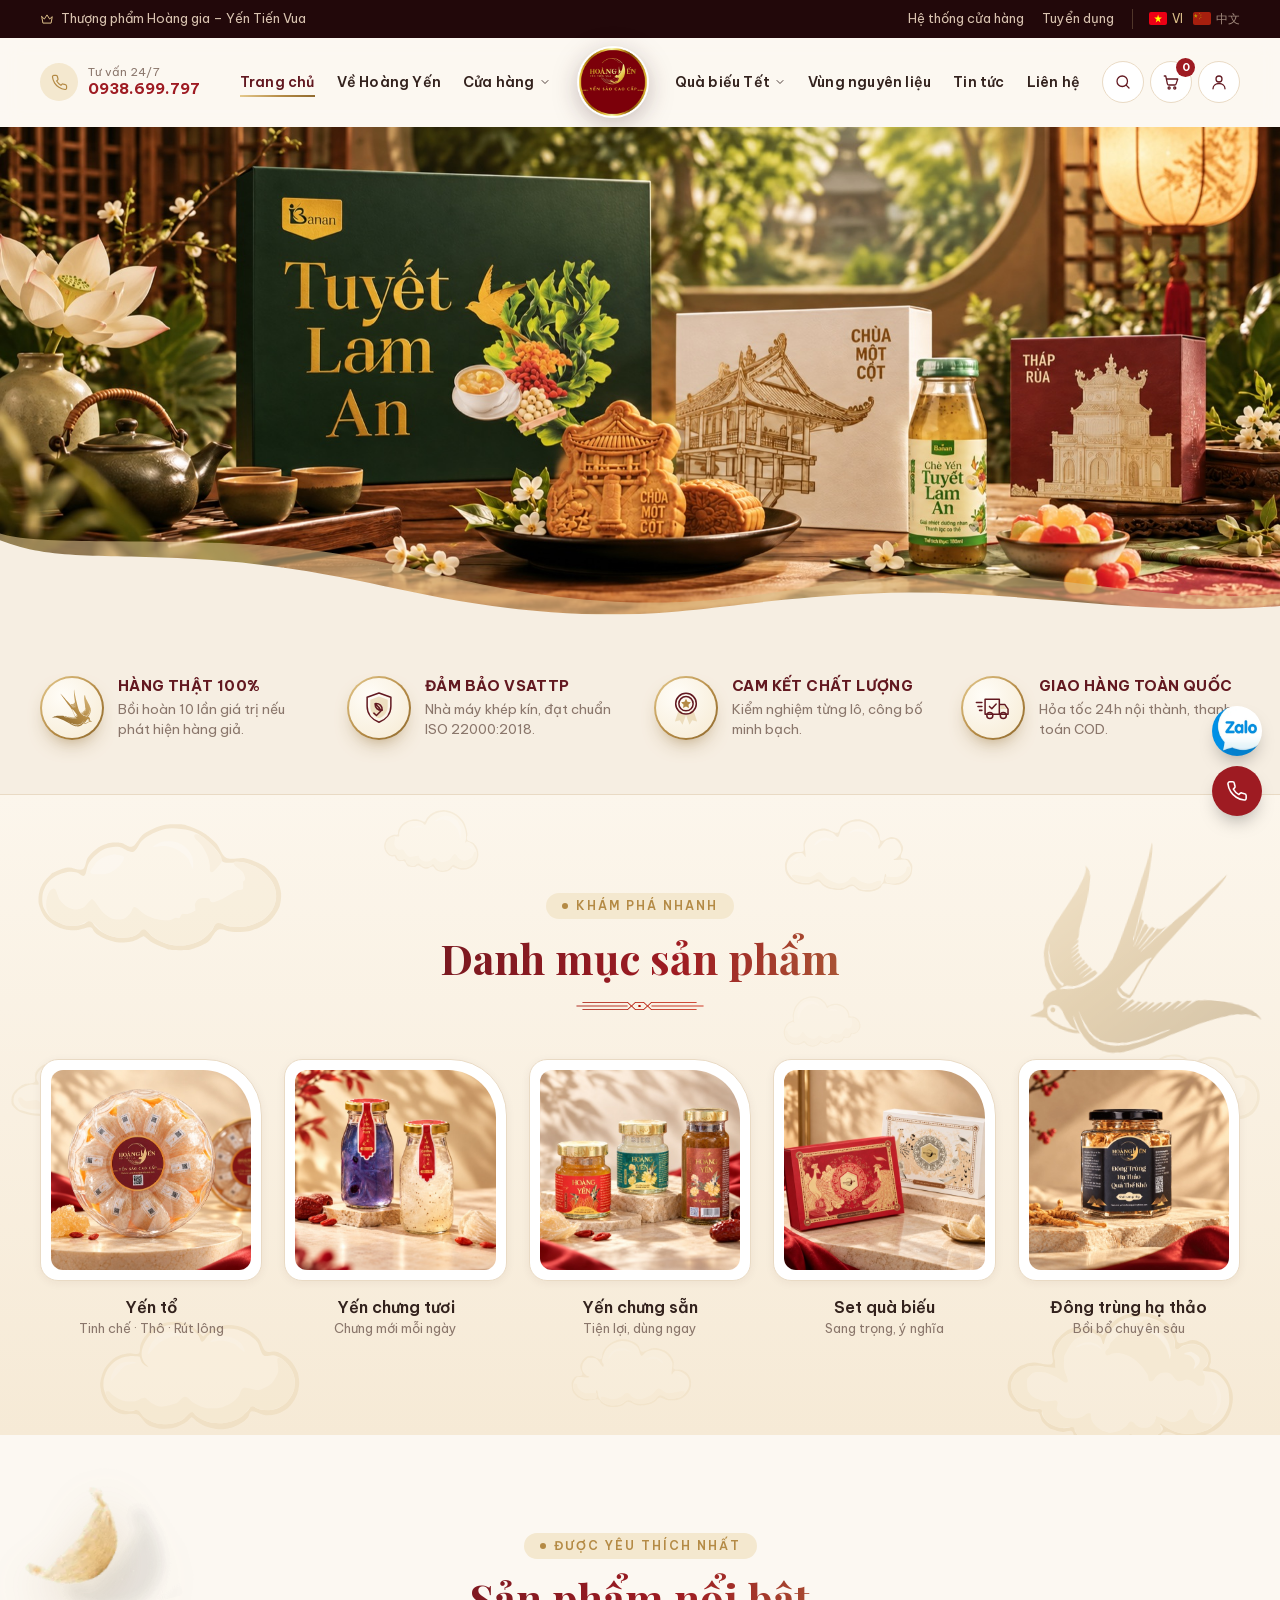
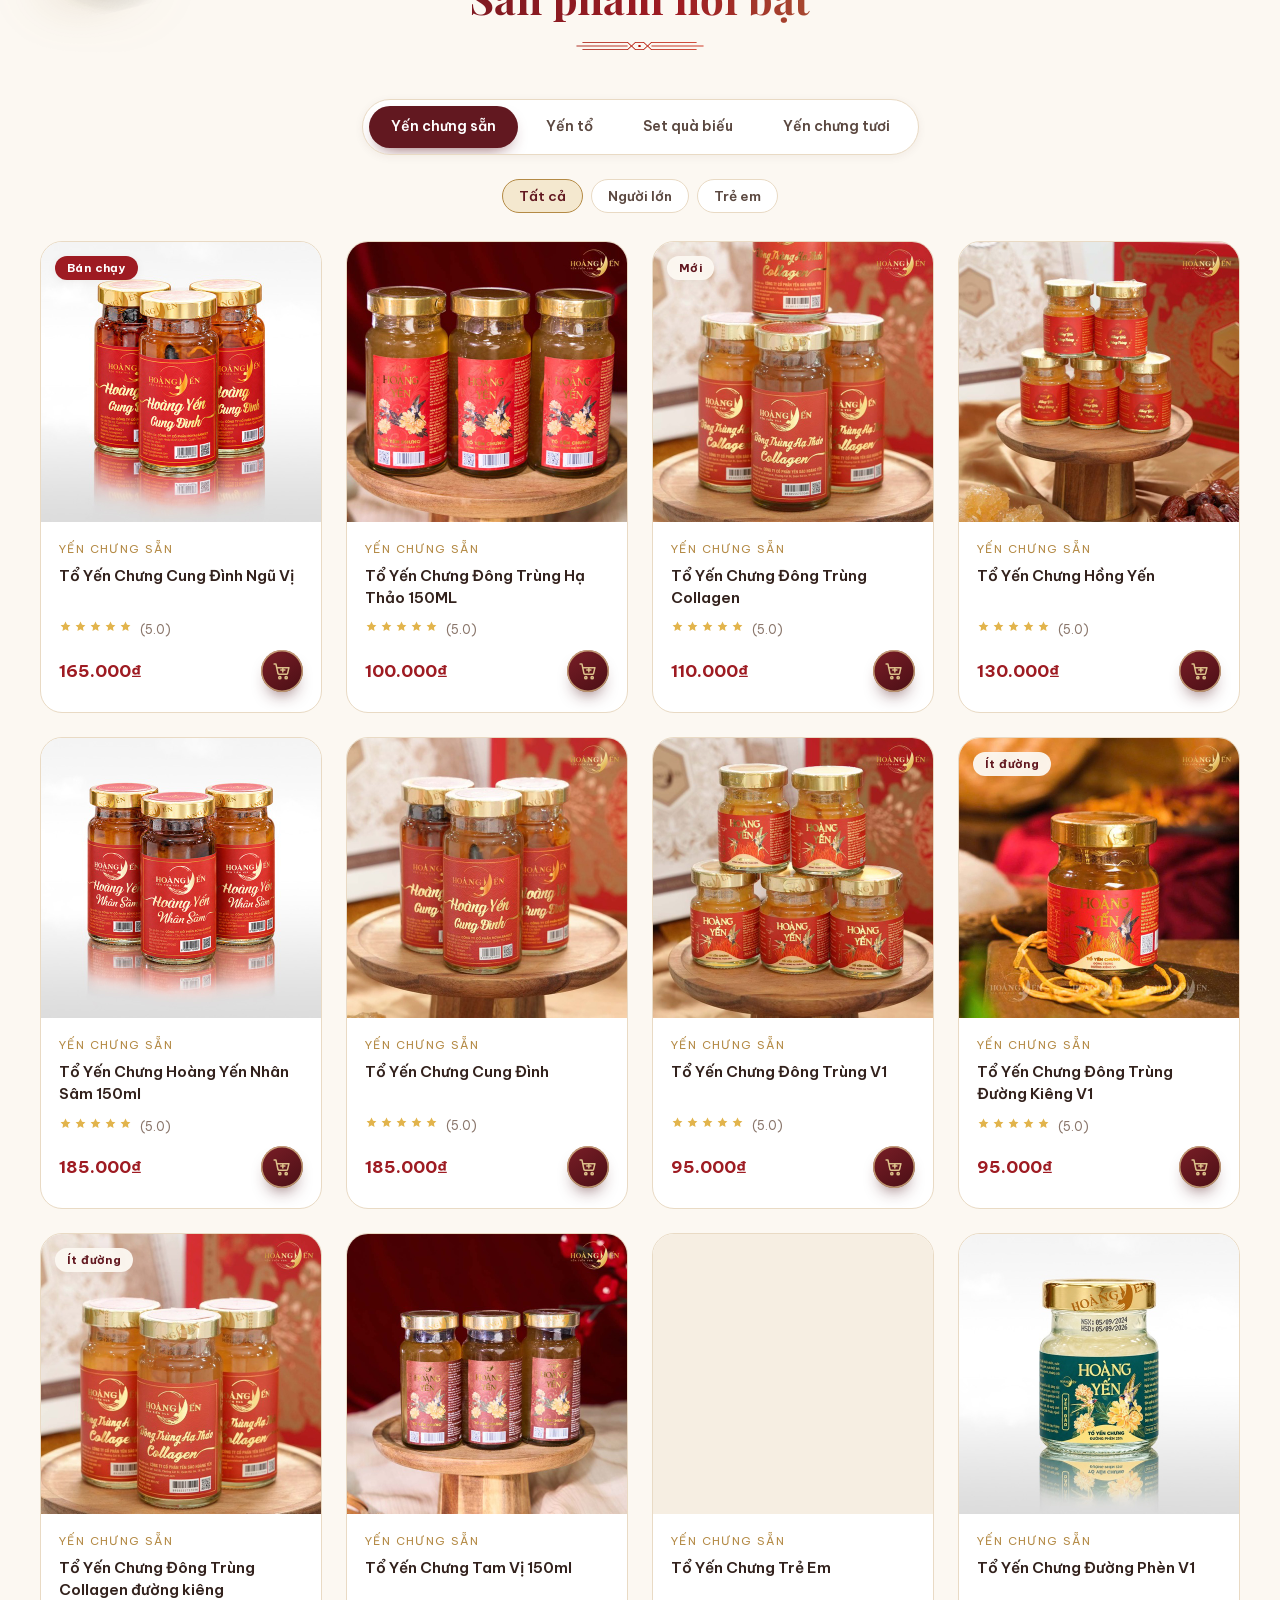
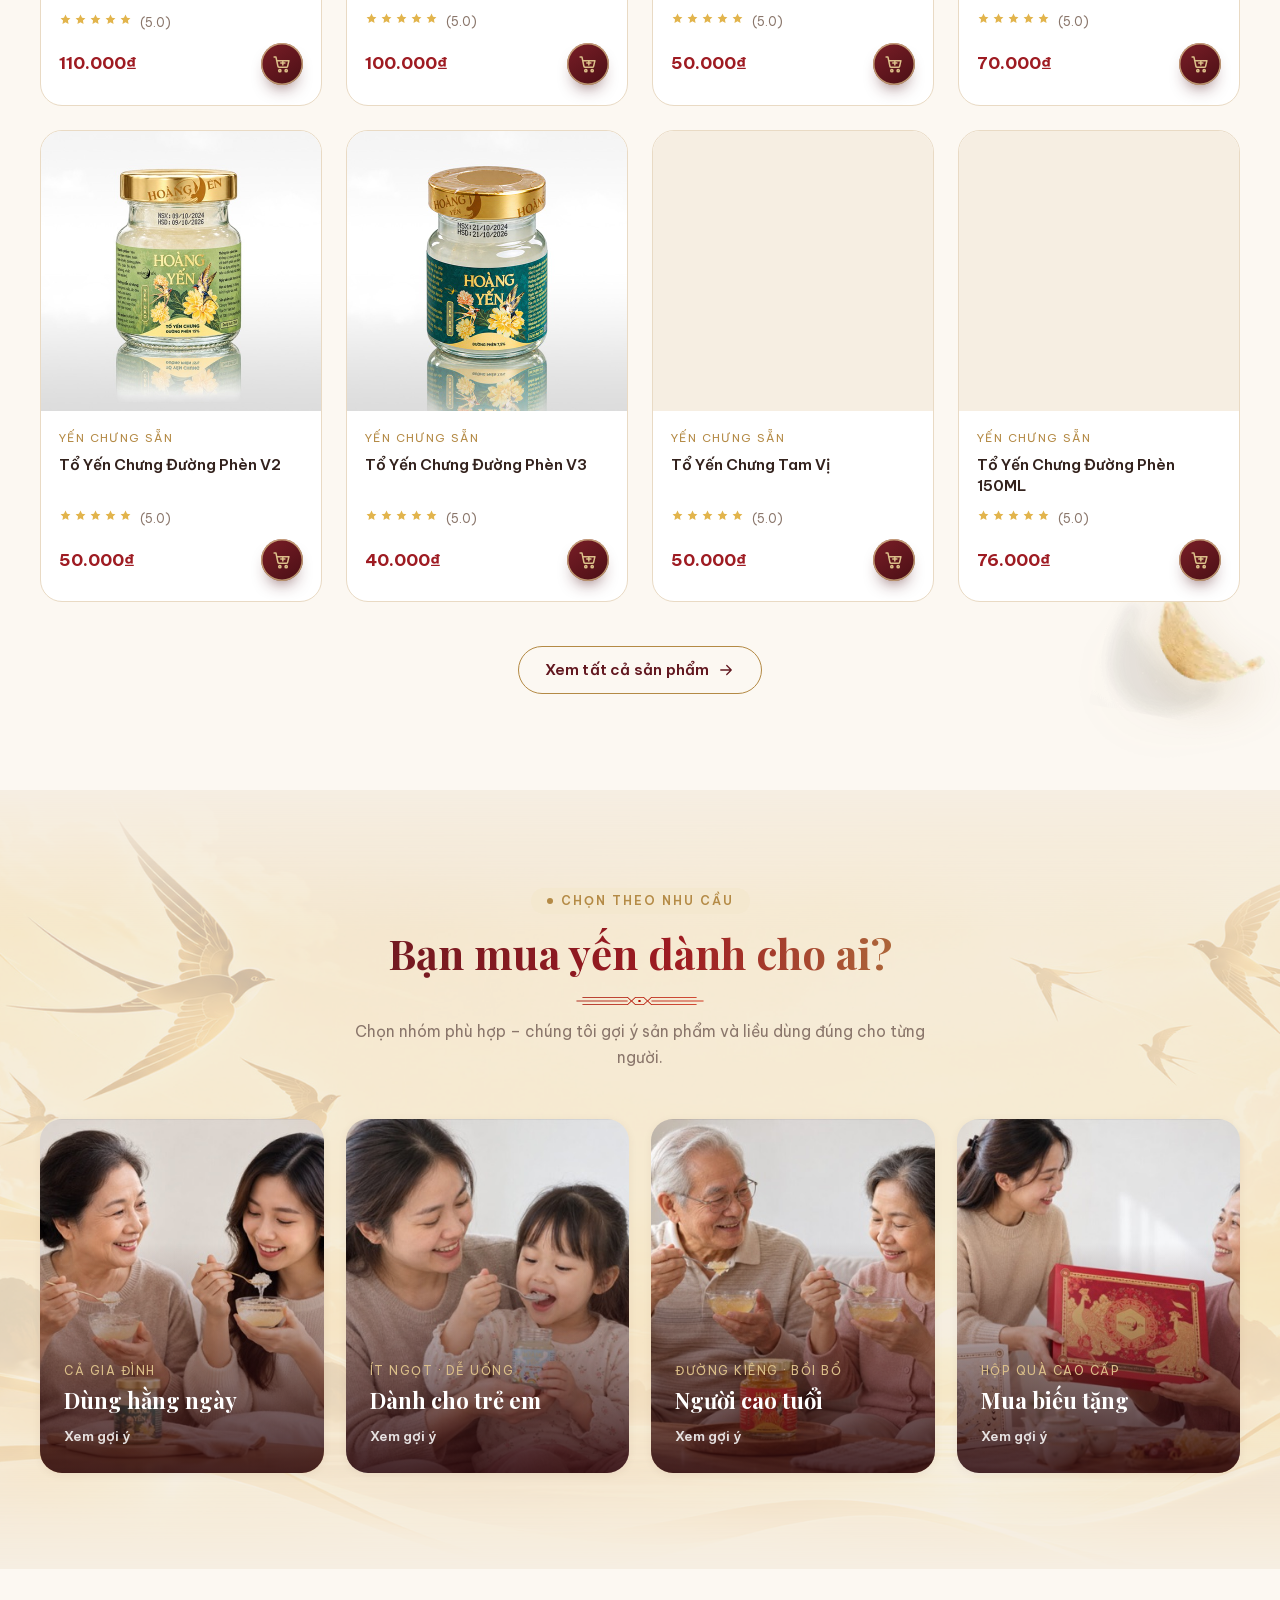
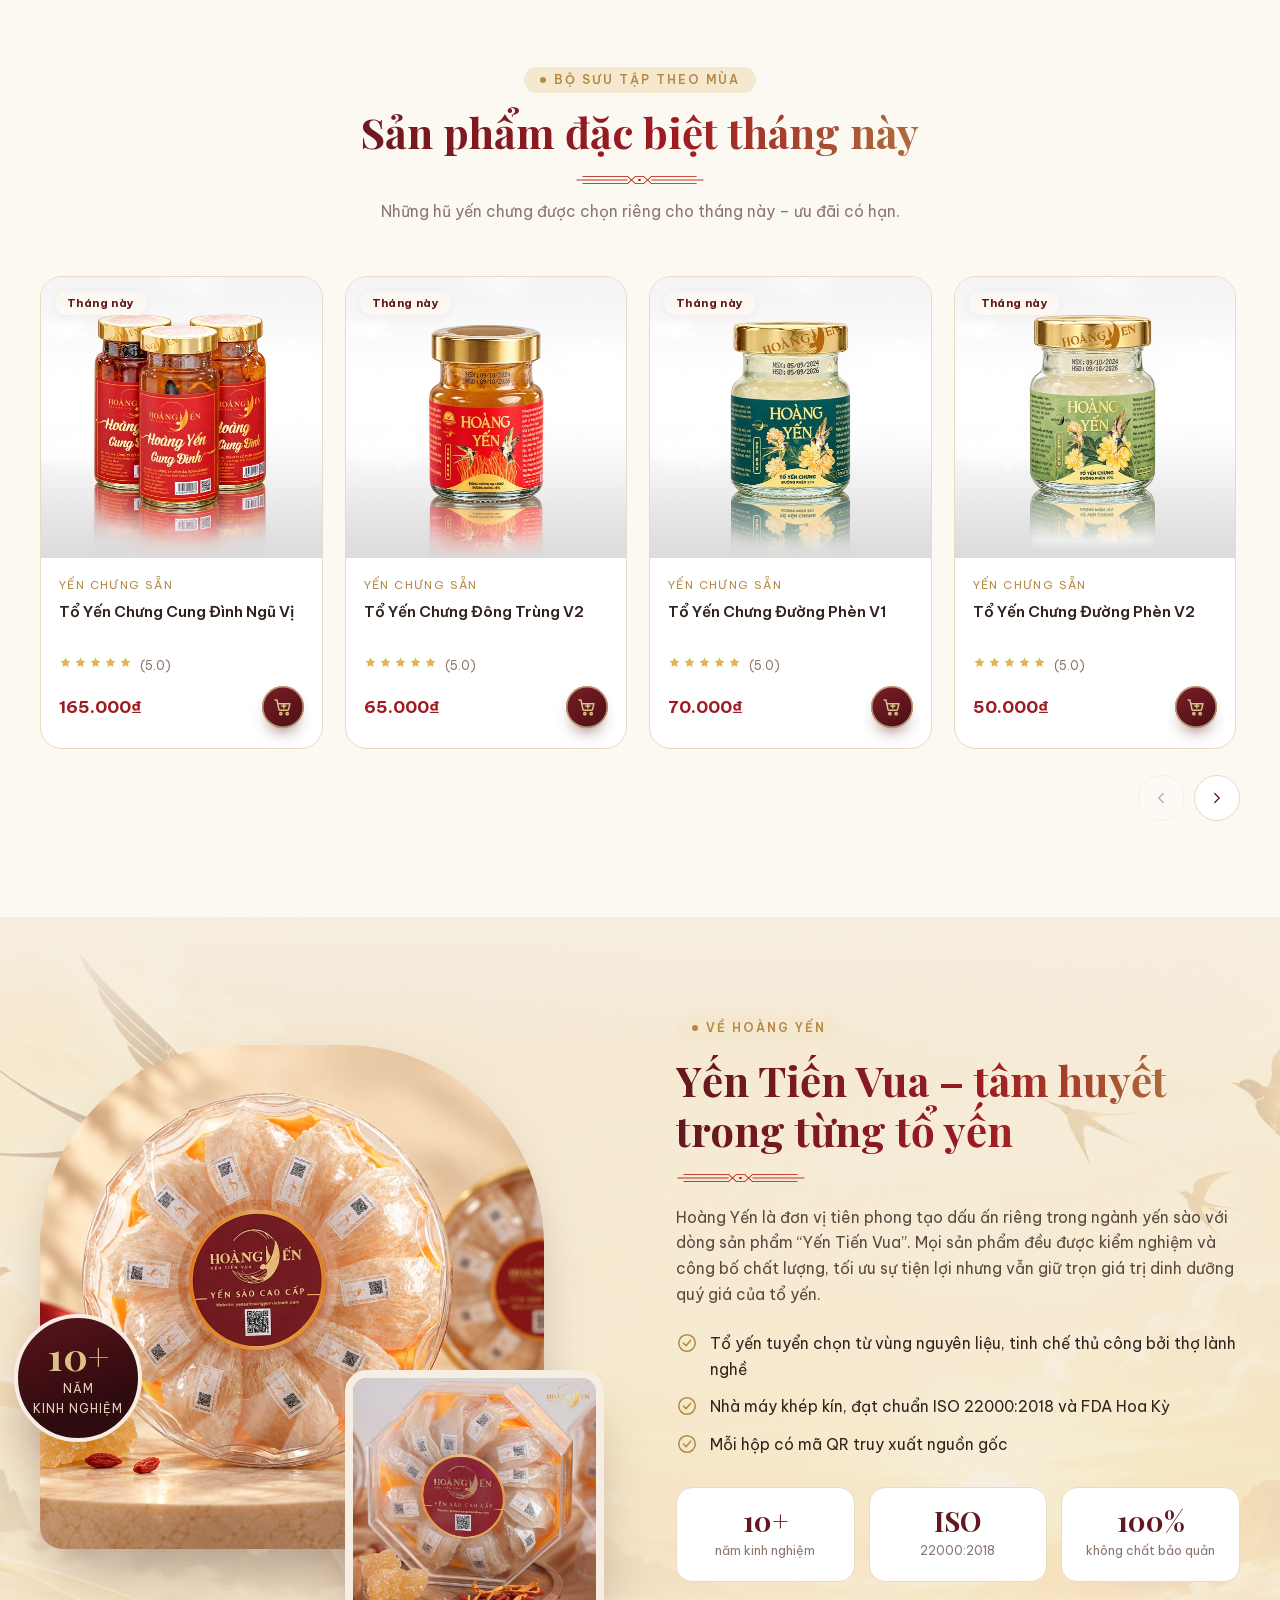
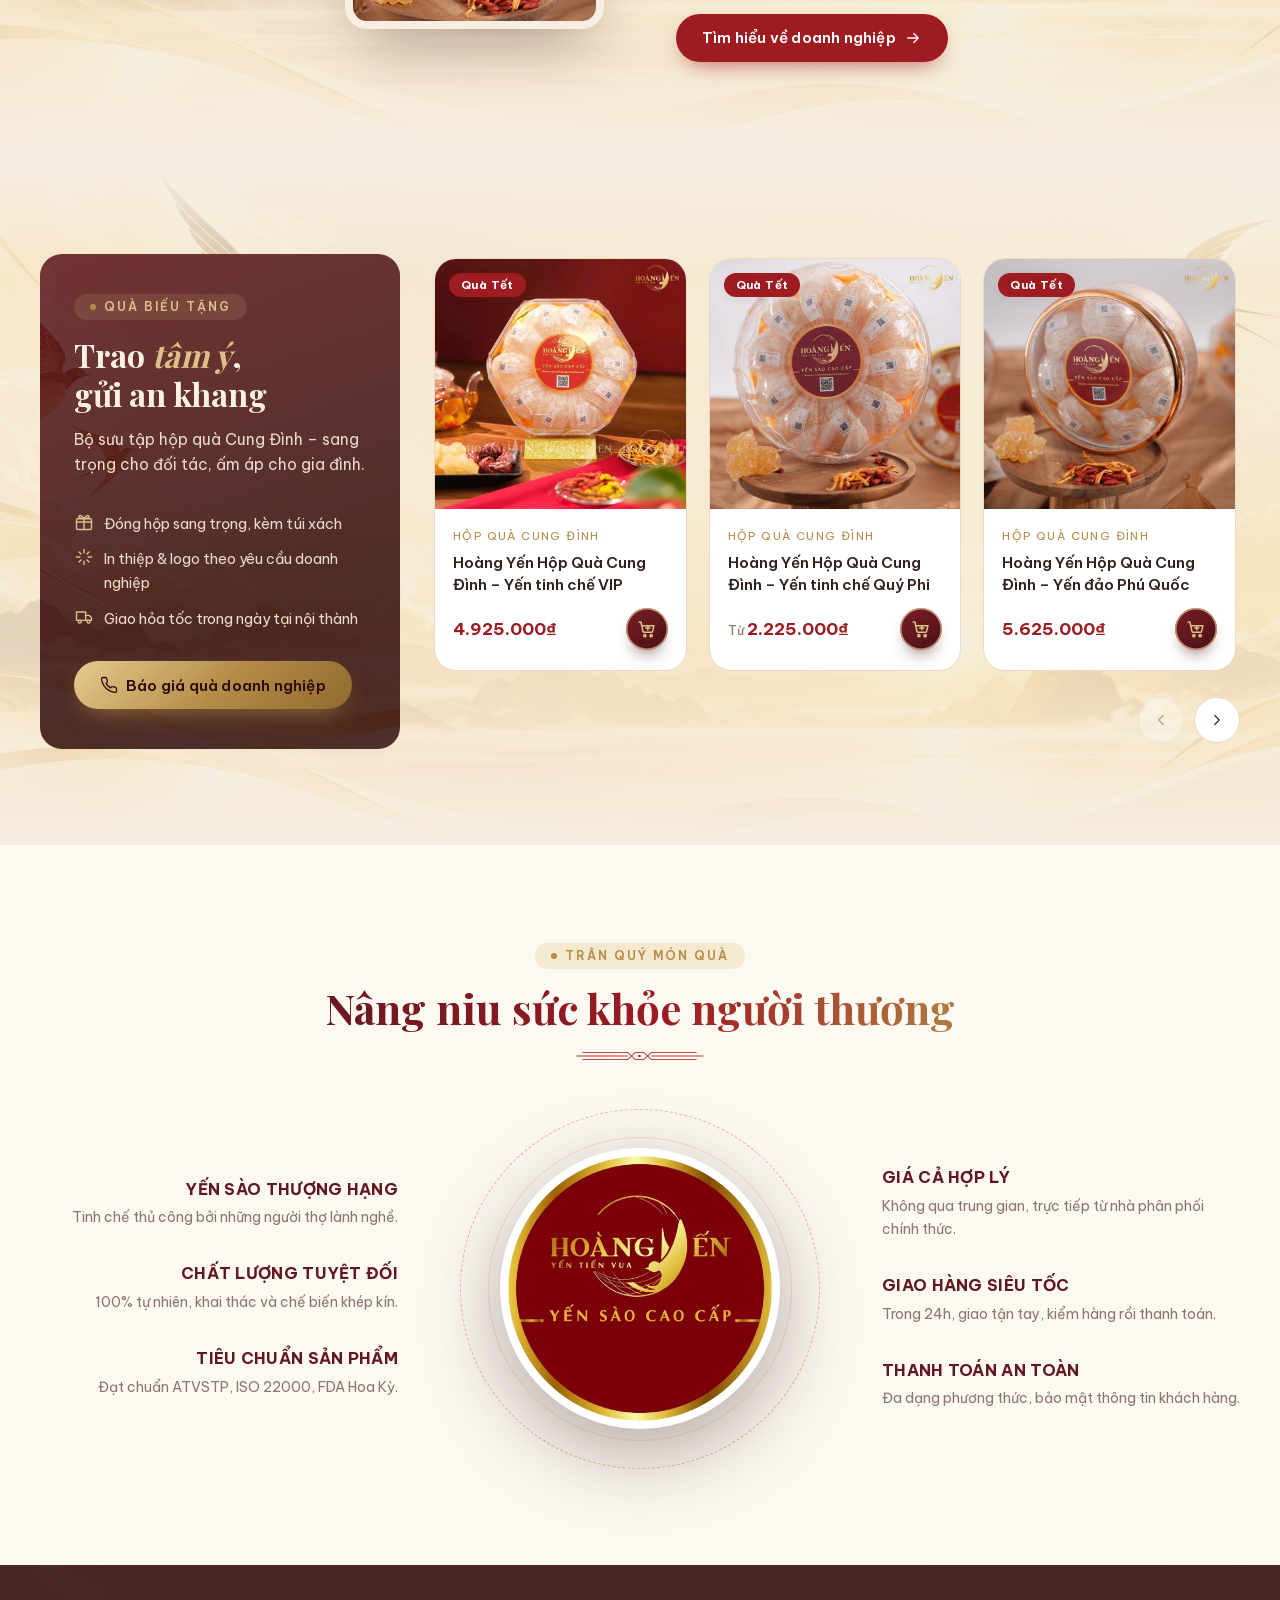
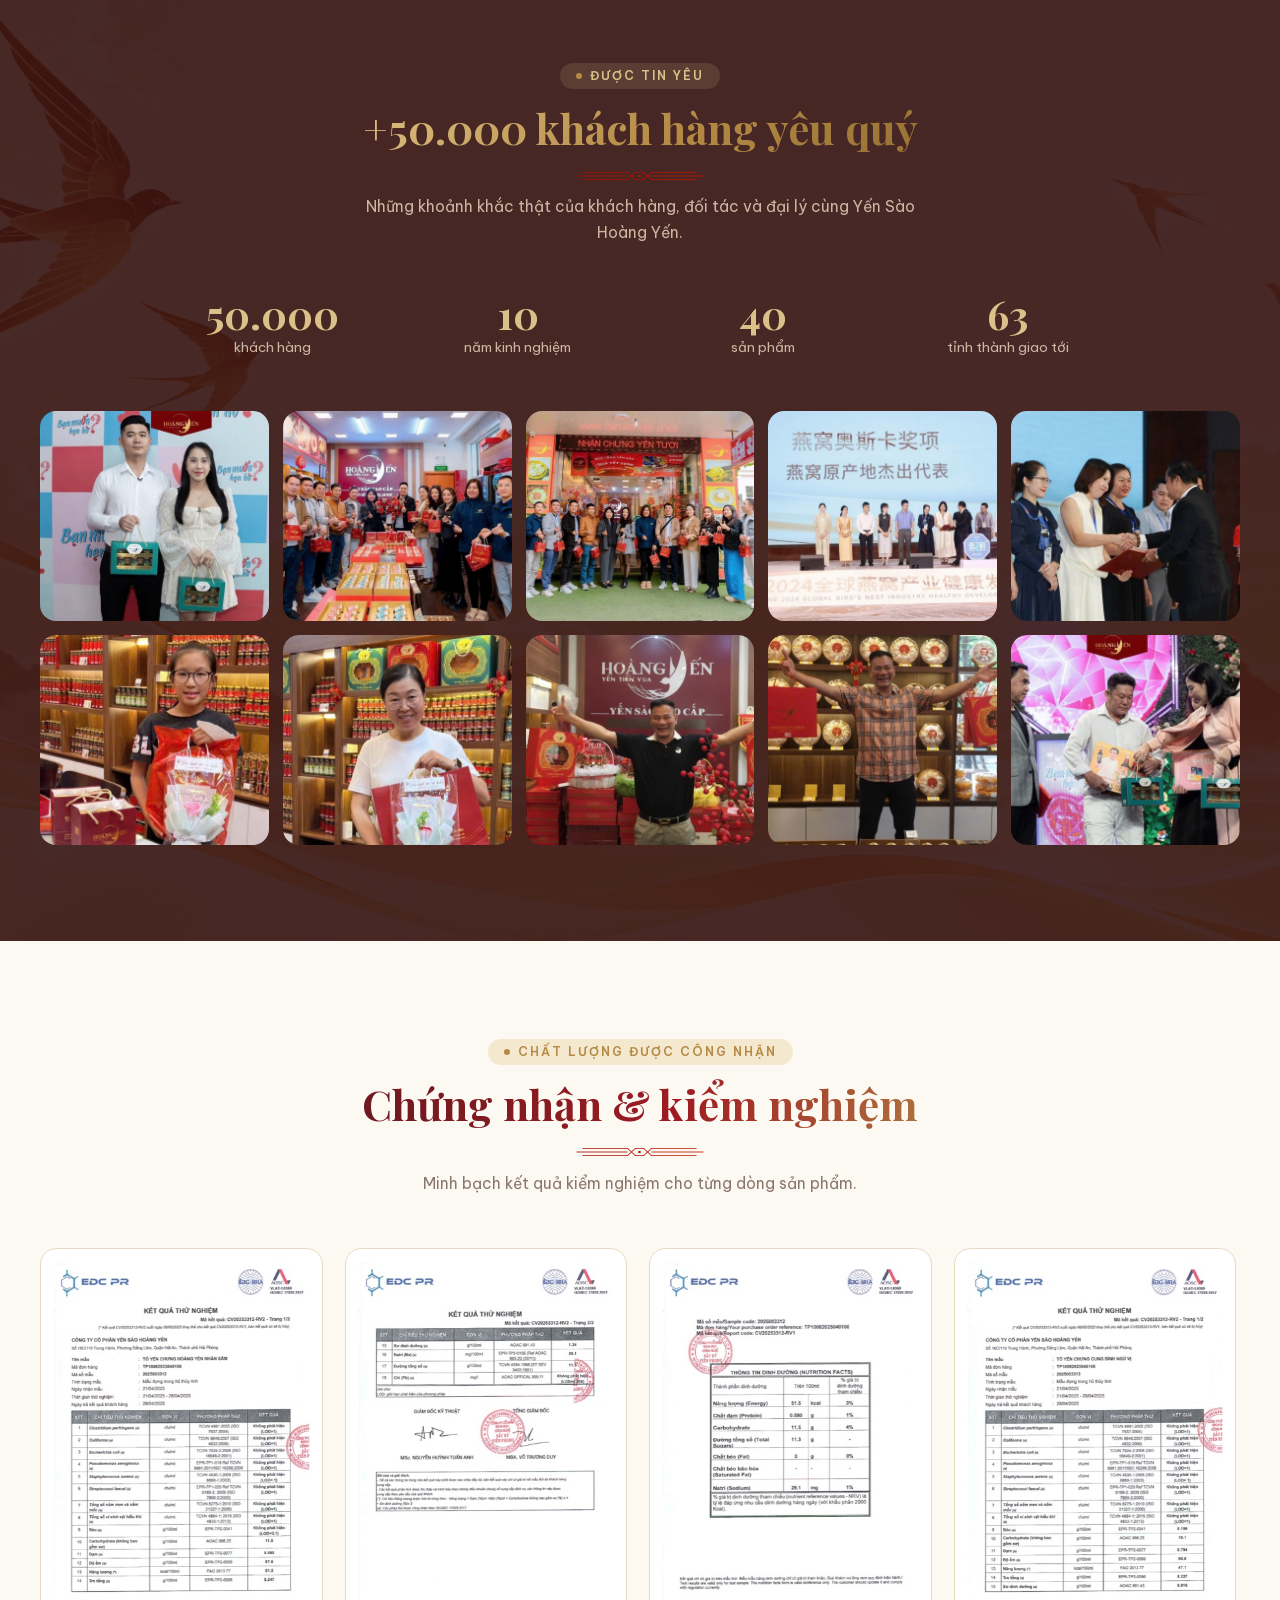
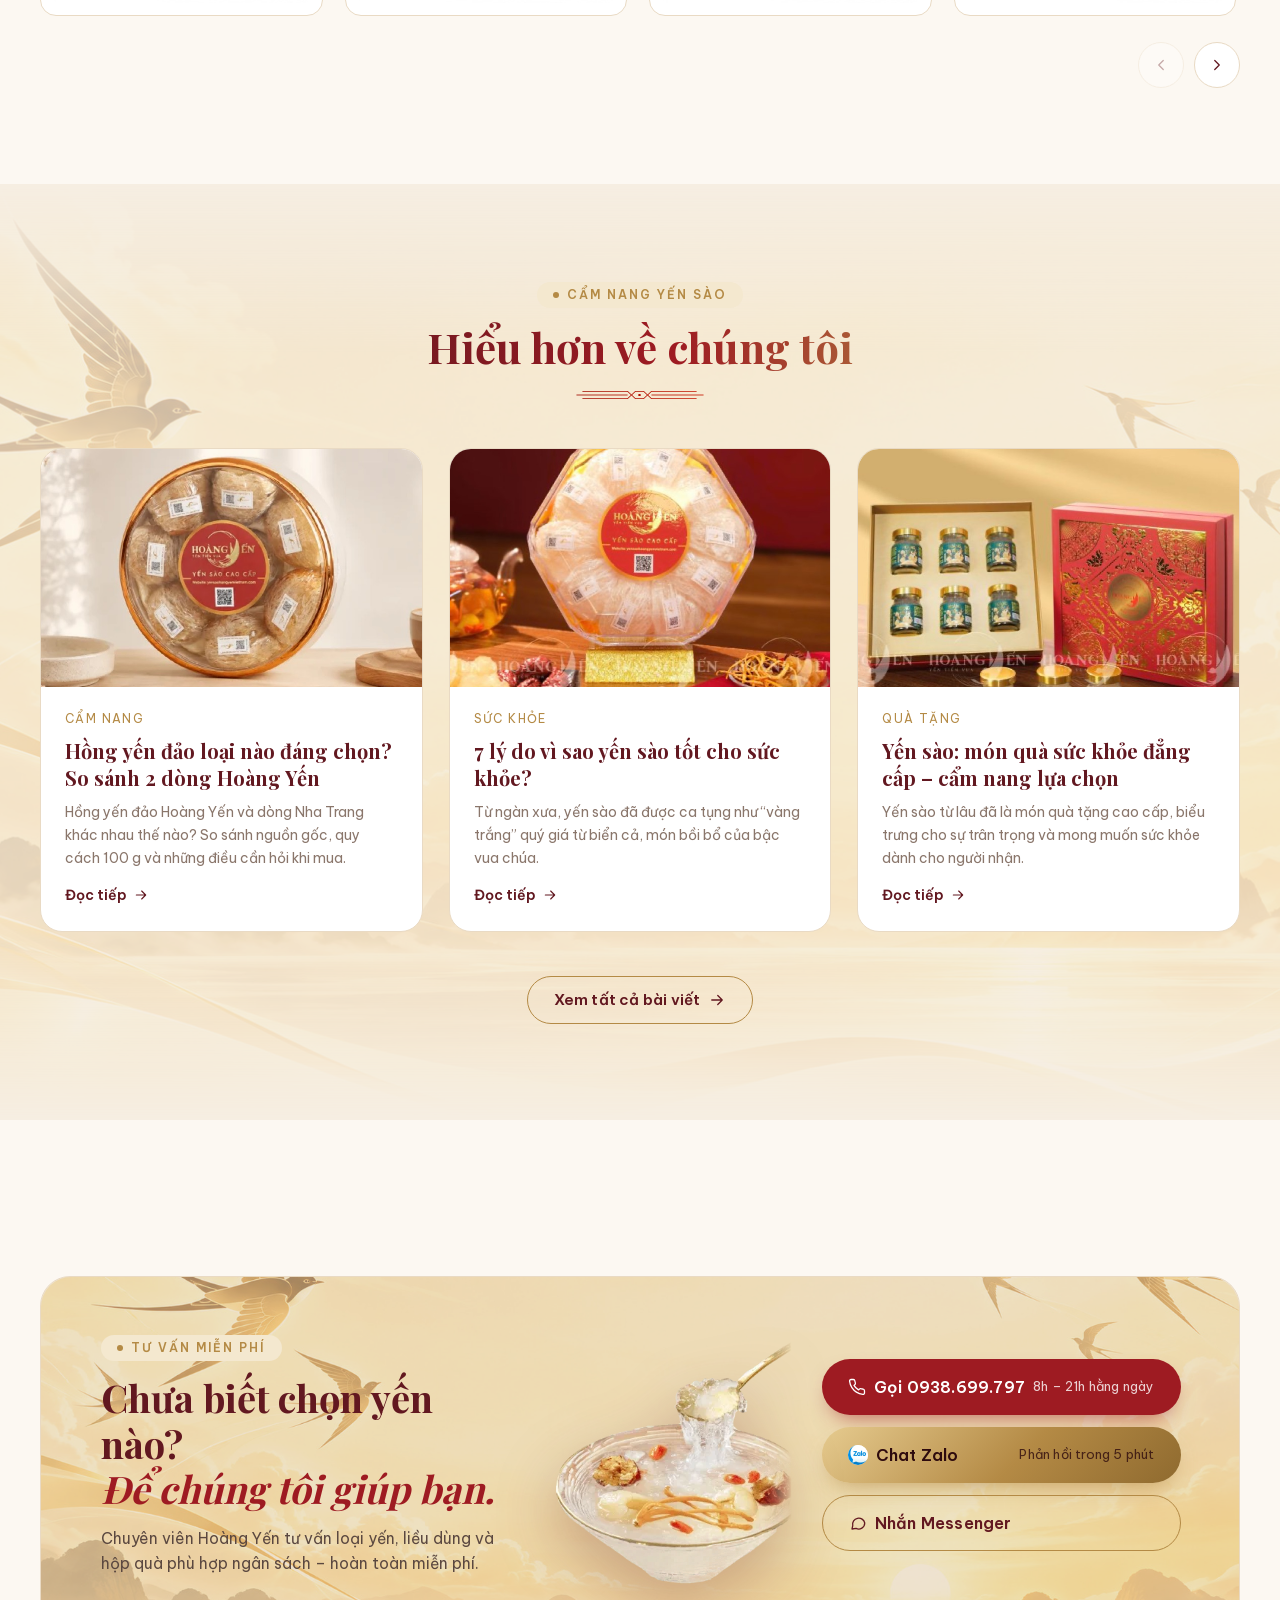
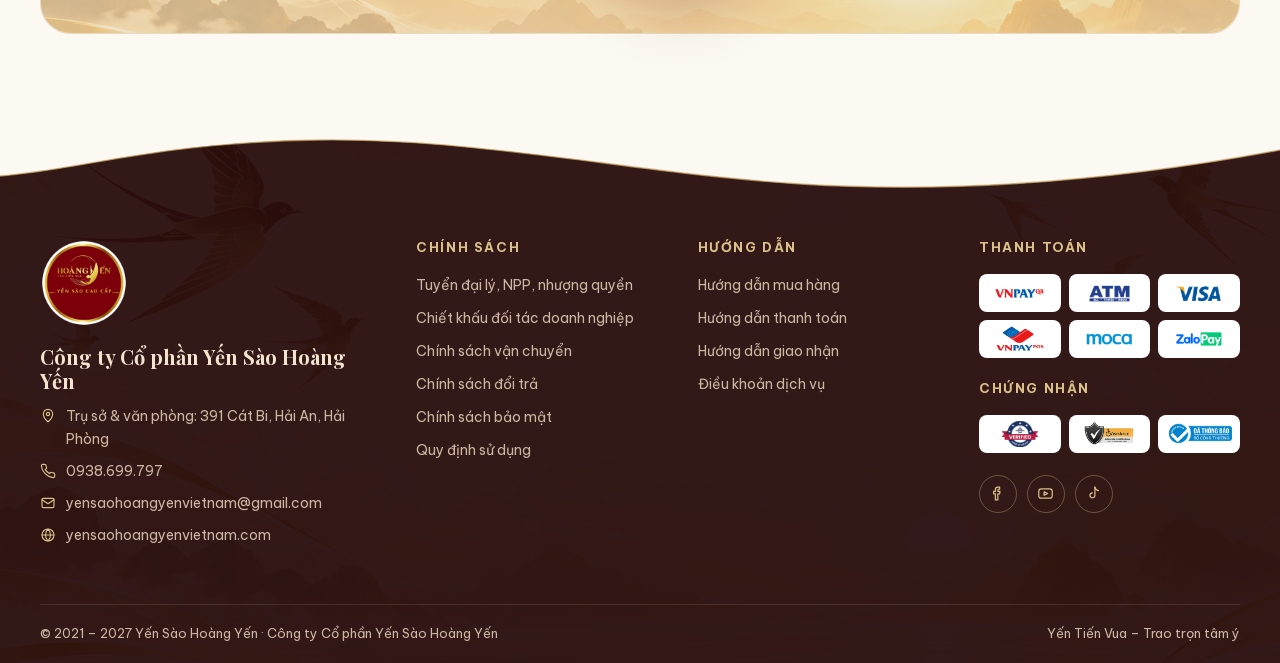
<file: html/index.html>
<!doctype html>
<html lang="vi">
<head>
<meta charset="utf-8">
<meta name="viewport" content="width=device-width, initial-scale=1">
<title>Yến Sào Hoàng Yến – Yến Tiến Vua · Tinh hoa yến sào cao cấp</title>
<meta name="description" content="Yến Sào Hoàng Yến – Yến Tiến Vua. Yến tổ tinh chế, yến chưng sẵn, yến chưng tươi và hộp quà biếu cao cấp. Đạt chuẩn ISO 22000 &amp; FDA, giao hỏa tốc 24h.">
<meta name="theme-color" content="#2e0b0e">
<link rel="icon" href="images/logo.png">
<link rel="preload" href="fonts/PlayfairDisplay-700-vietnamese.woff2" as="font" type="font/woff2" crossorigin>
<link rel="preload" href="images/banner-1.jpg" as="image" media="(min-width:641px)">
<link rel="preload" href="images/banner-m1.jpg" as="image" media="(max-width:640px)">
<link rel="stylesheet" href="css/main.css">
</head>
<body>
<div class="topbar"><div class="container">
<div class="topbar-l"><span><svg viewBox="0 0 24 24" fill="none" stroke="currentColor" stroke-width="1.7" stroke-linecap="round" stroke-linejoin="round" aria-hidden="true"><path d="m3 8 4.5 4L12 5l4.5 7L21 8l-2 11H5L3 8Z"/></svg>Thượng phẩm Hoàng gia – Yến Tiến Vua</span></div>
<div class="topbar-r"><a href="#">Hệ thống cửa hàng</a><a href="#">Tuyển dụng</a><span class="flags"><a href="#" aria-label="Tiếng Việt" class="on"><img src="images/flag-vi.svg" alt="VI" width="20" height="14">VI</a><a href="#" aria-label="中文"><img src="images/flag-zh.svg" alt="中文" width="20" height="14">中文</a></span></div>
</div></div>
<header class="header" id="top"><div class="container">
<div class="nav nav-l">
<a class="hotline" href="tel:0938699797"><i><svg viewBox="0 0 24 24" fill="none" stroke="currentColor" stroke-width="1.7" stroke-linecap="round" stroke-linejoin="round" aria-hidden="true"><path d="M22 16.9v3a2 2 0 0 1-2.2 2 19.8 19.8 0 0 1-8.6-3.1 19.5 19.5 0 0 1-6-6A19.8 19.8 0 0 1 2.1 4.2 2 2 0 0 1 4.1 2h3a2 2 0 0 1 2 1.7c.1 1 .4 1.9.7 2.8a2 2 0 0 1-.5 2.1L8 9.9a16 16 0 0 0 6 6l1.3-1.3a2 2 0 0 1 2.1-.4c.9.3 1.8.6 2.8.7a2 2 0 0 1 1.7 2Z"/></svg></i><span><small>Tư vấn 24/7</small><b>0938.699.797</b></span></a>
<nav class="nav-links" aria-label="Menu chính trái"><a class="active" href="index.html">Trang chủ</a><a href="#">Về Hoàng Yến</a>
<div class="nav-drop mega-host"><button type="button" aria-haspopup="true">Cửa hàng <svg viewBox="0 0 24 24" fill="none" stroke="currentColor" stroke-width="1.7" stroke-linecap="round" stroke-linejoin="round" aria-hidden="true"><path d="m6 9 6 6 6-6"/></svg></button><div class="mega"><div class="m-grid"><a class="m-tile" href="#"><span class="m-img"><img src="images/menu-yen-to.jpg" alt="Yến tổ" width="320" height="288" loading="lazy"></span><b>Yến tổ</b><small>Tinh chế · Thô · Rút lông</small></a><a class="m-tile" href="#"><span class="m-img"><img src="images/menu-yen-chung-tuoi.jpg" alt="Yến chưng tươi" width="320" height="288" loading="lazy"></span><b>Yến chưng tươi</b><small>Chưng mới mỗi ngày</small></a><a class="m-tile" href="#"><span class="m-img"><img src="images/menu-yen-chung-san.jpg" alt="Nước yến chưng sẵn" width="320" height="288" loading="lazy"></span><b>Nước yến chưng sẵn</b><small>Tiện lợi, dùng ngay</small></a><a class="m-tile" href="#"><span class="m-img"><img src="images/menu-set-qua.jpg" alt="Quà tặng" width="320" height="288" loading="lazy"></span><b>Quà tặng</b><small>Hộp quà sang trọng</small></a><a class="m-tile" href="#"><span class="m-img"><img src="images/menu-dong-trung.jpg" alt="Đông trùng hạ thảo" width="320" height="288" loading="lazy"></span><b>Đông trùng hạ thảo</b><small>Bồi bổ chuyên sâu</small></a></div><a class="m-promo" href="#qua-bieu"><img src="images/menu-promo.jpg" alt="Hộp quà Cung Đình" width="520" height="520" loading="lazy"><span><small>Bộ sưu tập Tết</small><b>Hộp quà Cung Đình</b><em>Xem ngay <svg viewBox="0 0 24 24" fill="none" stroke="currentColor" stroke-width="1.7" stroke-linecap="round" stroke-linejoin="round" aria-hidden="true"><path d="M5 12h14M13 6l6 6-6 6"/></svg></em></span></a></div></div></nav>
</div>
<button class="icon-btn menu-btn" type="button" aria-label="Mở menu" data-drawer-open><svg viewBox="0 0 24 24" fill="none" stroke="currentColor" stroke-width="1.7" stroke-linecap="round" stroke-linejoin="round" aria-hidden="true"><path d="M4 7h16M4 12h16M4 17h10"/></svg></button>
<a class="logo" href="index.html" aria-label="Yến Sào Hoàng Yến – Trang chủ"><img src="images/logo.png" alt="Yến Sào Hoàng Yến" width="240" height="240"></a>
<div class="nav nav-r">
<nav class="nav-links" aria-label="Menu chính phải"><div class="nav-drop mega-host"><button type="button" aria-haspopup="true">Quà biếu Tết <svg viewBox="0 0 24 24" fill="none" stroke="currentColor" stroke-width="1.7" stroke-linecap="round" stroke-linejoin="round" aria-hidden="true"><path d="m6 9 6 6 6-6"/></svg></button><div class="mega mega-4"><div class="m-grid"><a class="m-tile" href="#"><span class="m-img"><img src="images/g-z6586935009767_730b3c3f6623f307b7af18c87.jpg" alt="Hoàng Yến Hộp Quà Cung Đình – Yến tinh chế VIP" width="320" height="320" loading="lazy"></span><b>Yến tinh chế VIP</b><small><span class="price">4.925.000₫</span></small></a><a class="m-tile" href="#"><span class="m-img"><img src="images/g-dsc00404.jpg" alt="Hoàng Yến Hộp Quà Cung Đình – Yến tinh chế Quý Phi" width="320" height="320" loading="lazy"></span><b>Yến tinh chế Quý Phi</b><small><span class="price"><small>Từ</small>2.225.000₫</span></small></a><a class="m-tile" href="#"><span class="m-img"><img src="images/g-dsc00596.jpg" alt="Hoàng Yến Hộp Quà Cung Đình – Yến đảo Phú Quốc" width="320" height="320" loading="lazy"></span><b>Yến đảo Phú Quốc</b><small><span class="price">5.625.000₫</span></small></a><a class="m-tile" href="#"><span class="m-img"><img src="images/g-dsc00581-2.jpg" alt="Hoàng Yến Hộp Quà Cung Đình – Yến đảo Hòn Nội" width="320" height="320" loading="lazy"></span><b>Yến đảo Hòn Nội</b><small><span class="price">7.625.000₫</span></small></a></div></div></div><a href="#">Vùng nguyên liệu</a><a href="#tin-tuc">Tin tức</a><a href="#lien-he">Liên hệ</a></nav>
<div class="tools"><button class="icon-btn" type="button" aria-label="Tìm kiếm" data-search-open><svg viewBox="0 0 24 24" fill="none" stroke="currentColor" stroke-width="1.7" stroke-linecap="round" stroke-linejoin="round" aria-hidden="true"><circle cx="11" cy="11" r="7"/><path d="m20 20-3.5-3.5"/></svg></button><a class="icon-btn" href="#" aria-label="Giỏ hàng"><svg viewBox="0 0 24 24" fill="none" stroke="currentColor" stroke-width="1.7" stroke-linecap="round" stroke-linejoin="round" aria-hidden="true"><path d="M3 4h2l2.2 10.4a2 2 0 0 0 2 1.6h7.6a2 2 0 0 0 2-1.5L21 8H6.2"/><circle cx="9.5" cy="20" r="1.4"/><circle cx="17" cy="20" r="1.4"/></svg><span class="cart-count" data-cart-count>0</span></a><a class="icon-btn" href="#" aria-label="Đăng nhập"><svg viewBox="0 0 24 24" fill="none" stroke="currentColor" stroke-width="1.7" stroke-linecap="round" stroke-linejoin="round" aria-hidden="true"><circle cx="12" cy="8" r="4"/><path d="M4 21c0-4.4 3.6-7 8-7s8 2.6 8 7"/></svg></a></div>
</div>
</div></header>
<div class="search" id="search" role="dialog" aria-label="Tìm kiếm"><form action="#" role="search"><input type="search" placeholder="Bạn đang tìm yến chưng, yến tổ hay quà biếu…" aria-label="Từ khóa"><button class="btn btn-red" type="submit"><svg viewBox="0 0 24 24" fill="none" stroke="currentColor" stroke-width="1.7" stroke-linecap="round" stroke-linejoin="round" aria-hidden="true"><circle cx="11" cy="11" r="7"/><path d="m20 20-3.5-3.5"/></svg>Tìm</button></form></div>
<div class="drawer" id="drawer" aria-hidden="true"><div class="drawer-bg" data-drawer-close></div><div class="drawer-panel">
<div class="drawer-head"><img src="images/logo.png" alt="Hoàng Yến" width="52" height="52"><button type="button" data-drawer-close aria-label="Đóng">&times;</button></div>
<nav aria-label="Menu di động"><a href="index.html">Trang chủ</a><a href="#">Về Hoàng Yến</a><details open><summary>Cửa hàng</summary><div class="d-tiles"><a href="#"><img src="images/menu-yen-to.jpg" alt="Yến tổ" width="320" height="288" loading="lazy"><span>Yến tổ</span></a><a href="#"><img src="images/menu-yen-chung-tuoi.jpg" alt="Yến chưng tươi" width="320" height="288" loading="lazy"><span>Yến chưng tươi</span></a><a href="#"><img src="images/menu-yen-chung-san.jpg" alt="Nước yến chưng sẵn" width="320" height="288" loading="lazy"><span>Nước yến chưng sẵn</span></a><a href="#"><img src="images/menu-set-qua.jpg" alt="Quà tặng" width="320" height="288" loading="lazy"><span>Quà tặng</span></a><a href="#"><img src="images/menu-dong-trung.jpg" alt="Đông trùng hạ thảo" width="320" height="288" loading="lazy"><span>Đông trùng hạ thảo</span></a></div></details><a href="#qua-bieu">Quà biếu Tết</a><a href="#">Vùng nguyên liệu</a><a href="#tin-tuc">Tin tức</a><a href="#lien-he">Liên hệ</a></nav>
<div class="drawer-foot"><a class="btn btn-red" href="tel:0938699797"><svg viewBox="0 0 24 24" fill="none" stroke="currentColor" stroke-width="1.7" stroke-linecap="round" stroke-linejoin="round" aria-hidden="true"><path d="M22 16.9v3a2 2 0 0 1-2.2 2 19.8 19.8 0 0 1-8.6-3.1 19.5 19.5 0 0 1-6-6A19.8 19.8 0 0 1 2.1 4.2 2 2 0 0 1 4.1 2h3a2 2 0 0 1 2 1.7c.1 1 .4 1.9.7 2.8a2 2 0 0 1-.5 2.1L8 9.9a16 16 0 0 0 6 6l1.3-1.3a2 2 0 0 1 2.1-.4c.9.3 1.8.6 2.8.7a2 2 0 0 1 1.7 2Z"/></svg>0938.699.797</a><a class="btn btn-line" href="https://zalo.me/0938699797"><img class="zalo-ic" src="images/zalo.webp" alt="" width="20" height="20">Chat Zalo</a></div>
</div></div>
<main>
<section class="hero-banner">
<div class="hb hb-d" data-hero aria-roledescription="carousel" aria-label="Banner"><div class="hb-track"><a class="hb-slide" href="#qua-bieu"><img src="images/banner-1.jpg" alt="Yến Sào Hoàng Yến – Bộ quà Trung Thu Tuyết Lam An" width="1920" height="731" fetchpriority="high"></a><a class="hb-slide" href="#qua-bieu"><img src="images/banner-2.jpg" alt="Yến Sào Hoàng Yến – Món quà đổi thay – Tấm lòng vẫn vẹn nguyên" width="1920" height="731" loading="lazy"></a><a class="hb-slide" href="#qua-bieu"><img src="images/banner-3.jpg" alt="Yến Sào Hoàng Yến – Quà đoàn viên – Tấm lòng vẫn vẹn nguyên" width="1920" height="731" loading="lazy"></a></div>
<button class="hb-arrow prev" type="button" aria-label="Banner trước"><svg viewBox="0 0 24 24" fill="none" stroke="currentColor" stroke-width="1.7" stroke-linecap="round" stroke-linejoin="round" aria-hidden="true"><path d="m15 18-6-6 6-6"/></svg></button><button class="hb-arrow next" type="button" aria-label="Banner sau"><svg viewBox="0 0 24 24" fill="none" stroke="currentColor" stroke-width="1.7" stroke-linecap="round" stroke-linejoin="round" aria-hidden="true"><path d="m9 18 6-6-6-6"/></svg></button></div>
<div class="hb hb-m" data-hero aria-roledescription="carousel" aria-label="Banner"><div class="hb-track"><a class="hb-slide" href="#qua-bieu"><img src="images/banner-m1.jpg" alt="Yến Sào Hoàng Yến – Món quà đổi thay – Tấm lòng vẫn vẹn nguyên" width="900" height="900" fetchpriority="high"></a><a class="hb-slide" href="#qua-bieu"><img src="images/banner-m2.jpg" alt="Yến Sào Hoàng Yến – Quà đoàn viên – Tấm lòng vẫn vẹn nguyên" width="900" height="900" loading="lazy"></a></div>
<button class="hb-arrow prev" type="button" aria-label="Banner trước"><svg viewBox="0 0 24 24" fill="none" stroke="currentColor" stroke-width="1.7" stroke-linecap="round" stroke-linejoin="round" aria-hidden="true"><path d="m15 18-6-6 6-6"/></svg></button><button class="hb-arrow next" type="button" aria-label="Banner sau"><svg viewBox="0 0 24 24" fill="none" stroke="currentColor" stroke-width="1.7" stroke-linecap="round" stroke-linejoin="round" aria-hidden="true"><path d="m9 18 6-6-6-6"/></svg></button></div>
<svg class="hero-waves" viewBox="0 0 1440 205" preserveAspectRatio="none" aria-hidden="true"><path class="hw-back" d="M0,4 C40,22 140,13 260,20 C440,30 500,90 660,110 C820,130 900,80 1040,70 C1180,60 1300,120 1440,100 L1440,175 L0,175 Z"/><path class="hw-front" d="M0,15 C60,48 110,36 220,45 C400,60 460,113 620,130 C760,145 820,110 980,100 C1140,90 1280,140 1440,120 L1440,210 L0,210 Z"/></svg>
</section>
<section class="promise"><div class="container promise-grid"><div class="pm"><span class="pm-ic"><svg viewBox="0 0 48 48" aria-hidden="true"><defs><linearGradient id="hyG" x1="1" y1="0" x2="0" y2="1"><stop offset="0" stop-color="#e2c48a"/><stop offset=".5" stop-color="#b48a45"/><stop offset="1" stop-color="#7f5c24"/></linearGradient></defs><path fill="url(#hyG)" fill-rule="evenodd" d="M43.28,38.12C43.2,38.2 43.1,38.2 43.1,38.3C43.0,38.4 43.0,38.4 43.0,38.4C43.0,38.5 43.0,38.7 43.0,38.8C43.0,38.8 43.0,38.8 43.1,38.9C43.1,39.0 43.2,39.0 43.3,39.1C43.4,39.1 43.5,39.1 43.7,39.1C43.8,39.0 43.9,38.9 43.9,38.8C44.0,38.7 44.0,38.5 43.9,38.4C43.9,38.3 43.8,38.2 43.7,38.1C43.5,38.1 43.4,38.1 43.3,38.1ZM26.58,1.77C26.5,1.9 26.4,2.0 26.4,2.5C26.4,3.0 26.3,3.3 26.3,4.6C26.4,5.9 26.4,8.1 26.7,10.5C27.0,13.0 27.7,18.0 28.0,19.9C28.2,21.7 28.3,21.6 28.4,22.0C28.4,22.4 28.3,22.3 28.3,22.4C28.3,22.4 28.4,23.3 28.2,22.2C28.1,21.2 27.3,16.9 27.1,15.9C26.9,14.8 27.1,15.6 27.1,15.9C27.1,16.1 27.1,17.2 27.1,17.5C27.1,17.9 27.1,17.8 27.0,17.9C26.9,18.1 26.4,17.8 26.6,18.7C26.7,19.6 27.8,22.5 28.0,23.3C28.2,24.0 28.2,24.0 27.9,23.3C27.6,22.6 26.7,19.6 26.3,18.9C25.9,18.3 25.6,19.3 25.5,19.4C25.4,19.4 25.4,19.4 25.4,19.4C25.4,19.4 25.0,18.9 25.4,19.5C25.7,20.1 27.1,22.7 27.4,23.4C27.7,24.0 27.7,24.1 27.4,23.5C27.0,22.9 25.5,20.2 25.0,19.5C24.5,18.9 24.2,19.5 24.1,19.5C23.9,19.5 23.6,18.9 24.1,19.6C24.5,20.3 26.4,23.2 26.9,23.9C27.3,24.6 26.9,24.0 26.8,24.0C26.8,23.9 26.9,24.2 26.4,23.5C25.9,22.8 24.1,20.3 23.7,19.6C23.2,19.0 23.6,19.5 23.5,19.5C23.3,19.5 22.9,19.5 22.6,19.4C22.3,19.3 21.3,18.3 21.9,19.0C22.4,19.7 25.3,23.1 26.0,23.9C26.6,24.7 26.9,25.1 26.0,24.1C25.1,23.1 21.8,19.3 20.5,17.9C19.2,16.4 18.9,16.3 17.9,15.3C16.9,14.2 15.3,12.5 14.2,11.2C13.0,9.9 11.1,7.7 10.5,7.0C9.9,6.4 10.4,7.0 10.4,7.0C10.4,7.0 10.4,7.0 10.4,7.1C10.5,7.3 10.5,7.4 10.8,7.8C11.1,8.3 10.7,7.8 12.3,10.1C13.9,12.3 19.1,19.3 21.0,21.9C22.9,24.4 23.3,25.0 23.9,26.1C24.6,27.2 24.7,27.6 25.2,28.7C25.7,29.8 26.5,31.9 26.9,32.8C27.2,33.8 27.5,34.1 27.7,34.4C27.9,34.6 27.8,34.5 27.8,34.5C27.9,34.5 27.9,34.5 28.1,34.5C28.2,34.5 28.6,34.4 28.8,34.3C29.0,34.2 29.2,34.1 29.4,34.0C29.6,33.8 30.0,33.5 30.1,33.4C30.3,33.2 30.4,33.1 30.4,32.9C30.5,32.8 30.5,32.7 30.5,32.7C30.5,32.6 30.6,32.6 30.6,32.7C30.6,32.7 30.6,32.8 30.6,32.9C30.6,33.1 30.5,33.4 30.5,33.5C30.4,33.7 30.4,33.7 30.3,33.8C30.2,33.9 30.1,34.1 29.9,34.2C29.7,34.4 29.4,34.6 29.2,34.7C28.9,34.8 28.1,34.6 28.3,34.9C28.4,35.3 29.9,36.7 30.1,37.0C30.4,37.4 30.5,37.4 30.1,37.1C29.7,36.7 27.9,35.2 27.4,34.8C26.9,34.5 27.1,34.9 27.0,34.9C26.9,34.9 26.8,35.0 26.8,35.0C26.8,35.0 26.5,34.8 26.8,35.1C27.1,35.4 28.4,36.8 28.7,37.1C29.0,37.5 29.2,37.7 28.8,37.4C28.4,37.0 26.5,35.6 26.1,35.2C25.7,34.8 26.2,35.0 26.1,35.0C26.1,35.0 25.8,35.0 25.7,35.0C25.6,35.0 25.6,35.0 25.5,35.0C25.5,35.1 25.2,34.9 25.4,35.2C25.7,35.5 26.9,36.8 27.2,37.1C27.5,37.4 27.6,37.5 27.2,37.2C26.8,36.9 25.0,35.3 24.5,35.0C24.0,34.6 24.1,35.0 24.1,35.0C24.0,35.1 23.7,34.8 24.0,35.1C24.3,35.5 25.6,36.8 25.9,37.2C26.2,37.5 26.3,37.6 25.9,37.2C25.4,36.9 23.6,35.3 23.1,35.0C22.6,34.6 22.7,35.0 22.6,35.0C22.5,35.0 22.3,34.7 22.6,35.0C22.8,35.4 24.0,36.6 24.2,36.9C24.5,37.2 24.6,37.3 24.2,36.9C23.8,36.6 22.0,35.1 21.5,34.8C21.0,34.4 21.0,34.8 20.9,34.8C20.8,34.9 20.6,34.7 20.9,34.9C21.1,35.2 22.2,36.3 22.5,36.6C22.7,36.9 22.9,37.1 22.5,36.8C22.0,36.4 20.3,34.9 19.8,34.5C19.2,34.2 19.2,34.5 19.1,34.5C19.0,34.5 18.8,34.3 19.1,34.6C19.3,34.9 20.4,36.0 20.6,36.3C20.9,36.6 21.0,36.7 20.6,36.4C20.2,36.1 18.4,34.5 17.9,34.1C17.4,33.8 17.5,34.1 17.3,34.1C17.2,34.1 17.1,34.1 17.0,34.1C17.0,34.2 16.8,34.0 17.0,34.2C17.3,34.5 18.4,35.7 18.6,36.0C18.9,36.3 19.0,36.4 18.6,36.0C18.2,35.7 16.4,34.2 16.0,33.9C15.5,33.5 15.9,33.8 15.7,33.8C15.6,33.8 15.1,33.7 15.0,33.8C14.9,33.8 14.7,33.5 14.9,33.8C15.2,34.2 16.5,35.5 16.8,35.8C17.1,36.2 17.2,36.2 16.8,35.9C16.3,35.5 14.8,34.1 14.1,33.7C13.5,33.3 13.3,33.5 12.7,33.4C12.1,33.3 10.9,33.2 10.2,33.2C9.6,33.2 9.1,33.2 8.5,33.2C7.9,33.2 7.2,33.3 6.7,33.3C6.2,33.4 5.6,33.5 5.1,33.5C4.6,33.6 4.0,33.8 3.5,33.9C3.0,34.1 2.4,34.3 2.1,34.4C1.7,34.6 1.5,34.8 1.2,34.9C1.0,35.0 0.9,35.2 0.7,35.3C0.5,35.4 0.4,35.6 0.3,35.7C0.2,35.8 -0.0,36.1 0.0,36.1C0.0,36.2 0.3,35.9 0.5,35.8C0.7,35.8 0.9,35.6 1.3,35.5C1.6,35.5 2.2,35.4 2.6,35.3C2.9,35.3 3.1,35.3 3.5,35.3C3.8,35.4 4.3,35.4 4.7,35.5C5.1,35.5 5.4,35.6 5.8,35.7C6.2,35.8 6.5,35.8 7.2,36.1C7.9,36.3 9.3,36.8 10.2,37.2C11.2,37.6 12.1,38.0 13.2,38.5C14.3,39.1 15.7,39.8 17.2,40.6C18.7,41.3 21.2,42.8 22.4,43.4C23.5,44.0 23.7,44.0 24.3,44.3C25.0,44.6 26.0,45.1 26.5,45.3C27.1,45.5 27.4,45.6 27.8,45.8C28.2,45.9 28.6,46.0 29.1,46.0C29.5,46.1 30.1,46.2 30.5,46.2C30.9,46.2 31.4,46.2 31.7,46.1C32.1,46.1 32.4,46.0 32.8,45.9C33.2,45.8 33.6,45.6 34.0,45.4C34.3,45.3 34.6,45.1 35.0,44.9C35.3,44.6 35.7,44.3 36.0,44.0C36.3,43.7 36.6,43.4 36.8,43.1C37.0,42.8 37.2,42.5 37.5,42.2C37.7,41.9 38.0,41.4 38.2,41.0C38.5,40.6 38.9,39.7 39.1,39.4C39.2,39.2 39.1,39.5 39.1,39.5C39.1,39.6 39.1,39.6 39.0,39.9C38.9,40.2 38.6,40.9 38.4,41.3C38.2,41.7 38.0,42.0 37.9,42.2C37.7,42.5 37.4,42.7 37.4,42.9C37.3,43.0 37.1,42.9 37.4,42.9C37.7,42.9 38.6,43.0 39.2,42.9C39.8,42.8 40.6,42.6 41.0,42.5C41.5,42.4 41.7,42.3 42.1,42.1C42.4,42.0 42.7,41.9 43.1,41.7C43.4,41.5 44.0,41.1 44.3,40.9C44.6,40.8 44.3,40.5 44.9,40.4C45.5,40.4 47.5,40.4 48.0,40.4C48.5,40.3 48.3,40.5 47.9,40.2C47.5,40.0 46.0,39.2 45.6,38.8C45.2,38.3 45.7,37.6 45.7,37.3C45.6,37.0 45.6,36.8 45.5,36.6C45.4,36.4 45.3,36.2 45.2,36.0C45.2,35.8 45.0,35.6 44.9,35.5C44.8,35.3 44.6,35.1 44.4,35.0C44.3,34.9 44.0,34.7 43.8,34.6C43.6,34.5 43.2,34.5 43.2,34.3C43.3,34.1 43.9,33.5 44.2,33.2C44.4,32.9 44.5,32.7 44.8,32.3C45.0,31.9 45.3,31.3 45.5,30.9C45.7,30.5 45.8,30.2 46.0,29.8C46.1,29.5 46.2,29.2 46.2,28.9C46.3,28.5 46.4,28.0 46.5,27.7C46.5,27.4 46.6,27.2 46.6,26.9C46.6,26.5 46.5,25.8 46.5,25.3C46.4,24.9 46.4,24.6 46.2,24.0C46.0,23.5 45.6,22.4 45.3,21.8C45.1,21.2 45.2,21.4 44.6,20.2C44.0,19.1 42.3,15.7 41.6,14.4C40.9,13.0 40.7,12.4 40.4,11.6C40.1,10.9 39.9,10.2 39.8,9.7C39.7,9.2 39.7,8.9 39.7,8.6C39.7,8.4 39.8,8.3 39.8,8.2C39.8,8.2 39.9,8.1 39.9,8.0C39.9,8.0 40.0,7.9 39.9,8.0C39.7,8.1 39.4,8.4 39.2,8.6C39.1,8.7 39.0,8.9 38.9,9.1C38.9,9.3 38.8,9.4 38.8,9.6C38.7,9.8 38.6,9.9 38.6,10.5C38.6,11.0 38.6,12.0 38.6,12.9C38.7,13.9 38.8,15.0 39.0,16.3C39.2,17.5 39.5,19.8 39.7,20.9C39.8,21.9 39.6,22.5 39.8,23.1C40.1,23.7 40.9,24.3 41.1,24.5C41.3,24.7 41.3,24.7 41.1,24.5C40.9,24.4 40.1,23.7 39.9,23.5C39.6,23.3 39.8,23.5 39.8,23.6C39.7,23.6 39.7,23.9 39.7,24.0C39.7,24.1 39.5,23.9 39.8,24.1C40.0,24.4 40.8,25.3 41.0,25.5C41.2,25.7 41.0,25.6 40.8,25.4C40.6,25.3 39.9,24.7 39.8,24.5C39.6,24.4 39.7,24.5 39.7,24.6C39.7,24.6 39.4,24.6 39.6,24.9C39.8,25.2 40.8,26.2 41.0,26.5C41.2,26.7 41.2,26.7 41.0,26.5C40.7,26.3 40.0,25.6 39.8,25.5C39.5,25.3 39.6,25.4 39.6,25.4C39.5,25.5 39.3,25.6 39.5,25.9C39.6,26.2 40.6,27.2 40.8,27.4C41.0,27.7 41.0,27.6 40.7,27.4C40.5,27.3 39.6,26.4 39.4,26.3C39.1,26.1 39.2,26.4 39.2,26.4C39.1,26.5 38.9,26.5 39.1,26.8C39.3,27.1 40.2,28.0 40.4,28.2C40.6,28.5 40.6,28.5 40.4,28.3C40.1,28.1 39.1,27.2 38.9,27.0C38.6,26.8 38.8,27.0 38.8,27.1C38.7,27.1 38.6,27.2 38.6,27.3C38.5,27.4 38.3,27.2 38.6,27.5C38.8,27.7 39.7,28.7 39.9,28.9C40.1,29.2 40.1,29.2 39.9,29.0C39.6,28.8 38.5,27.8 38.2,27.6C37.9,27.4 38.1,27.7 38.0,27.8C38.0,27.8 37.9,27.9 37.9,28.0C37.9,28.1 37.7,27.9 38.0,28.2C38.2,28.4 39.1,29.3 39.3,29.6C39.5,29.8 39.5,29.9 39.2,29.7C39.0,29.5 37.9,28.5 37.6,28.3C37.3,28.1 37.5,28.4 37.4,28.4C37.3,28.4 37.2,28.6 37.2,28.6C37.1,28.7 36.9,28.6 37.1,28.9C37.3,29.2 38.4,30.2 38.6,30.5C38.9,30.8 38.9,30.8 38.6,30.6C38.3,30.3 37.0,29.2 36.7,29.0C36.4,28.8 36.6,29.0 36.6,29.1C36.5,29.1 36.4,29.2 36.4,29.2C36.3,29.3 36.1,29.2 36.3,29.5C36.5,29.8 37.6,30.8 37.8,31.1C38.0,31.4 38.2,31.5 37.9,31.3C37.5,31.0 36.2,29.8 35.8,29.6C35.4,29.3 35.5,29.7 35.4,29.7C35.2,29.8 35.2,29.9 35.1,29.9C35.1,30.0 35.1,30.0 35.1,30.1C35.2,30.2 35.4,30.5 35.6,30.7C35.8,30.9 36.0,31.1 36.3,31.3C36.6,31.6 37.1,31.9 37.5,32.2C37.9,32.4 38.5,32.8 38.8,32.9C39.2,33.1 39.5,33.2 39.7,33.2C39.9,33.3 39.9,33.3 40.1,33.3C40.3,33.3 40.9,33.3 41.1,33.3C41.2,33.3 41.2,33.3 41.3,33.4C41.5,33.4 41.8,33.6 42.0,33.7C42.2,33.8 42.7,34.1 42.4,34.1C42.1,34.1 40.5,33.9 40.0,33.8C39.5,33.8 39.5,33.7 39.2,33.6C38.9,33.5 38.4,33.3 38.1,33.2C37.8,33.0 37.6,32.9 37.3,32.7C37.0,32.5 36.5,32.2 36.2,31.9C35.8,31.6 35.5,31.3 35.2,31.0C34.9,30.7 34.6,30.4 34.2,30.0C33.9,29.6 33.5,29.0 33.2,28.6C32.9,28.1 32.7,27.7 32.5,27.2C32.2,26.8 32.1,26.4 31.9,25.6C31.6,24.8 31.3,23.8 30.9,22.2C30.5,20.7 29.8,17.9 29.3,15.9C28.8,13.9 28.3,11.5 28.0,9.8C27.6,8.2 27.3,6.8 27.1,5.6C26.9,4.5 26.8,3.3 26.7,2.7C26.6,2.1 26.6,1.9 26.6,1.8C26.6,1.6 26.6,1.7 26.6,1.8ZM37.95,38.60C37.8,39.0 37.0,40.5 36.7,41.1C36.4,41.6 36.2,41.8 36.0,42.0C35.8,42.3 35.5,42.7 35.2,42.9C34.9,43.2 34.6,43.4 34.4,43.6C34.1,43.8 33.9,43.9 33.6,44.0C33.3,44.2 33.0,44.3 32.6,44.4C32.3,44.5 31.9,44.6 31.5,44.6C31.1,44.7 30.5,44.7 30.1,44.7C29.6,44.7 29.4,44.6 29.0,44.6C28.6,44.5 27.9,44.4 27.4,44.3C26.9,44.2 26.5,44.0 25.9,43.8C25.3,43.6 24.7,43.4 23.7,42.9C22.7,42.4 20.6,41.2 19.8,40.8C19.0,40.3 18.8,40.3 18.7,40.2C18.5,40.2 18.7,40.2 18.8,40.2C19.0,40.2 18.6,40.0 19.5,40.4C20.3,40.8 22.9,42.1 24.1,42.6C25.3,43.1 26.2,43.4 26.9,43.6C27.5,43.8 27.7,43.8 28.2,43.9C28.6,44.0 29.3,44.1 29.7,44.1C30.1,44.1 30.4,44.1 30.8,44.1C31.1,44.1 31.3,44.1 31.6,44.1C31.9,44.1 32.4,43.9 32.7,43.9C33.0,43.8 33.1,43.8 33.3,43.6C33.5,43.5 33.9,43.4 34.1,43.2C34.4,43.0 34.7,42.9 35.0,42.5C35.4,42.2 35.9,41.6 36.2,41.1C36.6,40.7 36.9,40.2 37.2,39.8C37.4,39.4 37.8,38.8 37.9,38.6C38.0,38.4 38.1,38.2 38.0,38.6ZM44.48,38.15C44.6,38.3 44.6,38.4 44.6,38.5C44.6,38.7 44.6,39.0 44.6,39.2C44.6,39.4 44.5,39.5 44.5,39.6C44.4,39.8 44.4,39.9 44.2,40.1C44.0,40.3 43.7,40.5 43.4,40.8C43.1,41.0 42.7,41.2 42.2,41.4C41.8,41.5 41.1,41.8 40.6,41.9C40.1,42.1 39.5,42.2 39.2,42.2C38.8,42.3 38.6,42.3 38.4,42.3C38.2,42.3 37.9,42.3 38.0,42.3C38.0,42.2 38.5,42.1 38.8,41.9C39.1,41.8 39.4,41.5 39.7,41.2C39.9,40.9 40.3,40.5 40.6,40.1C40.9,39.7 41.3,38.9 41.5,38.6C41.8,38.3 41.9,38.2 42.1,38.0C42.2,37.9 42.2,37.9 42.4,37.8C42.5,37.7 42.9,37.6 43.1,37.6C43.3,37.5 43.4,37.6 43.6,37.6C43.8,37.6 43.9,37.6 44.1,37.7C44.2,37.8 44.4,38.0 44.5,38.1ZM24.15,25.57C24.2,25.6 24.5,25.8 24.7,25.9C24.8,26.0 24.9,26.0 25.2,26.2C25.5,26.5 26.1,27.2 26.6,27.7C27.0,28.2 27.1,28.3 27.7,29.1C28.2,29.8 29.6,31.7 29.9,32.2C30.3,32.8 29.9,32.5 29.9,32.6C29.8,32.7 29.8,32.7 29.7,32.8C29.6,32.9 29.4,33.2 29.2,33.3C29.0,33.5 28.8,33.6 28.6,33.6C28.4,33.7 28.3,33.7 28.2,33.8C28.0,33.8 27.9,33.8 27.9,33.7C27.8,33.7 27.8,33.8 27.7,33.5C27.5,33.2 27.2,32.6 26.8,31.7C26.4,30.8 25.6,28.7 25.2,27.8C24.9,26.9 24.7,26.7 24.6,26.4C24.4,26.0 24.2,25.8 24.1,25.7C24.1,25.6 24.1,25.5 24.2,25.6ZM45.62,24.85C45.6,25.0 45.7,25.4 45.7,25.8C45.7,26.1 45.7,26.7 45.6,27.2C45.5,27.6 45.4,28.2 45.3,28.6C45.2,28.9 45.1,29.2 44.9,29.6C44.8,30.0 44.5,30.6 44.2,31.0C44.0,31.4 43.8,31.7 43.6,32.0C43.4,32.3 43.1,32.6 42.9,32.8C42.6,33.0 42.2,33.4 42.1,33.4C41.9,33.4 41.8,33.1 41.8,32.9C41.9,32.8 42.2,32.7 42.5,32.5C42.8,32.2 43.3,31.7 43.6,31.3C43.8,31.0 44.1,30.5 44.3,30.2C44.5,29.8 44.7,29.4 44.9,28.9C45.1,28.4 45.3,27.5 45.4,27.1C45.5,26.7 45.5,26.6 45.6,26.3C45.6,25.9 45.6,25.2 45.6,24.9C45.6,24.7 45.6,24.7 45.6,24.9Z"/></svg></span><div class="pm-txt"><h3>Hàng thật 100%</h3><p>Bồi hoàn 10 lần giá trị nếu phát hiện hàng giả.</p></div></div><div class="pm"><span class="pm-ic"><svg viewBox="0 0 48 48" aria-hidden="true"><path class="ln" d="M24 5 9 10.5v11.2c0 9.6 6.3 17 15 20.3 8.7-3.3 15-10.7 15-20.3V10.5L24 5Z"/><path class="fill soft" d="M24 9.5 13 13.6v8.1c0 7.3 4.6 12.8 11 15.4 6.4-2.6 11-8.1 11-15.4v-8.1L24 9.5Z"/><path class="ln" d="M19 18.5c0 5.5 3.2 8.6 9 8.4.2-5.8-3-8.8-9-8.4ZM20.5 20c2.3 1.8 4.2 4 5.6 6.6"/><path class="ln" d="m17.5 30.5 3.3 3 6.8-7"/></svg></span><div class="pm-txt"><h3>Đảm bảo VSATTP</h3><p>Nhà máy khép kín, đạt chuẩn ISO 22000:2018.</p></div></div><div class="pm"><span class="pm-ic"><svg viewBox="0 0 48 48" aria-hidden="true"><path class="fill soft" d="m15 26-5 15 6.2-1.6L19.5 45l4.5-12M33 26l5 15-6.2-1.6L28.5 45 24 33"/><circle class="ln" cx="24" cy="18.5" r="13"/><circle class="ln" cx="24" cy="18.5" r="9"/><path class="fill" d="m24 12.3 1.9 3.9 4.3.6-3.1 3 .7 4.3-3.8-2-3.8 2 .7-4.3-3.1-3 4.3-.6L24 12.3Z"/></svg></span><div class="pm-txt"><h3>Cam kết chất lượng</h3><p>Kiểm nghiệm từng lô, công bố minh bạch.</p></div></div><div class="pm"><span class="pm-ic"><svg viewBox="0 0 48 48" aria-hidden="true"><path class="ln" d="M14 13h18v19H14zM32 19.5h6.8l4.2 6v6.5H32"/><path class="fill soft" d="M33.5 21h4.6l2.9 4.2h-7.5z"/><circle class="ln" cx="20" cy="33.5" r="3.8"/><circle class="ln" cx="37" cy="33.5" r="3.8"/><path class="ln" d="M3 17h7M5 22h5M7 27h3"/><path class="ln" d="m19.5 22 3 3 5.5-6"/></svg></span><div class="pm-txt"><h3>Giao hàng toàn quốc</h3><p>Hỏa tốc 24h nội thành, thanh toán COD.</p></div></div></div></section>
<section class="sec cloud-art" id="danh-muc">
<svg class="deco-bird" viewBox="0 0 48 48" aria-hidden="true"><defs><linearGradient id="hyG2" x1="1" y1="0" x2="0" y2="1"><stop offset="0" stop-color="#e2c48a"/><stop offset=".5" stop-color="#b48a45"/><stop offset="1" stop-color="#7f5c24"/></linearGradient></defs><path fill="url(#hyG2)" fill-rule="evenodd" d="M43.28,38.12C43.2,38.2 43.1,38.2 43.1,38.3C43.0,38.4 43.0,38.4 43.0,38.4C43.0,38.5 43.0,38.7 43.0,38.8C43.0,38.8 43.0,38.8 43.1,38.9C43.1,39.0 43.2,39.0 43.3,39.1C43.4,39.1 43.5,39.1 43.7,39.1C43.8,39.0 43.9,38.9 43.9,38.8C44.0,38.7 44.0,38.5 43.9,38.4C43.9,38.3 43.8,38.2 43.7,38.1C43.5,38.1 43.4,38.1 43.3,38.1ZM26.58,1.77C26.5,1.9 26.4,2.0 26.4,2.5C26.4,3.0 26.3,3.3 26.3,4.6C26.4,5.9 26.4,8.1 26.7,10.5C27.0,13.0 27.7,18.0 28.0,19.9C28.2,21.7 28.3,21.6 28.4,22.0C28.4,22.4 28.3,22.3 28.3,22.4C28.3,22.4 28.4,23.3 28.2,22.2C28.1,21.2 27.3,16.9 27.1,15.9C26.9,14.8 27.1,15.6 27.1,15.9C27.1,16.1 27.1,17.2 27.1,17.5C27.1,17.9 27.1,17.8 27.0,17.9C26.9,18.1 26.4,17.8 26.6,18.7C26.7,19.6 27.8,22.5 28.0,23.3C28.2,24.0 28.2,24.0 27.9,23.3C27.6,22.6 26.7,19.6 26.3,18.9C25.9,18.3 25.6,19.3 25.5,19.4C25.4,19.4 25.4,19.4 25.4,19.4C25.4,19.4 25.0,18.9 25.4,19.5C25.7,20.1 27.1,22.7 27.4,23.4C27.7,24.0 27.7,24.1 27.4,23.5C27.0,22.9 25.5,20.2 25.0,19.5C24.5,18.9 24.2,19.5 24.1,19.5C23.9,19.5 23.6,18.9 24.1,19.6C24.5,20.3 26.4,23.2 26.9,23.9C27.3,24.6 26.9,24.0 26.8,24.0C26.8,23.9 26.9,24.2 26.4,23.5C25.9,22.8 24.1,20.3 23.7,19.6C23.2,19.0 23.6,19.5 23.5,19.5C23.3,19.5 22.9,19.5 22.6,19.4C22.3,19.3 21.3,18.3 21.9,19.0C22.4,19.7 25.3,23.1 26.0,23.9C26.6,24.7 26.9,25.1 26.0,24.1C25.1,23.1 21.8,19.3 20.5,17.9C19.2,16.4 18.9,16.3 17.9,15.3C16.9,14.2 15.3,12.5 14.2,11.2C13.0,9.9 11.1,7.7 10.5,7.0C9.9,6.4 10.4,7.0 10.4,7.0C10.4,7.0 10.4,7.0 10.4,7.1C10.5,7.3 10.5,7.4 10.8,7.8C11.1,8.3 10.7,7.8 12.3,10.1C13.9,12.3 19.1,19.3 21.0,21.9C22.9,24.4 23.3,25.0 23.9,26.1C24.6,27.2 24.7,27.6 25.2,28.7C25.7,29.8 26.5,31.9 26.9,32.8C27.2,33.8 27.5,34.1 27.7,34.4C27.9,34.6 27.8,34.5 27.8,34.5C27.9,34.5 27.9,34.5 28.1,34.5C28.2,34.5 28.6,34.4 28.8,34.3C29.0,34.2 29.2,34.1 29.4,34.0C29.6,33.8 30.0,33.5 30.1,33.4C30.3,33.2 30.4,33.1 30.4,32.9C30.5,32.8 30.5,32.7 30.5,32.7C30.5,32.6 30.6,32.6 30.6,32.7C30.6,32.7 30.6,32.8 30.6,32.9C30.6,33.1 30.5,33.4 30.5,33.5C30.4,33.7 30.4,33.7 30.3,33.8C30.2,33.9 30.1,34.1 29.9,34.2C29.7,34.4 29.4,34.6 29.2,34.7C28.9,34.8 28.1,34.6 28.3,34.9C28.4,35.3 29.9,36.7 30.1,37.0C30.4,37.4 30.5,37.4 30.1,37.1C29.7,36.7 27.9,35.2 27.4,34.8C26.9,34.5 27.1,34.9 27.0,34.9C26.9,34.9 26.8,35.0 26.8,35.0C26.8,35.0 26.5,34.8 26.8,35.1C27.1,35.4 28.4,36.8 28.7,37.1C29.0,37.5 29.2,37.7 28.8,37.4C28.4,37.0 26.5,35.6 26.1,35.2C25.7,34.8 26.2,35.0 26.1,35.0C26.1,35.0 25.8,35.0 25.7,35.0C25.6,35.0 25.6,35.0 25.5,35.0C25.5,35.1 25.2,34.9 25.4,35.2C25.7,35.5 26.9,36.8 27.2,37.1C27.5,37.4 27.6,37.5 27.2,37.2C26.8,36.9 25.0,35.3 24.5,35.0C24.0,34.6 24.1,35.0 24.1,35.0C24.0,35.1 23.7,34.8 24.0,35.1C24.3,35.5 25.6,36.8 25.9,37.2C26.2,37.5 26.3,37.6 25.9,37.2C25.4,36.9 23.6,35.3 23.1,35.0C22.6,34.6 22.7,35.0 22.6,35.0C22.5,35.0 22.3,34.7 22.6,35.0C22.8,35.4 24.0,36.6 24.2,36.9C24.5,37.2 24.6,37.3 24.2,36.9C23.8,36.6 22.0,35.1 21.5,34.8C21.0,34.4 21.0,34.8 20.9,34.8C20.8,34.9 20.6,34.7 20.9,34.9C21.1,35.2 22.2,36.3 22.5,36.6C22.7,36.9 22.9,37.1 22.5,36.8C22.0,36.4 20.3,34.9 19.8,34.5C19.2,34.2 19.2,34.5 19.1,34.5C19.0,34.5 18.8,34.3 19.1,34.6C19.3,34.9 20.4,36.0 20.6,36.3C20.9,36.6 21.0,36.7 20.6,36.4C20.2,36.1 18.4,34.5 17.9,34.1C17.4,33.8 17.5,34.1 17.3,34.1C17.2,34.1 17.1,34.1 17.0,34.1C17.0,34.2 16.8,34.0 17.0,34.2C17.3,34.5 18.4,35.7 18.6,36.0C18.9,36.3 19.0,36.4 18.6,36.0C18.2,35.7 16.4,34.2 16.0,33.9C15.5,33.5 15.9,33.8 15.7,33.8C15.6,33.8 15.1,33.7 15.0,33.8C14.9,33.8 14.7,33.5 14.9,33.8C15.2,34.2 16.5,35.5 16.8,35.8C17.1,36.2 17.2,36.2 16.8,35.9C16.3,35.5 14.8,34.1 14.1,33.7C13.5,33.3 13.3,33.5 12.7,33.4C12.1,33.3 10.9,33.2 10.2,33.2C9.6,33.2 9.1,33.2 8.5,33.2C7.9,33.2 7.2,33.3 6.7,33.3C6.2,33.4 5.6,33.5 5.1,33.5C4.6,33.6 4.0,33.8 3.5,33.9C3.0,34.1 2.4,34.3 2.1,34.4C1.7,34.6 1.5,34.8 1.2,34.9C1.0,35.0 0.9,35.2 0.7,35.3C0.5,35.4 0.4,35.6 0.3,35.7C0.2,35.8 -0.0,36.1 0.0,36.1C0.0,36.2 0.3,35.9 0.5,35.8C0.7,35.8 0.9,35.6 1.3,35.5C1.6,35.5 2.2,35.4 2.6,35.3C2.9,35.3 3.1,35.3 3.5,35.3C3.8,35.4 4.3,35.4 4.7,35.5C5.1,35.5 5.4,35.6 5.8,35.7C6.2,35.8 6.5,35.8 7.2,36.1C7.9,36.3 9.3,36.8 10.2,37.2C11.2,37.6 12.1,38.0 13.2,38.5C14.3,39.1 15.7,39.8 17.2,40.6C18.7,41.3 21.2,42.8 22.4,43.4C23.5,44.0 23.7,44.0 24.3,44.3C25.0,44.6 26.0,45.1 26.5,45.3C27.1,45.5 27.4,45.6 27.8,45.8C28.2,45.9 28.6,46.0 29.1,46.0C29.5,46.1 30.1,46.2 30.5,46.2C30.9,46.2 31.4,46.2 31.7,46.1C32.1,46.1 32.4,46.0 32.8,45.9C33.2,45.8 33.6,45.6 34.0,45.4C34.3,45.3 34.6,45.1 35.0,44.9C35.3,44.6 35.7,44.3 36.0,44.0C36.3,43.7 36.6,43.4 36.8,43.1C37.0,42.8 37.2,42.5 37.5,42.2C37.7,41.9 38.0,41.4 38.2,41.0C38.5,40.6 38.9,39.7 39.1,39.4C39.2,39.2 39.1,39.5 39.1,39.5C39.1,39.6 39.1,39.6 39.0,39.9C38.9,40.2 38.6,40.9 38.4,41.3C38.2,41.7 38.0,42.0 37.9,42.2C37.7,42.5 37.4,42.7 37.4,42.9C37.3,43.0 37.1,42.9 37.4,42.9C37.7,42.9 38.6,43.0 39.2,42.9C39.8,42.8 40.6,42.6 41.0,42.5C41.5,42.4 41.7,42.3 42.1,42.1C42.4,42.0 42.7,41.9 43.1,41.7C43.4,41.5 44.0,41.1 44.3,40.9C44.6,40.8 44.3,40.5 44.9,40.4C45.5,40.4 47.5,40.4 48.0,40.4C48.5,40.3 48.3,40.5 47.9,40.2C47.5,40.0 46.0,39.2 45.6,38.8C45.2,38.3 45.7,37.6 45.7,37.3C45.6,37.0 45.6,36.8 45.5,36.6C45.4,36.4 45.3,36.2 45.2,36.0C45.2,35.8 45.0,35.6 44.9,35.5C44.8,35.3 44.6,35.1 44.4,35.0C44.3,34.9 44.0,34.7 43.8,34.6C43.6,34.5 43.2,34.5 43.2,34.3C43.3,34.1 43.9,33.5 44.2,33.2C44.4,32.9 44.5,32.7 44.8,32.3C45.0,31.9 45.3,31.3 45.5,30.9C45.7,30.5 45.8,30.2 46.0,29.8C46.1,29.5 46.2,29.2 46.2,28.9C46.3,28.5 46.4,28.0 46.5,27.7C46.5,27.4 46.6,27.2 46.6,26.9C46.6,26.5 46.5,25.8 46.5,25.3C46.4,24.9 46.4,24.6 46.2,24.0C46.0,23.5 45.6,22.4 45.3,21.8C45.1,21.2 45.2,21.4 44.6,20.2C44.0,19.1 42.3,15.7 41.6,14.4C40.9,13.0 40.7,12.4 40.4,11.6C40.1,10.9 39.9,10.2 39.8,9.7C39.7,9.2 39.7,8.9 39.7,8.6C39.7,8.4 39.8,8.3 39.8,8.2C39.8,8.2 39.9,8.1 39.9,8.0C39.9,8.0 40.0,7.9 39.9,8.0C39.7,8.1 39.4,8.4 39.2,8.6C39.1,8.7 39.0,8.9 38.9,9.1C38.9,9.3 38.8,9.4 38.8,9.6C38.7,9.8 38.6,9.9 38.6,10.5C38.6,11.0 38.6,12.0 38.6,12.9C38.7,13.9 38.8,15.0 39.0,16.3C39.2,17.5 39.5,19.8 39.7,20.9C39.8,21.9 39.6,22.5 39.8,23.1C40.1,23.7 40.9,24.3 41.1,24.5C41.3,24.7 41.3,24.7 41.1,24.5C40.9,24.4 40.1,23.7 39.9,23.5C39.6,23.3 39.8,23.5 39.8,23.6C39.7,23.6 39.7,23.9 39.7,24.0C39.7,24.1 39.5,23.9 39.8,24.1C40.0,24.4 40.8,25.3 41.0,25.5C41.2,25.7 41.0,25.6 40.8,25.4C40.6,25.3 39.9,24.7 39.8,24.5C39.6,24.4 39.7,24.5 39.7,24.6C39.7,24.6 39.4,24.6 39.6,24.9C39.8,25.2 40.8,26.2 41.0,26.5C41.2,26.7 41.2,26.7 41.0,26.5C40.7,26.3 40.0,25.6 39.8,25.5C39.5,25.3 39.6,25.4 39.6,25.4C39.5,25.5 39.3,25.6 39.5,25.9C39.6,26.2 40.6,27.2 40.8,27.4C41.0,27.7 41.0,27.6 40.7,27.4C40.5,27.3 39.6,26.4 39.4,26.3C39.1,26.1 39.2,26.4 39.2,26.4C39.1,26.5 38.9,26.5 39.1,26.8C39.3,27.1 40.2,28.0 40.4,28.2C40.6,28.5 40.6,28.5 40.4,28.3C40.1,28.1 39.1,27.2 38.9,27.0C38.6,26.8 38.8,27.0 38.8,27.1C38.7,27.1 38.6,27.2 38.6,27.3C38.5,27.4 38.3,27.2 38.6,27.5C38.8,27.7 39.7,28.7 39.9,28.9C40.1,29.2 40.1,29.2 39.9,29.0C39.6,28.8 38.5,27.8 38.2,27.6C37.9,27.4 38.1,27.7 38.0,27.8C38.0,27.8 37.9,27.9 37.9,28.0C37.9,28.1 37.7,27.9 38.0,28.2C38.2,28.4 39.1,29.3 39.3,29.6C39.5,29.8 39.5,29.9 39.2,29.7C39.0,29.5 37.9,28.5 37.6,28.3C37.3,28.1 37.5,28.4 37.4,28.4C37.3,28.4 37.2,28.6 37.2,28.6C37.1,28.7 36.9,28.6 37.1,28.9C37.3,29.2 38.4,30.2 38.6,30.5C38.9,30.8 38.9,30.8 38.6,30.6C38.3,30.3 37.0,29.2 36.7,29.0C36.4,28.8 36.6,29.0 36.6,29.1C36.5,29.1 36.4,29.2 36.4,29.2C36.3,29.3 36.1,29.2 36.3,29.5C36.5,29.8 37.6,30.8 37.8,31.1C38.0,31.4 38.2,31.5 37.9,31.3C37.5,31.0 36.2,29.8 35.8,29.6C35.4,29.3 35.5,29.7 35.4,29.7C35.2,29.8 35.2,29.9 35.1,29.9C35.1,30.0 35.1,30.0 35.1,30.1C35.2,30.2 35.4,30.5 35.6,30.7C35.8,30.9 36.0,31.1 36.3,31.3C36.6,31.6 37.1,31.9 37.5,32.2C37.9,32.4 38.5,32.8 38.8,32.9C39.2,33.1 39.5,33.2 39.7,33.2C39.9,33.3 39.9,33.3 40.1,33.3C40.3,33.3 40.9,33.3 41.1,33.3C41.2,33.3 41.2,33.3 41.3,33.4C41.5,33.4 41.8,33.6 42.0,33.7C42.2,33.8 42.7,34.1 42.4,34.1C42.1,34.1 40.5,33.9 40.0,33.8C39.5,33.8 39.5,33.7 39.2,33.6C38.9,33.5 38.4,33.3 38.1,33.2C37.8,33.0 37.6,32.9 37.3,32.7C37.0,32.5 36.5,32.2 36.2,31.9C35.8,31.6 35.5,31.3 35.2,31.0C34.9,30.7 34.6,30.4 34.2,30.0C33.9,29.6 33.5,29.0 33.2,28.6C32.9,28.1 32.7,27.7 32.5,27.2C32.2,26.8 32.1,26.4 31.9,25.6C31.6,24.8 31.3,23.8 30.9,22.2C30.5,20.7 29.8,17.9 29.3,15.9C28.8,13.9 28.3,11.5 28.0,9.8C27.6,8.2 27.3,6.8 27.1,5.6C26.9,4.5 26.8,3.3 26.7,2.7C26.6,2.1 26.6,1.9 26.6,1.8C26.6,1.6 26.6,1.7 26.6,1.8ZM37.95,38.60C37.8,39.0 37.0,40.5 36.7,41.1C36.4,41.6 36.2,41.8 36.0,42.0C35.8,42.3 35.5,42.7 35.2,42.9C34.9,43.2 34.6,43.4 34.4,43.6C34.1,43.8 33.9,43.9 33.6,44.0C33.3,44.2 33.0,44.3 32.6,44.4C32.3,44.5 31.9,44.6 31.5,44.6C31.1,44.7 30.5,44.7 30.1,44.7C29.6,44.7 29.4,44.6 29.0,44.6C28.6,44.5 27.9,44.4 27.4,44.3C26.9,44.2 26.5,44.0 25.9,43.8C25.3,43.6 24.7,43.4 23.7,42.9C22.7,42.4 20.6,41.2 19.8,40.8C19.0,40.3 18.8,40.3 18.7,40.2C18.5,40.2 18.7,40.2 18.8,40.2C19.0,40.2 18.6,40.0 19.5,40.4C20.3,40.8 22.9,42.1 24.1,42.6C25.3,43.1 26.2,43.4 26.9,43.6C27.5,43.8 27.7,43.8 28.2,43.9C28.6,44.0 29.3,44.1 29.7,44.1C30.1,44.1 30.4,44.1 30.8,44.1C31.1,44.1 31.3,44.1 31.6,44.1C31.9,44.1 32.4,43.9 32.7,43.9C33.0,43.8 33.1,43.8 33.3,43.6C33.5,43.5 33.9,43.4 34.1,43.2C34.4,43.0 34.7,42.9 35.0,42.5C35.4,42.2 35.9,41.6 36.2,41.1C36.6,40.7 36.9,40.2 37.2,39.8C37.4,39.4 37.8,38.8 37.9,38.6C38.0,38.4 38.1,38.2 38.0,38.6ZM44.48,38.15C44.6,38.3 44.6,38.4 44.6,38.5C44.6,38.7 44.6,39.0 44.6,39.2C44.6,39.4 44.5,39.5 44.5,39.6C44.4,39.8 44.4,39.9 44.2,40.1C44.0,40.3 43.7,40.5 43.4,40.8C43.1,41.0 42.7,41.2 42.2,41.4C41.8,41.5 41.1,41.8 40.6,41.9C40.1,42.1 39.5,42.2 39.2,42.2C38.8,42.3 38.6,42.3 38.4,42.3C38.2,42.3 37.9,42.3 38.0,42.3C38.0,42.2 38.5,42.1 38.8,41.9C39.1,41.8 39.4,41.5 39.7,41.2C39.9,40.9 40.3,40.5 40.6,40.1C40.9,39.7 41.3,38.9 41.5,38.6C41.8,38.3 41.9,38.2 42.1,38.0C42.2,37.9 42.2,37.9 42.4,37.8C42.5,37.7 42.9,37.6 43.1,37.6C43.3,37.5 43.4,37.6 43.6,37.6C43.8,37.6 43.9,37.6 44.1,37.7C44.2,37.8 44.4,38.0 44.5,38.1ZM24.15,25.57C24.2,25.6 24.5,25.8 24.7,25.9C24.8,26.0 24.9,26.0 25.2,26.2C25.5,26.5 26.1,27.2 26.6,27.7C27.0,28.2 27.1,28.3 27.7,29.1C28.2,29.8 29.6,31.7 29.9,32.2C30.3,32.8 29.9,32.5 29.9,32.6C29.8,32.7 29.8,32.7 29.7,32.8C29.6,32.9 29.4,33.2 29.2,33.3C29.0,33.5 28.8,33.6 28.6,33.6C28.4,33.7 28.3,33.7 28.2,33.8C28.0,33.8 27.9,33.8 27.9,33.7C27.8,33.7 27.8,33.8 27.7,33.5C27.5,33.2 27.2,32.6 26.8,31.7C26.4,30.8 25.6,28.7 25.2,27.8C24.9,26.9 24.7,26.7 24.6,26.4C24.4,26.0 24.2,25.8 24.1,25.7C24.1,25.6 24.1,25.5 24.2,25.6ZM45.62,24.85C45.6,25.0 45.7,25.4 45.7,25.8C45.7,26.1 45.7,26.7 45.6,27.2C45.5,27.6 45.4,28.2 45.3,28.6C45.2,28.9 45.1,29.2 44.9,29.6C44.8,30.0 44.5,30.6 44.2,31.0C44.0,31.4 43.8,31.7 43.6,32.0C43.4,32.3 43.1,32.6 42.9,32.8C42.6,33.0 42.2,33.4 42.1,33.4C41.9,33.4 41.8,33.1 41.8,32.9C41.9,32.8 42.2,32.7 42.5,32.5C42.8,32.2 43.3,31.7 43.6,31.3C43.8,31.0 44.1,30.5 44.3,30.2C44.5,29.8 44.7,29.4 44.9,28.9C45.1,28.4 45.3,27.5 45.4,27.1C45.5,26.7 45.5,26.6 45.6,26.3C45.6,25.9 45.6,25.2 45.6,24.9C45.6,24.7 45.6,24.7 45.6,24.9Z"/></svg><div class="container">
<div class="sec-head reveal"><span class="eyebrow">Khám phá nhanh</span><h2 class="sec-title">Danh mục sản phẩm</h2><div class="ornament" aria-hidden="true"></div></div>
<div class="cats"><a class="cat reveal" href="#"><span class="cat-img"><img src="images/cat-yen-to.jpg" alt="Yến tổ" width="640" height="576" loading="lazy"></span><h3>Yến tổ</h3><span>Tinh chế · Thô · Rút lông</span></a><a class="cat reveal" href="#"><span class="cat-img"><img src="images/cat-yen-chung-tuoi.jpg" alt="Yến chưng tươi" width="640" height="576" loading="lazy"></span><h3>Yến chưng tươi</h3><span>Chưng mới mỗi ngày</span></a><a class="cat reveal" href="#"><span class="cat-img"><img src="images/cat-yen-chung-san.jpg" alt="Yến chưng sẵn" width="640" height="576" loading="lazy"></span><h3>Yến chưng sẵn</h3><span>Tiện lợi, dùng ngay</span></a><a class="cat reveal" href="#"><span class="cat-img"><img src="images/cat-set-qua.jpg" alt="Set quà biếu" width="640" height="576" loading="lazy"></span><h3>Set quà biếu</h3><span>Sang trọng, ý nghĩa</span></a><a class="cat reveal" href="#"><span class="cat-img"><img src="images/cat-dong-trung.jpg" alt="Đông trùng hạ thảo" width="640" height="576" loading="lazy"></span><h3>Đông trùng hạ thảo</h3><span>Bồi bổ chuyên sâu</span></a></div>
</div></section>
<section class="sec bg-ivory has-deco" id="san-pham">
<img class="deco deco-tl" src="images/deco-yen.webp" alt="" width="172" height="147" loading="lazy" aria-hidden="true"><img class="deco deco-br" src="images/deco-yen.webp" alt="" width="172" height="147" loading="lazy" aria-hidden="true">
<div class="container">
<div class="sec-head reveal"><span class="eyebrow">Được yêu thích nhất</span><h2 class="sec-title">Sản phẩm nổi bật</h2><div class="ornament" aria-hidden="true"></div></div>
<div class="tabs-wrap"><div class="tabs" role="tablist"><button class="tab on" type="button" role="tab" aria-selected="true" data-tab="yen-chung">Yến chưng sẵn</button><button class="tab" type="button" role="tab" aria-selected="false" data-tab="yen-to">Yến tổ</button><button class="tab" type="button" role="tab" aria-selected="false" data-tab="set-qua">Set quà biếu</button><button class="tab" type="button" role="tab" aria-selected="false" data-tab="chung-tuoi">Yến chưng tươi</button></div></div>
<div class="panel on" role="tabpanel" data-panel="yen-chung"><div class="chips" role="group" aria-label="Lọc Yến chưng sẵn"><button class="chip on" type="button" data-sub="all">Tất cả</button><button class="chip" type="button" data-sub="nguoi-lon">Người lớn</button><button class="chip" type="button" data-sub="tre-em">Trẻ em</button></div><div class="grid-4"><article class="card" data-sub="nguoi-lon"><span class="badge hot">Bán chạy</span>
<a class="card-img" href="#" aria-label="Tổ Yến Chưng Cung Đình Ngũ Vị"><img src="images/p-to-yen-chung-cung-dinh-ngu-vi-1.jpg" alt="Tổ Yến Chưng Cung Đình Ngũ Vị" width="560" height="560" loading="lazy" decoding="async"></a>
<div class="card-body"><span class="card-cat">Yến chưng sẵn</span><h3 class="card-title"><a href="#">Tổ Yến Chưng Cung Đình Ngũ Vị</a></h3>
<div class="stars" aria-label="5 sao"><svg viewBox="0 0 24 24" fill="currentColor" aria-hidden="true"><path d="m12 2.8 2.8 5.8 6.3.9-4.6 4.4 1.1 6.3L12 17.2l-5.6 3 1.1-6.3-4.6-4.4 6.3-.9L12 2.8Z"/></svg><svg viewBox="0 0 24 24" fill="currentColor" aria-hidden="true"><path d="m12 2.8 2.8 5.8 6.3.9-4.6 4.4 1.1 6.3L12 17.2l-5.6 3 1.1-6.3-4.6-4.4 6.3-.9L12 2.8Z"/></svg><svg viewBox="0 0 24 24" fill="currentColor" aria-hidden="true"><path d="m12 2.8 2.8 5.8 6.3.9-4.6 4.4 1.1 6.3L12 17.2l-5.6 3 1.1-6.3-4.6-4.4 6.3-.9L12 2.8Z"/></svg><svg viewBox="0 0 24 24" fill="currentColor" aria-hidden="true"><path d="m12 2.8 2.8 5.8 6.3.9-4.6 4.4 1.1 6.3L12 17.2l-5.6 3 1.1-6.3-4.6-4.4 6.3-.9L12 2.8Z"/></svg><svg viewBox="0 0 24 24" fill="currentColor" aria-hidden="true"><path d="m12 2.8 2.8 5.8 6.3.9-4.6 4.4 1.1 6.3L12 17.2l-5.6 3 1.1-6.3-4.6-4.4 6.3-.9L12 2.8Z"/></svg><span>(5.0)</span></div>
<div class="card-foot"><span class="price">165.000₫</span><button class="add" type="button" data-add="Tổ Yến Chưng Cung Đình Ngũ Vị" aria-label="Thêm Tổ Yến Chưng Cung Đình Ngũ Vị vào giỏ"><svg viewBox="0 0 24 24" fill="none" stroke="currentColor" stroke-width="1.7" stroke-linecap="round" stroke-linejoin="round" aria-hidden="true"><path d="M2.5 3.5h2.2l2.4 11.2a1.6 1.6 0 0 0 1.6 1.3h8.4a1.6 1.6 0 0 0 1.6-1.2l1.6-6.8H6.2"/><circle cx="9.4" cy="20" r="1.35"/><circle cx="17" cy="20" r="1.35"/><path class="plus" d="M13 8.2v5M10.5 10.7h5"/><path class="tick" d="m10.4 10.9 2 2 3.4-3.6"/></svg></button></div></div></article><article class="card" data-sub="nguoi-lon">
<a class="card-img" href="#" aria-label="Tổ Yến Chưng Đông Trùng Hạ Thảo 150ML"><img src="images/p-anhtn-259.jpg" alt="Tổ Yến Chưng Đông Trùng Hạ Thảo 150ML" width="560" height="560" loading="lazy" decoding="async"></a>
<div class="card-body"><span class="card-cat">Yến chưng sẵn</span><h3 class="card-title"><a href="#">Tổ Yến Chưng Đông Trùng Hạ Thảo 150ML</a></h3>
<div class="stars" aria-label="5 sao"><svg viewBox="0 0 24 24" fill="currentColor" aria-hidden="true"><path d="m12 2.8 2.8 5.8 6.3.9-4.6 4.4 1.1 6.3L12 17.2l-5.6 3 1.1-6.3-4.6-4.4 6.3-.9L12 2.8Z"/></svg><svg viewBox="0 0 24 24" fill="currentColor" aria-hidden="true"><path d="m12 2.8 2.8 5.8 6.3.9-4.6 4.4 1.1 6.3L12 17.2l-5.6 3 1.1-6.3-4.6-4.4 6.3-.9L12 2.8Z"/></svg><svg viewBox="0 0 24 24" fill="currentColor" aria-hidden="true"><path d="m12 2.8 2.8 5.8 6.3.9-4.6 4.4 1.1 6.3L12 17.2l-5.6 3 1.1-6.3-4.6-4.4 6.3-.9L12 2.8Z"/></svg><svg viewBox="0 0 24 24" fill="currentColor" aria-hidden="true"><path d="m12 2.8 2.8 5.8 6.3.9-4.6 4.4 1.1 6.3L12 17.2l-5.6 3 1.1-6.3-4.6-4.4 6.3-.9L12 2.8Z"/></svg><svg viewBox="0 0 24 24" fill="currentColor" aria-hidden="true"><path d="m12 2.8 2.8 5.8 6.3.9-4.6 4.4 1.1 6.3L12 17.2l-5.6 3 1.1-6.3-4.6-4.4 6.3-.9L12 2.8Z"/></svg><span>(5.0)</span></div>
<div class="card-foot"><span class="price">100.000₫</span><button class="add" type="button" data-add="Tổ Yến Chưng Đông Trùng Hạ Thảo 150ML" aria-label="Thêm Tổ Yến Chưng Đông Trùng Hạ Thảo 150ML vào giỏ"><svg viewBox="0 0 24 24" fill="none" stroke="currentColor" stroke-width="1.7" stroke-linecap="round" stroke-linejoin="round" aria-hidden="true"><path d="M2.5 3.5h2.2l2.4 11.2a1.6 1.6 0 0 0 1.6 1.3h8.4a1.6 1.6 0 0 0 1.6-1.2l1.6-6.8H6.2"/><circle cx="9.4" cy="20" r="1.35"/><circle cx="17" cy="20" r="1.35"/><path class="plus" d="M13 8.2v5M10.5 10.7h5"/><path class="tick" d="m10.4 10.9 2 2 3.4-3.6"/></svg></button></div></div></article><article class="card" data-sub="nguoi-lon"><span class="badge">Mới</span>
<a class="card-img" href="#" aria-label="Tổ Yến Chưng Đông Trùng Collagen"><img src="images/p-dsc00793.jpg" alt="Tổ Yến Chưng Đông Trùng Collagen" width="560" height="560" loading="lazy" decoding="async"></a>
<div class="card-body"><span class="card-cat">Yến chưng sẵn</span><h3 class="card-title"><a href="#">Tổ Yến Chưng Đông Trùng Collagen</a></h3>
<div class="stars" aria-label="5 sao"><svg viewBox="0 0 24 24" fill="currentColor" aria-hidden="true"><path d="m12 2.8 2.8 5.8 6.3.9-4.6 4.4 1.1 6.3L12 17.2l-5.6 3 1.1-6.3-4.6-4.4 6.3-.9L12 2.8Z"/></svg><svg viewBox="0 0 24 24" fill="currentColor" aria-hidden="true"><path d="m12 2.8 2.8 5.8 6.3.9-4.6 4.4 1.1 6.3L12 17.2l-5.6 3 1.1-6.3-4.6-4.4 6.3-.9L12 2.8Z"/></svg><svg viewBox="0 0 24 24" fill="currentColor" aria-hidden="true"><path d="m12 2.8 2.8 5.8 6.3.9-4.6 4.4 1.1 6.3L12 17.2l-5.6 3 1.1-6.3-4.6-4.4 6.3-.9L12 2.8Z"/></svg><svg viewBox="0 0 24 24" fill="currentColor" aria-hidden="true"><path d="m12 2.8 2.8 5.8 6.3.9-4.6 4.4 1.1 6.3L12 17.2l-5.6 3 1.1-6.3-4.6-4.4 6.3-.9L12 2.8Z"/></svg><svg viewBox="0 0 24 24" fill="currentColor" aria-hidden="true"><path d="m12 2.8 2.8 5.8 6.3.9-4.6 4.4 1.1 6.3L12 17.2l-5.6 3 1.1-6.3-4.6-4.4 6.3-.9L12 2.8Z"/></svg><span>(5.0)</span></div>
<div class="card-foot"><span class="price">110.000₫</span><button class="add" type="button" data-add="Tổ Yến Chưng Đông Trùng Collagen" aria-label="Thêm Tổ Yến Chưng Đông Trùng Collagen vào giỏ"><svg viewBox="0 0 24 24" fill="none" stroke="currentColor" stroke-width="1.7" stroke-linecap="round" stroke-linejoin="round" aria-hidden="true"><path d="M2.5 3.5h2.2l2.4 11.2a1.6 1.6 0 0 0 1.6 1.3h8.4a1.6 1.6 0 0 0 1.6-1.2l1.6-6.8H6.2"/><circle cx="9.4" cy="20" r="1.35"/><circle cx="17" cy="20" r="1.35"/><path class="plus" d="M13 8.2v5M10.5 10.7h5"/><path class="tick" d="m10.4 10.9 2 2 3.4-3.6"/></svg></button></div></div></article><article class="card" data-sub="nguoi-lon">
<a class="card-img" href="#" aria-label="Tổ Yến Chưng Hồng Yến"><img src="images/p-dsc00856.jpg" alt="Tổ Yến Chưng Hồng Yến" width="560" height="560" loading="lazy" decoding="async"></a>
<div class="card-body"><span class="card-cat">Yến chưng sẵn</span><h3 class="card-title"><a href="#">Tổ Yến Chưng Hồng Yến</a></h3>
<div class="stars" aria-label="5 sao"><svg viewBox="0 0 24 24" fill="currentColor" aria-hidden="true"><path d="m12 2.8 2.8 5.8 6.3.9-4.6 4.4 1.1 6.3L12 17.2l-5.6 3 1.1-6.3-4.6-4.4 6.3-.9L12 2.8Z"/></svg><svg viewBox="0 0 24 24" fill="currentColor" aria-hidden="true"><path d="m12 2.8 2.8 5.8 6.3.9-4.6 4.4 1.1 6.3L12 17.2l-5.6 3 1.1-6.3-4.6-4.4 6.3-.9L12 2.8Z"/></svg><svg viewBox="0 0 24 24" fill="currentColor" aria-hidden="true"><path d="m12 2.8 2.8 5.8 6.3.9-4.6 4.4 1.1 6.3L12 17.2l-5.6 3 1.1-6.3-4.6-4.4 6.3-.9L12 2.8Z"/></svg><svg viewBox="0 0 24 24" fill="currentColor" aria-hidden="true"><path d="m12 2.8 2.8 5.8 6.3.9-4.6 4.4 1.1 6.3L12 17.2l-5.6 3 1.1-6.3-4.6-4.4 6.3-.9L12 2.8Z"/></svg><svg viewBox="0 0 24 24" fill="currentColor" aria-hidden="true"><path d="m12 2.8 2.8 5.8 6.3.9-4.6 4.4 1.1 6.3L12 17.2l-5.6 3 1.1-6.3-4.6-4.4 6.3-.9L12 2.8Z"/></svg><span>(5.0)</span></div>
<div class="card-foot"><span class="price">130.000₫</span><button class="add" type="button" data-add="Tổ Yến Chưng Hồng Yến" aria-label="Thêm Tổ Yến Chưng Hồng Yến vào giỏ"><svg viewBox="0 0 24 24" fill="none" stroke="currentColor" stroke-width="1.7" stroke-linecap="round" stroke-linejoin="round" aria-hidden="true"><path d="M2.5 3.5h2.2l2.4 11.2a1.6 1.6 0 0 0 1.6 1.3h8.4a1.6 1.6 0 0 0 1.6-1.2l1.6-6.8H6.2"/><circle cx="9.4" cy="20" r="1.35"/><circle cx="17" cy="20" r="1.35"/><path class="plus" d="M13 8.2v5M10.5 10.7h5"/><path class="tick" d="m10.4 10.9 2 2 3.4-3.6"/></svg></button></div></div></article><article class="card" data-sub="nguoi-lon">
<a class="card-img" href="#" aria-label="Tổ Yến Chưng Hoàng Yến Nhân Sâm 150ml"><img src="images/p-to-yen-chung-hoang-yen-nhan-sam-150ml.jpg" alt="Tổ Yến Chưng Hoàng Yến Nhân Sâm 150ml" width="560" height="560" loading="lazy" decoding="async"></a>
<div class="card-body"><span class="card-cat">Yến chưng sẵn</span><h3 class="card-title"><a href="#">Tổ Yến Chưng Hoàng Yến Nhân Sâm 150ml</a></h3>
<div class="stars" aria-label="5 sao"><svg viewBox="0 0 24 24" fill="currentColor" aria-hidden="true"><path d="m12 2.8 2.8 5.8 6.3.9-4.6 4.4 1.1 6.3L12 17.2l-5.6 3 1.1-6.3-4.6-4.4 6.3-.9L12 2.8Z"/></svg><svg viewBox="0 0 24 24" fill="currentColor" aria-hidden="true"><path d="m12 2.8 2.8 5.8 6.3.9-4.6 4.4 1.1 6.3L12 17.2l-5.6 3 1.1-6.3-4.6-4.4 6.3-.9L12 2.8Z"/></svg><svg viewBox="0 0 24 24" fill="currentColor" aria-hidden="true"><path d="m12 2.8 2.8 5.8 6.3.9-4.6 4.4 1.1 6.3L12 17.2l-5.6 3 1.1-6.3-4.6-4.4 6.3-.9L12 2.8Z"/></svg><svg viewBox="0 0 24 24" fill="currentColor" aria-hidden="true"><path d="m12 2.8 2.8 5.8 6.3.9-4.6 4.4 1.1 6.3L12 17.2l-5.6 3 1.1-6.3-4.6-4.4 6.3-.9L12 2.8Z"/></svg><svg viewBox="0 0 24 24" fill="currentColor" aria-hidden="true"><path d="m12 2.8 2.8 5.8 6.3.9-4.6 4.4 1.1 6.3L12 17.2l-5.6 3 1.1-6.3-4.6-4.4 6.3-.9L12 2.8Z"/></svg><span>(5.0)</span></div>
<div class="card-foot"><span class="price">185.000₫</span><button class="add" type="button" data-add="Tổ Yến Chưng Hoàng Yến Nhân Sâm 150ml" aria-label="Thêm Tổ Yến Chưng Hoàng Yến Nhân Sâm 150ml vào giỏ"><svg viewBox="0 0 24 24" fill="none" stroke="currentColor" stroke-width="1.7" stroke-linecap="round" stroke-linejoin="round" aria-hidden="true"><path d="M2.5 3.5h2.2l2.4 11.2a1.6 1.6 0 0 0 1.6 1.3h8.4a1.6 1.6 0 0 0 1.6-1.2l1.6-6.8H6.2"/><circle cx="9.4" cy="20" r="1.35"/><circle cx="17" cy="20" r="1.35"/><path class="plus" d="M13 8.2v5M10.5 10.7h5"/><path class="tick" d="m10.4 10.9 2 2 3.4-3.6"/></svg></button></div></div></article><article class="card" data-sub="nguoi-lon">
<a class="card-img" href="#" aria-label="Tổ Yến Chưng Cung Đình"><img src="images/p-dsc00808.jpg" alt="Tổ Yến Chưng Cung Đình" width="560" height="560" loading="lazy" decoding="async"></a>
<div class="card-body"><span class="card-cat">Yến chưng sẵn</span><h3 class="card-title"><a href="#">Tổ Yến Chưng Cung Đình</a></h3>
<div class="stars" aria-label="5 sao"><svg viewBox="0 0 24 24" fill="currentColor" aria-hidden="true"><path d="m12 2.8 2.8 5.8 6.3.9-4.6 4.4 1.1 6.3L12 17.2l-5.6 3 1.1-6.3-4.6-4.4 6.3-.9L12 2.8Z"/></svg><svg viewBox="0 0 24 24" fill="currentColor" aria-hidden="true"><path d="m12 2.8 2.8 5.8 6.3.9-4.6 4.4 1.1 6.3L12 17.2l-5.6 3 1.1-6.3-4.6-4.4 6.3-.9L12 2.8Z"/></svg><svg viewBox="0 0 24 24" fill="currentColor" aria-hidden="true"><path d="m12 2.8 2.8 5.8 6.3.9-4.6 4.4 1.1 6.3L12 17.2l-5.6 3 1.1-6.3-4.6-4.4 6.3-.9L12 2.8Z"/></svg><svg viewBox="0 0 24 24" fill="currentColor" aria-hidden="true"><path d="m12 2.8 2.8 5.8 6.3.9-4.6 4.4 1.1 6.3L12 17.2l-5.6 3 1.1-6.3-4.6-4.4 6.3-.9L12 2.8Z"/></svg><svg viewBox="0 0 24 24" fill="currentColor" aria-hidden="true"><path d="m12 2.8 2.8 5.8 6.3.9-4.6 4.4 1.1 6.3L12 17.2l-5.6 3 1.1-6.3-4.6-4.4 6.3-.9L12 2.8Z"/></svg><span>(5.0)</span></div>
<div class="card-foot"><span class="price">185.000₫</span><button class="add" type="button" data-add="Tổ Yến Chưng Cung Đình" aria-label="Thêm Tổ Yến Chưng Cung Đình vào giỏ"><svg viewBox="0 0 24 24" fill="none" stroke="currentColor" stroke-width="1.7" stroke-linecap="round" stroke-linejoin="round" aria-hidden="true"><path d="M2.5 3.5h2.2l2.4 11.2a1.6 1.6 0 0 0 1.6 1.3h8.4a1.6 1.6 0 0 0 1.6-1.2l1.6-6.8H6.2"/><circle cx="9.4" cy="20" r="1.35"/><circle cx="17" cy="20" r="1.35"/><path class="plus" d="M13 8.2v5M10.5 10.7h5"/><path class="tick" d="m10.4 10.9 2 2 3.4-3.6"/></svg></button></div></div></article><article class="card" data-sub="nguoi-lon">
<a class="card-img" href="#" aria-label="Tổ Yến Chưng Đông Trùng V1"><img src="images/p-dsc00825.jpg" alt="Tổ Yến Chưng Đông Trùng V1" width="560" height="560" loading="lazy" decoding="async"></a>
<div class="card-body"><span class="card-cat">Yến chưng sẵn</span><h3 class="card-title"><a href="#">Tổ Yến Chưng Đông Trùng V1</a></h3>
<div class="stars" aria-label="5 sao"><svg viewBox="0 0 24 24" fill="currentColor" aria-hidden="true"><path d="m12 2.8 2.8 5.8 6.3.9-4.6 4.4 1.1 6.3L12 17.2l-5.6 3 1.1-6.3-4.6-4.4 6.3-.9L12 2.8Z"/></svg><svg viewBox="0 0 24 24" fill="currentColor" aria-hidden="true"><path d="m12 2.8 2.8 5.8 6.3.9-4.6 4.4 1.1 6.3L12 17.2l-5.6 3 1.1-6.3-4.6-4.4 6.3-.9L12 2.8Z"/></svg><svg viewBox="0 0 24 24" fill="currentColor" aria-hidden="true"><path d="m12 2.8 2.8 5.8 6.3.9-4.6 4.4 1.1 6.3L12 17.2l-5.6 3 1.1-6.3-4.6-4.4 6.3-.9L12 2.8Z"/></svg><svg viewBox="0 0 24 24" fill="currentColor" aria-hidden="true"><path d="m12 2.8 2.8 5.8 6.3.9-4.6 4.4 1.1 6.3L12 17.2l-5.6 3 1.1-6.3-4.6-4.4 6.3-.9L12 2.8Z"/></svg><svg viewBox="0 0 24 24" fill="currentColor" aria-hidden="true"><path d="m12 2.8 2.8 5.8 6.3.9-4.6 4.4 1.1 6.3L12 17.2l-5.6 3 1.1-6.3-4.6-4.4 6.3-.9L12 2.8Z"/></svg><span>(5.0)</span></div>
<div class="card-foot"><span class="price">95.000₫</span><button class="add" type="button" data-add="Tổ Yến Chưng Đông Trùng V1" aria-label="Thêm Tổ Yến Chưng Đông Trùng V1 vào giỏ"><svg viewBox="0 0 24 24" fill="none" stroke="currentColor" stroke-width="1.7" stroke-linecap="round" stroke-linejoin="round" aria-hidden="true"><path d="M2.5 3.5h2.2l2.4 11.2a1.6 1.6 0 0 0 1.6 1.3h8.4a1.6 1.6 0 0 0 1.6-1.2l1.6-6.8H6.2"/><circle cx="9.4" cy="20" r="1.35"/><circle cx="17" cy="20" r="1.35"/><path class="plus" d="M13 8.2v5M10.5 10.7h5"/><path class="tick" d="m10.4 10.9 2 2 3.4-3.6"/></svg></button></div></div></article><article class="card" data-sub="nguoi-lon"><span class="badge">Ít đường</span>
<a class="card-img" href="#" aria-label="Tổ Yến Chưng Đông Trùng Đường Kiêng V1"><img src="images/p-z6739920127129_977ae90963d29354454a40955.jpg" alt="Tổ Yến Chưng Đông Trùng Đường Kiêng V1" width="560" height="560" loading="lazy" decoding="async"></a>
<div class="card-body"><span class="card-cat">Yến chưng sẵn</span><h3 class="card-title"><a href="#">Tổ Yến Chưng Đông Trùng Đường Kiêng V1</a></h3>
<div class="stars" aria-label="5 sao"><svg viewBox="0 0 24 24" fill="currentColor" aria-hidden="true"><path d="m12 2.8 2.8 5.8 6.3.9-4.6 4.4 1.1 6.3L12 17.2l-5.6 3 1.1-6.3-4.6-4.4 6.3-.9L12 2.8Z"/></svg><svg viewBox="0 0 24 24" fill="currentColor" aria-hidden="true"><path d="m12 2.8 2.8 5.8 6.3.9-4.6 4.4 1.1 6.3L12 17.2l-5.6 3 1.1-6.3-4.6-4.4 6.3-.9L12 2.8Z"/></svg><svg viewBox="0 0 24 24" fill="currentColor" aria-hidden="true"><path d="m12 2.8 2.8 5.8 6.3.9-4.6 4.4 1.1 6.3L12 17.2l-5.6 3 1.1-6.3-4.6-4.4 6.3-.9L12 2.8Z"/></svg><svg viewBox="0 0 24 24" fill="currentColor" aria-hidden="true"><path d="m12 2.8 2.8 5.8 6.3.9-4.6 4.4 1.1 6.3L12 17.2l-5.6 3 1.1-6.3-4.6-4.4 6.3-.9L12 2.8Z"/></svg><svg viewBox="0 0 24 24" fill="currentColor" aria-hidden="true"><path d="m12 2.8 2.8 5.8 6.3.9-4.6 4.4 1.1 6.3L12 17.2l-5.6 3 1.1-6.3-4.6-4.4 6.3-.9L12 2.8Z"/></svg><span>(5.0)</span></div>
<div class="card-foot"><span class="price">95.000₫</span><button class="add" type="button" data-add="Tổ Yến Chưng Đông Trùng Đường Kiêng V1" aria-label="Thêm Tổ Yến Chưng Đông Trùng Đường Kiêng V1 vào giỏ"><svg viewBox="0 0 24 24" fill="none" stroke="currentColor" stroke-width="1.7" stroke-linecap="round" stroke-linejoin="round" aria-hidden="true"><path d="M2.5 3.5h2.2l2.4 11.2a1.6 1.6 0 0 0 1.6 1.3h8.4a1.6 1.6 0 0 0 1.6-1.2l1.6-6.8H6.2"/><circle cx="9.4" cy="20" r="1.35"/><circle cx="17" cy="20" r="1.35"/><path class="plus" d="M13 8.2v5M10.5 10.7h5"/><path class="tick" d="m10.4 10.9 2 2 3.4-3.6"/></svg></button></div></div></article><article class="card" data-sub="nguoi-lon"><span class="badge">Ít đường</span>
<a class="card-img" href="#" aria-label="Tổ Yến Chưng Đông Trùng Collagen đường kiêng"><img src="images/p-dsc00796.jpg" alt="Tổ Yến Chưng Đông Trùng Collagen đường kiêng" width="560" height="560" loading="lazy" decoding="async"></a>
<div class="card-body"><span class="card-cat">Yến chưng sẵn</span><h3 class="card-title"><a href="#">Tổ Yến Chưng Đông Trùng Collagen đường kiêng</a></h3>
<div class="stars" aria-label="5 sao"><svg viewBox="0 0 24 24" fill="currentColor" aria-hidden="true"><path d="m12 2.8 2.8 5.8 6.3.9-4.6 4.4 1.1 6.3L12 17.2l-5.6 3 1.1-6.3-4.6-4.4 6.3-.9L12 2.8Z"/></svg><svg viewBox="0 0 24 24" fill="currentColor" aria-hidden="true"><path d="m12 2.8 2.8 5.8 6.3.9-4.6 4.4 1.1 6.3L12 17.2l-5.6 3 1.1-6.3-4.6-4.4 6.3-.9L12 2.8Z"/></svg><svg viewBox="0 0 24 24" fill="currentColor" aria-hidden="true"><path d="m12 2.8 2.8 5.8 6.3.9-4.6 4.4 1.1 6.3L12 17.2l-5.6 3 1.1-6.3-4.6-4.4 6.3-.9L12 2.8Z"/></svg><svg viewBox="0 0 24 24" fill="currentColor" aria-hidden="true"><path d="m12 2.8 2.8 5.8 6.3.9-4.6 4.4 1.1 6.3L12 17.2l-5.6 3 1.1-6.3-4.6-4.4 6.3-.9L12 2.8Z"/></svg><svg viewBox="0 0 24 24" fill="currentColor" aria-hidden="true"><path d="m12 2.8 2.8 5.8 6.3.9-4.6 4.4 1.1 6.3L12 17.2l-5.6 3 1.1-6.3-4.6-4.4 6.3-.9L12 2.8Z"/></svg><span>(5.0)</span></div>
<div class="card-foot"><span class="price">110.000₫</span><button class="add" type="button" data-add="Tổ Yến Chưng Đông Trùng Collagen đường kiêng" aria-label="Thêm Tổ Yến Chưng Đông Trùng Collagen đường kiêng vào giỏ"><svg viewBox="0 0 24 24" fill="none" stroke="currentColor" stroke-width="1.7" stroke-linecap="round" stroke-linejoin="round" aria-hidden="true"><path d="M2.5 3.5h2.2l2.4 11.2a1.6 1.6 0 0 0 1.6 1.3h8.4a1.6 1.6 0 0 0 1.6-1.2l1.6-6.8H6.2"/><circle cx="9.4" cy="20" r="1.35"/><circle cx="17" cy="20" r="1.35"/><path class="plus" d="M13 8.2v5M10.5 10.7h5"/><path class="tick" d="m10.4 10.9 2 2 3.4-3.6"/></svg></button></div></div></article><article class="card" data-sub="nguoi-lon">
<a class="card-img" href="#" aria-label="Tổ Yến Chưng Tam Vị 150ml"><img src="images/p-anhtn-254.jpg" alt="Tổ Yến Chưng Tam Vị 150ml" width="560" height="560" loading="lazy" decoding="async"></a>
<div class="card-body"><span class="card-cat">Yến chưng sẵn</span><h3 class="card-title"><a href="#">Tổ Yến Chưng Tam Vị 150ml</a></h3>
<div class="stars" aria-label="5 sao"><svg viewBox="0 0 24 24" fill="currentColor" aria-hidden="true"><path d="m12 2.8 2.8 5.8 6.3.9-4.6 4.4 1.1 6.3L12 17.2l-5.6 3 1.1-6.3-4.6-4.4 6.3-.9L12 2.8Z"/></svg><svg viewBox="0 0 24 24" fill="currentColor" aria-hidden="true"><path d="m12 2.8 2.8 5.8 6.3.9-4.6 4.4 1.1 6.3L12 17.2l-5.6 3 1.1-6.3-4.6-4.4 6.3-.9L12 2.8Z"/></svg><svg viewBox="0 0 24 24" fill="currentColor" aria-hidden="true"><path d="m12 2.8 2.8 5.8 6.3.9-4.6 4.4 1.1 6.3L12 17.2l-5.6 3 1.1-6.3-4.6-4.4 6.3-.9L12 2.8Z"/></svg><svg viewBox="0 0 24 24" fill="currentColor" aria-hidden="true"><path d="m12 2.8 2.8 5.8 6.3.9-4.6 4.4 1.1 6.3L12 17.2l-5.6 3 1.1-6.3-4.6-4.4 6.3-.9L12 2.8Z"/></svg><svg viewBox="0 0 24 24" fill="currentColor" aria-hidden="true"><path d="m12 2.8 2.8 5.8 6.3.9-4.6 4.4 1.1 6.3L12 17.2l-5.6 3 1.1-6.3-4.6-4.4 6.3-.9L12 2.8Z"/></svg><span>(5.0)</span></div>
<div class="card-foot"><span class="price">100.000₫</span><button class="add" type="button" data-add="Tổ Yến Chưng Tam Vị 150ml" aria-label="Thêm Tổ Yến Chưng Tam Vị 150ml vào giỏ"><svg viewBox="0 0 24 24" fill="none" stroke="currentColor" stroke-width="1.7" stroke-linecap="round" stroke-linejoin="round" aria-hidden="true"><path d="M2.5 3.5h2.2l2.4 11.2a1.6 1.6 0 0 0 1.6 1.3h8.4a1.6 1.6 0 0 0 1.6-1.2l1.6-6.8H6.2"/><circle cx="9.4" cy="20" r="1.35"/><circle cx="17" cy="20" r="1.35"/><path class="plus" d="M13 8.2v5M10.5 10.7h5"/><path class="tick" d="m10.4 10.9 2 2 3.4-3.6"/></svg></button></div></div></article><article class="card" data-sub="tre-em">
<a class="card-img" href="#" aria-label="Tổ Yến Chưng Trẻ Em"><img src="images/p-dsc00245.jpg" alt="Tổ Yến Chưng Trẻ Em" width="560" height="560" loading="lazy" decoding="async"></a>
<div class="card-body"><span class="card-cat">Yến chưng sẵn</span><h3 class="card-title"><a href="#">Tổ Yến Chưng Trẻ Em</a></h3>
<div class="stars" aria-label="5 sao"><svg viewBox="0 0 24 24" fill="currentColor" aria-hidden="true"><path d="m12 2.8 2.8 5.8 6.3.9-4.6 4.4 1.1 6.3L12 17.2l-5.6 3 1.1-6.3-4.6-4.4 6.3-.9L12 2.8Z"/></svg><svg viewBox="0 0 24 24" fill="currentColor" aria-hidden="true"><path d="m12 2.8 2.8 5.8 6.3.9-4.6 4.4 1.1 6.3L12 17.2l-5.6 3 1.1-6.3-4.6-4.4 6.3-.9L12 2.8Z"/></svg><svg viewBox="0 0 24 24" fill="currentColor" aria-hidden="true"><path d="m12 2.8 2.8 5.8 6.3.9-4.6 4.4 1.1 6.3L12 17.2l-5.6 3 1.1-6.3-4.6-4.4 6.3-.9L12 2.8Z"/></svg><svg viewBox="0 0 24 24" fill="currentColor" aria-hidden="true"><path d="m12 2.8 2.8 5.8 6.3.9-4.6 4.4 1.1 6.3L12 17.2l-5.6 3 1.1-6.3-4.6-4.4 6.3-.9L12 2.8Z"/></svg><svg viewBox="0 0 24 24" fill="currentColor" aria-hidden="true"><path d="m12 2.8 2.8 5.8 6.3.9-4.6 4.4 1.1 6.3L12 17.2l-5.6 3 1.1-6.3-4.6-4.4 6.3-.9L12 2.8Z"/></svg><span>(5.0)</span></div>
<div class="card-foot"><span class="price">50.000₫</span><button class="add" type="button" data-add="Tổ Yến Chưng Trẻ Em" aria-label="Thêm Tổ Yến Chưng Trẻ Em vào giỏ"><svg viewBox="0 0 24 24" fill="none" stroke="currentColor" stroke-width="1.7" stroke-linecap="round" stroke-linejoin="round" aria-hidden="true"><path d="M2.5 3.5h2.2l2.4 11.2a1.6 1.6 0 0 0 1.6 1.3h8.4a1.6 1.6 0 0 0 1.6-1.2l1.6-6.8H6.2"/><circle cx="9.4" cy="20" r="1.35"/><circle cx="17" cy="20" r="1.35"/><path class="plus" d="M13 8.2v5M10.5 10.7h5"/><path class="tick" d="m10.4 10.9 2 2 3.4-3.6"/></svg></button></div></div></article><article class="card" data-sub="tre-em">
<a class="card-img" href="#" aria-label="Tổ Yến Chưng Đường Phèn V1"><img src="images/p-to-yen-chung-duong-phen-v1.jpg" alt="Tổ Yến Chưng Đường Phèn V1" width="560" height="560" loading="lazy" decoding="async"></a>
<div class="card-body"><span class="card-cat">Yến chưng sẵn</span><h3 class="card-title"><a href="#">Tổ Yến Chưng Đường Phèn V1</a></h3>
<div class="stars" aria-label="5 sao"><svg viewBox="0 0 24 24" fill="currentColor" aria-hidden="true"><path d="m12 2.8 2.8 5.8 6.3.9-4.6 4.4 1.1 6.3L12 17.2l-5.6 3 1.1-6.3-4.6-4.4 6.3-.9L12 2.8Z"/></svg><svg viewBox="0 0 24 24" fill="currentColor" aria-hidden="true"><path d="m12 2.8 2.8 5.8 6.3.9-4.6 4.4 1.1 6.3L12 17.2l-5.6 3 1.1-6.3-4.6-4.4 6.3-.9L12 2.8Z"/></svg><svg viewBox="0 0 24 24" fill="currentColor" aria-hidden="true"><path d="m12 2.8 2.8 5.8 6.3.9-4.6 4.4 1.1 6.3L12 17.2l-5.6 3 1.1-6.3-4.6-4.4 6.3-.9L12 2.8Z"/></svg><svg viewBox="0 0 24 24" fill="currentColor" aria-hidden="true"><path d="m12 2.8 2.8 5.8 6.3.9-4.6 4.4 1.1 6.3L12 17.2l-5.6 3 1.1-6.3-4.6-4.4 6.3-.9L12 2.8Z"/></svg><svg viewBox="0 0 24 24" fill="currentColor" aria-hidden="true"><path d="m12 2.8 2.8 5.8 6.3.9-4.6 4.4 1.1 6.3L12 17.2l-5.6 3 1.1-6.3-4.6-4.4 6.3-.9L12 2.8Z"/></svg><span>(5.0)</span></div>
<div class="card-foot"><span class="price">70.000₫</span><button class="add" type="button" data-add="Tổ Yến Chưng Đường Phèn V1" aria-label="Thêm Tổ Yến Chưng Đường Phèn V1 vào giỏ"><svg viewBox="0 0 24 24" fill="none" stroke="currentColor" stroke-width="1.7" stroke-linecap="round" stroke-linejoin="round" aria-hidden="true"><path d="M2.5 3.5h2.2l2.4 11.2a1.6 1.6 0 0 0 1.6 1.3h8.4a1.6 1.6 0 0 0 1.6-1.2l1.6-6.8H6.2"/><circle cx="9.4" cy="20" r="1.35"/><circle cx="17" cy="20" r="1.35"/><path class="plus" d="M13 8.2v5M10.5 10.7h5"/><path class="tick" d="m10.4 10.9 2 2 3.4-3.6"/></svg></button></div></div></article><article class="card" data-sub="tre-em">
<a class="card-img" href="#" aria-label="Tổ Yến Chưng Đường Phèn V2"><img src="images/p-to-yen-chung-duong-phen-v2.jpg" alt="Tổ Yến Chưng Đường Phèn V2" width="560" height="560" loading="lazy" decoding="async"></a>
<div class="card-body"><span class="card-cat">Yến chưng sẵn</span><h3 class="card-title"><a href="#">Tổ Yến Chưng Đường Phèn V2</a></h3>
<div class="stars" aria-label="5 sao"><svg viewBox="0 0 24 24" fill="currentColor" aria-hidden="true"><path d="m12 2.8 2.8 5.8 6.3.9-4.6 4.4 1.1 6.3L12 17.2l-5.6 3 1.1-6.3-4.6-4.4 6.3-.9L12 2.8Z"/></svg><svg viewBox="0 0 24 24" fill="currentColor" aria-hidden="true"><path d="m12 2.8 2.8 5.8 6.3.9-4.6 4.4 1.1 6.3L12 17.2l-5.6 3 1.1-6.3-4.6-4.4 6.3-.9L12 2.8Z"/></svg><svg viewBox="0 0 24 24" fill="currentColor" aria-hidden="true"><path d="m12 2.8 2.8 5.8 6.3.9-4.6 4.4 1.1 6.3L12 17.2l-5.6 3 1.1-6.3-4.6-4.4 6.3-.9L12 2.8Z"/></svg><svg viewBox="0 0 24 24" fill="currentColor" aria-hidden="true"><path d="m12 2.8 2.8 5.8 6.3.9-4.6 4.4 1.1 6.3L12 17.2l-5.6 3 1.1-6.3-4.6-4.4 6.3-.9L12 2.8Z"/></svg><svg viewBox="0 0 24 24" fill="currentColor" aria-hidden="true"><path d="m12 2.8 2.8 5.8 6.3.9-4.6 4.4 1.1 6.3L12 17.2l-5.6 3 1.1-6.3-4.6-4.4 6.3-.9L12 2.8Z"/></svg><span>(5.0)</span></div>
<div class="card-foot"><span class="price">50.000₫</span><button class="add" type="button" data-add="Tổ Yến Chưng Đường Phèn V2" aria-label="Thêm Tổ Yến Chưng Đường Phèn V2 vào giỏ"><svg viewBox="0 0 24 24" fill="none" stroke="currentColor" stroke-width="1.7" stroke-linecap="round" stroke-linejoin="round" aria-hidden="true"><path d="M2.5 3.5h2.2l2.4 11.2a1.6 1.6 0 0 0 1.6 1.3h8.4a1.6 1.6 0 0 0 1.6-1.2l1.6-6.8H6.2"/><circle cx="9.4" cy="20" r="1.35"/><circle cx="17" cy="20" r="1.35"/><path class="plus" d="M13 8.2v5M10.5 10.7h5"/><path class="tick" d="m10.4 10.9 2 2 3.4-3.6"/></svg></button></div></div></article><article class="card" data-sub="tre-em">
<a class="card-img" href="#" aria-label="Tổ Yến Chưng Đường Phèn V3"><img src="images/p-to-yen-chung-duong-phen-v3.jpg" alt="Tổ Yến Chưng Đường Phèn V3" width="560" height="560" loading="lazy" decoding="async"></a>
<div class="card-body"><span class="card-cat">Yến chưng sẵn</span><h3 class="card-title"><a href="#">Tổ Yến Chưng Đường Phèn V3</a></h3>
<div class="stars" aria-label="5 sao"><svg viewBox="0 0 24 24" fill="currentColor" aria-hidden="true"><path d="m12 2.8 2.8 5.8 6.3.9-4.6 4.4 1.1 6.3L12 17.2l-5.6 3 1.1-6.3-4.6-4.4 6.3-.9L12 2.8Z"/></svg><svg viewBox="0 0 24 24" fill="currentColor" aria-hidden="true"><path d="m12 2.8 2.8 5.8 6.3.9-4.6 4.4 1.1 6.3L12 17.2l-5.6 3 1.1-6.3-4.6-4.4 6.3-.9L12 2.8Z"/></svg><svg viewBox="0 0 24 24" fill="currentColor" aria-hidden="true"><path d="m12 2.8 2.8 5.8 6.3.9-4.6 4.4 1.1 6.3L12 17.2l-5.6 3 1.1-6.3-4.6-4.4 6.3-.9L12 2.8Z"/></svg><svg viewBox="0 0 24 24" fill="currentColor" aria-hidden="true"><path d="m12 2.8 2.8 5.8 6.3.9-4.6 4.4 1.1 6.3L12 17.2l-5.6 3 1.1-6.3-4.6-4.4 6.3-.9L12 2.8Z"/></svg><svg viewBox="0 0 24 24" fill="currentColor" aria-hidden="true"><path d="m12 2.8 2.8 5.8 6.3.9-4.6 4.4 1.1 6.3L12 17.2l-5.6 3 1.1-6.3-4.6-4.4 6.3-.9L12 2.8Z"/></svg><span>(5.0)</span></div>
<div class="card-foot"><span class="price">40.000₫</span><button class="add" type="button" data-add="Tổ Yến Chưng Đường Phèn V3" aria-label="Thêm Tổ Yến Chưng Đường Phèn V3 vào giỏ"><svg viewBox="0 0 24 24" fill="none" stroke="currentColor" stroke-width="1.7" stroke-linecap="round" stroke-linejoin="round" aria-hidden="true"><path d="M2.5 3.5h2.2l2.4 11.2a1.6 1.6 0 0 0 1.6 1.3h8.4a1.6 1.6 0 0 0 1.6-1.2l1.6-6.8H6.2"/><circle cx="9.4" cy="20" r="1.35"/><circle cx="17" cy="20" r="1.35"/><path class="plus" d="M13 8.2v5M10.5 10.7h5"/><path class="tick" d="m10.4 10.9 2 2 3.4-3.6"/></svg></button></div></div></article><article class="card" data-sub="tre-em">
<a class="card-img" href="#" aria-label="Tổ Yến Chưng Tam Vị"><img src="images/p-to-yen-chung-tam-vi.jpg" alt="Tổ Yến Chưng Tam Vị" width="560" height="560" loading="lazy" decoding="async"></a>
<div class="card-body"><span class="card-cat">Yến chưng sẵn</span><h3 class="card-title"><a href="#">Tổ Yến Chưng Tam Vị</a></h3>
<div class="stars" aria-label="5 sao"><svg viewBox="0 0 24 24" fill="currentColor" aria-hidden="true"><path d="m12 2.8 2.8 5.8 6.3.9-4.6 4.4 1.1 6.3L12 17.2l-5.6 3 1.1-6.3-4.6-4.4 6.3-.9L12 2.8Z"/></svg><svg viewBox="0 0 24 24" fill="currentColor" aria-hidden="true"><path d="m12 2.8 2.8 5.8 6.3.9-4.6 4.4 1.1 6.3L12 17.2l-5.6 3 1.1-6.3-4.6-4.4 6.3-.9L12 2.8Z"/></svg><svg viewBox="0 0 24 24" fill="currentColor" aria-hidden="true"><path d="m12 2.8 2.8 5.8 6.3.9-4.6 4.4 1.1 6.3L12 17.2l-5.6 3 1.1-6.3-4.6-4.4 6.3-.9L12 2.8Z"/></svg><svg viewBox="0 0 24 24" fill="currentColor" aria-hidden="true"><path d="m12 2.8 2.8 5.8 6.3.9-4.6 4.4 1.1 6.3L12 17.2l-5.6 3 1.1-6.3-4.6-4.4 6.3-.9L12 2.8Z"/></svg><svg viewBox="0 0 24 24" fill="currentColor" aria-hidden="true"><path d="m12 2.8 2.8 5.8 6.3.9-4.6 4.4 1.1 6.3L12 17.2l-5.6 3 1.1-6.3-4.6-4.4 6.3-.9L12 2.8Z"/></svg><span>(5.0)</span></div>
<div class="card-foot"><span class="price">50.000₫</span><button class="add" type="button" data-add="Tổ Yến Chưng Tam Vị" aria-label="Thêm Tổ Yến Chưng Tam Vị vào giỏ"><svg viewBox="0 0 24 24" fill="none" stroke="currentColor" stroke-width="1.7" stroke-linecap="round" stroke-linejoin="round" aria-hidden="true"><path d="M2.5 3.5h2.2l2.4 11.2a1.6 1.6 0 0 0 1.6 1.3h8.4a1.6 1.6 0 0 0 1.6-1.2l1.6-6.8H6.2"/><circle cx="9.4" cy="20" r="1.35"/><circle cx="17" cy="20" r="1.35"/><path class="plus" d="M13 8.2v5M10.5 10.7h5"/><path class="tick" d="m10.4 10.9 2 2 3.4-3.6"/></svg></button></div></div></article><article class="card" data-sub="tre-em">
<a class="card-img" href="#" aria-label="Tổ Yến Chưng Đường Phèn 150ML"><img src="images/p-anhtn-257.jpg" alt="Tổ Yến Chưng Đường Phèn 150ML" width="560" height="560" loading="lazy" decoding="async"></a>
<div class="card-body"><span class="card-cat">Yến chưng sẵn</span><h3 class="card-title"><a href="#">Tổ Yến Chưng Đường Phèn 150ML</a></h3>
<div class="stars" aria-label="5 sao"><svg viewBox="0 0 24 24" fill="currentColor" aria-hidden="true"><path d="m12 2.8 2.8 5.8 6.3.9-4.6 4.4 1.1 6.3L12 17.2l-5.6 3 1.1-6.3-4.6-4.4 6.3-.9L12 2.8Z"/></svg><svg viewBox="0 0 24 24" fill="currentColor" aria-hidden="true"><path d="m12 2.8 2.8 5.8 6.3.9-4.6 4.4 1.1 6.3L12 17.2l-5.6 3 1.1-6.3-4.6-4.4 6.3-.9L12 2.8Z"/></svg><svg viewBox="0 0 24 24" fill="currentColor" aria-hidden="true"><path d="m12 2.8 2.8 5.8 6.3.9-4.6 4.4 1.1 6.3L12 17.2l-5.6 3 1.1-6.3-4.6-4.4 6.3-.9L12 2.8Z"/></svg><svg viewBox="0 0 24 24" fill="currentColor" aria-hidden="true"><path d="m12 2.8 2.8 5.8 6.3.9-4.6 4.4 1.1 6.3L12 17.2l-5.6 3 1.1-6.3-4.6-4.4 6.3-.9L12 2.8Z"/></svg><svg viewBox="0 0 24 24" fill="currentColor" aria-hidden="true"><path d="m12 2.8 2.8 5.8 6.3.9-4.6 4.4 1.1 6.3L12 17.2l-5.6 3 1.1-6.3-4.6-4.4 6.3-.9L12 2.8Z"/></svg><span>(5.0)</span></div>
<div class="card-foot"><span class="price">76.000₫</span><button class="add" type="button" data-add="Tổ Yến Chưng Đường Phèn 150ML" aria-label="Thêm Tổ Yến Chưng Đường Phèn 150ML vào giỏ"><svg viewBox="0 0 24 24" fill="none" stroke="currentColor" stroke-width="1.7" stroke-linecap="round" stroke-linejoin="round" aria-hidden="true"><path d="M2.5 3.5h2.2l2.4 11.2a1.6 1.6 0 0 0 1.6 1.3h8.4a1.6 1.6 0 0 0 1.6-1.2l1.6-6.8H6.2"/><circle cx="9.4" cy="20" r="1.35"/><circle cx="17" cy="20" r="1.35"/><path class="plus" d="M13 8.2v5M10.5 10.7h5"/><path class="tick" d="m10.4 10.9 2 2 3.4-3.6"/></svg></button></div></div></article></div></div><div class="panel" role="tabpanel" data-panel="yen-to"><div class="chips" role="group" aria-label="Lọc Yến tổ"><button class="chip on" type="button" data-sub="all">Tất cả</button><button class="chip" type="button" data-sub="tinh-che">Tinh chế</button><button class="chip" type="button" data-sub="tho">Yến thô · rút lông</button></div><div class="grid-4"><article class="card" data-sub="tinh-che"><span class="badge">Cao cấp</span>
<a class="card-img" href="#" aria-label="Hộp Yến tinh chế Hoàng Yến VIP (100gr)"><img src="images/p-tinh-che-vip.jpg" alt="Hộp Yến tinh chế Hoàng Yến VIP (100gr)" width="560" height="560" loading="lazy" decoding="async"></a>
<div class="card-body"><span class="card-cat">Yến tổ</span><h3 class="card-title"><a href="#">Hộp Yến tinh chế Hoàng Yến VIP (100gr)</a></h3>
<div class="stars" aria-label="5 sao"><svg viewBox="0 0 24 24" fill="currentColor" aria-hidden="true"><path d="m12 2.8 2.8 5.8 6.3.9-4.6 4.4 1.1 6.3L12 17.2l-5.6 3 1.1-6.3-4.6-4.4 6.3-.9L12 2.8Z"/></svg><svg viewBox="0 0 24 24" fill="currentColor" aria-hidden="true"><path d="m12 2.8 2.8 5.8 6.3.9-4.6 4.4 1.1 6.3L12 17.2l-5.6 3 1.1-6.3-4.6-4.4 6.3-.9L12 2.8Z"/></svg><svg viewBox="0 0 24 24" fill="currentColor" aria-hidden="true"><path d="m12 2.8 2.8 5.8 6.3.9-4.6 4.4 1.1 6.3L12 17.2l-5.6 3 1.1-6.3-4.6-4.4 6.3-.9L12 2.8Z"/></svg><svg viewBox="0 0 24 24" fill="currentColor" aria-hidden="true"><path d="m12 2.8 2.8 5.8 6.3.9-4.6 4.4 1.1 6.3L12 17.2l-5.6 3 1.1-6.3-4.6-4.4 6.3-.9L12 2.8Z"/></svg><svg viewBox="0 0 24 24" fill="currentColor" aria-hidden="true"><path d="m12 2.8 2.8 5.8 6.3.9-4.6 4.4 1.1 6.3L12 17.2l-5.6 3 1.1-6.3-4.6-4.4 6.3-.9L12 2.8Z"/></svg><span>(5.0)</span></div>
<div class="card-foot"><span class="price">5.184.000₫</span><button class="add" type="button" data-add="Hộp Yến tinh chế Hoàng Yến VIP (100gr)" aria-label="Thêm Hộp Yến tinh chế Hoàng Yến VIP (100gr) vào giỏ"><svg viewBox="0 0 24 24" fill="none" stroke="currentColor" stroke-width="1.7" stroke-linecap="round" stroke-linejoin="round" aria-hidden="true"><path d="M2.5 3.5h2.2l2.4 11.2a1.6 1.6 0 0 0 1.6 1.3h8.4a1.6 1.6 0 0 0 1.6-1.2l1.6-6.8H6.2"/><circle cx="9.4" cy="20" r="1.35"/><circle cx="17" cy="20" r="1.35"/><path class="plus" d="M13 8.2v5M10.5 10.7h5"/><path class="tick" d="m10.4 10.9 2 2 3.4-3.6"/></svg></button></div></div></article><article class="card" data-sub="tinh-che">
<a class="card-img" href="#" aria-label="Hộp Yến tinh chế Quý Phi"><img src="images/p-yen-tinh-che-quy-phi1.jpg" alt="Hộp Yến tinh chế Quý Phi" width="560" height="560" loading="lazy" decoding="async"></a>
<div class="card-body"><span class="card-cat">Yến tổ</span><h3 class="card-title"><a href="#">Hộp Yến tinh chế Quý Phi</a></h3>
<div class="stars" aria-label="5 sao"><svg viewBox="0 0 24 24" fill="currentColor" aria-hidden="true"><path d="m12 2.8 2.8 5.8 6.3.9-4.6 4.4 1.1 6.3L12 17.2l-5.6 3 1.1-6.3-4.6-4.4 6.3-.9L12 2.8Z"/></svg><svg viewBox="0 0 24 24" fill="currentColor" aria-hidden="true"><path d="m12 2.8 2.8 5.8 6.3.9-4.6 4.4 1.1 6.3L12 17.2l-5.6 3 1.1-6.3-4.6-4.4 6.3-.9L12 2.8Z"/></svg><svg viewBox="0 0 24 24" fill="currentColor" aria-hidden="true"><path d="m12 2.8 2.8 5.8 6.3.9-4.6 4.4 1.1 6.3L12 17.2l-5.6 3 1.1-6.3-4.6-4.4 6.3-.9L12 2.8Z"/></svg><svg viewBox="0 0 24 24" fill="currentColor" aria-hidden="true"><path d="m12 2.8 2.8 5.8 6.3.9-4.6 4.4 1.1 6.3L12 17.2l-5.6 3 1.1-6.3-4.6-4.4 6.3-.9L12 2.8Z"/></svg><svg viewBox="0 0 24 24" fill="currentColor" aria-hidden="true"><path d="m12 2.8 2.8 5.8 6.3.9-4.6 4.4 1.1 6.3L12 17.2l-5.6 3 1.1-6.3-4.6-4.4 6.3-.9L12 2.8Z"/></svg><span>(5.0)</span></div>
<div class="card-foot"><span class="price"><small>Từ</small>2.268.000₫</span><button class="add" type="button" data-add="Hộp Yến tinh chế Quý Phi" aria-label="Thêm Hộp Yến tinh chế Quý Phi vào giỏ"><svg viewBox="0 0 24 24" fill="none" stroke="currentColor" stroke-width="1.7" stroke-linecap="round" stroke-linejoin="round" aria-hidden="true"><path d="M2.5 3.5h2.2l2.4 11.2a1.6 1.6 0 0 0 1.6 1.3h8.4a1.6 1.6 0 0 0 1.6-1.2l1.6-6.8H6.2"/><circle cx="9.4" cy="20" r="1.35"/><circle cx="17" cy="20" r="1.35"/><path class="plus" d="M13 8.2v5M10.5 10.7h5"/><path class="tick" d="m10.4 10.9 2 2 3.4-3.6"/></svg></button></div></div></article><article class="card" data-sub="tinh-che">
<a class="card-img" href="#" aria-label="Hộp Yến tinh chế Vương Phi (100gr)"><img src="images/p-yen-tinh-che-vuong-phi.jpg" alt="Hộp Yến tinh chế Vương Phi (100gr)" width="560" height="560" loading="lazy" decoding="async"></a>
<div class="card-body"><span class="card-cat">Yến tổ</span><h3 class="card-title"><a href="#">Hộp Yến tinh chế Vương Phi (100gr)</a></h3>
<div class="stars" aria-label="5 sao"><svg viewBox="0 0 24 24" fill="currentColor" aria-hidden="true"><path d="m12 2.8 2.8 5.8 6.3.9-4.6 4.4 1.1 6.3L12 17.2l-5.6 3 1.1-6.3-4.6-4.4 6.3-.9L12 2.8Z"/></svg><svg viewBox="0 0 24 24" fill="currentColor" aria-hidden="true"><path d="m12 2.8 2.8 5.8 6.3.9-4.6 4.4 1.1 6.3L12 17.2l-5.6 3 1.1-6.3-4.6-4.4 6.3-.9L12 2.8Z"/></svg><svg viewBox="0 0 24 24" fill="currentColor" aria-hidden="true"><path d="m12 2.8 2.8 5.8 6.3.9-4.6 4.4 1.1 6.3L12 17.2l-5.6 3 1.1-6.3-4.6-4.4 6.3-.9L12 2.8Z"/></svg><svg viewBox="0 0 24 24" fill="currentColor" aria-hidden="true"><path d="m12 2.8 2.8 5.8 6.3.9-4.6 4.4 1.1 6.3L12 17.2l-5.6 3 1.1-6.3-4.6-4.4 6.3-.9L12 2.8Z"/></svg><svg viewBox="0 0 24 24" fill="currentColor" aria-hidden="true"><path d="m12 2.8 2.8 5.8 6.3.9-4.6 4.4 1.1 6.3L12 17.2l-5.6 3 1.1-6.3-4.6-4.4 6.3-.9L12 2.8Z"/></svg><span>(5.0)</span></div>
<div class="card-foot"><span class="price">4.752.000₫</span><button class="add" type="button" data-add="Hộp Yến tinh chế Vương Phi (100gr)" aria-label="Thêm Hộp Yến tinh chế Vương Phi (100gr) vào giỏ"><svg viewBox="0 0 24 24" fill="none" stroke="currentColor" stroke-width="1.7" stroke-linecap="round" stroke-linejoin="round" aria-hidden="true"><path d="M2.5 3.5h2.2l2.4 11.2a1.6 1.6 0 0 0 1.6 1.3h8.4a1.6 1.6 0 0 0 1.6-1.2l1.6-6.8H6.2"/><circle cx="9.4" cy="20" r="1.35"/><circle cx="17" cy="20" r="1.35"/><path class="plus" d="M13 8.2v5M10.5 10.7h5"/><path class="tick" d="m10.4 10.9 2 2 3.4-3.6"/></svg></button></div></div></article><article class="card" data-sub="tinh-che">
<a class="card-img" href="#" aria-label="Hộp Yến tinh chế MT (100gr)"><img src="images/p-yen-tinh-che-mt.jpg" alt="Hộp Yến tinh chế MT (100gr)" width="560" height="560" loading="lazy" decoding="async"></a>
<div class="card-body"><span class="card-cat">Yến tổ</span><h3 class="card-title"><a href="#">Hộp Yến tinh chế MT (100gr)</a></h3>
<div class="stars" aria-label="5 sao"><svg viewBox="0 0 24 24" fill="currentColor" aria-hidden="true"><path d="m12 2.8 2.8 5.8 6.3.9-4.6 4.4 1.1 6.3L12 17.2l-5.6 3 1.1-6.3-4.6-4.4 6.3-.9L12 2.8Z"/></svg><svg viewBox="0 0 24 24" fill="currentColor" aria-hidden="true"><path d="m12 2.8 2.8 5.8 6.3.9-4.6 4.4 1.1 6.3L12 17.2l-5.6 3 1.1-6.3-4.6-4.4 6.3-.9L12 2.8Z"/></svg><svg viewBox="0 0 24 24" fill="currentColor" aria-hidden="true"><path d="m12 2.8 2.8 5.8 6.3.9-4.6 4.4 1.1 6.3L12 17.2l-5.6 3 1.1-6.3-4.6-4.4 6.3-.9L12 2.8Z"/></svg><svg viewBox="0 0 24 24" fill="currentColor" aria-hidden="true"><path d="m12 2.8 2.8 5.8 6.3.9-4.6 4.4 1.1 6.3L12 17.2l-5.6 3 1.1-6.3-4.6-4.4 6.3-.9L12 2.8Z"/></svg><svg viewBox="0 0 24 24" fill="currentColor" aria-hidden="true"><path d="m12 2.8 2.8 5.8 6.3.9-4.6 4.4 1.1 6.3L12 17.2l-5.6 3 1.1-6.3-4.6-4.4 6.3-.9L12 2.8Z"/></svg><span>(5.0)</span></div>
<div class="card-foot"><span class="price">3.780.000₫</span><button class="add" type="button" data-add="Hộp Yến tinh chế MT (100gr)" aria-label="Thêm Hộp Yến tinh chế MT (100gr) vào giỏ"><svg viewBox="0 0 24 24" fill="none" stroke="currentColor" stroke-width="1.7" stroke-linecap="round" stroke-linejoin="round" aria-hidden="true"><path d="M2.5 3.5h2.2l2.4 11.2a1.6 1.6 0 0 0 1.6 1.3h8.4a1.6 1.6 0 0 0 1.6-1.2l1.6-6.8H6.2"/><circle cx="9.4" cy="20" r="1.35"/><circle cx="17" cy="20" r="1.35"/><path class="plus" d="M13 8.2v5M10.5 10.7h5"/><path class="tick" d="m10.4 10.9 2 2 3.4-3.6"/></svg></button></div></div></article><article class="card" data-sub="tinh-che">
<a class="card-img" href="#" aria-label="Hộp Yến tinh chế sợi ngắn"><img src="images/p-yen-tinh-che-soi-ngan.jpg" alt="Hộp Yến tinh chế sợi ngắn" width="560" height="560" loading="lazy" decoding="async"></a>
<div class="card-body"><span class="card-cat">Yến tổ</span><h3 class="card-title"><a href="#">Hộp Yến tinh chế sợi ngắn</a></h3>
<div class="stars" aria-label="5 sao"><svg viewBox="0 0 24 24" fill="currentColor" aria-hidden="true"><path d="m12 2.8 2.8 5.8 6.3.9-4.6 4.4 1.1 6.3L12 17.2l-5.6 3 1.1-6.3-4.6-4.4 6.3-.9L12 2.8Z"/></svg><svg viewBox="0 0 24 24" fill="currentColor" aria-hidden="true"><path d="m12 2.8 2.8 5.8 6.3.9-4.6 4.4 1.1 6.3L12 17.2l-5.6 3 1.1-6.3-4.6-4.4 6.3-.9L12 2.8Z"/></svg><svg viewBox="0 0 24 24" fill="currentColor" aria-hidden="true"><path d="m12 2.8 2.8 5.8 6.3.9-4.6 4.4 1.1 6.3L12 17.2l-5.6 3 1.1-6.3-4.6-4.4 6.3-.9L12 2.8Z"/></svg><svg viewBox="0 0 24 24" fill="currentColor" aria-hidden="true"><path d="m12 2.8 2.8 5.8 6.3.9-4.6 4.4 1.1 6.3L12 17.2l-5.6 3 1.1-6.3-4.6-4.4 6.3-.9L12 2.8Z"/></svg><svg viewBox="0 0 24 24" fill="currentColor" aria-hidden="true"><path d="m12 2.8 2.8 5.8 6.3.9-4.6 4.4 1.1 6.3L12 17.2l-5.6 3 1.1-6.3-4.6-4.4 6.3-.9L12 2.8Z"/></svg><span>(5.0)</span></div>
<div class="card-foot"><span class="price"><small>Từ</small>756.000₫</span><button class="add" type="button" data-add="Hộp Yến tinh chế sợi ngắn" aria-label="Thêm Hộp Yến tinh chế sợi ngắn vào giỏ"><svg viewBox="0 0 24 24" fill="none" stroke="currentColor" stroke-width="1.7" stroke-linecap="round" stroke-linejoin="round" aria-hidden="true"><path d="M2.5 3.5h2.2l2.4 11.2a1.6 1.6 0 0 0 1.6 1.3h8.4a1.6 1.6 0 0 0 1.6-1.2l1.6-6.8H6.2"/><circle cx="9.4" cy="20" r="1.35"/><circle cx="17" cy="20" r="1.35"/><path class="plus" d="M13 8.2v5M10.5 10.7h5"/><path class="tick" d="m10.4 10.9 2 2 3.4-3.6"/></svg></button></div></div></article><article class="card" data-sub="tinh-che">
<a class="card-img" href="#" aria-label="Hộp Yến baby"><img src="images/p-yen-baby1.jpg" alt="Hộp Yến baby" width="560" height="560" loading="lazy" decoding="async"></a>
<div class="card-body"><span class="card-cat">Yến tổ</span><h3 class="card-title"><a href="#">Hộp Yến baby</a></h3>
<div class="stars" aria-label="5 sao"><svg viewBox="0 0 24 24" fill="currentColor" aria-hidden="true"><path d="m12 2.8 2.8 5.8 6.3.9-4.6 4.4 1.1 6.3L12 17.2l-5.6 3 1.1-6.3-4.6-4.4 6.3-.9L12 2.8Z"/></svg><svg viewBox="0 0 24 24" fill="currentColor" aria-hidden="true"><path d="m12 2.8 2.8 5.8 6.3.9-4.6 4.4 1.1 6.3L12 17.2l-5.6 3 1.1-6.3-4.6-4.4 6.3-.9L12 2.8Z"/></svg><svg viewBox="0 0 24 24" fill="currentColor" aria-hidden="true"><path d="m12 2.8 2.8 5.8 6.3.9-4.6 4.4 1.1 6.3L12 17.2l-5.6 3 1.1-6.3-4.6-4.4 6.3-.9L12 2.8Z"/></svg><svg viewBox="0 0 24 24" fill="currentColor" aria-hidden="true"><path d="m12 2.8 2.8 5.8 6.3.9-4.6 4.4 1.1 6.3L12 17.2l-5.6 3 1.1-6.3-4.6-4.4 6.3-.9L12 2.8Z"/></svg><svg viewBox="0 0 24 24" fill="currentColor" aria-hidden="true"><path d="m12 2.8 2.8 5.8 6.3.9-4.6 4.4 1.1 6.3L12 17.2l-5.6 3 1.1-6.3-4.6-4.4 6.3-.9L12 2.8Z"/></svg><span>(5.0)</span></div>
<div class="card-foot"><span class="price"><small>Từ</small>756.000₫</span><button class="add" type="button" data-add="Hộp Yến baby" aria-label="Thêm Hộp Yến baby vào giỏ"><svg viewBox="0 0 24 24" fill="none" stroke="currentColor" stroke-width="1.7" stroke-linecap="round" stroke-linejoin="round" aria-hidden="true"><path d="M2.5 3.5h2.2l2.4 11.2a1.6 1.6 0 0 0 1.6 1.3h8.4a1.6 1.6 0 0 0 1.6-1.2l1.6-6.8H6.2"/><circle cx="9.4" cy="20" r="1.35"/><circle cx="17" cy="20" r="1.35"/><path class="plus" d="M13 8.2v5M10.5 10.7h5"/><path class="tick" d="m10.4 10.9 2 2 3.4-3.6"/></svg></button></div></div></article><article class="card" data-sub="tho">
<a class="card-img" href="#" aria-label="Hộp Yến thô (100gr)"><img src="images/p-yen-tho-1.jpg" alt="Hộp Yến thô (100gr)" width="560" height="560" loading="lazy" decoding="async"></a>
<div class="card-body"><span class="card-cat">Yến tổ</span><h3 class="card-title"><a href="#">Hộp Yến thô (100gr)</a></h3>
<div class="stars" aria-label="5 sao"><svg viewBox="0 0 24 24" fill="currentColor" aria-hidden="true"><path d="m12 2.8 2.8 5.8 6.3.9-4.6 4.4 1.1 6.3L12 17.2l-5.6 3 1.1-6.3-4.6-4.4 6.3-.9L12 2.8Z"/></svg><svg viewBox="0 0 24 24" fill="currentColor" aria-hidden="true"><path d="m12 2.8 2.8 5.8 6.3.9-4.6 4.4 1.1 6.3L12 17.2l-5.6 3 1.1-6.3-4.6-4.4 6.3-.9L12 2.8Z"/></svg><svg viewBox="0 0 24 24" fill="currentColor" aria-hidden="true"><path d="m12 2.8 2.8 5.8 6.3.9-4.6 4.4 1.1 6.3L12 17.2l-5.6 3 1.1-6.3-4.6-4.4 6.3-.9L12 2.8Z"/></svg><svg viewBox="0 0 24 24" fill="currentColor" aria-hidden="true"><path d="m12 2.8 2.8 5.8 6.3.9-4.6 4.4 1.1 6.3L12 17.2l-5.6 3 1.1-6.3-4.6-4.4 6.3-.9L12 2.8Z"/></svg><svg viewBox="0 0 24 24" fill="currentColor" aria-hidden="true"><path d="m12 2.8 2.8 5.8 6.3.9-4.6 4.4 1.1 6.3L12 17.2l-5.6 3 1.1-6.3-4.6-4.4 6.3-.9L12 2.8Z"/></svg><span>(5.0)</span></div>
<div class="card-foot"><span class="price">3.024.000₫</span><button class="add" type="button" data-add="Hộp Yến thô (100gr)" aria-label="Thêm Hộp Yến thô (100gr) vào giỏ"><svg viewBox="0 0 24 24" fill="none" stroke="currentColor" stroke-width="1.7" stroke-linecap="round" stroke-linejoin="round" aria-hidden="true"><path d="M2.5 3.5h2.2l2.4 11.2a1.6 1.6 0 0 0 1.6 1.3h8.4a1.6 1.6 0 0 0 1.6-1.2l1.6-6.8H6.2"/><circle cx="9.4" cy="20" r="1.35"/><circle cx="17" cy="20" r="1.35"/><path class="plus" d="M13 8.2v5M10.5 10.7h5"/><path class="tick" d="m10.4 10.9 2 2 3.4-3.6"/></svg></button></div></div></article><article class="card" data-sub="tho">
<a class="card-img" href="#" aria-label="Hộp Yến rút lông khô (100gr)"><img src="images/p-yen-rut-long-kho-3.jpg" alt="Hộp Yến rút lông khô (100gr)" width="560" height="560" loading="lazy" decoding="async"></a>
<div class="card-body"><span class="card-cat">Yến tổ</span><h3 class="card-title"><a href="#">Hộp Yến rút lông khô (100gr)</a></h3>
<div class="stars" aria-label="5 sao"><svg viewBox="0 0 24 24" fill="currentColor" aria-hidden="true"><path d="m12 2.8 2.8 5.8 6.3.9-4.6 4.4 1.1 6.3L12 17.2l-5.6 3 1.1-6.3-4.6-4.4 6.3-.9L12 2.8Z"/></svg><svg viewBox="0 0 24 24" fill="currentColor" aria-hidden="true"><path d="m12 2.8 2.8 5.8 6.3.9-4.6 4.4 1.1 6.3L12 17.2l-5.6 3 1.1-6.3-4.6-4.4 6.3-.9L12 2.8Z"/></svg><svg viewBox="0 0 24 24" fill="currentColor" aria-hidden="true"><path d="m12 2.8 2.8 5.8 6.3.9-4.6 4.4 1.1 6.3L12 17.2l-5.6 3 1.1-6.3-4.6-4.4 6.3-.9L12 2.8Z"/></svg><svg viewBox="0 0 24 24" fill="currentColor" aria-hidden="true"><path d="m12 2.8 2.8 5.8 6.3.9-4.6 4.4 1.1 6.3L12 17.2l-5.6 3 1.1-6.3-4.6-4.4 6.3-.9L12 2.8Z"/></svg><svg viewBox="0 0 24 24" fill="currentColor" aria-hidden="true"><path d="m12 2.8 2.8 5.8 6.3.9-4.6 4.4 1.1 6.3L12 17.2l-5.6 3 1.1-6.3-4.6-4.4 6.3-.9L12 2.8Z"/></svg><span>(5.0)</span></div>
<div class="card-foot"><span class="price">5.400.000₫</span><button class="add" type="button" data-add="Hộp Yến rút lông khô (100gr)" aria-label="Thêm Hộp Yến rút lông khô (100gr) vào giỏ"><svg viewBox="0 0 24 24" fill="none" stroke="currentColor" stroke-width="1.7" stroke-linecap="round" stroke-linejoin="round" aria-hidden="true"><path d="M2.5 3.5h2.2l2.4 11.2a1.6 1.6 0 0 0 1.6 1.3h8.4a1.6 1.6 0 0 0 1.6-1.2l1.6-6.8H6.2"/><circle cx="9.4" cy="20" r="1.35"/><circle cx="17" cy="20" r="1.35"/><path class="plus" d="M13 8.2v5M10.5 10.7h5"/><path class="tick" d="m10.4 10.9 2 2 3.4-3.6"/></svg></button></div></div></article><article class="card" data-sub="tho">
<a class="card-img" href="#" aria-label="Hộp Yến rút lông khô Nha Trang (100gr)"><img src="images/p-yen-rut-long-kho-4.jpg" alt="Hộp Yến rút lông khô Nha Trang (100gr)" width="560" height="560" loading="lazy" decoding="async"></a>
<div class="card-body"><span class="card-cat">Yến tổ</span><h3 class="card-title"><a href="#">Hộp Yến rút lông khô Nha Trang (100gr)</a></h3>
<div class="stars" aria-label="5 sao"><svg viewBox="0 0 24 24" fill="currentColor" aria-hidden="true"><path d="m12 2.8 2.8 5.8 6.3.9-4.6 4.4 1.1 6.3L12 17.2l-5.6 3 1.1-6.3-4.6-4.4 6.3-.9L12 2.8Z"/></svg><svg viewBox="0 0 24 24" fill="currentColor" aria-hidden="true"><path d="m12 2.8 2.8 5.8 6.3.9-4.6 4.4 1.1 6.3L12 17.2l-5.6 3 1.1-6.3-4.6-4.4 6.3-.9L12 2.8Z"/></svg><svg viewBox="0 0 24 24" fill="currentColor" aria-hidden="true"><path d="m12 2.8 2.8 5.8 6.3.9-4.6 4.4 1.1 6.3L12 17.2l-5.6 3 1.1-6.3-4.6-4.4 6.3-.9L12 2.8Z"/></svg><svg viewBox="0 0 24 24" fill="currentColor" aria-hidden="true"><path d="m12 2.8 2.8 5.8 6.3.9-4.6 4.4 1.1 6.3L12 17.2l-5.6 3 1.1-6.3-4.6-4.4 6.3-.9L12 2.8Z"/></svg><svg viewBox="0 0 24 24" fill="currentColor" aria-hidden="true"><path d="m12 2.8 2.8 5.8 6.3.9-4.6 4.4 1.1 6.3L12 17.2l-5.6 3 1.1-6.3-4.6-4.4 6.3-.9L12 2.8Z"/></svg><span>(5.0)</span></div>
<div class="card-foot"><span class="price">5.940.000₫</span><button class="add" type="button" data-add="Hộp Yến rút lông khô Nha Trang (100gr)" aria-label="Thêm Hộp Yến rút lông khô Nha Trang (100gr) vào giỏ"><svg viewBox="0 0 24 24" fill="none" stroke="currentColor" stroke-width="1.7" stroke-linecap="round" stroke-linejoin="round" aria-hidden="true"><path d="M2.5 3.5h2.2l2.4 11.2a1.6 1.6 0 0 0 1.6 1.3h8.4a1.6 1.6 0 0 0 1.6-1.2l1.6-6.8H6.2"/><circle cx="9.4" cy="20" r="1.35"/><circle cx="17" cy="20" r="1.35"/><path class="plus" d="M13 8.2v5M10.5 10.7h5"/><path class="tick" d="m10.4 10.9 2 2 3.4-3.6"/></svg></button></div></div></article><article class="card" data-sub="tho">
<a class="card-img" href="#" aria-label="Hộp Yến Biển Nha Trang (100gr)"><img src="images/p-yen-rut-long-kho-3.jpg" alt="Hộp Yến Biển Nha Trang (100gr)" width="560" height="560" loading="lazy" decoding="async"></a>
<div class="card-body"><span class="card-cat">Yến tổ</span><h3 class="card-title"><a href="#">Hộp Yến Biển Nha Trang (100gr)</a></h3>
<div class="stars" aria-label="5 sao"><svg viewBox="0 0 24 24" fill="currentColor" aria-hidden="true"><path d="m12 2.8 2.8 5.8 6.3.9-4.6 4.4 1.1 6.3L12 17.2l-5.6 3 1.1-6.3-4.6-4.4 6.3-.9L12 2.8Z"/></svg><svg viewBox="0 0 24 24" fill="currentColor" aria-hidden="true"><path d="m12 2.8 2.8 5.8 6.3.9-4.6 4.4 1.1 6.3L12 17.2l-5.6 3 1.1-6.3-4.6-4.4 6.3-.9L12 2.8Z"/></svg><svg viewBox="0 0 24 24" fill="currentColor" aria-hidden="true"><path d="m12 2.8 2.8 5.8 6.3.9-4.6 4.4 1.1 6.3L12 17.2l-5.6 3 1.1-6.3-4.6-4.4 6.3-.9L12 2.8Z"/></svg><svg viewBox="0 0 24 24" fill="currentColor" aria-hidden="true"><path d="m12 2.8 2.8 5.8 6.3.9-4.6 4.4 1.1 6.3L12 17.2l-5.6 3 1.1-6.3-4.6-4.4 6.3-.9L12 2.8Z"/></svg><svg viewBox="0 0 24 24" fill="currentColor" aria-hidden="true"><path d="m12 2.8 2.8 5.8 6.3.9-4.6 4.4 1.1 6.3L12 17.2l-5.6 3 1.1-6.3-4.6-4.4 6.3-.9L12 2.8Z"/></svg><span>(5.0)</span></div>
<div class="card-foot"><span class="price">5.940.000₫</span><button class="add" type="button" data-add="Hộp Yến Biển Nha Trang (100gr)" aria-label="Thêm Hộp Yến Biển Nha Trang (100gr) vào giỏ"><svg viewBox="0 0 24 24" fill="none" stroke="currentColor" stroke-width="1.7" stroke-linecap="round" stroke-linejoin="round" aria-hidden="true"><path d="M2.5 3.5h2.2l2.4 11.2a1.6 1.6 0 0 0 1.6 1.3h8.4a1.6 1.6 0 0 0 1.6-1.2l1.6-6.8H6.2"/><circle cx="9.4" cy="20" r="1.35"/><circle cx="17" cy="20" r="1.35"/><path class="plus" d="M13 8.2v5M10.5 10.7h5"/><path class="tick" d="m10.4 10.9 2 2 3.4-3.6"/></svg></button></div></div></article><article class="card" data-sub="tho">
<a class="card-img" href="#" aria-label="Hộp Yến đảo Phú Quốc (100gr)"><img src="images/p-phu-quoc-2.jpg" alt="Hộp Yến đảo Phú Quốc (100gr)" width="560" height="560" loading="lazy" decoding="async"></a>
<div class="card-body"><span class="card-cat">Yến tổ</span><h3 class="card-title"><a href="#">Hộp Yến đảo Phú Quốc (100gr)</a></h3>
<div class="stars" aria-label="5 sao"><svg viewBox="0 0 24 24" fill="currentColor" aria-hidden="true"><path d="m12 2.8 2.8 5.8 6.3.9-4.6 4.4 1.1 6.3L12 17.2l-5.6 3 1.1-6.3-4.6-4.4 6.3-.9L12 2.8Z"/></svg><svg viewBox="0 0 24 24" fill="currentColor" aria-hidden="true"><path d="m12 2.8 2.8 5.8 6.3.9-4.6 4.4 1.1 6.3L12 17.2l-5.6 3 1.1-6.3-4.6-4.4 6.3-.9L12 2.8Z"/></svg><svg viewBox="0 0 24 24" fill="currentColor" aria-hidden="true"><path d="m12 2.8 2.8 5.8 6.3.9-4.6 4.4 1.1 6.3L12 17.2l-5.6 3 1.1-6.3-4.6-4.4 6.3-.9L12 2.8Z"/></svg><svg viewBox="0 0 24 24" fill="currentColor" aria-hidden="true"><path d="m12 2.8 2.8 5.8 6.3.9-4.6 4.4 1.1 6.3L12 17.2l-5.6 3 1.1-6.3-4.6-4.4 6.3-.9L12 2.8Z"/></svg><svg viewBox="0 0 24 24" fill="currentColor" aria-hidden="true"><path d="m12 2.8 2.8 5.8 6.3.9-4.6 4.4 1.1 6.3L12 17.2l-5.6 3 1.1-6.3-4.6-4.4 6.3-.9L12 2.8Z"/></svg><span>(5.0)</span></div>
<div class="card-foot"><span class="price">5.940.000₫</span><button class="add" type="button" data-add="Hộp Yến đảo Phú Quốc (100gr)" aria-label="Thêm Hộp Yến đảo Phú Quốc (100gr) vào giỏ"><svg viewBox="0 0 24 24" fill="none" stroke="currentColor" stroke-width="1.7" stroke-linecap="round" stroke-linejoin="round" aria-hidden="true"><path d="M2.5 3.5h2.2l2.4 11.2a1.6 1.6 0 0 0 1.6 1.3h8.4a1.6 1.6 0 0 0 1.6-1.2l1.6-6.8H6.2"/><circle cx="9.4" cy="20" r="1.35"/><circle cx="17" cy="20" r="1.35"/><path class="plus" d="M13 8.2v5M10.5 10.7h5"/><path class="tick" d="m10.4 10.9 2 2 3.4-3.6"/></svg></button></div></div></article><article class="card" data-sub="tho"><span class="badge">Thượng hạng</span>
<a class="card-img" href="#" aria-label="Hộp Yến đảo Hòn Nội (100gr)"><img src="images/p-phu-quoc-2.jpg" alt="Hộp Yến đảo Hòn Nội (100gr)" width="560" height="560" loading="lazy" decoding="async"></a>
<div class="card-body"><span class="card-cat">Yến tổ</span><h3 class="card-title"><a href="#">Hộp Yến đảo Hòn Nội (100gr)</a></h3>
<div class="stars" aria-label="5 sao"><svg viewBox="0 0 24 24" fill="currentColor" aria-hidden="true"><path d="m12 2.8 2.8 5.8 6.3.9-4.6 4.4 1.1 6.3L12 17.2l-5.6 3 1.1-6.3-4.6-4.4 6.3-.9L12 2.8Z"/></svg><svg viewBox="0 0 24 24" fill="currentColor" aria-hidden="true"><path d="m12 2.8 2.8 5.8 6.3.9-4.6 4.4 1.1 6.3L12 17.2l-5.6 3 1.1-6.3-4.6-4.4 6.3-.9L12 2.8Z"/></svg><svg viewBox="0 0 24 24" fill="currentColor" aria-hidden="true"><path d="m12 2.8 2.8 5.8 6.3.9-4.6 4.4 1.1 6.3L12 17.2l-5.6 3 1.1-6.3-4.6-4.4 6.3-.9L12 2.8Z"/></svg><svg viewBox="0 0 24 24" fill="currentColor" aria-hidden="true"><path d="m12 2.8 2.8 5.8 6.3.9-4.6 4.4 1.1 6.3L12 17.2l-5.6 3 1.1-6.3-4.6-4.4 6.3-.9L12 2.8Z"/></svg><svg viewBox="0 0 24 24" fill="currentColor" aria-hidden="true"><path d="m12 2.8 2.8 5.8 6.3.9-4.6 4.4 1.1 6.3L12 17.2l-5.6 3 1.1-6.3-4.6-4.4 6.3-.9L12 2.8Z"/></svg><span>(5.0)</span></div>
<div class="card-foot"><span class="price">8.100.000₫</span><button class="add" type="button" data-add="Hộp Yến đảo Hòn Nội (100gr)" aria-label="Thêm Hộp Yến đảo Hòn Nội (100gr) vào giỏ"><svg viewBox="0 0 24 24" fill="none" stroke="currentColor" stroke-width="1.7" stroke-linecap="round" stroke-linejoin="round" aria-hidden="true"><path d="M2.5 3.5h2.2l2.4 11.2a1.6 1.6 0 0 0 1.6 1.3h8.4a1.6 1.6 0 0 0 1.6-1.2l1.6-6.8H6.2"/><circle cx="9.4" cy="20" r="1.35"/><circle cx="17" cy="20" r="1.35"/><path class="plus" d="M13 8.2v5M10.5 10.7h5"/><path class="tick" d="m10.4 10.9 2 2 3.4-3.6"/></svg></button></div></div></article></div></div><div class="panel" role="tabpanel" data-panel="set-qua"><div class="grid-4"><article class="card"><span class="badge hot">Quà Tết</span>
<a class="card-img" href="#" aria-label="Hộp Quà Hoàng Yến Cung Đình Đỏ"><img src="images/p-z7582716385878_91a1e9ab535b998052ea92a75.jpg" alt="Hộp Quà Hoàng Yến Cung Đình Đỏ" width="560" height="560" loading="lazy" decoding="async"></a>
<div class="card-body"><span class="card-cat">Set quà biếu</span><h3 class="card-title"><a href="#">Hộp Quà Hoàng Yến Cung Đình Đỏ</a></h3>
<div class="stars" aria-label="5 sao"><svg viewBox="0 0 24 24" fill="currentColor" aria-hidden="true"><path d="m12 2.8 2.8 5.8 6.3.9-4.6 4.4 1.1 6.3L12 17.2l-5.6 3 1.1-6.3-4.6-4.4 6.3-.9L12 2.8Z"/></svg><svg viewBox="0 0 24 24" fill="currentColor" aria-hidden="true"><path d="m12 2.8 2.8 5.8 6.3.9-4.6 4.4 1.1 6.3L12 17.2l-5.6 3 1.1-6.3-4.6-4.4 6.3-.9L12 2.8Z"/></svg><svg viewBox="0 0 24 24" fill="currentColor" aria-hidden="true"><path d="m12 2.8 2.8 5.8 6.3.9-4.6 4.4 1.1 6.3L12 17.2l-5.6 3 1.1-6.3-4.6-4.4 6.3-.9L12 2.8Z"/></svg><svg viewBox="0 0 24 24" fill="currentColor" aria-hidden="true"><path d="m12 2.8 2.8 5.8 6.3.9-4.6 4.4 1.1 6.3L12 17.2l-5.6 3 1.1-6.3-4.6-4.4 6.3-.9L12 2.8Z"/></svg><svg viewBox="0 0 24 24" fill="currentColor" aria-hidden="true"><path d="m12 2.8 2.8 5.8 6.3.9-4.6 4.4 1.1 6.3L12 17.2l-5.6 3 1.1-6.3-4.6-4.4 6.3-.9L12 2.8Z"/></svg><span>(5.0)</span></div>
<div class="card-foot"><span class="price"><small>Từ</small>2.020.000₫</span><button class="add" type="button" data-add="Hộp Quà Hoàng Yến Cung Đình Đỏ" aria-label="Thêm Hộp Quà Hoàng Yến Cung Đình Đỏ vào giỏ"><svg viewBox="0 0 24 24" fill="none" stroke="currentColor" stroke-width="1.7" stroke-linecap="round" stroke-linejoin="round" aria-hidden="true"><path d="M2.5 3.5h2.2l2.4 11.2a1.6 1.6 0 0 0 1.6 1.3h8.4a1.6 1.6 0 0 0 1.6-1.2l1.6-6.8H6.2"/><circle cx="9.4" cy="20" r="1.35"/><circle cx="17" cy="20" r="1.35"/><path class="plus" d="M13 8.2v5M10.5 10.7h5"/><path class="tick" d="m10.4 10.9 2 2 3.4-3.6"/></svg></button></div></div></article><article class="card">
<a class="card-img" href="#" aria-label="Hoàng Yến An Khang"><img src="images/p-z6398317745602_0f4162daf5a6cb6b438336cf2.jpg" alt="Hoàng Yến An Khang" width="560" height="560" loading="lazy" decoding="async"></a>
<div class="card-body"><span class="card-cat">Set quà biếu</span><h3 class="card-title"><a href="#">Hoàng Yến An Khang</a></h3>
<div class="stars" aria-label="5 sao"><svg viewBox="0 0 24 24" fill="currentColor" aria-hidden="true"><path d="m12 2.8 2.8 5.8 6.3.9-4.6 4.4 1.1 6.3L12 17.2l-5.6 3 1.1-6.3-4.6-4.4 6.3-.9L12 2.8Z"/></svg><svg viewBox="0 0 24 24" fill="currentColor" aria-hidden="true"><path d="m12 2.8 2.8 5.8 6.3.9-4.6 4.4 1.1 6.3L12 17.2l-5.6 3 1.1-6.3-4.6-4.4 6.3-.9L12 2.8Z"/></svg><svg viewBox="0 0 24 24" fill="currentColor" aria-hidden="true"><path d="m12 2.8 2.8 5.8 6.3.9-4.6 4.4 1.1 6.3L12 17.2l-5.6 3 1.1-6.3-4.6-4.4 6.3-.9L12 2.8Z"/></svg><svg viewBox="0 0 24 24" fill="currentColor" aria-hidden="true"><path d="m12 2.8 2.8 5.8 6.3.9-4.6 4.4 1.1 6.3L12 17.2l-5.6 3 1.1-6.3-4.6-4.4 6.3-.9L12 2.8Z"/></svg><svg viewBox="0 0 24 24" fill="currentColor" aria-hidden="true"><path d="m12 2.8 2.8 5.8 6.3.9-4.6 4.4 1.1 6.3L12 17.2l-5.6 3 1.1-6.3-4.6-4.4 6.3-.9L12 2.8Z"/></svg><span>(5.0)</span></div>
<div class="card-foot"><span class="price">340.000₫</span><button class="add" type="button" data-add="Hoàng Yến An Khang" aria-label="Thêm Hoàng Yến An Khang vào giỏ"><svg viewBox="0 0 24 24" fill="none" stroke="currentColor" stroke-width="1.7" stroke-linecap="round" stroke-linejoin="round" aria-hidden="true"><path d="M2.5 3.5h2.2l2.4 11.2a1.6 1.6 0 0 0 1.6 1.3h8.4a1.6 1.6 0 0 0 1.6-1.2l1.6-6.8H6.2"/><circle cx="9.4" cy="20" r="1.35"/><circle cx="17" cy="20" r="1.35"/><path class="plus" d="M13 8.2v5M10.5 10.7h5"/><path class="tick" d="m10.4 10.9 2 2 3.4-3.6"/></svg></button></div></div></article><article class="card">
<a class="card-img" href="#" aria-label="Hoàng Yến Vẹn Toàn"><img src="images/p-z6475900377516_ba11281501397a667be9773a6.jpg" alt="Hoàng Yến Vẹn Toàn" width="560" height="560" loading="lazy" decoding="async"></a>
<div class="card-body"><span class="card-cat">Set quà biếu</span><h3 class="card-title"><a href="#">Hoàng Yến Vẹn Toàn</a></h3>
<div class="stars" aria-label="5 sao"><svg viewBox="0 0 24 24" fill="currentColor" aria-hidden="true"><path d="m12 2.8 2.8 5.8 6.3.9-4.6 4.4 1.1 6.3L12 17.2l-5.6 3 1.1-6.3-4.6-4.4 6.3-.9L12 2.8Z"/></svg><svg viewBox="0 0 24 24" fill="currentColor" aria-hidden="true"><path d="m12 2.8 2.8 5.8 6.3.9-4.6 4.4 1.1 6.3L12 17.2l-5.6 3 1.1-6.3-4.6-4.4 6.3-.9L12 2.8Z"/></svg><svg viewBox="0 0 24 24" fill="currentColor" aria-hidden="true"><path d="m12 2.8 2.8 5.8 6.3.9-4.6 4.4 1.1 6.3L12 17.2l-5.6 3 1.1-6.3-4.6-4.4 6.3-.9L12 2.8Z"/></svg><svg viewBox="0 0 24 24" fill="currentColor" aria-hidden="true"><path d="m12 2.8 2.8 5.8 6.3.9-4.6 4.4 1.1 6.3L12 17.2l-5.6 3 1.1-6.3-4.6-4.4 6.3-.9L12 2.8Z"/></svg><svg viewBox="0 0 24 24" fill="currentColor" aria-hidden="true"><path d="m12 2.8 2.8 5.8 6.3.9-4.6 4.4 1.1 6.3L12 17.2l-5.6 3 1.1-6.3-4.6-4.4 6.3-.9L12 2.8Z"/></svg><span>(5.0)</span></div>
<div class="card-foot"><span class="price">460.000₫</span><button class="add" type="button" data-add="Hoàng Yến Vẹn Toàn" aria-label="Thêm Hoàng Yến Vẹn Toàn vào giỏ"><svg viewBox="0 0 24 24" fill="none" stroke="currentColor" stroke-width="1.7" stroke-linecap="round" stroke-linejoin="round" aria-hidden="true"><path d="M2.5 3.5h2.2l2.4 11.2a1.6 1.6 0 0 0 1.6 1.3h8.4a1.6 1.6 0 0 0 1.6-1.2l1.6-6.8H6.2"/><circle cx="9.4" cy="20" r="1.35"/><circle cx="17" cy="20" r="1.35"/><path class="plus" d="M13 8.2v5M10.5 10.7h5"/><path class="tick" d="m10.4 10.9 2 2 3.4-3.6"/></svg></button></div></div></article><article class="card">
<a class="card-img" href="#" aria-label="Hoàng Yến Đại Cát"><img src="images/p-z6443156167256_4e16cecca2e2809b1e3ca3d53.jpg" alt="Hoàng Yến Đại Cát" width="560" height="560" loading="lazy" decoding="async"></a>
<div class="card-body"><span class="card-cat">Set quà biếu</span><h3 class="card-title"><a href="#">Hoàng Yến Đại Cát</a></h3>
<div class="stars" aria-label="5 sao"><svg viewBox="0 0 24 24" fill="currentColor" aria-hidden="true"><path d="m12 2.8 2.8 5.8 6.3.9-4.6 4.4 1.1 6.3L12 17.2l-5.6 3 1.1-6.3-4.6-4.4 6.3-.9L12 2.8Z"/></svg><svg viewBox="0 0 24 24" fill="currentColor" aria-hidden="true"><path d="m12 2.8 2.8 5.8 6.3.9-4.6 4.4 1.1 6.3L12 17.2l-5.6 3 1.1-6.3-4.6-4.4 6.3-.9L12 2.8Z"/></svg><svg viewBox="0 0 24 24" fill="currentColor" aria-hidden="true"><path d="m12 2.8 2.8 5.8 6.3.9-4.6 4.4 1.1 6.3L12 17.2l-5.6 3 1.1-6.3-4.6-4.4 6.3-.9L12 2.8Z"/></svg><svg viewBox="0 0 24 24" fill="currentColor" aria-hidden="true"><path d="m12 2.8 2.8 5.8 6.3.9-4.6 4.4 1.1 6.3L12 17.2l-5.6 3 1.1-6.3-4.6-4.4 6.3-.9L12 2.8Z"/></svg><svg viewBox="0 0 24 24" fill="currentColor" aria-hidden="true"><path d="m12 2.8 2.8 5.8 6.3.9-4.6 4.4 1.1 6.3L12 17.2l-5.6 3 1.1-6.3-4.6-4.4 6.3-.9L12 2.8Z"/></svg><span>(5.0)</span></div>
<div class="card-foot"><span class="price">450.000₫</span><button class="add" type="button" data-add="Hoàng Yến Đại Cát" aria-label="Thêm Hoàng Yến Đại Cát vào giỏ"><svg viewBox="0 0 24 24" fill="none" stroke="currentColor" stroke-width="1.7" stroke-linecap="round" stroke-linejoin="round" aria-hidden="true"><path d="M2.5 3.5h2.2l2.4 11.2a1.6 1.6 0 0 0 1.6 1.3h8.4a1.6 1.6 0 0 0 1.6-1.2l1.6-6.8H6.2"/><circle cx="9.4" cy="20" r="1.35"/><circle cx="17" cy="20" r="1.35"/><path class="plus" d="M13 8.2v5M10.5 10.7h5"/><path class="tick" d="m10.4 10.9 2 2 3.4-3.6"/></svg></button></div></div></article><article class="card">
<a class="card-img" href="#" aria-label="Hộp Quà Con Công Trắng 10 Hũ 70ml"><img src="images/p-anhtn-186.jpg" alt="Hộp Quà Con Công Trắng 10 Hũ 70ml" width="560" height="560" loading="lazy" decoding="async"></a>
<div class="card-body"><span class="card-cat">Set quà biếu</span><h3 class="card-title"><a href="#">Hộp Quà Con Công Trắng 10 Hũ 70ml</a></h3>
<div class="stars" aria-label="5 sao"><svg viewBox="0 0 24 24" fill="currentColor" aria-hidden="true"><path d="m12 2.8 2.8 5.8 6.3.9-4.6 4.4 1.1 6.3L12 17.2l-5.6 3 1.1-6.3-4.6-4.4 6.3-.9L12 2.8Z"/></svg><svg viewBox="0 0 24 24" fill="currentColor" aria-hidden="true"><path d="m12 2.8 2.8 5.8 6.3.9-4.6 4.4 1.1 6.3L12 17.2l-5.6 3 1.1-6.3-4.6-4.4 6.3-.9L12 2.8Z"/></svg><svg viewBox="0 0 24 24" fill="currentColor" aria-hidden="true"><path d="m12 2.8 2.8 5.8 6.3.9-4.6 4.4 1.1 6.3L12 17.2l-5.6 3 1.1-6.3-4.6-4.4 6.3-.9L12 2.8Z"/></svg><svg viewBox="0 0 24 24" fill="currentColor" aria-hidden="true"><path d="m12 2.8 2.8 5.8 6.3.9-4.6 4.4 1.1 6.3L12 17.2l-5.6 3 1.1-6.3-4.6-4.4 6.3-.9L12 2.8Z"/></svg><svg viewBox="0 0 24 24" fill="currentColor" aria-hidden="true"><path d="m12 2.8 2.8 5.8 6.3.9-4.6 4.4 1.1 6.3L12 17.2l-5.6 3 1.1-6.3-4.6-4.4 6.3-.9L12 2.8Z"/></svg><span>(5.0)</span></div>
<div class="card-foot"><span class="price"><small>Từ</small>540.000₫</span><button class="add" type="button" data-add="Hộp Quà Con Công Trắng 10 Hũ 70ml" aria-label="Thêm Hộp Quà Con Công Trắng 10 Hũ 70ml vào giỏ"><svg viewBox="0 0 24 24" fill="none" stroke="currentColor" stroke-width="1.7" stroke-linecap="round" stroke-linejoin="round" aria-hidden="true"><path d="M2.5 3.5h2.2l2.4 11.2a1.6 1.6 0 0 0 1.6 1.3h8.4a1.6 1.6 0 0 0 1.6-1.2l1.6-6.8H6.2"/><circle cx="9.4" cy="20" r="1.35"/><circle cx="17" cy="20" r="1.35"/><path class="plus" d="M13 8.2v5M10.5 10.7h5"/><path class="tick" d="m10.4 10.9 2 2 3.4-3.6"/></svg></button></div></div></article><article class="card">
<a class="card-img" href="#" aria-label="Hộp Quà Con Công Trắng 6 Hũ 150ml"><img src="images/p-ud3234.jpg" alt="Hộp Quà Con Công Trắng 6 Hũ 150ml" width="560" height="560" loading="lazy" decoding="async"></a>
<div class="card-body"><span class="card-cat">Set quà biếu</span><h3 class="card-title"><a href="#">Hộp Quà Con Công Trắng 6 Hũ 150ml</a></h3>
<div class="stars" aria-label="5 sao"><svg viewBox="0 0 24 24" fill="currentColor" aria-hidden="true"><path d="m12 2.8 2.8 5.8 6.3.9-4.6 4.4 1.1 6.3L12 17.2l-5.6 3 1.1-6.3-4.6-4.4 6.3-.9L12 2.8Z"/></svg><svg viewBox="0 0 24 24" fill="currentColor" aria-hidden="true"><path d="m12 2.8 2.8 5.8 6.3.9-4.6 4.4 1.1 6.3L12 17.2l-5.6 3 1.1-6.3-4.6-4.4 6.3-.9L12 2.8Z"/></svg><svg viewBox="0 0 24 24" fill="currentColor" aria-hidden="true"><path d="m12 2.8 2.8 5.8 6.3.9-4.6 4.4 1.1 6.3L12 17.2l-5.6 3 1.1-6.3-4.6-4.4 6.3-.9L12 2.8Z"/></svg><svg viewBox="0 0 24 24" fill="currentColor" aria-hidden="true"><path d="m12 2.8 2.8 5.8 6.3.9-4.6 4.4 1.1 6.3L12 17.2l-5.6 3 1.1-6.3-4.6-4.4 6.3-.9L12 2.8Z"/></svg><svg viewBox="0 0 24 24" fill="currentColor" aria-hidden="true"><path d="m12 2.8 2.8 5.8 6.3.9-4.6 4.4 1.1 6.3L12 17.2l-5.6 3 1.1-6.3-4.6-4.4 6.3-.9L12 2.8Z"/></svg><span>(5.0)</span></div>
<div class="card-foot"><span class="price"><small>Từ</small>600.000₫</span><button class="add" type="button" data-add="Hộp Quà Con Công Trắng 6 Hũ 150ml" aria-label="Thêm Hộp Quà Con Công Trắng 6 Hũ 150ml vào giỏ"><svg viewBox="0 0 24 24" fill="none" stroke="currentColor" stroke-width="1.7" stroke-linecap="round" stroke-linejoin="round" aria-hidden="true"><path d="M2.5 3.5h2.2l2.4 11.2a1.6 1.6 0 0 0 1.6 1.3h8.4a1.6 1.6 0 0 0 1.6-1.2l1.6-6.8H6.2"/><circle cx="9.4" cy="20" r="1.35"/><circle cx="17" cy="20" r="1.35"/><path class="plus" d="M13 8.2v5M10.5 10.7h5"/><path class="tick" d="m10.4 10.9 2 2 3.4-3.6"/></svg></button></div></div></article><article class="card">
<a class="card-img" href="#" aria-label="Hộp Quà Con Công Đỏ 6 Hũ 150ml"><img src="images/p-ud3234a.jpg" alt="Hộp Quà Con Công Đỏ 6 Hũ 150ml" width="560" height="560" loading="lazy" decoding="async"></a>
<div class="card-body"><span class="card-cat">Set quà biếu</span><h3 class="card-title"><a href="#">Hộp Quà Con Công Đỏ 6 Hũ 150ml</a></h3>
<div class="stars" aria-label="5 sao"><svg viewBox="0 0 24 24" fill="currentColor" aria-hidden="true"><path d="m12 2.8 2.8 5.8 6.3.9-4.6 4.4 1.1 6.3L12 17.2l-5.6 3 1.1-6.3-4.6-4.4 6.3-.9L12 2.8Z"/></svg><svg viewBox="0 0 24 24" fill="currentColor" aria-hidden="true"><path d="m12 2.8 2.8 5.8 6.3.9-4.6 4.4 1.1 6.3L12 17.2l-5.6 3 1.1-6.3-4.6-4.4 6.3-.9L12 2.8Z"/></svg><svg viewBox="0 0 24 24" fill="currentColor" aria-hidden="true"><path d="m12 2.8 2.8 5.8 6.3.9-4.6 4.4 1.1 6.3L12 17.2l-5.6 3 1.1-6.3-4.6-4.4 6.3-.9L12 2.8Z"/></svg><svg viewBox="0 0 24 24" fill="currentColor" aria-hidden="true"><path d="m12 2.8 2.8 5.8 6.3.9-4.6 4.4 1.1 6.3L12 17.2l-5.6 3 1.1-6.3-4.6-4.4 6.3-.9L12 2.8Z"/></svg><svg viewBox="0 0 24 24" fill="currentColor" aria-hidden="true"><path d="m12 2.8 2.8 5.8 6.3.9-4.6 4.4 1.1 6.3L12 17.2l-5.6 3 1.1-6.3-4.6-4.4 6.3-.9L12 2.8Z"/></svg><span>(5.0)</span></div>
<div class="card-foot"><span class="price"><small>Từ</small>600.000₫</span><button class="add" type="button" data-add="Hộp Quà Con Công Đỏ 6 Hũ 150ml" aria-label="Thêm Hộp Quà Con Công Đỏ 6 Hũ 150ml vào giỏ"><svg viewBox="0 0 24 24" fill="none" stroke="currentColor" stroke-width="1.7" stroke-linecap="round" stroke-linejoin="round" aria-hidden="true"><path d="M2.5 3.5h2.2l2.4 11.2a1.6 1.6 0 0 0 1.6 1.3h8.4a1.6 1.6 0 0 0 1.6-1.2l1.6-6.8H6.2"/><circle cx="9.4" cy="20" r="1.35"/><circle cx="17" cy="20" r="1.35"/><path class="plus" d="M13 8.2v5M10.5 10.7h5"/><path class="tick" d="m10.4 10.9 2 2 3.4-3.6"/></svg></button></div></div></article><article class="card">
<a class="card-img" href="#" aria-label="Hộp Quà Tinh Hoa Đỏ 4 Hũ 70ml"><img src="images/p-trang.jpg" alt="Hộp Quà Tinh Hoa Đỏ 4 Hũ 70ml" width="560" height="560" loading="lazy" decoding="async"></a>
<div class="card-body"><span class="card-cat">Set quà biếu</span><h3 class="card-title"><a href="#">Hộp Quà Tinh Hoa Đỏ 4 Hũ 70ml</a></h3>
<div class="stars" aria-label="5 sao"><svg viewBox="0 0 24 24" fill="currentColor" aria-hidden="true"><path d="m12 2.8 2.8 5.8 6.3.9-4.6 4.4 1.1 6.3L12 17.2l-5.6 3 1.1-6.3-4.6-4.4 6.3-.9L12 2.8Z"/></svg><svg viewBox="0 0 24 24" fill="currentColor" aria-hidden="true"><path d="m12 2.8 2.8 5.8 6.3.9-4.6 4.4 1.1 6.3L12 17.2l-5.6 3 1.1-6.3-4.6-4.4 6.3-.9L12 2.8Z"/></svg><svg viewBox="0 0 24 24" fill="currentColor" aria-hidden="true"><path d="m12 2.8 2.8 5.8 6.3.9-4.6 4.4 1.1 6.3L12 17.2l-5.6 3 1.1-6.3-4.6-4.4 6.3-.9L12 2.8Z"/></svg><svg viewBox="0 0 24 24" fill="currentColor" aria-hidden="true"><path d="m12 2.8 2.8 5.8 6.3.9-4.6 4.4 1.1 6.3L12 17.2l-5.6 3 1.1-6.3-4.6-4.4 6.3-.9L12 2.8Z"/></svg><svg viewBox="0 0 24 24" fill="currentColor" aria-hidden="true"><path d="m12 2.8 2.8 5.8 6.3.9-4.6 4.4 1.1 6.3L12 17.2l-5.6 3 1.1-6.3-4.6-4.4 6.3-.9L12 2.8Z"/></svg><span>(5.0)</span></div>
<div class="card-foot"><span class="price"><small>Từ</small>185.000₫</span><button class="add" type="button" data-add="Hộp Quà Tinh Hoa Đỏ 4 Hũ 70ml" aria-label="Thêm Hộp Quà Tinh Hoa Đỏ 4 Hũ 70ml vào giỏ"><svg viewBox="0 0 24 24" fill="none" stroke="currentColor" stroke-width="1.7" stroke-linecap="round" stroke-linejoin="round" aria-hidden="true"><path d="M2.5 3.5h2.2l2.4 11.2a1.6 1.6 0 0 0 1.6 1.3h8.4a1.6 1.6 0 0 0 1.6-1.2l1.6-6.8H6.2"/><circle cx="9.4" cy="20" r="1.35"/><circle cx="17" cy="20" r="1.35"/><path class="plus" d="M13 8.2v5M10.5 10.7h5"/><path class="tick" d="m10.4 10.9 2 2 3.4-3.6"/></svg></button></div></div></article><article class="card">
<a class="card-img" href="#" aria-label="Hộp Quà Lục Bích 6 Hũ 70ml"><img src="images/p-z6610768202234_96d9222dcdb12613ef20c1d29.jpg" alt="Hộp Quà Lục Bích 6 Hũ 70ml" width="560" height="560" loading="lazy" decoding="async"></a>
<div class="card-body"><span class="card-cat">Set quà biếu</span><h3 class="card-title"><a href="#">Hộp Quà Lục Bích 6 Hũ 70ml</a></h3>
<div class="stars" aria-label="5 sao"><svg viewBox="0 0 24 24" fill="currentColor" aria-hidden="true"><path d="m12 2.8 2.8 5.8 6.3.9-4.6 4.4 1.1 6.3L12 17.2l-5.6 3 1.1-6.3-4.6-4.4 6.3-.9L12 2.8Z"/></svg><svg viewBox="0 0 24 24" fill="currentColor" aria-hidden="true"><path d="m12 2.8 2.8 5.8 6.3.9-4.6 4.4 1.1 6.3L12 17.2l-5.6 3 1.1-6.3-4.6-4.4 6.3-.9L12 2.8Z"/></svg><svg viewBox="0 0 24 24" fill="currentColor" aria-hidden="true"><path d="m12 2.8 2.8 5.8 6.3.9-4.6 4.4 1.1 6.3L12 17.2l-5.6 3 1.1-6.3-4.6-4.4 6.3-.9L12 2.8Z"/></svg><svg viewBox="0 0 24 24" fill="currentColor" aria-hidden="true"><path d="m12 2.8 2.8 5.8 6.3.9-4.6 4.4 1.1 6.3L12 17.2l-5.6 3 1.1-6.3-4.6-4.4 6.3-.9L12 2.8Z"/></svg><svg viewBox="0 0 24 24" fill="currentColor" aria-hidden="true"><path d="m12 2.8 2.8 5.8 6.3.9-4.6 4.4 1.1 6.3L12 17.2l-5.6 3 1.1-6.3-4.6-4.4 6.3-.9L12 2.8Z"/></svg><span>(5.0)</span></div>
<div class="card-foot"><span class="price"><small>Từ</small>280.000₫</span><button class="add" type="button" data-add="Hộp Quà Lục Bích 6 Hũ 70ml" aria-label="Thêm Hộp Quà Lục Bích 6 Hũ 70ml vào giỏ"><svg viewBox="0 0 24 24" fill="none" stroke="currentColor" stroke-width="1.7" stroke-linecap="round" stroke-linejoin="round" aria-hidden="true"><path d="M2.5 3.5h2.2l2.4 11.2a1.6 1.6 0 0 0 1.6 1.3h8.4a1.6 1.6 0 0 0 1.6-1.2l1.6-6.8H6.2"/><circle cx="9.4" cy="20" r="1.35"/><circle cx="17" cy="20" r="1.35"/><path class="plus" d="M13 8.2v5M10.5 10.7h5"/><path class="tick" d="m10.4 10.9 2 2 3.4-3.6"/></svg></button></div></div></article><article class="card"><span class="badge">Cao cấp</span>
<a class="card-img" href="#" aria-label="Hoàng Yến Bình An"><img src="images/p-ud3234aa.jpg" alt="Hoàng Yến Bình An" width="560" height="560" loading="lazy" decoding="async"></a>
<div class="card-body"><span class="card-cat">Set quà biếu</span><h3 class="card-title"><a href="#">Hoàng Yến Bình An</a></h3>
<div class="stars" aria-label="5 sao"><svg viewBox="0 0 24 24" fill="currentColor" aria-hidden="true"><path d="m12 2.8 2.8 5.8 6.3.9-4.6 4.4 1.1 6.3L12 17.2l-5.6 3 1.1-6.3-4.6-4.4 6.3-.9L12 2.8Z"/></svg><svg viewBox="0 0 24 24" fill="currentColor" aria-hidden="true"><path d="m12 2.8 2.8 5.8 6.3.9-4.6 4.4 1.1 6.3L12 17.2l-5.6 3 1.1-6.3-4.6-4.4 6.3-.9L12 2.8Z"/></svg><svg viewBox="0 0 24 24" fill="currentColor" aria-hidden="true"><path d="m12 2.8 2.8 5.8 6.3.9-4.6 4.4 1.1 6.3L12 17.2l-5.6 3 1.1-6.3-4.6-4.4 6.3-.9L12 2.8Z"/></svg><svg viewBox="0 0 24 24" fill="currentColor" aria-hidden="true"><path d="m12 2.8 2.8 5.8 6.3.9-4.6 4.4 1.1 6.3L12 17.2l-5.6 3 1.1-6.3-4.6-4.4 6.3-.9L12 2.8Z"/></svg><svg viewBox="0 0 24 24" fill="currentColor" aria-hidden="true"><path d="m12 2.8 2.8 5.8 6.3.9-4.6 4.4 1.1 6.3L12 17.2l-5.6 3 1.1-6.3-4.6-4.4 6.3-.9L12 2.8Z"/></svg><span>(5.0)</span></div>
<div class="card-foot"><span class="price">3.000.000₫</span><button class="add" type="button" data-add="Hoàng Yến Bình An" aria-label="Thêm Hoàng Yến Bình An vào giỏ"><svg viewBox="0 0 24 24" fill="none" stroke="currentColor" stroke-width="1.7" stroke-linecap="round" stroke-linejoin="round" aria-hidden="true"><path d="M2.5 3.5h2.2l2.4 11.2a1.6 1.6 0 0 0 1.6 1.3h8.4a1.6 1.6 0 0 0 1.6-1.2l1.6-6.8H6.2"/><circle cx="9.4" cy="20" r="1.35"/><circle cx="17" cy="20" r="1.35"/><path class="plus" d="M13 8.2v5M10.5 10.7h5"/><path class="tick" d="m10.4 10.9 2 2 3.4-3.6"/></svg></button></div></div></article></div></div><div class="panel" role="tabpanel" data-panel="chung-tuoi"><div class="grid-4"><article class="card"><span class="badge">Tươi mỗi ngày</span>
<a class="card-img" href="#" aria-label="Yến chưng tươi Đông trùng Hạ thảo"><img src="images/p-z6536457002036_f80fcb70712ee4b945e5d7423.jpg" alt="Yến chưng tươi Đông trùng Hạ thảo" width="560" height="560" loading="lazy" decoding="async"></a>
<div class="card-body"><span class="card-cat">Yến chưng tươi</span><h3 class="card-title"><a href="#">Yến chưng tươi Đông trùng Hạ thảo</a></h3>
<div class="stars" aria-label="5 sao"><svg viewBox="0 0 24 24" fill="currentColor" aria-hidden="true"><path d="m12 2.8 2.8 5.8 6.3.9-4.6 4.4 1.1 6.3L12 17.2l-5.6 3 1.1-6.3-4.6-4.4 6.3-.9L12 2.8Z"/></svg><svg viewBox="0 0 24 24" fill="currentColor" aria-hidden="true"><path d="m12 2.8 2.8 5.8 6.3.9-4.6 4.4 1.1 6.3L12 17.2l-5.6 3 1.1-6.3-4.6-4.4 6.3-.9L12 2.8Z"/></svg><svg viewBox="0 0 24 24" fill="currentColor" aria-hidden="true"><path d="m12 2.8 2.8 5.8 6.3.9-4.6 4.4 1.1 6.3L12 17.2l-5.6 3 1.1-6.3-4.6-4.4 6.3-.9L12 2.8Z"/></svg><svg viewBox="0 0 24 24" fill="currentColor" aria-hidden="true"><path d="m12 2.8 2.8 5.8 6.3.9-4.6 4.4 1.1 6.3L12 17.2l-5.6 3 1.1-6.3-4.6-4.4 6.3-.9L12 2.8Z"/></svg><svg viewBox="0 0 24 24" fill="currentColor" aria-hidden="true"><path d="m12 2.8 2.8 5.8 6.3.9-4.6 4.4 1.1 6.3L12 17.2l-5.6 3 1.1-6.3-4.6-4.4 6.3-.9L12 2.8Z"/></svg><span>(5.0)</span></div>
<div class="card-foot"><span class="price"><small>Từ</small>70.000₫</span><button class="add" type="button" data-add="Yến chưng tươi Đông trùng Hạ thảo" aria-label="Thêm Yến chưng tươi Đông trùng Hạ thảo vào giỏ"><svg viewBox="0 0 24 24" fill="none" stroke="currentColor" stroke-width="1.7" stroke-linecap="round" stroke-linejoin="round" aria-hidden="true"><path d="M2.5 3.5h2.2l2.4 11.2a1.6 1.6 0 0 0 1.6 1.3h8.4a1.6 1.6 0 0 0 1.6-1.2l1.6-6.8H6.2"/><circle cx="9.4" cy="20" r="1.35"/><circle cx="17" cy="20" r="1.35"/><path class="plus" d="M13 8.2v5M10.5 10.7h5"/><path class="tick" d="m10.4 10.9 2 2 3.4-3.6"/></svg></button></div></div></article><article class="card">
<a class="card-img" href="#" aria-label="Yến chưng tươi đường phèn"><img src="images/p-10.1-1.jpg" alt="Yến chưng tươi đường phèn" width="560" height="560" loading="lazy" decoding="async"></a>
<div class="card-body"><span class="card-cat">Yến chưng tươi</span><h3 class="card-title"><a href="#">Yến chưng tươi đường phèn</a></h3>
<div class="stars" aria-label="5 sao"><svg viewBox="0 0 24 24" fill="currentColor" aria-hidden="true"><path d="m12 2.8 2.8 5.8 6.3.9-4.6 4.4 1.1 6.3L12 17.2l-5.6 3 1.1-6.3-4.6-4.4 6.3-.9L12 2.8Z"/></svg><svg viewBox="0 0 24 24" fill="currentColor" aria-hidden="true"><path d="m12 2.8 2.8 5.8 6.3.9-4.6 4.4 1.1 6.3L12 17.2l-5.6 3 1.1-6.3-4.6-4.4 6.3-.9L12 2.8Z"/></svg><svg viewBox="0 0 24 24" fill="currentColor" aria-hidden="true"><path d="m12 2.8 2.8 5.8 6.3.9-4.6 4.4 1.1 6.3L12 17.2l-5.6 3 1.1-6.3-4.6-4.4 6.3-.9L12 2.8Z"/></svg><svg viewBox="0 0 24 24" fill="currentColor" aria-hidden="true"><path d="m12 2.8 2.8 5.8 6.3.9-4.6 4.4 1.1 6.3L12 17.2l-5.6 3 1.1-6.3-4.6-4.4 6.3-.9L12 2.8Z"/></svg><svg viewBox="0 0 24 24" fill="currentColor" aria-hidden="true"><path d="m12 2.8 2.8 5.8 6.3.9-4.6 4.4 1.1 6.3L12 17.2l-5.6 3 1.1-6.3-4.6-4.4 6.3-.9L12 2.8Z"/></svg><span>(5.0)</span></div>
<div class="card-foot"><span class="price"><small>Từ</small>100.000₫</span><button class="add" type="button" data-add="Yến chưng tươi đường phèn" aria-label="Thêm Yến chưng tươi đường phèn vào giỏ"><svg viewBox="0 0 24 24" fill="none" stroke="currentColor" stroke-width="1.7" stroke-linecap="round" stroke-linejoin="round" aria-hidden="true"><path d="M2.5 3.5h2.2l2.4 11.2a1.6 1.6 0 0 0 1.6 1.3h8.4a1.6 1.6 0 0 0 1.6-1.2l1.6-6.8H6.2"/><circle cx="9.4" cy="20" r="1.35"/><circle cx="17" cy="20" r="1.35"/><path class="plus" d="M13 8.2v5M10.5 10.7h5"/><path class="tick" d="m10.4 10.9 2 2 3.4-3.6"/></svg></button></div></div></article><article class="card">
<a class="card-img" href="#" aria-label="Yến chưng tươi đường phèn hạt chia"><img src="images/p-4.1-1.jpg" alt="Yến chưng tươi đường phèn hạt chia" width="560" height="560" loading="lazy" decoding="async"></a>
<div class="card-body"><span class="card-cat">Yến chưng tươi</span><h3 class="card-title"><a href="#">Yến chưng tươi đường phèn hạt chia</a></h3>
<div class="stars" aria-label="5 sao"><svg viewBox="0 0 24 24" fill="currentColor" aria-hidden="true"><path d="m12 2.8 2.8 5.8 6.3.9-4.6 4.4 1.1 6.3L12 17.2l-5.6 3 1.1-6.3-4.6-4.4 6.3-.9L12 2.8Z"/></svg><svg viewBox="0 0 24 24" fill="currentColor" aria-hidden="true"><path d="m12 2.8 2.8 5.8 6.3.9-4.6 4.4 1.1 6.3L12 17.2l-5.6 3 1.1-6.3-4.6-4.4 6.3-.9L12 2.8Z"/></svg><svg viewBox="0 0 24 24" fill="currentColor" aria-hidden="true"><path d="m12 2.8 2.8 5.8 6.3.9-4.6 4.4 1.1 6.3L12 17.2l-5.6 3 1.1-6.3-4.6-4.4 6.3-.9L12 2.8Z"/></svg><svg viewBox="0 0 24 24" fill="currentColor" aria-hidden="true"><path d="m12 2.8 2.8 5.8 6.3.9-4.6 4.4 1.1 6.3L12 17.2l-5.6 3 1.1-6.3-4.6-4.4 6.3-.9L12 2.8Z"/></svg><svg viewBox="0 0 24 24" fill="currentColor" aria-hidden="true"><path d="m12 2.8 2.8 5.8 6.3.9-4.6 4.4 1.1 6.3L12 17.2l-5.6 3 1.1-6.3-4.6-4.4 6.3-.9L12 2.8Z"/></svg><span>(5.0)</span></div>
<div class="card-foot"><span class="price"><small>Từ</small>70.000₫</span><button class="add" type="button" data-add="Yến chưng tươi đường phèn hạt chia" aria-label="Thêm Yến chưng tươi đường phèn hạt chia vào giỏ"><svg viewBox="0 0 24 24" fill="none" stroke="currentColor" stroke-width="1.7" stroke-linecap="round" stroke-linejoin="round" aria-hidden="true"><path d="M2.5 3.5h2.2l2.4 11.2a1.6 1.6 0 0 0 1.6 1.3h8.4a1.6 1.6 0 0 0 1.6-1.2l1.6-6.8H6.2"/><circle cx="9.4" cy="20" r="1.35"/><circle cx="17" cy="20" r="1.35"/><path class="plus" d="M13 8.2v5M10.5 10.7h5"/><path class="tick" d="m10.4 10.9 2 2 3.4-3.6"/></svg></button></div></div></article><article class="card">
<a class="card-img" href="#" aria-label="Yến chưng tươi Hắc Kỷ tử"><img src="images/p-6.1.jpg" alt="Yến chưng tươi Hắc Kỷ tử" width="560" height="560" loading="lazy" decoding="async"></a>
<div class="card-body"><span class="card-cat">Yến chưng tươi</span><h3 class="card-title"><a href="#">Yến chưng tươi Hắc Kỷ tử</a></h3>
<div class="stars" aria-label="5 sao"><svg viewBox="0 0 24 24" fill="currentColor" aria-hidden="true"><path d="m12 2.8 2.8 5.8 6.3.9-4.6 4.4 1.1 6.3L12 17.2l-5.6 3 1.1-6.3-4.6-4.4 6.3-.9L12 2.8Z"/></svg><svg viewBox="0 0 24 24" fill="currentColor" aria-hidden="true"><path d="m12 2.8 2.8 5.8 6.3.9-4.6 4.4 1.1 6.3L12 17.2l-5.6 3 1.1-6.3-4.6-4.4 6.3-.9L12 2.8Z"/></svg><svg viewBox="0 0 24 24" fill="currentColor" aria-hidden="true"><path d="m12 2.8 2.8 5.8 6.3.9-4.6 4.4 1.1 6.3L12 17.2l-5.6 3 1.1-6.3-4.6-4.4 6.3-.9L12 2.8Z"/></svg><svg viewBox="0 0 24 24" fill="currentColor" aria-hidden="true"><path d="m12 2.8 2.8 5.8 6.3.9-4.6 4.4 1.1 6.3L12 17.2l-5.6 3 1.1-6.3-4.6-4.4 6.3-.9L12 2.8Z"/></svg><svg viewBox="0 0 24 24" fill="currentColor" aria-hidden="true"><path d="m12 2.8 2.8 5.8 6.3.9-4.6 4.4 1.1 6.3L12 17.2l-5.6 3 1.1-6.3-4.6-4.4 6.3-.9L12 2.8Z"/></svg><span>(5.0)</span></div>
<div class="card-foot"><span class="price"><small>Từ</small>70.000₫</span><button class="add" type="button" data-add="Yến chưng tươi Hắc Kỷ tử" aria-label="Thêm Yến chưng tươi Hắc Kỷ tử vào giỏ"><svg viewBox="0 0 24 24" fill="none" stroke="currentColor" stroke-width="1.7" stroke-linecap="round" stroke-linejoin="round" aria-hidden="true"><path d="M2.5 3.5h2.2l2.4 11.2a1.6 1.6 0 0 0 1.6 1.3h8.4a1.6 1.6 0 0 0 1.6-1.2l1.6-6.8H6.2"/><circle cx="9.4" cy="20" r="1.35"/><circle cx="17" cy="20" r="1.35"/><path class="plus" d="M13 8.2v5M10.5 10.7h5"/><path class="tick" d="m10.4 10.9 2 2 3.4-3.6"/></svg></button></div></div></article></div></div>
<div class="sec-more"><a class="btn btn-line" href="#">Xem tất cả sản phẩm <svg viewBox="0 0 24 24" fill="none" stroke="currentColor" stroke-width="1.7" stroke-linecap="round" stroke-linejoin="round" aria-hidden="true"><path d="M5 12h14M13 6l6 6-6 6"/></svg></a></div>
</div></section>
<section class="sec bg-sand has-swallow"><div class="container">
<div class="sec-head reveal"><span class="eyebrow">Chọn theo nhu cầu</span><h2 class="sec-title">Bạn mua yến dành cho ai?</h2><div class="ornament" aria-hidden="true"></div><p class="sec-desc">Chọn nhóm phù hợp – chúng tôi gợi ý sản phẩm và liều dùng đúng cho từng người.</p></div>
<div class="needs"><a class="need reveal" href="#"><img src="images/need-hang-ngay.jpg" alt="Dùng hằng ngày" width="640" height="427" loading="lazy"><div class="need-body"><small>Cả gia đình</small><h3>Dùng hằng ngày</h3><span>Xem gợi ý <svg viewBox="0 0 24 24" fill="none" stroke="currentColor" stroke-width="1.7" stroke-linecap="round" stroke-linejoin="round" aria-hidden="true"><path d="M5 12h14M13 6l6 6-6 6"/></svg></span></div></a><a class="need reveal" href="#"><img src="images/need-tre-em.jpg" alt="Dành cho trẻ em" width="640" height="427" loading="lazy"><div class="need-body"><small>Ít ngọt · dễ uống</small><h3>Dành cho trẻ em</h3><span>Xem gợi ý <svg viewBox="0 0 24 24" fill="none" stroke="currentColor" stroke-width="1.7" stroke-linecap="round" stroke-linejoin="round" aria-hidden="true"><path d="M5 12h14M13 6l6 6-6 6"/></svg></span></div></a><a class="need reveal" href="#"><img src="images/need-cao-tuoi.jpg" alt="Người cao tuổi" width="640" height="427" loading="lazy"><div class="need-body"><small>Đường kiêng · bồi bổ</small><h3>Người cao tuổi</h3><span>Xem gợi ý <svg viewBox="0 0 24 24" fill="none" stroke="currentColor" stroke-width="1.7" stroke-linecap="round" stroke-linejoin="round" aria-hidden="true"><path d="M5 12h14M13 6l6 6-6 6"/></svg></span></div></a><a class="need reveal" href="#"><img src="images/need-bieu-tang.jpg" alt="Mua biếu tặng" width="640" height="427" loading="lazy"><div class="need-body"><small>Hộp quà cao cấp</small><h3>Mua biếu tặng</h3><span>Xem gợi ý <svg viewBox="0 0 24 24" fill="none" stroke="currentColor" stroke-width="1.7" stroke-linecap="round" stroke-linejoin="round" aria-hidden="true"><path d="M5 12h14M13 6l6 6-6 6"/></svg></span></div></a></div>
</div></section>
<section class="sec bg-ivory" id="dac-biet"><div class="container">
<div class="sec-head reveal"><span class="eyebrow">Bộ sưu tập theo mùa</span><h2 class="sec-title">Sản phẩm đặc biệt tháng này</h2><div class="ornament" aria-hidden="true"></div><p class="sec-desc">Những hũ yến chưng được chọn riêng cho tháng này – ưu đãi có hạn.</p></div>
<div class="special"><div class="slider" data-slider><div class="track" aria-label="Sản phẩm đặc biệt tháng này"><article class="card"><span class="badge">Tháng này</span>
<a class="card-img" href="#" aria-label="Tổ Yến Chưng Cung Đình Ngũ Vị"><img src="images/p-to-yen-chung-cung-dinh-ngu-vi-1.jpg" alt="Tổ Yến Chưng Cung Đình Ngũ Vị" width="560" height="560" loading="lazy" decoding="async"></a>
<div class="card-body"><span class="card-cat">Yến chưng sẵn</span><h3 class="card-title"><a href="#">Tổ Yến Chưng Cung Đình Ngũ Vị</a></h3>
<div class="stars" aria-label="5 sao"><svg viewBox="0 0 24 24" fill="currentColor" aria-hidden="true"><path d="m12 2.8 2.8 5.8 6.3.9-4.6 4.4 1.1 6.3L12 17.2l-5.6 3 1.1-6.3-4.6-4.4 6.3-.9L12 2.8Z"/></svg><svg viewBox="0 0 24 24" fill="currentColor" aria-hidden="true"><path d="m12 2.8 2.8 5.8 6.3.9-4.6 4.4 1.1 6.3L12 17.2l-5.6 3 1.1-6.3-4.6-4.4 6.3-.9L12 2.8Z"/></svg><svg viewBox="0 0 24 24" fill="currentColor" aria-hidden="true"><path d="m12 2.8 2.8 5.8 6.3.9-4.6 4.4 1.1 6.3L12 17.2l-5.6 3 1.1-6.3-4.6-4.4 6.3-.9L12 2.8Z"/></svg><svg viewBox="0 0 24 24" fill="currentColor" aria-hidden="true"><path d="m12 2.8 2.8 5.8 6.3.9-4.6 4.4 1.1 6.3L12 17.2l-5.6 3 1.1-6.3-4.6-4.4 6.3-.9L12 2.8Z"/></svg><svg viewBox="0 0 24 24" fill="currentColor" aria-hidden="true"><path d="m12 2.8 2.8 5.8 6.3.9-4.6 4.4 1.1 6.3L12 17.2l-5.6 3 1.1-6.3-4.6-4.4 6.3-.9L12 2.8Z"/></svg><span>(5.0)</span></div>
<div class="card-foot"><span class="price">165.000₫</span><button class="add" type="button" data-add="Tổ Yến Chưng Cung Đình Ngũ Vị" aria-label="Thêm Tổ Yến Chưng Cung Đình Ngũ Vị vào giỏ"><svg viewBox="0 0 24 24" fill="none" stroke="currentColor" stroke-width="1.7" stroke-linecap="round" stroke-linejoin="round" aria-hidden="true"><path d="M2.5 3.5h2.2l2.4 11.2a1.6 1.6 0 0 0 1.6 1.3h8.4a1.6 1.6 0 0 0 1.6-1.2l1.6-6.8H6.2"/><circle cx="9.4" cy="20" r="1.35"/><circle cx="17" cy="20" r="1.35"/><path class="plus" d="M13 8.2v5M10.5 10.7h5"/><path class="tick" d="m10.4 10.9 2 2 3.4-3.6"/></svg></button></div></div></article><article class="card"><span class="badge">Tháng này</span>
<a class="card-img" href="#" aria-label="Tổ Yến Chưng Đông Trùng V2"><img src="images/p-to-yen-chung-dong-trung-v2.jpg" alt="Tổ Yến Chưng Đông Trùng V2" width="560" height="560" loading="lazy" decoding="async"></a>
<div class="card-body"><span class="card-cat">Yến chưng sẵn</span><h3 class="card-title"><a href="#">Tổ Yến Chưng Đông Trùng V2</a></h3>
<div class="stars" aria-label="5 sao"><svg viewBox="0 0 24 24" fill="currentColor" aria-hidden="true"><path d="m12 2.8 2.8 5.8 6.3.9-4.6 4.4 1.1 6.3L12 17.2l-5.6 3 1.1-6.3-4.6-4.4 6.3-.9L12 2.8Z"/></svg><svg viewBox="0 0 24 24" fill="currentColor" aria-hidden="true"><path d="m12 2.8 2.8 5.8 6.3.9-4.6 4.4 1.1 6.3L12 17.2l-5.6 3 1.1-6.3-4.6-4.4 6.3-.9L12 2.8Z"/></svg><svg viewBox="0 0 24 24" fill="currentColor" aria-hidden="true"><path d="m12 2.8 2.8 5.8 6.3.9-4.6 4.4 1.1 6.3L12 17.2l-5.6 3 1.1-6.3-4.6-4.4 6.3-.9L12 2.8Z"/></svg><svg viewBox="0 0 24 24" fill="currentColor" aria-hidden="true"><path d="m12 2.8 2.8 5.8 6.3.9-4.6 4.4 1.1 6.3L12 17.2l-5.6 3 1.1-6.3-4.6-4.4 6.3-.9L12 2.8Z"/></svg><svg viewBox="0 0 24 24" fill="currentColor" aria-hidden="true"><path d="m12 2.8 2.8 5.8 6.3.9-4.6 4.4 1.1 6.3L12 17.2l-5.6 3 1.1-6.3-4.6-4.4 6.3-.9L12 2.8Z"/></svg><span>(5.0)</span></div>
<div class="card-foot"><span class="price">65.000₫</span><button class="add" type="button" data-add="Tổ Yến Chưng Đông Trùng V2" aria-label="Thêm Tổ Yến Chưng Đông Trùng V2 vào giỏ"><svg viewBox="0 0 24 24" fill="none" stroke="currentColor" stroke-width="1.7" stroke-linecap="round" stroke-linejoin="round" aria-hidden="true"><path d="M2.5 3.5h2.2l2.4 11.2a1.6 1.6 0 0 0 1.6 1.3h8.4a1.6 1.6 0 0 0 1.6-1.2l1.6-6.8H6.2"/><circle cx="9.4" cy="20" r="1.35"/><circle cx="17" cy="20" r="1.35"/><path class="plus" d="M13 8.2v5M10.5 10.7h5"/><path class="tick" d="m10.4 10.9 2 2 3.4-3.6"/></svg></button></div></div></article><article class="card"><span class="badge">Tháng này</span>
<a class="card-img" href="#" aria-label="Tổ Yến Chưng Đường Phèn V1"><img src="images/p-to-yen-chung-duong-phen-v1.jpg" alt="Tổ Yến Chưng Đường Phèn V1" width="560" height="560" loading="lazy" decoding="async"></a>
<div class="card-body"><span class="card-cat">Yến chưng sẵn</span><h3 class="card-title"><a href="#">Tổ Yến Chưng Đường Phèn V1</a></h3>
<div class="stars" aria-label="5 sao"><svg viewBox="0 0 24 24" fill="currentColor" aria-hidden="true"><path d="m12 2.8 2.8 5.8 6.3.9-4.6 4.4 1.1 6.3L12 17.2l-5.6 3 1.1-6.3-4.6-4.4 6.3-.9L12 2.8Z"/></svg><svg viewBox="0 0 24 24" fill="currentColor" aria-hidden="true"><path d="m12 2.8 2.8 5.8 6.3.9-4.6 4.4 1.1 6.3L12 17.2l-5.6 3 1.1-6.3-4.6-4.4 6.3-.9L12 2.8Z"/></svg><svg viewBox="0 0 24 24" fill="currentColor" aria-hidden="true"><path d="m12 2.8 2.8 5.8 6.3.9-4.6 4.4 1.1 6.3L12 17.2l-5.6 3 1.1-6.3-4.6-4.4 6.3-.9L12 2.8Z"/></svg><svg viewBox="0 0 24 24" fill="currentColor" aria-hidden="true"><path d="m12 2.8 2.8 5.8 6.3.9-4.6 4.4 1.1 6.3L12 17.2l-5.6 3 1.1-6.3-4.6-4.4 6.3-.9L12 2.8Z"/></svg><svg viewBox="0 0 24 24" fill="currentColor" aria-hidden="true"><path d="m12 2.8 2.8 5.8 6.3.9-4.6 4.4 1.1 6.3L12 17.2l-5.6 3 1.1-6.3-4.6-4.4 6.3-.9L12 2.8Z"/></svg><span>(5.0)</span></div>
<div class="card-foot"><span class="price">70.000₫</span><button class="add" type="button" data-add="Tổ Yến Chưng Đường Phèn V1" aria-label="Thêm Tổ Yến Chưng Đường Phèn V1 vào giỏ"><svg viewBox="0 0 24 24" fill="none" stroke="currentColor" stroke-width="1.7" stroke-linecap="round" stroke-linejoin="round" aria-hidden="true"><path d="M2.5 3.5h2.2l2.4 11.2a1.6 1.6 0 0 0 1.6 1.3h8.4a1.6 1.6 0 0 0 1.6-1.2l1.6-6.8H6.2"/><circle cx="9.4" cy="20" r="1.35"/><circle cx="17" cy="20" r="1.35"/><path class="plus" d="M13 8.2v5M10.5 10.7h5"/><path class="tick" d="m10.4 10.9 2 2 3.4-3.6"/></svg></button></div></div></article><article class="card"><span class="badge">Tháng này</span>
<a class="card-img" href="#" aria-label="Tổ Yến Chưng Đường Phèn V2"><img src="images/p-to-yen-chung-duong-phen-v2.jpg" alt="Tổ Yến Chưng Đường Phèn V2" width="560" height="560" loading="lazy" decoding="async"></a>
<div class="card-body"><span class="card-cat">Yến chưng sẵn</span><h3 class="card-title"><a href="#">Tổ Yến Chưng Đường Phèn V2</a></h3>
<div class="stars" aria-label="5 sao"><svg viewBox="0 0 24 24" fill="currentColor" aria-hidden="true"><path d="m12 2.8 2.8 5.8 6.3.9-4.6 4.4 1.1 6.3L12 17.2l-5.6 3 1.1-6.3-4.6-4.4 6.3-.9L12 2.8Z"/></svg><svg viewBox="0 0 24 24" fill="currentColor" aria-hidden="true"><path d="m12 2.8 2.8 5.8 6.3.9-4.6 4.4 1.1 6.3L12 17.2l-5.6 3 1.1-6.3-4.6-4.4 6.3-.9L12 2.8Z"/></svg><svg viewBox="0 0 24 24" fill="currentColor" aria-hidden="true"><path d="m12 2.8 2.8 5.8 6.3.9-4.6 4.4 1.1 6.3L12 17.2l-5.6 3 1.1-6.3-4.6-4.4 6.3-.9L12 2.8Z"/></svg><svg viewBox="0 0 24 24" fill="currentColor" aria-hidden="true"><path d="m12 2.8 2.8 5.8 6.3.9-4.6 4.4 1.1 6.3L12 17.2l-5.6 3 1.1-6.3-4.6-4.4 6.3-.9L12 2.8Z"/></svg><svg viewBox="0 0 24 24" fill="currentColor" aria-hidden="true"><path d="m12 2.8 2.8 5.8 6.3.9-4.6 4.4 1.1 6.3L12 17.2l-5.6 3 1.1-6.3-4.6-4.4 6.3-.9L12 2.8Z"/></svg><span>(5.0)</span></div>
<div class="card-foot"><span class="price">50.000₫</span><button class="add" type="button" data-add="Tổ Yến Chưng Đường Phèn V2" aria-label="Thêm Tổ Yến Chưng Đường Phèn V2 vào giỏ"><svg viewBox="0 0 24 24" fill="none" stroke="currentColor" stroke-width="1.7" stroke-linecap="round" stroke-linejoin="round" aria-hidden="true"><path d="M2.5 3.5h2.2l2.4 11.2a1.6 1.6 0 0 0 1.6 1.3h8.4a1.6 1.6 0 0 0 1.6-1.2l1.6-6.8H6.2"/><circle cx="9.4" cy="20" r="1.35"/><circle cx="17" cy="20" r="1.35"/><path class="plus" d="M13 8.2v5M10.5 10.7h5"/><path class="tick" d="m10.4 10.9 2 2 3.4-3.6"/></svg></button></div></div></article><article class="card"><span class="badge">Tháng này</span>
<a class="card-img" href="#" aria-label="Tổ Yến Chưng Đường Phèn V3"><img src="images/p-to-yen-chung-duong-phen-v3.jpg" alt="Tổ Yến Chưng Đường Phèn V3" width="560" height="560" loading="lazy" decoding="async"></a>
<div class="card-body"><span class="card-cat">Yến chưng sẵn</span><h3 class="card-title"><a href="#">Tổ Yến Chưng Đường Phèn V3</a></h3>
<div class="stars" aria-label="5 sao"><svg viewBox="0 0 24 24" fill="currentColor" aria-hidden="true"><path d="m12 2.8 2.8 5.8 6.3.9-4.6 4.4 1.1 6.3L12 17.2l-5.6 3 1.1-6.3-4.6-4.4 6.3-.9L12 2.8Z"/></svg><svg viewBox="0 0 24 24" fill="currentColor" aria-hidden="true"><path d="m12 2.8 2.8 5.8 6.3.9-4.6 4.4 1.1 6.3L12 17.2l-5.6 3 1.1-6.3-4.6-4.4 6.3-.9L12 2.8Z"/></svg><svg viewBox="0 0 24 24" fill="currentColor" aria-hidden="true"><path d="m12 2.8 2.8 5.8 6.3.9-4.6 4.4 1.1 6.3L12 17.2l-5.6 3 1.1-6.3-4.6-4.4 6.3-.9L12 2.8Z"/></svg><svg viewBox="0 0 24 24" fill="currentColor" aria-hidden="true"><path d="m12 2.8 2.8 5.8 6.3.9-4.6 4.4 1.1 6.3L12 17.2l-5.6 3 1.1-6.3-4.6-4.4 6.3-.9L12 2.8Z"/></svg><svg viewBox="0 0 24 24" fill="currentColor" aria-hidden="true"><path d="m12 2.8 2.8 5.8 6.3.9-4.6 4.4 1.1 6.3L12 17.2l-5.6 3 1.1-6.3-4.6-4.4 6.3-.9L12 2.8Z"/></svg><span>(5.0)</span></div>
<div class="card-foot"><span class="price">40.000₫</span><button class="add" type="button" data-add="Tổ Yến Chưng Đường Phèn V3" aria-label="Thêm Tổ Yến Chưng Đường Phèn V3 vào giỏ"><svg viewBox="0 0 24 24" fill="none" stroke="currentColor" stroke-width="1.7" stroke-linecap="round" stroke-linejoin="round" aria-hidden="true"><path d="M2.5 3.5h2.2l2.4 11.2a1.6 1.6 0 0 0 1.6 1.3h8.4a1.6 1.6 0 0 0 1.6-1.2l1.6-6.8H6.2"/><circle cx="9.4" cy="20" r="1.35"/><circle cx="17" cy="20" r="1.35"/><path class="plus" d="M13 8.2v5M10.5 10.7h5"/><path class="tick" d="m10.4 10.9 2 2 3.4-3.6"/></svg></button></div></div></article><article class="card"><span class="badge">Tháng này</span>
<a class="card-img" href="#" aria-label="Tổ Yến Chưng Hoàng Yến Nhân Sâm"><img src="images/p-to-yen-chung-hoang-yen-nhan-sam.jpg" alt="Tổ Yến Chưng Hoàng Yến Nhân Sâm" width="560" height="560" loading="lazy" decoding="async"></a>
<div class="card-body"><span class="card-cat">Yến chưng sẵn</span><h3 class="card-title"><a href="#">Tổ Yến Chưng Hoàng Yến Nhân Sâm</a></h3>
<div class="stars" aria-label="5 sao"><svg viewBox="0 0 24 24" fill="currentColor" aria-hidden="true"><path d="m12 2.8 2.8 5.8 6.3.9-4.6 4.4 1.1 6.3L12 17.2l-5.6 3 1.1-6.3-4.6-4.4 6.3-.9L12 2.8Z"/></svg><svg viewBox="0 0 24 24" fill="currentColor" aria-hidden="true"><path d="m12 2.8 2.8 5.8 6.3.9-4.6 4.4 1.1 6.3L12 17.2l-5.6 3 1.1-6.3-4.6-4.4 6.3-.9L12 2.8Z"/></svg><svg viewBox="0 0 24 24" fill="currentColor" aria-hidden="true"><path d="m12 2.8 2.8 5.8 6.3.9-4.6 4.4 1.1 6.3L12 17.2l-5.6 3 1.1-6.3-4.6-4.4 6.3-.9L12 2.8Z"/></svg><svg viewBox="0 0 24 24" fill="currentColor" aria-hidden="true"><path d="m12 2.8 2.8 5.8 6.3.9-4.6 4.4 1.1 6.3L12 17.2l-5.6 3 1.1-6.3-4.6-4.4 6.3-.9L12 2.8Z"/></svg><svg viewBox="0 0 24 24" fill="currentColor" aria-hidden="true"><path d="m12 2.8 2.8 5.8 6.3.9-4.6 4.4 1.1 6.3L12 17.2l-5.6 3 1.1-6.3-4.6-4.4 6.3-.9L12 2.8Z"/></svg><span>(5.0)</span></div>
<div class="card-foot"><span class="price">90.000₫</span><button class="add" type="button" data-add="Tổ Yến Chưng Hoàng Yến Nhân Sâm" aria-label="Thêm Tổ Yến Chưng Hoàng Yến Nhân Sâm vào giỏ"><svg viewBox="0 0 24 24" fill="none" stroke="currentColor" stroke-width="1.7" stroke-linecap="round" stroke-linejoin="round" aria-hidden="true"><path d="M2.5 3.5h2.2l2.4 11.2a1.6 1.6 0 0 0 1.6 1.3h8.4a1.6 1.6 0 0 0 1.6-1.2l1.6-6.8H6.2"/><circle cx="9.4" cy="20" r="1.35"/><circle cx="17" cy="20" r="1.35"/><path class="plus" d="M13 8.2v5M10.5 10.7h5"/><path class="tick" d="m10.4 10.9 2 2 3.4-3.6"/></svg></button></div></div></article><article class="card"><span class="badge">Tháng này</span>
<a class="card-img" href="#" aria-label="Tổ Yến Chưng Hoàng Yến Nhân Sâm 150ml"><img src="images/p-to-yen-chung-hoang-yen-nhan-sam-150ml.jpg" alt="Tổ Yến Chưng Hoàng Yến Nhân Sâm 150ml" width="560" height="560" loading="lazy" decoding="async"></a>
<div class="card-body"><span class="card-cat">Yến chưng sẵn</span><h3 class="card-title"><a href="#">Tổ Yến Chưng Hoàng Yến Nhân Sâm 150ml</a></h3>
<div class="stars" aria-label="5 sao"><svg viewBox="0 0 24 24" fill="currentColor" aria-hidden="true"><path d="m12 2.8 2.8 5.8 6.3.9-4.6 4.4 1.1 6.3L12 17.2l-5.6 3 1.1-6.3-4.6-4.4 6.3-.9L12 2.8Z"/></svg><svg viewBox="0 0 24 24" fill="currentColor" aria-hidden="true"><path d="m12 2.8 2.8 5.8 6.3.9-4.6 4.4 1.1 6.3L12 17.2l-5.6 3 1.1-6.3-4.6-4.4 6.3-.9L12 2.8Z"/></svg><svg viewBox="0 0 24 24" fill="currentColor" aria-hidden="true"><path d="m12 2.8 2.8 5.8 6.3.9-4.6 4.4 1.1 6.3L12 17.2l-5.6 3 1.1-6.3-4.6-4.4 6.3-.9L12 2.8Z"/></svg><svg viewBox="0 0 24 24" fill="currentColor" aria-hidden="true"><path d="m12 2.8 2.8 5.8 6.3.9-4.6 4.4 1.1 6.3L12 17.2l-5.6 3 1.1-6.3-4.6-4.4 6.3-.9L12 2.8Z"/></svg><svg viewBox="0 0 24 24" fill="currentColor" aria-hidden="true"><path d="m12 2.8 2.8 5.8 6.3.9-4.6 4.4 1.1 6.3L12 17.2l-5.6 3 1.1-6.3-4.6-4.4 6.3-.9L12 2.8Z"/></svg><span>(5.0)</span></div>
<div class="card-foot"><span class="price">185.000₫</span><button class="add" type="button" data-add="Tổ Yến Chưng Hoàng Yến Nhân Sâm 150ml" aria-label="Thêm Tổ Yến Chưng Hoàng Yến Nhân Sâm 150ml vào giỏ"><svg viewBox="0 0 24 24" fill="none" stroke="currentColor" stroke-width="1.7" stroke-linecap="round" stroke-linejoin="round" aria-hidden="true"><path d="M2.5 3.5h2.2l2.4 11.2a1.6 1.6 0 0 0 1.6 1.3h8.4a1.6 1.6 0 0 0 1.6-1.2l1.6-6.8H6.2"/><circle cx="9.4" cy="20" r="1.35"/><circle cx="17" cy="20" r="1.35"/><path class="plus" d="M13 8.2v5M10.5 10.7h5"/><path class="tick" d="m10.4 10.9 2 2 3.4-3.6"/></svg></button></div></div></article><article class="card"><span class="badge">Tháng này</span>
<a class="card-img" href="#" aria-label="Tổ Yến Chưng Tam Vị"><img src="images/p-to-yen-chung-tam-vi.jpg" alt="Tổ Yến Chưng Tam Vị" width="560" height="560" loading="lazy" decoding="async"></a>
<div class="card-body"><span class="card-cat">Yến chưng sẵn</span><h3 class="card-title"><a href="#">Tổ Yến Chưng Tam Vị</a></h3>
<div class="stars" aria-label="5 sao"><svg viewBox="0 0 24 24" fill="currentColor" aria-hidden="true"><path d="m12 2.8 2.8 5.8 6.3.9-4.6 4.4 1.1 6.3L12 17.2l-5.6 3 1.1-6.3-4.6-4.4 6.3-.9L12 2.8Z"/></svg><svg viewBox="0 0 24 24" fill="currentColor" aria-hidden="true"><path d="m12 2.8 2.8 5.8 6.3.9-4.6 4.4 1.1 6.3L12 17.2l-5.6 3 1.1-6.3-4.6-4.4 6.3-.9L12 2.8Z"/></svg><svg viewBox="0 0 24 24" fill="currentColor" aria-hidden="true"><path d="m12 2.8 2.8 5.8 6.3.9-4.6 4.4 1.1 6.3L12 17.2l-5.6 3 1.1-6.3-4.6-4.4 6.3-.9L12 2.8Z"/></svg><svg viewBox="0 0 24 24" fill="currentColor" aria-hidden="true"><path d="m12 2.8 2.8 5.8 6.3.9-4.6 4.4 1.1 6.3L12 17.2l-5.6 3 1.1-6.3-4.6-4.4 6.3-.9L12 2.8Z"/></svg><svg viewBox="0 0 24 24" fill="currentColor" aria-hidden="true"><path d="m12 2.8 2.8 5.8 6.3.9-4.6 4.4 1.1 6.3L12 17.2l-5.6 3 1.1-6.3-4.6-4.4 6.3-.9L12 2.8Z"/></svg><span>(5.0)</span></div>
<div class="card-foot"><span class="price">50.000₫</span><button class="add" type="button" data-add="Tổ Yến Chưng Tam Vị" aria-label="Thêm Tổ Yến Chưng Tam Vị vào giỏ"><svg viewBox="0 0 24 24" fill="none" stroke="currentColor" stroke-width="1.7" stroke-linecap="round" stroke-linejoin="round" aria-hidden="true"><path d="M2.5 3.5h2.2l2.4 11.2a1.6 1.6 0 0 0 1.6 1.3h8.4a1.6 1.6 0 0 0 1.6-1.2l1.6-6.8H6.2"/><circle cx="9.4" cy="20" r="1.35"/><circle cx="17" cy="20" r="1.35"/><path class="plus" d="M13 8.2v5M10.5 10.7h5"/><path class="tick" d="m10.4 10.9 2 2 3.4-3.6"/></svg></button></div></div></article></div>
<div class="s-nav"><button class="s-btn" data-prev aria-label="Trước"><svg viewBox="0 0 24 24" fill="none" stroke="currentColor" stroke-width="1.7" stroke-linecap="round" stroke-linejoin="round" aria-hidden="true"><path d="m15 18-6-6 6-6"/></svg></button><button class="s-btn" data-next aria-label="Sau"><svg viewBox="0 0 24 24" fill="none" stroke="currentColor" stroke-width="1.7" stroke-linecap="round" stroke-linejoin="round" aria-hidden="true"><path d="m9 18 6-6-6-6"/></svg></button></div></div></div>
</div></section>
<section class="sec bg-sand has-swallow story"><div class="container">
<div class="collage reveal"><div class="big"><img src="images/story-to-yen.jpg" alt="Tổ yến tinh chế Hoàng Yến" width="1024" height="922" loading="lazy"></div>
<div class="small"><img src="images/story-gift.jpg" alt="Hộp quà Cung Đình Hoàng Yến" width="900" height="900" loading="lazy"></div>
<div class="year"><b>10+</b><span>năm<br>kinh nghiệm</span></div></div>
<div class="story-text reveal"><span class="eyebrow">Về Hoàng Yến</span>
<h2 class="sec-title">Yến Tiến Vua – tâm huyết trong từng tổ yến</h2><div class="ornament" aria-hidden="true"></div>
<p>Hoàng Yến là đơn vị tiên phong tạo dấu ấn riêng trong ngành yến sào với dòng sản phẩm “Yến Tiến Vua”. Mọi sản phẩm đều được kiểm nghiệm và công bố chất lượng, tối ưu sự tiện lợi nhưng vẫn giữ trọn giá trị dinh dưỡng quý giá của tổ yến.</p>
<ul class="checks"><li><svg viewBox="0 0 24 24" fill="none" stroke="currentColor" stroke-width="1.7" stroke-linecap="round" stroke-linejoin="round" aria-hidden="true"><circle cx="12" cy="12" r="9"/><path d="m8 12 3 3 5-6"/></svg><span>Tổ yến tuyển chọn từ vùng nguyên liệu, tinh chế thủ công bởi thợ lành nghề</span></li><li><svg viewBox="0 0 24 24" fill="none" stroke="currentColor" stroke-width="1.7" stroke-linecap="round" stroke-linejoin="round" aria-hidden="true"><circle cx="12" cy="12" r="9"/><path d="m8 12 3 3 5-6"/></svg><span>Nhà máy khép kín, đạt chuẩn ISO 22000:2018 và FDA Hoa Kỳ</span></li><li><svg viewBox="0 0 24 24" fill="none" stroke="currentColor" stroke-width="1.7" stroke-linecap="round" stroke-linejoin="round" aria-hidden="true"><circle cx="12" cy="12" r="9"/><path d="m8 12 3 3 5-6"/></svg><span>Mỗi hộp có mã QR truy xuất nguồn gốc</span></li></ul>
<div class="stats"><div class="stat"><b>10+</b><span>năm kinh nghiệm</span></div><div class="stat"><b>ISO</b><span>22000:2018</span></div><div class="stat"><b>100%</b><span>không chất bảo quản</span></div></div>
<a class="btn btn-red" href="#">Tìm hiểu về doanh nghiệp <svg viewBox="0 0 24 24" fill="none" stroke="currentColor" stroke-width="1.7" stroke-linecap="round" stroke-linejoin="round" aria-hidden="true"><path d="M5 12h14M13 6l6 6-6 6"/></svg></a></div>
</div></section>
<section class="sec bg-sand has-swallow" id="qua-bieu"><div class="container gift">
<div class="gift-intro reveal"><span class="eyebrow">Quà biếu tặng</span><h2>Trao <em>tâm ý</em>,<br>gửi an khang</h2>
<p>Bộ sưu tập hộp quà Cung Đình – sang trọng cho đối tác, ấm áp cho gia đình.</p>
<ul><li><svg viewBox="0 0 24 24" fill="none" stroke="currentColor" stroke-width="1.7" stroke-linecap="round" stroke-linejoin="round" aria-hidden="true"><rect x="3" y="8" width="18" height="13" rx="1.5"/><path d="M12 8v13M3 12h18M12 8S9 3 6.5 4.5 8 8 12 8Zm0 0s3-5 5.5-3.5S16 8 12 8Z"/></svg>Đóng hộp sang trọng, kèm túi xách</li><li><svg viewBox="0 0 24 24" fill="none" stroke="currentColor" stroke-width="1.7" stroke-linecap="round" stroke-linejoin="round" aria-hidden="true"><path d="M12 3v4M12 17v4M3 12h4M17 12h4M6 6l2.5 2.5M15.5 15.5 18 18M6 18l2.5-2.5M15.5 8.5 18 6"/></svg>In thiệp &amp; logo theo yêu cầu doanh nghiệp</li><li><svg viewBox="0 0 24 24" fill="none" stroke="currentColor" stroke-width="1.7" stroke-linecap="round" stroke-linejoin="round" aria-hidden="true"><path d="M3 6h11v10H3zM14 10h4l3 3v3h-7"/><circle cx="7" cy="17.5" r="1.8"/><circle cx="17.5" cy="17.5" r="1.8"/></svg>Giao hỏa tốc trong ngày tại nội thành</li></ul>
<a class="btn btn-gold" href="tel:0938699797"><svg viewBox="0 0 24 24" fill="none" stroke="currentColor" stroke-width="1.7" stroke-linecap="round" stroke-linejoin="round" aria-hidden="true"><path d="M22 16.9v3a2 2 0 0 1-2.2 2 19.8 19.8 0 0 1-8.6-3.1 19.5 19.5 0 0 1-6-6A19.8 19.8 0 0 1 2.1 4.2 2 2 0 0 1 4.1 2h3a2 2 0 0 1 2 1.7c.1 1 .4 1.9.7 2.8a2 2 0 0 1-.5 2.1L8 9.9a16 16 0 0 0 6 6l1.3-1.3a2 2 0 0 1 2.1-.4c.9.3 1.8.6 2.8.7a2 2 0 0 1 1.7 2Z"/></svg>Báo giá quà doanh nghiệp</a></div>
<div class="slider" data-slider><div class="track" aria-label="Hộp quà biếu"><article class="card"><span class="badge hot">Quà Tết</span><a class="card-img" href="#"><img src="images/g-z6586935009767_730b3c3f6623f307b7af18c87.jpg" alt="Hoàng Yến Hộp Quà Cung Đình – Yến tinh chế VIP" width="760" height="760" loading="lazy"></a>
<div class="card-body"><span class="card-cat">Hộp quà Cung Đình</span><h3 class="card-title"><a href="#">Hoàng Yến Hộp Quà Cung Đình – Yến tinh chế VIP</a></h3>
<div class="card-foot"><span class="price">4.925.000₫</span><button class="add" type="button" data-add="Hoàng Yến Hộp Quà Cung Đình – Yến tinh chế VIP" aria-label="Thêm vào giỏ"><svg viewBox="0 0 24 24" fill="none" stroke="currentColor" stroke-width="1.7" stroke-linecap="round" stroke-linejoin="round" aria-hidden="true"><path d="M2.5 3.5h2.2l2.4 11.2a1.6 1.6 0 0 0 1.6 1.3h8.4a1.6 1.6 0 0 0 1.6-1.2l1.6-6.8H6.2"/><circle cx="9.4" cy="20" r="1.35"/><circle cx="17" cy="20" r="1.35"/><path class="plus" d="M13 8.2v5M10.5 10.7h5"/><path class="tick" d="m10.4 10.9 2 2 3.4-3.6"/></svg></button></div></div></article><article class="card"><span class="badge hot">Quà Tết</span><a class="card-img" href="#"><img src="images/g-dsc00404.jpg" alt="Hoàng Yến Hộp Quà Cung Đình – Yến tinh chế Quý Phi" width="760" height="760" loading="lazy"></a>
<div class="card-body"><span class="card-cat">Hộp quà Cung Đình</span><h3 class="card-title"><a href="#">Hoàng Yến Hộp Quà Cung Đình – Yến tinh chế Quý Phi</a></h3>
<div class="card-foot"><span class="price"><small>Từ</small>2.225.000₫</span><button class="add" type="button" data-add="Hoàng Yến Hộp Quà Cung Đình – Yến tinh chế Quý Phi" aria-label="Thêm vào giỏ"><svg viewBox="0 0 24 24" fill="none" stroke="currentColor" stroke-width="1.7" stroke-linecap="round" stroke-linejoin="round" aria-hidden="true"><path d="M2.5 3.5h2.2l2.4 11.2a1.6 1.6 0 0 0 1.6 1.3h8.4a1.6 1.6 0 0 0 1.6-1.2l1.6-6.8H6.2"/><circle cx="9.4" cy="20" r="1.35"/><circle cx="17" cy="20" r="1.35"/><path class="plus" d="M13 8.2v5M10.5 10.7h5"/><path class="tick" d="m10.4 10.9 2 2 3.4-3.6"/></svg></button></div></div></article><article class="card"><span class="badge hot">Quà Tết</span><a class="card-img" href="#"><img src="images/g-dsc00596.jpg" alt="Hoàng Yến Hộp Quà Cung Đình – Yến đảo Phú Quốc" width="760" height="760" loading="lazy"></a>
<div class="card-body"><span class="card-cat">Hộp quà Cung Đình</span><h3 class="card-title"><a href="#">Hoàng Yến Hộp Quà Cung Đình – Yến đảo Phú Quốc</a></h3>
<div class="card-foot"><span class="price">5.625.000₫</span><button class="add" type="button" data-add="Hoàng Yến Hộp Quà Cung Đình – Yến đảo Phú Quốc" aria-label="Thêm vào giỏ"><svg viewBox="0 0 24 24" fill="none" stroke="currentColor" stroke-width="1.7" stroke-linecap="round" stroke-linejoin="round" aria-hidden="true"><path d="M2.5 3.5h2.2l2.4 11.2a1.6 1.6 0 0 0 1.6 1.3h8.4a1.6 1.6 0 0 0 1.6-1.2l1.6-6.8H6.2"/><circle cx="9.4" cy="20" r="1.35"/><circle cx="17" cy="20" r="1.35"/><path class="plus" d="M13 8.2v5M10.5 10.7h5"/><path class="tick" d="m10.4 10.9 2 2 3.4-3.6"/></svg></button></div></div></article><article class="card"><span class="badge hot">Quà Tết</span><a class="card-img" href="#"><img src="images/g-dsc00581-2.jpg" alt="Hoàng Yến Hộp Quà Cung Đình – Yến đảo Hòn Nội" width="760" height="760" loading="lazy"></a>
<div class="card-body"><span class="card-cat">Hộp quà Cung Đình</span><h3 class="card-title"><a href="#">Hoàng Yến Hộp Quà Cung Đình – Yến đảo Hòn Nội</a></h3>
<div class="card-foot"><span class="price">7.625.000₫</span><button class="add" type="button" data-add="Hoàng Yến Hộp Quà Cung Đình – Yến đảo Hòn Nội" aria-label="Thêm vào giỏ"><svg viewBox="0 0 24 24" fill="none" stroke="currentColor" stroke-width="1.7" stroke-linecap="round" stroke-linejoin="round" aria-hidden="true"><path d="M2.5 3.5h2.2l2.4 11.2a1.6 1.6 0 0 0 1.6 1.3h8.4a1.6 1.6 0 0 0 1.6-1.2l1.6-6.8H6.2"/><circle cx="9.4" cy="20" r="1.35"/><circle cx="17" cy="20" r="1.35"/><path class="plus" d="M13 8.2v5M10.5 10.7h5"/><path class="tick" d="m10.4 10.9 2 2 3.4-3.6"/></svg></button></div></div></article><article class="card"><span class="badge hot">Quà Tết</span><a class="card-img" href="#"><img src="images/g-dsc00699.jpg" alt="Hoàng Yến Hộp Quà Cung Đình – Yến tinh chế Vương Phi" width="760" height="760" loading="lazy"></a>
<div class="card-body"><span class="card-cat">Hộp quà Cung Đình</span><h3 class="card-title"><a href="#">Hoàng Yến Hộp Quà Cung Đình – Yến tinh chế Vương Phi</a></h3>
<div class="card-foot"><span class="price">4.550.000₫</span><button class="add" type="button" data-add="Hoàng Yến Hộp Quà Cung Đình – Yến tinh chế Vương Phi" aria-label="Thêm vào giỏ"><svg viewBox="0 0 24 24" fill="none" stroke="currentColor" stroke-width="1.7" stroke-linecap="round" stroke-linejoin="round" aria-hidden="true"><path d="M2.5 3.5h2.2l2.4 11.2a1.6 1.6 0 0 0 1.6 1.3h8.4a1.6 1.6 0 0 0 1.6-1.2l1.6-6.8H6.2"/><circle cx="9.4" cy="20" r="1.35"/><circle cx="17" cy="20" r="1.35"/><path class="plus" d="M13 8.2v5M10.5 10.7h5"/><path class="tick" d="m10.4 10.9 2 2 3.4-3.6"/></svg></button></div></div></article><article class="card"><span class="badge hot">Quà Tết</span><a class="card-img" href="#"><img src="images/g-z6805499328116_0f195051ec25fe997f9b202d6.jpg" alt="Hoàng Yến Hộp Quà Cung Đình – Yến Biển Nha Trang" width="760" height="760" loading="lazy"></a>
<div class="card-body"><span class="card-cat">Hộp quà Cung Đình</span><h3 class="card-title"><a href="#">Hoàng Yến Hộp Quà Cung Đình – Yến Biển Nha Trang</a></h3>
<div class="card-foot"><span class="price">5.625.000₫</span><button class="add" type="button" data-add="Hoàng Yến Hộp Quà Cung Đình – Yến Biển Nha Trang" aria-label="Thêm vào giỏ"><svg viewBox="0 0 24 24" fill="none" stroke="currentColor" stroke-width="1.7" stroke-linecap="round" stroke-linejoin="round" aria-hidden="true"><path d="M2.5 3.5h2.2l2.4 11.2a1.6 1.6 0 0 0 1.6 1.3h8.4a1.6 1.6 0 0 0 1.6-1.2l1.6-6.8H6.2"/><circle cx="9.4" cy="20" r="1.35"/><circle cx="17" cy="20" r="1.35"/><path class="plus" d="M13 8.2v5M10.5 10.7h5"/><path class="tick" d="m10.4 10.9 2 2 3.4-3.6"/></svg></button></div></div></article><article class="card"><span class="badge hot">Quà Tết</span><a class="card-img" href="#"><img src="images/g-dsc00612-5.jpg" alt="Hoàng Yến Hộp Quà Cung Đình – Yến rút lông khô Nha Trang" width="760" height="760" loading="lazy"></a>
<div class="card-body"><span class="card-cat">Hộp quà Cung Đình</span><h3 class="card-title"><a href="#">Hoàng Yến Hộp Quà Cung Đình – Yến rút lông khô Nha Trang</a></h3>
<div class="card-foot"><span class="price">5.625.000₫</span><button class="add" type="button" data-add="Hoàng Yến Hộp Quà Cung Đình – Yến rút lông khô Nha Trang" aria-label="Thêm vào giỏ"><svg viewBox="0 0 24 24" fill="none" stroke="currentColor" stroke-width="1.7" stroke-linecap="round" stroke-linejoin="round" aria-hidden="true"><path d="M2.5 3.5h2.2l2.4 11.2a1.6 1.6 0 0 0 1.6 1.3h8.4a1.6 1.6 0 0 0 1.6-1.2l1.6-6.8H6.2"/><circle cx="9.4" cy="20" r="1.35"/><circle cx="17" cy="20" r="1.35"/><path class="plus" d="M13 8.2v5M10.5 10.7h5"/><path class="tick" d="m10.4 10.9 2 2 3.4-3.6"/></svg></button></div></div></article><article class="card"><span class="badge hot">Quà Tết</span><a class="card-img" href="#"><img src="images/g-dsc00612-4.jpg" alt="Hoàng Yến Hộp Quà Cung Đình – Yến rút lông khô" width="760" height="760" loading="lazy"></a>
<div class="card-body"><span class="card-cat">Hộp quà Cung Đình</span><h3 class="card-title"><a href="#">Hoàng Yến Hộp Quà Cung Đình – Yến rút lông khô</a></h3>
<div class="card-foot"><span class="price">5.125.000₫</span><button class="add" type="button" data-add="Hoàng Yến Hộp Quà Cung Đình – Yến rút lông khô" aria-label="Thêm vào giỏ"><svg viewBox="0 0 24 24" fill="none" stroke="currentColor" stroke-width="1.7" stroke-linecap="round" stroke-linejoin="round" aria-hidden="true"><path d="M2.5 3.5h2.2l2.4 11.2a1.6 1.6 0 0 0 1.6 1.3h8.4a1.6 1.6 0 0 0 1.6-1.2l1.6-6.8H6.2"/><circle cx="9.4" cy="20" r="1.35"/><circle cx="17" cy="20" r="1.35"/><path class="plus" d="M13 8.2v5M10.5 10.7h5"/><path class="tick" d="m10.4 10.9 2 2 3.4-3.6"/></svg></button></div></div></article><article class="card"><span class="badge hot">Quà Tết</span><a class="card-img" href="#"><img src="images/g-z6586935009766_23fcb47f40a677bbc5a6da5fa.jpg" alt="Hoàng Yến Hộp Quà Cung Đình – Yến Tinh Chế 3" width="760" height="760" loading="lazy"></a>
<div class="card-body"><span class="card-cat">Hộp quà Cung Đình</span><h3 class="card-title"><a href="#">Hoàng Yến Hộp Quà Cung Đình – Yến Tinh Chế 3</a></h3>
<div class="card-foot"><span class="price"><small>Từ</small>2.025.000₫</span><button class="add" type="button" data-add="Hoàng Yến Hộp Quà Cung Đình – Yến Tinh Chế 3" aria-label="Thêm vào giỏ"><svg viewBox="0 0 24 24" fill="none" stroke="currentColor" stroke-width="1.7" stroke-linecap="round" stroke-linejoin="round" aria-hidden="true"><path d="M2.5 3.5h2.2l2.4 11.2a1.6 1.6 0 0 0 1.6 1.3h8.4a1.6 1.6 0 0 0 1.6-1.2l1.6-6.8H6.2"/><circle cx="9.4" cy="20" r="1.35"/><circle cx="17" cy="20" r="1.35"/><path class="plus" d="M13 8.2v5M10.5 10.7h5"/><path class="tick" d="m10.4 10.9 2 2 3.4-3.6"/></svg></button></div></div></article><article class="card"><span class="badge hot">Quà Tết</span><a class="card-img" href="#"><img src="images/g-z6398317745602_0f4162daf5a6cb6b438336cf2.jpg" alt="Hoàng Yến An Khang" width="760" height="760" loading="lazy"></a>
<div class="card-body"><span class="card-cat">Hộp quà Cung Đình</span><h3 class="card-title"><a href="#">Hoàng Yến An Khang</a></h3>
<div class="card-foot"><span class="price">340.000₫</span><button class="add" type="button" data-add="Hoàng Yến An Khang" aria-label="Thêm vào giỏ"><svg viewBox="0 0 24 24" fill="none" stroke="currentColor" stroke-width="1.7" stroke-linecap="round" stroke-linejoin="round" aria-hidden="true"><path d="M2.5 3.5h2.2l2.4 11.2a1.6 1.6 0 0 0 1.6 1.3h8.4a1.6 1.6 0 0 0 1.6-1.2l1.6-6.8H6.2"/><circle cx="9.4" cy="20" r="1.35"/><circle cx="17" cy="20" r="1.35"/><path class="plus" d="M13 8.2v5M10.5 10.7h5"/><path class="tick" d="m10.4 10.9 2 2 3.4-3.6"/></svg></button></div></div></article><article class="card"><span class="badge hot">Quà Tết</span><a class="card-img" href="#"><img src="images/g-ud3234aa.jpg" alt="Hoàng Yến Bình An" width="760" height="760" loading="lazy"></a>
<div class="card-body"><span class="card-cat">Hộp quà Cung Đình</span><h3 class="card-title"><a href="#">Hoàng Yến Bình An</a></h3>
<div class="card-foot"><span class="price">3.000.000₫</span><button class="add" type="button" data-add="Hoàng Yến Bình An" aria-label="Thêm vào giỏ"><svg viewBox="0 0 24 24" fill="none" stroke="currentColor" stroke-width="1.7" stroke-linecap="round" stroke-linejoin="round" aria-hidden="true"><path d="M2.5 3.5h2.2l2.4 11.2a1.6 1.6 0 0 0 1.6 1.3h8.4a1.6 1.6 0 0 0 1.6-1.2l1.6-6.8H6.2"/><circle cx="9.4" cy="20" r="1.35"/><circle cx="17" cy="20" r="1.35"/><path class="plus" d="M13 8.2v5M10.5 10.7h5"/><path class="tick" d="m10.4 10.9 2 2 3.4-3.6"/></svg></button></div></div></article><article class="card"><span class="badge hot">Quà Tết</span><a class="card-img" href="#"><img src="images/g-z6443156167256_4e16cecca2e2809b1e3ca3d53.jpg" alt="Hoàng Yến Đại Cát" width="760" height="760" loading="lazy"></a>
<div class="card-body"><span class="card-cat">Hộp quà Cung Đình</span><h3 class="card-title"><a href="#">Hoàng Yến Đại Cát</a></h3>
<div class="card-foot"><span class="price">450.000₫</span><button class="add" type="button" data-add="Hoàng Yến Đại Cát" aria-label="Thêm vào giỏ"><svg viewBox="0 0 24 24" fill="none" stroke="currentColor" stroke-width="1.7" stroke-linecap="round" stroke-linejoin="round" aria-hidden="true"><path d="M2.5 3.5h2.2l2.4 11.2a1.6 1.6 0 0 0 1.6 1.3h8.4a1.6 1.6 0 0 0 1.6-1.2l1.6-6.8H6.2"/><circle cx="9.4" cy="20" r="1.35"/><circle cx="17" cy="20" r="1.35"/><path class="plus" d="M13 8.2v5M10.5 10.7h5"/><path class="tick" d="m10.4 10.9 2 2 3.4-3.6"/></svg></button></div></div></article></div>
<div class="s-nav"><button class="s-btn" data-prev aria-label="Trước"><svg viewBox="0 0 24 24" fill="none" stroke="currentColor" stroke-width="1.7" stroke-linecap="round" stroke-linejoin="round" aria-hidden="true"><path d="m15 18-6-6 6-6"/></svg></button><button class="s-btn" data-next aria-label="Sau"><svg viewBox="0 0 24 24" fill="none" stroke="currentColor" stroke-width="1.7" stroke-linecap="round" stroke-linejoin="round" aria-hidden="true"><path d="m9 18 6-6-6-6"/></svg></button></div></div>
</div></section>
<section class="sec bg-ivory"><div class="container">
<div class="sec-head reveal"><span class="eyebrow">Trân quý món quà</span><h2 class="sec-title">Nâng niu sức khỏe người thương</h2><div class="ornament" aria-hidden="true"></div></div>
<div class="why"><div class="why-col l"><div class="why-item reveal"><span class="why-ico"><svg viewBox="0 0 24 24" fill="none" stroke="currentColor" stroke-width="1.7" stroke-linecap="round" stroke-linejoin="round" aria-hidden="true"><path d="m3 8 4.5 4L12 5l4.5 7L21 8l-2 11H5L3 8Z"/></svg></span><div><h3>Yến sào thượng hạng</h3><p>Tinh chế thủ công bởi những người thợ lành nghề.</p></div></div><div class="why-item reveal"><span class="why-ico"><svg viewBox="0 0 24 24" fill="none" stroke="currentColor" stroke-width="1.7" stroke-linecap="round" stroke-linejoin="round" aria-hidden="true"><path d="M5 19c0-8 5-14 15-15-1 10-7 15-15 15Z"/><path d="M5 19 13 11"/></svg></span><div><h3>Chất lượng tuyệt đối</h3><p>100% tự nhiên, khai thác và chế biến khép kín.</p></div></div><div class="why-item reveal"><span class="why-ico"><svg viewBox="0 0 24 24" fill="none" stroke="currentColor" stroke-width="1.7" stroke-linecap="round" stroke-linejoin="round" aria-hidden="true"><path d="M9 3h6M10 3v6L4.5 18.5A2 2 0 0 0 6.2 21h11.6a2 2 0 0 0 1.7-2.5L14 9V3"/><path d="M7 15h10"/></svg></span><div><h3>Tiêu chuẩn sản phẩm</h3><p>Đạt chuẩn ATVSTP, ISO 22000, FDA Hoa Kỳ.</p></div></div></div><div class="why-center"><img src="images/logo-lg.png" alt="Logo Yến Sào Hoàng Yến" width="520" height="520" loading="lazy"></div><div class="why-col r"><div class="why-item reveal"><span class="why-ico"><svg viewBox="0 0 24 24" fill="none" stroke="currentColor" stroke-width="1.7" stroke-linecap="round" stroke-linejoin="round" aria-hidden="true"><path d="M20.6 13.4 13.4 20.6a2 2 0 0 1-2.8 0L3 13V3h10l7.6 7.6a2 2 0 0 1 0 2.8Z"/><circle cx="7.5" cy="7.5" r="1.5"/></svg></span><div><h3>Giá cả hợp lý</h3><p>Không qua trung gian, trực tiếp từ nhà phân phối chính thức.</p></div></div><div class="why-item reveal"><span class="why-ico"><svg viewBox="0 0 24 24" fill="none" stroke="currentColor" stroke-width="1.7" stroke-linecap="round" stroke-linejoin="round" aria-hidden="true"><path d="M3 6h11v10H3zM14 10h4l3 3v3h-7"/><circle cx="7" cy="17.5" r="1.8"/><circle cx="17.5" cy="17.5" r="1.8"/></svg></span><div><h3>Giao hàng siêu tốc</h3><p>Trong 24h, giao tận tay, kiểm hàng rồi thanh toán.</p></div></div><div class="why-item reveal"><span class="why-ico"><svg viewBox="0 0 24 24" fill="none" stroke="currentColor" stroke-width="1.7" stroke-linecap="round" stroke-linejoin="round" aria-hidden="true"><rect x="2.5" y="5" width="19" height="14" rx="2"/><path d="M2.5 10h19M6 15h4"/></svg></span><div><h3>Thanh toán an toàn</h3><p>Đa dạng phương thức, bảo mật thông tin khách hàng.</p></div></div></div></div>
</div></section>
<section class="cust"><div class="container">
<div class="sec-head reveal"><span class="eyebrow">Được tin yêu</span><h2 class="sec-title">+50.000 khách hàng yêu quý</h2><div class="ornament" aria-hidden="true"></div><p class="sec-desc">Những khoảnh khắc thật của khách hàng, đối tác và đại lý cùng Yến Sào Hoàng Yến.</p></div>
<div class="counter reveal"><div><b data-count="50000">50.000</b><span>khách hàng</span></div><div><b data-count="10">10</b><span>năm kinh nghiệm</span></div><div><b data-count="40">40</b><span>sản phẩm</span></div><div><b data-count="63">63</b><span>tỉnh thành giao tới</span></div></div>
<div class="mosaic reveal"><a href="#" aria-label="Ảnh khách hàng 1"><img src="images/kh-2aoboqzfrxxt41rsosugvjlgh3ognhml4094frqa.jpg" alt="Khách hàng Yến Sào Hoàng Yến 1" width="640" height="427" loading="lazy"></a><a href="#" aria-label="Ảnh khách hàng 2"><img src="images/kh-2aoboqzfqjvhi4bcdgylakvmsjobdgfqt2fsjxvs.jpg" alt="Khách hàng Yến Sào Hoàng Yến 2" width="640" height="427" loading="lazy"></a><a href="#" aria-label="Ảnh khách hàng 3"><img src="images/kh-2aoboqzfqijkbzlsdt5gzcyl38byfffsz87skb8a.jpg" alt="Khách hàng Yến Sào Hoàng Yến 3" width="640" height="427" loading="lazy"></a><a href="#" aria-label="Ảnh khách hàng 4"><img src="images/kh-2aoboqzfp91iwt85jfexgklwvm6zi20teiwzfgxw.jpg" alt="Khách hàng Yến Sào Hoàng Yến 4" width="640" height="427" loading="lazy"></a><a href="#" aria-label="Ảnh khách hàng 5"><img src="images/kh-2aoboqzfot0fzlies0ldbrb5wy1iwxq3in5qsa6q.jpg" alt="Khách hàng Yến Sào Hoàng Yến 5" width="640" height="427" loading="lazy"></a><a href="#" aria-label="Ảnh khách hàng 6"><img src="images/kh-a0b8e3d4febd7ee327ac.jpg" alt="Khách hàng Yến Sào Hoàng Yến 6" width="640" height="427" loading="lazy"></a><a href="#" aria-label="Ảnh khách hàng 7"><img src="images/kh-3d37fcace0c5609b39d4.jpg" alt="Khách hàng Yến Sào Hoàng Yến 7" width="640" height="427" loading="lazy"></a><a href="#" aria-label="Ảnh khách hàng 8"><img src="images/kh-8a4ead28bf413f1f6650.jpg" alt="Khách hàng Yến Sào Hoàng Yến 8" width="640" height="427" loading="lazy"></a><a href="#" aria-label="Ảnh khách hàng 9"><img src="images/kh-f846b105a26c22327b7d.jpg" alt="Khách hàng Yến Sào Hoàng Yến 9" width="640" height="427" loading="lazy"></a><a href="#" aria-label="Ảnh khách hàng 10"><img src="images/kh-2aoboqzfrxsxnfv27ohgok1o3t9hu669obtbb6tu.jpg" alt="Khách hàng Yến Sào Hoàng Yến 10" width="640" height="427" loading="lazy"></a></div>
</div></section>
<section class="sec bg-ivory certs"><div class="container">
<div class="sec-head reveal"><span class="eyebrow">Chất lượng được công nhận</span><h2 class="sec-title">Chứng nhận &amp; kiểm nghiệm</h2><div class="ornament" aria-hidden="true"></div><p class="sec-desc">Minh bạch kết quả kiểm nghiệm cho từng dòng sản phẩm.</p></div>
<div class="slider" data-slider><div class="track" aria-label="Chứng nhận"><a class="cert" href="images/cn-test-1.jpg" target="_blank" rel="noopener"><img src="images/cn-test-1.jpg" alt="Chứng nhận và kết quả kiểm nghiệm 1" width="560" height="760" loading="lazy"></a><a class="cert" href="images/cn-test-2.jpg" target="_blank" rel="noopener"><img src="images/cn-test-2.jpg" alt="Chứng nhận và kết quả kiểm nghiệm 2" width="560" height="760" loading="lazy"></a><a class="cert" href="images/cn-test-3.jpg" target="_blank" rel="noopener"><img src="images/cn-test-3.jpg" alt="Chứng nhận và kết quả kiểm nghiệm 3" width="560" height="760" loading="lazy"></a><a class="cert" href="images/cn-yen-ngu-vi-1.jpg" target="_blank" rel="noopener"><img src="images/cn-yen-ngu-vi-1.jpg" alt="Chứng nhận và kết quả kiểm nghiệm 4" width="560" height="760" loading="lazy"></a><a class="cert" href="images/cn-yen-ngu-vi-2.jpg" target="_blank" rel="noopener"><img src="images/cn-yen-ngu-vi-2.jpg" alt="Chứng nhận và kết quả kiểm nghiệm 5" width="560" height="760" loading="lazy"></a><a class="cert" href="images/cn-yen-ngu-vi-3.jpg" target="_blank" rel="noopener"><img src="images/cn-yen-ngu-vi-3.jpg" alt="Chứng nhận và kết quả kiểm nghiệm 6" width="560" height="760" loading="lazy"></a><a class="cert" href="images/cn-asset-27-4x-701x1024.jpg" target="_blank" rel="noopener"><img src="images/cn-asset-27-4x-701x1024.jpg" alt="Chứng nhận và kết quả kiểm nghiệm 7" width="560" height="760" loading="lazy"></a><a class="cert" href="images/cn-asset-30-4x-1-725x1024.jpg" target="_blank" rel="noopener"><img src="images/cn-asset-30-4x-1-725x1024.jpg" alt="Chứng nhận và kết quả kiểm nghiệm 8" width="560" height="760" loading="lazy"></a><a class="cert" href="images/cn-asset-30-4x-725x1024.jpg" target="_blank" rel="noopener"><img src="images/cn-asset-30-4x-725x1024.jpg" alt="Chứng nhận và kết quả kiểm nghiệm 9" width="560" height="760" loading="lazy"></a><a class="cert" href="images/cn-asset-29-4x.jpg" target="_blank" rel="noopener"><img src="images/cn-asset-29-4x.jpg" alt="Chứng nhận và kết quả kiểm nghiệm 10" width="560" height="760" loading="lazy"></a><a class="cert" href="images/cn-asset-28-4x-718x1024.jpg" target="_blank" rel="noopener"><img src="images/cn-asset-28-4x-718x1024.jpg" alt="Chứng nhận và kết quả kiểm nghiệm 11" width="560" height="760" loading="lazy"></a><a class="cert" href="images/cn-gcn-china-birds-nest.jpg" target="_blank" rel="noopener"><img src="images/cn-gcn-china-birds-nest.jpg" alt="Chứng nhận và kết quả kiểm nghiệm 12" width="560" height="760" loading="lazy"></a><a class="cert" href="images/cn-cert-birds-nest-ambassador.jpg" target="_blank" rel="noopener"><img src="images/cn-cert-birds-nest-ambassador.jpg" alt="Chứng nhận và kết quả kiểm nghiệm 13" width="560" height="760" loading="lazy"></a></div>
<div class="s-nav"><button class="s-btn" data-prev aria-label="Trước"><svg viewBox="0 0 24 24" fill="none" stroke="currentColor" stroke-width="1.7" stroke-linecap="round" stroke-linejoin="round" aria-hidden="true"><path d="m15 18-6-6 6-6"/></svg></button><button class="s-btn" data-next aria-label="Sau"><svg viewBox="0 0 24 24" fill="none" stroke="currentColor" stroke-width="1.7" stroke-linecap="round" stroke-linejoin="round" aria-hidden="true"><path d="m9 18 6-6-6-6"/></svg></button></div></div>
</div></section>
<section class="sec bg-sand has-swallow" id="tin-tuc"><div class="container">
<div class="sec-head reveal"><span class="eyebrow">Cẩm nang yến sào</span><h2 class="sec-title">Hiểu hơn về chúng tôi</h2><div class="ornament" aria-hidden="true"></div></div>
<div class="posts"><article class="post reveal"><a class="post-img" href="#"><img src="images/post-cover-4-rswi9iuffksq98pcv1kq7z3j7udclfmo.jpg" alt="Hồng yến đảo loại nào đáng chọn? So sánh 2 dòng Hoàng Yến" width="760" height="475" loading="lazy"></a>
<div class="post-body"><span class="post-tag">Cẩm nang</span><h3><a href="#">Hồng yến đảo loại nào đáng chọn? So sánh 2 dòng Hoàng Yến</a></h3><p>Hồng yến đảo Hoàng Yến và dòng Nha Trang khác nhau thế nào? So sánh nguồn gốc, quy cách 100 g và những điều cần hỏi khi mua.</p><a class="read" href="#">Đọc tiếp <svg viewBox="0 0 24 24" fill="none" stroke="currentColor" stroke-width="1.7" stroke-linecap="round" stroke-linejoin="round" aria-hidden="true"><path d="M5 12h14M13 6l6 6-6 6"/></svg></a></div></article><article class="post reveal"><a class="post-img" href="#"><img src="images/post-z6586935009767_730b3c3f6623f307b7af18c87.jpg" alt="7 lý do vì sao yến sào tốt cho sức khỏe?" width="760" height="475" loading="lazy"></a>
<div class="post-body"><span class="post-tag">Sức khỏe</span><h3><a href="#">7 lý do vì sao yến sào tốt cho sức khỏe?</a></h3><p>Từ ngàn xưa, yến sào đã được ca tụng như “vàng trắng” quý giá từ biển cả, món bồi bổ của bậc vua chúa.</p><a class="read" href="#">Đọc tiếp <svg viewBox="0 0 24 24" fill="none" stroke="currentColor" stroke-width="1.7" stroke-linecap="round" stroke-linejoin="round" aria-hidden="true"><path d="M5 12h14M13 6l6 6-6 6"/></svg></a></div></article><article class="post reveal"><a class="post-img" href="#"><img src="images/post-hop-r7qgbkdlb2sjnep8fiosafoskfafonx29dto.jpg" alt="Yến sào: món quà sức khỏe đẳng cấp – cẩm nang lựa chọn" width="760" height="475" loading="lazy"></a>
<div class="post-body"><span class="post-tag">Quà tặng</span><h3><a href="#">Yến sào: món quà sức khỏe đẳng cấp – cẩm nang lựa chọn</a></h3><p>Yến sào từ lâu đã là món quà tặng cao cấp, biểu trưng cho sự trân trọng và mong muốn sức khỏe dành cho người nhận.</p><a class="read" href="#">Đọc tiếp <svg viewBox="0 0 24 24" fill="none" stroke="currentColor" stroke-width="1.7" stroke-linecap="round" stroke-linejoin="round" aria-hidden="true"><path d="M5 12h14M13 6l6 6-6 6"/></svg></a></div></article></div>
<div class="sec-more"><a class="btn btn-line" href="#">Xem tất cả bài viết <svg viewBox="0 0 24 24" fill="none" stroke="currentColor" stroke-width="1.7" stroke-linecap="round" stroke-linejoin="round" aria-hidden="true"><path d="M5 12h14M13 6l6 6-6 6"/></svg></a></div>
</div></section>
<section class="sec bg-ivory" id="lien-he" style="padding-bottom:0"><div class="consult"><div class="consult-box reveal">
<div><span class="eyebrow">Tư vấn miễn phí</span><h2 style="margin-top:14px">Chưa biết chọn yến nào?<br><em>Để chúng tôi giúp bạn.</em></h2>
<p>Chuyên viên Hoàng Yến tư vấn loại yến, liều dùng và hộp quà phù hợp ngân sách – hoàn toàn miễn phí.</p></div>
<div class="consult-bowl" aria-hidden="true"><img src="images/deco-dia.webp" alt="" width="341" height="400" loading="lazy"></div>
<div class="consult-actions"><a class="btn btn-red" href="tel:0938699797"><svg viewBox="0 0 24 24" fill="none" stroke="currentColor" stroke-width="1.7" stroke-linecap="round" stroke-linejoin="round" aria-hidden="true"><path d="M22 16.9v3a2 2 0 0 1-2.2 2 19.8 19.8 0 0 1-8.6-3.1 19.5 19.5 0 0 1-6-6A19.8 19.8 0 0 1 2.1 4.2 2 2 0 0 1 4.1 2h3a2 2 0 0 1 2 1.7c.1 1 .4 1.9.7 2.8a2 2 0 0 1-.5 2.1L8 9.9a16 16 0 0 0 6 6l1.3-1.3a2 2 0 0 1 2.1-.4c.9.3 1.8.6 2.8.7a2 2 0 0 1 1.7 2Z"/></svg>Gọi 0938.699.797<small>8h – 21h hằng ngày</small></a>
<a class="btn btn-gold" href="https://zalo.me/0938699797"><img class="zalo-ic" src="images/zalo.webp" alt="" width="20" height="20">Chat Zalo<small>Phản hồi trong 5 phút</small></a>
<a class="btn btn-line" href="https://m.me/111315987862501"><svg viewBox="0 0 24 24" fill="none" stroke="currentColor" stroke-width="1.7" stroke-linecap="round" stroke-linejoin="round" aria-hidden="true"><path d="M21 12a8 8 0 0 1-11.6 7.1L4 20l1-4.6A8 8 0 1 1 21 12Z"/></svg>Nhắn Messenger</a></div>
</div></div></section>
</main>
<footer class="footer">
<svg class="footer-wave" viewBox="0 0 1440 70" preserveAspectRatio="none" aria-hidden="true"><path d="M0 0h1440v20c-180 30-360 44-540 34S540 8 360 10 90 40 0 46Z" fill="currentColor"/><path d="M0 46c90-6 180-34 360-36s360 34 540 44 360-4 540-34" fill="none" stroke="#c9a35f" stroke-width="1.4" opacity=".7"/></svg>
<div class="container"><div class="footer-main">
<div class="f-brand"><img src="images/logo.png" alt="Yến Sào Hoàng Yến" width="88" height="88" loading="lazy"><h3>Công ty Cổ phần Yến Sào Hoàng Yến</h3>
<ul><li><svg viewBox="0 0 24 24" fill="none" stroke="currentColor" stroke-width="1.7" stroke-linecap="round" stroke-linejoin="round" aria-hidden="true"><path d="M12 21s-7-6.2-7-12a7 7 0 0 1 14 0c0 5.8-7 12-7 12Z"/><circle cx="12" cy="9" r="2.5"/></svg><span>Trụ sở &amp; văn phòng: 391 Cát Bi, Hải An, Hải Phòng</span></li><li><svg viewBox="0 0 24 24" fill="none" stroke="currentColor" stroke-width="1.7" stroke-linecap="round" stroke-linejoin="round" aria-hidden="true"><path d="M22 16.9v3a2 2 0 0 1-2.2 2 19.8 19.8 0 0 1-8.6-3.1 19.5 19.5 0 0 1-6-6A19.8 19.8 0 0 1 2.1 4.2 2 2 0 0 1 4.1 2h3a2 2 0 0 1 2 1.7c.1 1 .4 1.9.7 2.8a2 2 0 0 1-.5 2.1L8 9.9a16 16 0 0 0 6 6l1.3-1.3a2 2 0 0 1 2.1-.4c.9.3 1.8.6 2.8.7a2 2 0 0 1 1.7 2Z"/></svg><a href="tel:0938699797">0938.699.797</a></li><li><svg viewBox="0 0 24 24" fill="none" stroke="currentColor" stroke-width="1.7" stroke-linecap="round" stroke-linejoin="round" aria-hidden="true"><rect x="3" y="5" width="18" height="14" rx="2"/><path d="m3 7 9 6 9-6"/></svg><a href="mailto:yensaohoangyenvietnam@gmail.com">yensaohoangyenvietnam@gmail.com</a></li><li><svg viewBox="0 0 24 24" fill="none" stroke="currentColor" stroke-width="1.7" stroke-linecap="round" stroke-linejoin="round" aria-hidden="true"><circle cx="12" cy="12" r="9"/><path d="M3 12h18M12 3c2.5 2.6 3.8 5.6 3.8 9s-1.3 6.4-3.8 9c-2.5-2.6-3.8-5.6-3.8-9S9.5 5.6 12 3Z"/></svg><span>yensaohoangyenvietnam.com</span></li></ul></div>
<div><h4>Chính sách</h4><ul class="f-links"><li><a href="#">Tuyển đại lý, NPP, nhượng quyền</a></li><li><a href="#">Chiết khấu đối tác doanh nghiệp</a></li><li><a href="#">Chính sách vận chuyển</a></li><li><a href="#">Chính sách đổi trả</a></li><li><a href="#">Chính sách bảo mật</a></li><li><a href="#">Quy định sử dụng</a></li></ul></div>
<div><h4>Hướng dẫn</h4><ul class="f-links"><li><a href="#">Hướng dẫn mua hàng</a></li><li><a href="#">Hướng dẫn thanh toán</a></li><li><a href="#">Hướng dẫn giao nhận</a></li><li><a href="#">Điều khoản dịch vụ</a></li></ul></div>
<div class="f-pay"><h4>Thanh toán</h4><div class="pays"><span><img src="images/pay-asset-39-4x.png" alt="Phương thức thanh toán" loading="lazy"></span><span><img src="images/pay-asset-42-4x.png" alt="Phương thức thanh toán" loading="lazy"></span><span><img src="images/pay-asset-37-4x.png" alt="Phương thức thanh toán" loading="lazy"></span><span><img src="images/pay-asset-41-4x.png" alt="Phương thức thanh toán" loading="lazy"></span><span><img src="images/pay-asset-38-4x.png" alt="Phương thức thanh toán" loading="lazy"></span><span><img src="images/pay-asset-40-4x.png" alt="Phương thức thanh toán" loading="lazy"></span></div>
<h4>Chứng nhận</h4><div class="pays"><span><img src="images/pay-asset-45-4x.png" alt="Chứng nhận website" loading="lazy"></span><span><img src="images/pay-asset-44-4x.png" alt="Chứng nhận website" loading="lazy"></span><span><img src="images/pay-asset-43-4x.png" alt="Chứng nhận website" loading="lazy"></span></div>
<div class="socials"><a href="https://www.facebook.com/yensaohoangyenvietnam" aria-label="Facebook"><svg viewBox="0 0 24 24" fill="none" stroke="currentColor" stroke-width="1.7" stroke-linecap="round" stroke-linejoin="round" aria-hidden="true"><path d="M15 3h-2.5A3.5 3.5 0 0 0 9 6.5V9H6.5v3.5H9V21h3.5v-8.5H15l.5-3.5h-3V7a1 1 0 0 1 1-1H15V3Z"/></svg></a><a href="#" aria-label="YouTube"><svg viewBox="0 0 24 24" fill="none" stroke="currentColor" stroke-width="1.7" stroke-linecap="round" stroke-linejoin="round" aria-hidden="true"><rect x="2.5" y="5.5" width="19" height="13" rx="3.5"/><path d="m10 9.5 5 2.5-5 2.5v-5Z"/></svg></a><a href="https://www.tiktok.com/@yensaohoangyen_vn" aria-label="TikTok"><svg viewBox="0 0 24 24" fill="none" stroke="currentColor" stroke-width="1.7" stroke-linecap="round" stroke-linejoin="round" aria-hidden="true"><path d="M14 3v11.5a3.5 3.5 0 1 1-3.5-3.5"/><path d="M14 3c.5 2.6 2.4 4.5 5 5"/></svg></a></div></div>
</div>
<div class="copy"><span>© 2021 – 2027 Yến Sào Hoàng Yến · Công ty Cổ phần Yến Sào Hoàng Yến</span><span>Yến Tiến Vua – Trao trọn tâm ý</span></div></div>
</footer>
<div class="fab"><a class="zalo" href="https://zalo.me/0938699797" target="_blank" rel="noopener" aria-label="Chat qua Zalo"></a><a class="call" href="tel:0938699797" aria-label="Gọi hotline"><svg viewBox="0 0 24 24" fill="none" stroke="currentColor" stroke-width="1.7" stroke-linecap="round" stroke-linejoin="round" aria-hidden="true"><path d="M22 16.9v3a2 2 0 0 1-2.2 2 19.8 19.8 0 0 1-8.6-3.1 19.5 19.5 0 0 1-6-6A19.8 19.8 0 0 1 2.1 4.2 2 2 0 0 1 4.1 2h3a2 2 0 0 1 2 1.7c.1 1 .4 1.9.7 2.8a2 2 0 0 1-.5 2.1L8 9.9a16 16 0 0 0 6 6l1.3-1.3a2 2 0 0 1 2.1-.4c.9.3 1.8.6 2.8.7a2 2 0 0 1 1.7 2Z"/></svg></a><button class="top" type="button" aria-label="Lên đầu trang" data-top><svg viewBox="0 0 24 24" fill="none" stroke="currentColor" stroke-width="1.7" stroke-linecap="round" stroke-linejoin="round" aria-hidden="true"><path d="m18 15-6-6-6 6"/></svg></button></div>
<nav class="mbar" aria-label="Thanh tác vụ"><a href="index.html"><svg viewBox="0 0 24 24" fill="none" stroke="currentColor" stroke-width="1.7" stroke-linecap="round" stroke-linejoin="round" aria-hidden="true"><path d="m3 11 9-7 9 7v9a1 1 0 0 1-1 1h-5v-6H9v6H4a1 1 0 0 1-1-1v-9Z"/></svg>Trang chủ</a><a href="#danh-muc"><svg viewBox="0 0 24 24" fill="none" stroke="currentColor" stroke-width="1.7" stroke-linecap="round" stroke-linejoin="round" aria-hidden="true"><rect x="4" y="4" width="7" height="7" rx="1.5"/><rect x="13" y="4" width="7" height="7" rx="1.5"/><rect x="4" y="13" width="7" height="7" rx="1.5"/><rect x="13" y="13" width="7" height="7" rx="1.5"/></svg>Danh mục</a><a class="main" href="tel:0938699797"><span class="ic"><svg viewBox="0 0 24 24" fill="none" stroke="currentColor" stroke-width="1.7" stroke-linecap="round" stroke-linejoin="round" aria-hidden="true"><path d="M22 16.9v3a2 2 0 0 1-2.2 2 19.8 19.8 0 0 1-8.6-3.1 19.5 19.5 0 0 1-6-6A19.8 19.8 0 0 1 2.1 4.2 2 2 0 0 1 4.1 2h3a2 2 0 0 1 2 1.7c.1 1 .4 1.9.7 2.8a2 2 0 0 1-.5 2.1L8 9.9a16 16 0 0 0 6 6l1.3-1.3a2 2 0 0 1 2.1-.4c.9.3 1.8.6 2.8.7a2 2 0 0 1 1.7 2Z"/></svg></span><em>Gọi ngay</em></a><a href="https://zalo.me/0938699797"><img class="zalo-ic" src="images/zalo.webp" alt="" width="20" height="20">Zalo</a><a href="#"><svg viewBox="0 0 24 24" fill="none" stroke="currentColor" stroke-width="1.7" stroke-linecap="round" stroke-linejoin="round" aria-hidden="true"><path d="M3 4h2l2.2 10.4a2 2 0 0 0 2 1.6h7.6a2 2 0 0 0 2-1.5L21 8H6.2"/><circle cx="9.5" cy="20" r="1.4"/><circle cx="17" cy="20" r="1.4"/></svg>Giỏ hàng<span class="cart-count" data-cart-count>0</span></a></nav>
<div class="toast" role="status" aria-live="polite"><svg viewBox="0 0 24 24" fill="none" stroke="currentColor" stroke-width="1.7" stroke-linecap="round" stroke-linejoin="round" aria-hidden="true"><circle cx="12" cy="12" r="9"/><path d="m8 12 3 3 5-6"/></svg><span data-toast-text>Đã thêm vào giỏ</span></div>
<script src="js/main.js" defer></script>
</body>
</html>
</file>
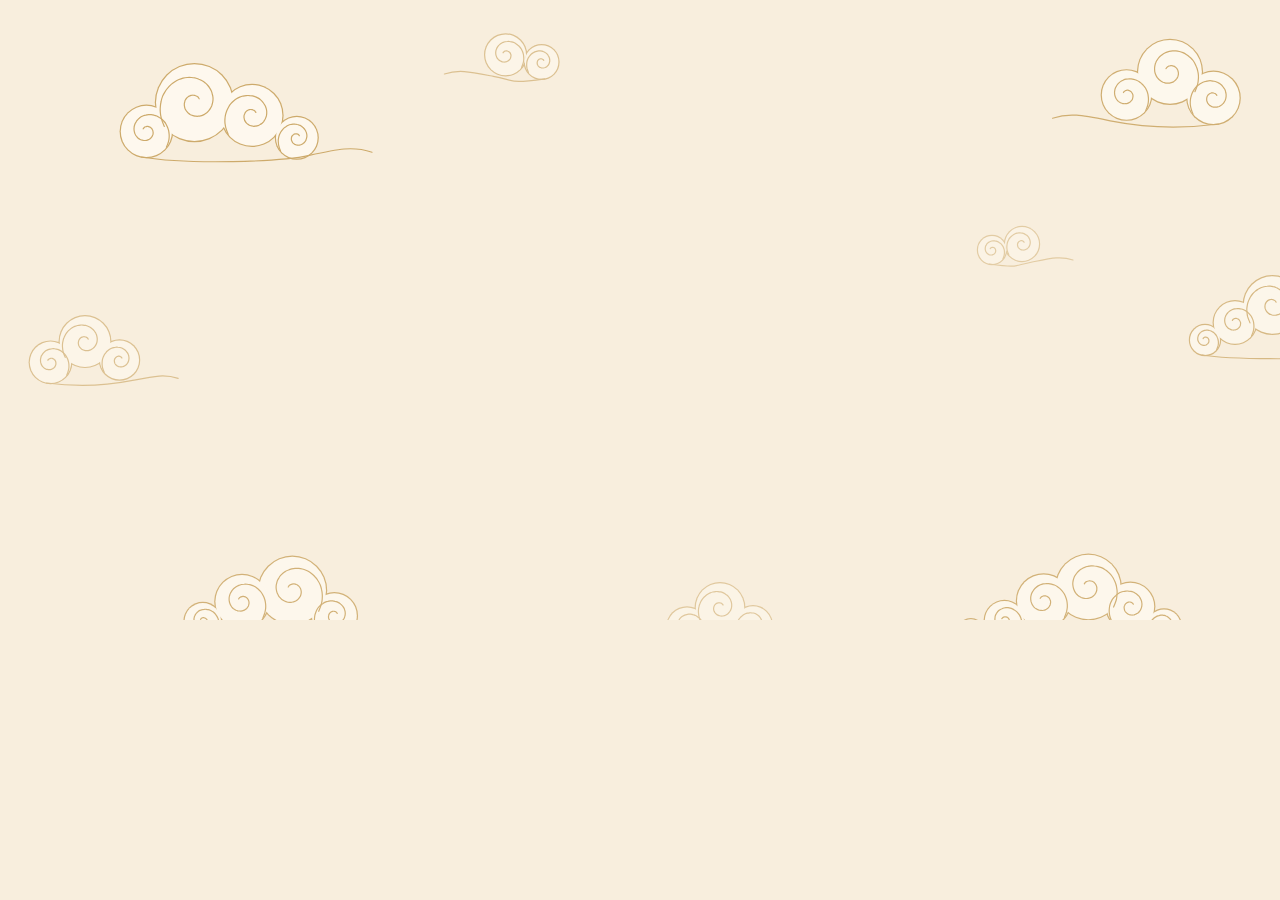
<file: .work/cloud2/preview.html>
<body style="margin:0;background:#f8eedd"><svg width=1440 height=620 xmlns="http://www.w3.org/2000/svg" viewBox="0 0 1440 620" preserveAspectRatio="xMidYMid slice"><g transform="translate(220 125) scale(1.6 1.6)" opacity="0.9"><g fill="#c9a35f"><circle cx="-46" cy="4" r="16.75"/><circle cx="-16" cy="-14" r="24.75"/><circle cx="20" cy="-6" r="19.75"/><circle cx="48" cy="8" r="13.75"/></g><g fill="#fffaf0"><circle cx="-46" cy="4" r="16"/><circle cx="-16" cy="-14" r="24"/><circle cx="20" cy="-6" r="19"/><circle cx="48" cy="8" r="13"/></g><g fill="none" stroke="#c9a35f" stroke-width="0.75" stroke-linecap="round" stroke-linejoin="round"><path d="M-33.5,13.9Q-32.5,11.6 -32.2,10.4Q-31.9,9.3 -31.8,8.1Q-31.7,6.9 -31.8,5.7Q-31.9,4.6 -32.1,3.5Q-32.4,2.4 -32.8,1.4Q-33.2,0.4 -33.7,-0.5Q-34.2,-1.4 -34.9,-2.2Q-35.6,-2.9 -36.3,-3.6Q-37.0,-4.2 -37.9,-4.7Q-38.7,-5.2 -39.5,-5.6Q-40.4,-6.0 -41.3,-6.2Q-42.1,-6.4 -43.0,-6.5Q-43.9,-6.5 -44.7,-6.5Q-45.6,-6.4 -46.4,-6.2Q-47.2,-6.1 -47.9,-5.8Q-48.6,-5.5 -49.3,-5.1Q-50.0,-4.7 -50.5,-4.2Q-51.1,-3.7 -51.6,-3.1Q-52.1,-2.6 -52.4,-2.0Q-52.8,-1.4 -53.1,-0.8Q-53.3,-0.1 -53.5,0.5Q-53.7,1.1 -53.7,1.8Q-53.8,2.4 -53.7,3.1Q-53.7,3.7 -53.5,4.3Q-53.4,4.9 -53.2,5.4Q-53.0,5.9 -52.7,6.4Q-52.4,6.9 -52.0,7.3Q-51.7,7.8 -51.3,8.1Q-50.9,8.5 -50.4,8.7Q-50.0,9.0 -49.5,9.2Q-49.1,9.4 -48.6,9.5Q-48.1,9.6 -47.6,9.7Q-47.2,9.7 -46.7,9.7Q-46.2,9.7 -45.8,9.6Q-45.4,9.5 -45.0,9.3Q-44.6,9.1 -44.2,8.9Q-43.9,8.7 -43.5,8.4Q-43.2,8.2 -43.0,7.9Q-42.7,7.6 -42.5,7.3Q-42.3,6.9 -42.2,6.6Q-42.0,6.2 -41.9,5.9Q-41.8,5.5 -41.8,5.2Q-41.8,4.9 -41.8,4.5Q-41.8,4.2 -41.9,3.9Q-42.0,3.5 -42.1,3.2Q-42.2,2.9 -42.4,2.7Q-42.5,2.4 -42.7,2.2Q-42.9,2.0 -43.1,1.8Q-43.4,1.6 -43.6,1.4Q-43.8,1.3 -44.1,1.2Q-44.3,1.1 -44.6,1.0Q-44.9,0.9 -45.1,0.9Q-45.4,0.9 -45.6,0.9Q-45.9,0.9 -46.1,1.0Q-46.3,1.0 -46.6,1.1Q-46.8,1.2 -47.0,1.3Q-47.2,1.4 -47.3,1.6Q-47.5,1.7 -47.6,1.9Q-47.8,2.1 -47.9,2.2L-48.0,2.4"/><path d="M-34.8,0.9Q-36.3,-2.6 -36.7,-4.3Q-37.2,-6.1 -37.3,-7.9Q-37.5,-9.7 -37.3,-11.4Q-37.2,-13.1 -36.8,-14.7Q-36.5,-16.4 -35.9,-17.9Q-35.2,-19.4 -34.4,-20.7Q-33.6,-22.1 -32.6,-23.2Q-31.7,-24.4 -30.5,-25.4Q-29.4,-26.3 -28.2,-27.1Q-27.0,-27.9 -25.7,-28.4Q-24.4,-28.9 -23.1,-29.3Q-21.8,-29.6 -20.5,-29.7Q-19.2,-29.8 -17.9,-29.7Q-16.7,-29.6 -15.5,-29.4Q-14.3,-29.1 -13.2,-28.6Q-12.0,-28.2 -11.1,-27.6Q-10.1,-27.0 -9.2,-26.3Q-8.3,-25.5 -7.6,-24.7Q-6.9,-23.9 -6.4,-23.0Q-5.8,-22.1 -5.4,-21.2Q-5.0,-20.2 -4.8,-19.2Q-4.5,-18.3 -4.4,-17.3Q-4.3,-16.4 -4.4,-15.4Q-4.5,-14.5 -4.7,-13.6Q-4.9,-12.7 -5.2,-11.9Q-5.6,-11.1 -6.0,-10.4Q-6.4,-9.6 -7.0,-9.0Q-7.5,-8.4 -8.1,-7.8Q-8.7,-7.3 -9.4,-6.9Q-10.0,-6.5 -10.7,-6.2Q-11.4,-5.9 -12.1,-5.7Q-12.8,-5.5 -13.6,-5.5Q-14.3,-5.4 -15.0,-5.5Q-15.6,-5.5 -16.3,-5.7Q-16.9,-5.8 -17.5,-6.1Q-18.1,-6.3 -18.7,-6.6Q-19.2,-6.9 -19.7,-7.3Q-20.2,-7.7 -20.5,-8.2Q-20.9,-8.6 -21.2,-9.1Q-21.5,-9.6 -21.8,-10.1Q-22.0,-10.6 -22.1,-11.2Q-22.2,-11.7 -22.3,-12.2Q-22.3,-12.7 -22.3,-13.2Q-22.3,-13.7 -22.1,-14.2Q-22.0,-14.7 -21.9,-15.1Q-21.7,-15.6 -21.4,-16.0Q-21.2,-16.4 -20.9,-16.7Q-20.6,-17.1 -20.3,-17.3Q-20.0,-17.6 -19.6,-17.9Q-19.2,-18.1 -18.9,-18.2Q-18.5,-18.4 -18.1,-18.5Q-17.7,-18.6 -17.3,-18.6Q-16.9,-18.7 -16.6,-18.6Q-16.2,-18.6 -15.8,-18.5Q-15.5,-18.4 -15.2,-18.3Q-14.8,-18.2 -14.5,-18.0Q-14.3,-17.8 -14.0,-17.6Q-13.7,-17.4 -13.5,-17.2Q-13.3,-16.9 -13.2,-16.7L-13.0,-16.4"/><path d="M5.1,5.8Q4.0,3.1 3.6,1.6Q3.3,0.2 3.1,-1.2Q3.0,-2.6 3.1,-3.9Q3.2,-5.3 3.5,-6.6Q3.8,-7.9 4.3,-9.1Q4.8,-10.2 5.4,-11.3Q6.0,-12.4 6.8,-13.3Q7.6,-14.2 8.5,-15.0Q9.4,-15.8 10.3,-16.4Q11.3,-17.0 12.3,-17.4Q13.3,-17.8 14.4,-18.1Q15.4,-18.3 16.4,-18.4Q17.5,-18.5 18.5,-18.4Q19.5,-18.4 20.4,-18.2Q21.4,-17.9 22.3,-17.6Q23.1,-17.2 23.9,-16.8Q24.7,-16.3 25.4,-15.7Q26.1,-15.1 26.6,-14.5Q27.2,-13.8 27.6,-13.1Q28.1,-12.4 28.4,-11.7Q28.7,-10.9 28.9,-10.2Q29.1,-9.4 29.2,-8.6Q29.2,-7.9 29.2,-7.1Q29.1,-6.4 29.0,-5.7Q28.8,-5.0 28.5,-4.3Q28.3,-3.7 27.9,-3.1Q27.6,-2.5 27.2,-2.0Q26.7,-1.5 26.3,-1.1Q25.8,-0.7 25.2,-0.4Q24.7,-0.0 24.2,0.2Q23.6,0.4 23.1,0.6Q22.5,0.7 21.9,0.7Q21.4,0.8 20.8,0.8Q20.3,0.7 19.8,0.6Q19.3,0.5 18.8,0.3Q18.3,0.1 17.9,-0.2Q17.4,-0.4 17.1,-0.7Q16.7,-1.0 16.4,-1.4Q16.1,-1.7 15.9,-2.1Q15.6,-2.5 15.4,-2.9Q15.3,-3.3 15.2,-3.7Q15.1,-4.2 15.0,-4.6Q15.0,-5.0 15.0,-5.4Q15.0,-5.8 15.1,-6.2Q15.2,-6.5 15.4,-6.9Q15.5,-7.3 15.7,-7.6Q15.9,-7.9 16.1,-8.2Q16.3,-8.4 16.6,-8.7Q16.9,-8.9 17.2,-9.1Q17.4,-9.2 17.7,-9.4Q18.0,-9.5 18.3,-9.6Q18.6,-9.6 18.9,-9.7Q19.3,-9.7 19.5,-9.7Q19.8,-9.6 20.1,-9.6Q20.4,-9.5 20.7,-9.4Q20.9,-9.3 21.2,-9.2Q21.4,-9.0 21.6,-8.9Q21.8,-8.7 22.0,-8.5Q22.1,-8.3 22.3,-8.1L22.4,-7.9"/><path d="M37.8,16.1Q37.0,14.2 36.8,13.2Q36.5,12.3 36.5,11.3Q36.4,10.4 36.4,9.4Q36.5,8.5 36.7,7.6Q36.9,6.7 37.2,5.9Q37.6,5.1 38.0,4.4Q38.5,3.6 39.0,3.0Q39.5,2.4 40.1,1.8Q40.7,1.3 41.4,0.9Q42.0,0.5 42.7,0.2Q43.4,-0.1 44.1,-0.3Q44.9,-0.4 45.6,-0.5Q46.3,-0.6 47.0,-0.5Q47.6,-0.5 48.3,-0.3Q48.9,-0.2 49.5,0.1Q50.1,0.3 50.7,0.6Q51.2,1.0 51.7,1.4Q52.1,1.7 52.5,2.2Q52.9,2.6 53.2,3.1Q53.5,3.6 53.7,4.1Q54.0,4.6 54.1,5.2Q54.2,5.7 54.3,6.2Q54.3,6.7 54.3,7.2Q54.2,7.7 54.1,8.2Q54.0,8.7 53.8,9.1Q53.7,9.6 53.4,10.0Q53.2,10.4 52.9,10.7Q52.6,11.1 52.3,11.3Q51.9,11.6 51.6,11.8Q51.2,12.1 50.9,12.2Q50.5,12.4 50.1,12.5Q49.7,12.6 49.3,12.6Q48.9,12.7 48.6,12.6Q48.2,12.6 47.8,12.5Q47.5,12.4 47.2,12.3Q46.8,12.2 46.5,12.0Q46.3,11.8 46.0,11.6Q45.7,11.4 45.5,11.2Q45.3,10.9 45.2,10.6Q45.0,10.4 44.9,10.1Q44.8,9.8 44.7,9.5Q44.6,9.3 44.6,9.0Q44.6,8.7 44.6,8.4Q44.6,8.1 44.7,7.9Q44.7,7.6 44.8,7.4Q44.9,7.1 45.1,6.9Q45.2,6.7 45.3,6.5Q45.5,6.3 45.7,6.2Q45.9,6.0 46.1,5.9Q46.2,5.8 46.4,5.7Q46.7,5.6 46.9,5.6Q47.1,5.5 47.3,5.5Q47.5,5.5 47.7,5.5Q47.9,5.5 48.1,5.5Q48.3,5.6 48.5,5.7Q48.6,5.7 48.8,5.8Q48.9,5.9 49.1,6.0Q49.2,6.2 49.3,6.3Q49.5,6.4 49.5,6.6L49.6,6.7"/><path d="M-49.2,20.0 C-19.2,25.0 38.0,23.0 55.8,19.0 S83.0,13.0 95.0,17.0"/></g></g><g transform="translate(520 62) scale(-1.2 1.2)" opacity="0.6"><g fill="#c9a35f"><circle cx="-18" cy="0" r="15.00"/><circle cx="12" cy="-6" r="18.00"/></g><g fill="#fffaf0"><circle cx="-18" cy="0" r="14"/><circle cx="12" cy="-6" r="17"/></g><g fill="none" stroke="#c9a35f" stroke-width="1.00" stroke-linecap="round" stroke-linejoin="round"><path d="M-7.0,8.7Q-6.2,6.7 -5.9,5.6Q-5.7,4.6 -5.6,3.6Q-5.5,2.5 -5.6,1.5Q-5.6,0.5 -5.8,-0.4Q-6.1,-1.4 -6.4,-2.3Q-6.8,-3.1 -7.2,-3.9Q-7.7,-4.7 -8.3,-5.4Q-8.9,-6.1 -9.5,-6.6Q-10.2,-7.2 -10.9,-7.6Q-11.6,-8.1 -12.3,-8.4Q-13.1,-8.7 -13.8,-8.9Q-14.6,-9.1 -15.4,-9.2Q-16.1,-9.2 -16.9,-9.2Q-17.6,-9.1 -18.3,-9.0Q-19.0,-8.8 -19.7,-8.5Q-20.3,-8.3 -20.9,-7.9Q-21.5,-7.6 -22.0,-7.2Q-22.5,-6.7 -22.9,-6.3Q-23.3,-5.8 -23.6,-5.2Q-24.0,-4.7 -24.2,-4.2Q-24.4,-3.6 -24.6,-3.1Q-24.7,-2.5 -24.7,-1.9Q-24.8,-1.4 -24.8,-0.8Q-24.7,-0.3 -24.6,0.2Q-24.5,0.7 -24.3,1.2Q-24.1,1.7 -23.8,2.1Q-23.6,2.6 -23.3,2.9Q-23.0,3.3 -22.6,3.6Q-22.3,3.9 -21.9,4.1Q-21.5,4.4 -21.1,4.6Q-20.7,4.7 -20.3,4.8Q-19.8,4.9 -19.4,5.0Q-19.0,5.0 -18.6,5.0Q-18.2,5.0 -17.8,4.9Q-17.5,4.8 -17.1,4.6Q-16.7,4.5 -16.4,4.3Q-16.1,4.1 -15.8,3.9Q-15.6,3.7 -15.3,3.4Q-15.1,3.1 -14.9,2.8Q-14.8,2.6 -14.6,2.3Q-14.5,2.0 -14.4,1.7Q-14.4,1.4 -14.3,1.1Q-14.3,0.7 -14.3,0.5Q-14.4,0.2 -14.4,-0.1Q-14.5,-0.4 -14.6,-0.7Q-14.7,-0.9 -14.8,-1.2Q-15.0,-1.4 -15.1,-1.6Q-15.3,-1.8 -15.5,-2.0Q-15.7,-2.1 -15.9,-2.3Q-16.1,-2.4 -16.3,-2.5Q-16.6,-2.6 -16.8,-2.6Q-17.0,-2.7 -17.2,-2.7Q-17.5,-2.7 -17.7,-2.7Q-17.9,-2.7 -18.1,-2.6Q-18.3,-2.6 -18.5,-2.5Q-18.7,-2.4 -18.8,-2.3Q-19.0,-2.2 -19.2,-2.1Q-19.3,-2.0 -19.4,-1.8Q-19.6,-1.7 -19.7,-1.5L-19.8,-1.4"/><path d="M-1.3,4.6Q-2.4,2.1 -2.7,0.8Q-3.0,-0.4 -3.1,-1.7Q-3.2,-2.9 -3.1,-4.1Q-3.0,-5.4 -2.8,-6.5Q-2.5,-7.7 -2.1,-8.7Q-1.6,-9.8 -1.1,-10.8Q-0.5,-11.7 0.2,-12.5Q0.9,-13.4 1.7,-14.0Q2.5,-14.7 3.4,-15.3Q4.2,-15.8 5.1,-16.2Q6.0,-16.6 7.0,-16.8Q7.9,-17.0 8.8,-17.1Q9.7,-17.2 10.6,-17.1Q11.5,-17.1 12.4,-16.9Q13.2,-16.7 14.0,-16.4Q14.8,-16.0 15.5,-15.6Q16.2,-15.2 16.8,-14.7Q17.4,-14.2 17.9,-13.6Q18.4,-13.0 18.8,-12.4Q19.2,-11.7 19.5,-11.1Q19.8,-10.4 20.0,-9.7Q20.1,-9.0 20.2,-8.4Q20.3,-7.7 20.2,-7.0Q20.2,-6.3 20.0,-5.7Q19.9,-5.1 19.6,-4.5Q19.4,-3.9 19.1,-3.4Q18.8,-2.9 18.4,-2.5Q18.0,-2.0 17.6,-1.6Q17.2,-1.3 16.7,-1.0Q16.2,-0.7 15.7,-0.5Q15.2,-0.3 14.7,-0.1Q14.2,-0.0 13.7,0.0Q13.2,0.1 12.7,0.0Q12.3,0.0 11.8,-0.1Q11.3,-0.2 10.9,-0.4Q10.5,-0.5 10.1,-0.8Q9.7,-1.0 9.4,-1.3Q9.1,-1.6 8.8,-1.9Q8.5,-2.2 8.3,-2.5Q8.1,-2.9 7.9,-3.2Q7.8,-3.6 7.7,-4.0Q7.6,-4.4 7.6,-4.7Q7.5,-5.1 7.5,-5.5Q7.6,-5.8 7.6,-6.2Q7.7,-6.5 7.9,-6.8Q8.0,-7.1 8.2,-7.4Q8.3,-7.7 8.5,-7.9Q8.7,-8.2 9.0,-8.4Q9.2,-8.6 9.5,-8.7Q9.7,-8.9 10.0,-9.0Q10.2,-9.1 10.5,-9.2Q10.8,-9.3 11.1,-9.3Q11.3,-9.3 11.6,-9.3Q11.9,-9.3 12.1,-9.2Q12.4,-9.1 12.6,-9.1Q12.8,-9.0 13.0,-8.8Q13.2,-8.7 13.4,-8.6Q13.6,-8.4 13.7,-8.2Q13.9,-8.1 14.0,-7.9L14.1,-7.7"/><path d="M-20.8,14.0 C9.2,18.0 2.0,16.0 22.2,12.0 S51.0,6.0 63.0,10.0"/></g></g><g transform="translate(1170 95) scale(-1.45 1.45)" opacity="0.85"><g fill="#c9a35f"><circle cx="-30" cy="2" r="18.83"/><circle cx="0" cy="-16" r="22.83"/><circle cx="30" cy="0" r="17.83"/></g><g fill="#fffaf0"><circle cx="-30" cy="2" r="18"/><circle cx="0" cy="-16" r="22"/><circle cx="30" cy="0" r="17"/></g><g fill="none" stroke="#c9a35f" stroke-width="0.83" stroke-linecap="round" stroke-linejoin="round"><path d="M-15.9,13.2Q-14.8,10.6 -14.5,9.2Q-14.1,7.9 -14.0,6.6Q-13.9,5.3 -14.0,4.0Q-14.1,2.7 -14.4,1.5Q-14.7,0.2 -15.1,-0.9Q-15.6,-2.0 -16.2,-3.0Q-16.8,-4.0 -17.5,-4.9Q-18.3,-5.8 -19.1,-6.5Q-19.9,-7.2 -20.8,-7.8Q-21.8,-8.4 -22.7,-8.8Q-23.7,-9.2 -24.7,-9.4Q-25.6,-9.7 -26.6,-9.8Q-27.6,-9.9 -28.6,-9.8Q-29.5,-9.7 -30.4,-9.5Q-31.3,-9.3 -32.1,-9.0Q-33.0,-8.6 -33.7,-8.2Q-34.5,-7.7 -35.1,-7.2Q-35.7,-6.7 -36.3,-6.0Q-36.8,-5.4 -37.2,-4.7Q-37.7,-4.1 -38.0,-3.4Q-38.3,-2.7 -38.4,-1.9Q-38.6,-1.2 -38.7,-0.5Q-38.7,0.2 -38.7,0.9Q-38.6,1.6 -38.5,2.3Q-38.3,3.0 -38.1,3.6Q-37.8,4.2 -37.5,4.7Q-37.2,5.3 -36.8,5.8Q-36.4,6.2 -35.9,6.6Q-35.5,7.0 -35.0,7.3Q-34.5,7.6 -34.0,7.9Q-33.4,8.1 -32.9,8.2Q-32.4,8.3 -31.8,8.4Q-31.3,8.4 -30.8,8.4Q-30.3,8.4 -29.8,8.3Q-29.3,8.1 -28.8,8.0Q-28.4,7.8 -28.0,7.5Q-27.6,7.3 -27.2,7.0Q-26.9,6.7 -26.6,6.4Q-26.3,6.0 -26.1,5.7Q-25.8,5.3 -25.7,4.9Q-25.5,4.5 -25.4,4.1Q-25.3,3.7 -25.3,3.4Q-25.3,3.0 -25.3,2.6Q-25.3,2.2 -25.4,1.8Q-25.5,1.5 -25.6,1.1Q-25.7,0.8 -25.9,0.5Q-26.1,0.2 -26.3,-0.0Q-26.5,-0.3 -26.8,-0.5Q-27.0,-0.7 -27.3,-0.9Q-27.6,-1.1 -27.9,-1.2Q-28.1,-1.3 -28.4,-1.4Q-28.7,-1.4 -29.0,-1.5Q-29.3,-1.5 -29.6,-1.5Q-29.9,-1.5 -30.1,-1.4Q-30.4,-1.3 -30.6,-1.2Q-30.9,-1.1 -31.1,-1.0Q-31.3,-0.9 -31.5,-0.7Q-31.7,-0.6 -31.9,-0.4Q-32.0,-0.2 -32.1,0.0L-32.3,0.2"/><path d="M-17.2,-2.3Q-18.6,-5.5 -19.0,-7.1Q-19.4,-8.8 -19.5,-10.4Q-19.7,-12.0 -19.6,-13.6Q-19.5,-15.2 -19.1,-16.7Q-18.8,-18.2 -18.2,-19.5Q-17.6,-20.9 -16.9,-22.2Q-16.2,-23.4 -15.3,-24.5Q-14.4,-25.5 -13.3,-26.4Q-12.3,-27.3 -11.2,-28.0Q-10.1,-28.7 -8.9,-29.2Q-7.7,-29.7 -6.5,-30.0Q-5.3,-30.3 -4.1,-30.4Q-2.9,-30.5 -1.8,-30.4Q-0.6,-30.3 0.5,-30.1Q1.6,-29.8 2.6,-29.4Q3.6,-29.0 4.5,-28.5Q5.4,-27.9 6.2,-27.2Q7.0,-26.6 7.7,-25.8Q8.3,-25.1 8.8,-24.2Q9.4,-23.4 9.7,-22.6Q10.1,-21.7 10.3,-20.8Q10.5,-19.9 10.6,-19.0Q10.7,-18.2 10.6,-17.3Q10.6,-16.4 10.4,-15.6Q10.2,-14.8 9.9,-14.1Q9.6,-13.3 9.2,-12.7Q8.8,-12.0 8.3,-11.4Q7.8,-10.8 7.2,-10.3Q6.7,-9.9 6.1,-9.5Q5.5,-9.1 4.8,-8.8Q4.2,-8.6 3.5,-8.4Q2.9,-8.2 2.2,-8.2Q1.6,-8.1 1.0,-8.2Q0.3,-8.2 -0.3,-8.4Q-0.9,-8.5 -1.4,-8.7Q-2.0,-8.9 -2.5,-9.2Q-3.0,-9.5 -3.4,-9.9Q-3.8,-10.3 -4.2,-10.7Q-4.5,-11.1 -4.8,-11.5Q-5.1,-12.0 -5.3,-12.4Q-5.5,-12.9 -5.6,-13.4Q-5.7,-13.9 -5.8,-14.3Q-5.8,-14.8 -5.8,-15.3Q-5.7,-15.8 -5.6,-16.2Q-5.5,-16.6 -5.4,-17.0Q-5.2,-17.4 -5.0,-17.8Q-4.8,-18.2 -4.5,-18.5Q-4.2,-18.8 -3.9,-19.1Q-3.6,-19.3 -3.3,-19.5Q-3.0,-19.7 -2.6,-19.9Q-2.3,-20.0 -1.9,-20.1Q-1.6,-20.2 -1.2,-20.2Q-0.9,-20.3 -0.5,-20.2Q-0.2,-20.2 0.1,-20.1Q0.5,-20.1 0.8,-20.0Q1.1,-19.8 1.3,-19.7Q1.6,-19.5 1.8,-19.3Q2.1,-19.1 2.3,-18.9Q2.5,-18.7 2.6,-18.4L2.8,-18.2"/><path d="M16.7,10.6Q15.6,8.1 15.3,6.8Q15.0,5.6 14.9,4.3Q14.8,3.1 14.9,1.9Q15.0,0.6 15.2,-0.5Q15.5,-1.7 15.9,-2.7Q16.4,-3.8 16.9,-4.8Q17.5,-5.7 18.2,-6.5Q18.9,-7.4 19.7,-8.0Q20.5,-8.7 21.4,-9.3Q22.2,-9.8 23.1,-10.2Q24.0,-10.6 25.0,-10.8Q25.9,-11.0 26.8,-11.1Q27.7,-11.2 28.6,-11.1Q29.5,-11.1 30.4,-10.9Q31.2,-10.7 32.0,-10.4Q32.8,-10.0 33.5,-9.6Q34.2,-9.2 34.8,-8.7Q35.4,-8.2 35.9,-7.6Q36.4,-7.0 36.8,-6.4Q37.2,-5.7 37.5,-5.1Q37.8,-4.4 38.0,-3.7Q38.1,-3.0 38.2,-2.4Q38.3,-1.7 38.2,-1.0Q38.2,-0.3 38.0,0.3Q37.9,0.9 37.6,1.5Q37.4,2.1 37.1,2.6Q36.8,3.1 36.4,3.5Q36.0,4.0 35.6,4.4Q35.2,4.7 34.7,5.0Q34.2,5.3 33.7,5.5Q33.2,5.7 32.7,5.9Q32.2,6.0 31.7,6.0Q31.2,6.1 30.7,6.0Q30.3,6.0 29.8,5.9Q29.3,5.8 28.9,5.6Q28.5,5.5 28.1,5.2Q27.7,5.0 27.4,4.7Q27.1,4.4 26.8,4.1Q26.5,3.8 26.3,3.5Q26.1,3.1 25.9,2.8Q25.8,2.4 25.7,2.0Q25.6,1.6 25.6,1.3Q25.5,0.9 25.5,0.5Q25.6,0.2 25.6,-0.2Q25.7,-0.5 25.9,-0.8Q26.0,-1.1 26.2,-1.4Q26.3,-1.7 26.5,-1.9Q26.7,-2.2 27.0,-2.4Q27.2,-2.6 27.5,-2.7Q27.7,-2.9 28.0,-3.0Q28.2,-3.1 28.5,-3.2Q28.8,-3.3 29.1,-3.3Q29.3,-3.3 29.6,-3.3Q29.9,-3.3 30.1,-3.2Q30.4,-3.1 30.6,-3.1Q30.8,-3.0 31.0,-2.8Q31.2,-2.7 31.4,-2.6Q31.6,-2.4 31.7,-2.2Q31.9,-2.1 32.0,-1.9L32.1,-1.7"/><path d="M-33.6,20.0 C-3.6,24.0 20.0,22.0 40.2,18.0 S69.0,12.0 81.0,16.0"/></g></g><g transform="translate(1010 250) scale(1.0 1.0)" opacity="0.45"><g fill="#c9a35f"><circle cx="-18" cy="0" r="15.20"/><circle cx="12" cy="-6" r="18.20"/></g><g fill="#fffaf0"><circle cx="-18" cy="0" r="14"/><circle cx="12" cy="-6" r="17"/></g><g fill="none" stroke="#c9a35f" stroke-width="1.20" stroke-linecap="round" stroke-linejoin="round"><path d="M-7.0,8.7Q-6.2,6.7 -5.9,5.6Q-5.7,4.6 -5.6,3.6Q-5.5,2.5 -5.6,1.5Q-5.6,0.5 -5.8,-0.4Q-6.1,-1.4 -6.4,-2.3Q-6.8,-3.1 -7.2,-3.9Q-7.7,-4.7 -8.3,-5.4Q-8.9,-6.1 -9.5,-6.6Q-10.2,-7.2 -10.9,-7.6Q-11.6,-8.1 -12.3,-8.4Q-13.1,-8.7 -13.8,-8.9Q-14.6,-9.1 -15.4,-9.2Q-16.1,-9.2 -16.9,-9.2Q-17.6,-9.1 -18.3,-9.0Q-19.0,-8.8 -19.7,-8.5Q-20.3,-8.3 -20.9,-7.9Q-21.5,-7.6 -22.0,-7.2Q-22.5,-6.7 -22.9,-6.3Q-23.3,-5.8 -23.6,-5.2Q-24.0,-4.7 -24.2,-4.2Q-24.4,-3.6 -24.6,-3.1Q-24.7,-2.5 -24.7,-1.9Q-24.8,-1.4 -24.8,-0.8Q-24.7,-0.3 -24.6,0.2Q-24.5,0.7 -24.3,1.2Q-24.1,1.7 -23.8,2.1Q-23.6,2.6 -23.3,2.9Q-23.0,3.3 -22.6,3.6Q-22.3,3.9 -21.9,4.1Q-21.5,4.4 -21.1,4.6Q-20.7,4.7 -20.3,4.8Q-19.8,4.9 -19.4,5.0Q-19.0,5.0 -18.6,5.0Q-18.2,5.0 -17.8,4.9Q-17.5,4.8 -17.1,4.6Q-16.7,4.5 -16.4,4.3Q-16.1,4.1 -15.8,3.9Q-15.6,3.7 -15.3,3.4Q-15.1,3.1 -14.9,2.8Q-14.8,2.6 -14.6,2.3Q-14.5,2.0 -14.4,1.7Q-14.4,1.4 -14.3,1.1Q-14.3,0.7 -14.3,0.5Q-14.4,0.2 -14.4,-0.1Q-14.5,-0.4 -14.6,-0.7Q-14.7,-0.9 -14.8,-1.2Q-15.0,-1.4 -15.1,-1.6Q-15.3,-1.8 -15.5,-2.0Q-15.7,-2.1 -15.9,-2.3Q-16.1,-2.4 -16.3,-2.5Q-16.6,-2.6 -16.8,-2.6Q-17.0,-2.7 -17.2,-2.7Q-17.5,-2.7 -17.7,-2.7Q-17.9,-2.7 -18.1,-2.6Q-18.3,-2.6 -18.5,-2.5Q-18.7,-2.4 -18.8,-2.3Q-19.0,-2.2 -19.2,-2.1Q-19.3,-2.0 -19.4,-1.8Q-19.6,-1.7 -19.7,-1.5L-19.8,-1.4"/><path d="M-1.3,4.6Q-2.4,2.1 -2.7,0.8Q-3.0,-0.4 -3.1,-1.7Q-3.2,-2.9 -3.1,-4.1Q-3.0,-5.4 -2.8,-6.5Q-2.5,-7.7 -2.1,-8.7Q-1.6,-9.8 -1.1,-10.8Q-0.5,-11.7 0.2,-12.5Q0.9,-13.4 1.7,-14.0Q2.5,-14.7 3.4,-15.3Q4.2,-15.8 5.1,-16.2Q6.0,-16.6 7.0,-16.8Q7.9,-17.0 8.8,-17.1Q9.7,-17.2 10.6,-17.1Q11.5,-17.1 12.4,-16.9Q13.2,-16.7 14.0,-16.4Q14.8,-16.0 15.5,-15.6Q16.2,-15.2 16.8,-14.7Q17.4,-14.2 17.9,-13.6Q18.4,-13.0 18.8,-12.4Q19.2,-11.7 19.5,-11.1Q19.8,-10.4 20.0,-9.7Q20.1,-9.0 20.2,-8.4Q20.3,-7.7 20.2,-7.0Q20.2,-6.3 20.0,-5.7Q19.9,-5.1 19.6,-4.5Q19.4,-3.9 19.1,-3.4Q18.8,-2.9 18.4,-2.5Q18.0,-2.0 17.6,-1.6Q17.2,-1.3 16.7,-1.0Q16.2,-0.7 15.7,-0.5Q15.2,-0.3 14.7,-0.1Q14.2,-0.0 13.7,0.0Q13.2,0.1 12.7,0.0Q12.3,0.0 11.8,-0.1Q11.3,-0.2 10.9,-0.4Q10.5,-0.5 10.1,-0.8Q9.7,-1.0 9.4,-1.3Q9.1,-1.6 8.8,-1.9Q8.5,-2.2 8.3,-2.5Q8.1,-2.9 7.9,-3.2Q7.8,-3.6 7.7,-4.0Q7.6,-4.4 7.6,-4.7Q7.5,-5.1 7.5,-5.5Q7.6,-5.8 7.6,-6.2Q7.7,-6.5 7.9,-6.8Q8.0,-7.1 8.2,-7.4Q8.3,-7.7 8.5,-7.9Q8.7,-8.2 9.0,-8.4Q9.2,-8.6 9.5,-8.7Q9.7,-8.9 10.0,-9.0Q10.2,-9.1 10.5,-9.2Q10.8,-9.3 11.1,-9.3Q11.3,-9.3 11.6,-9.3Q11.9,-9.3 12.1,-9.2Q12.4,-9.1 12.6,-9.1Q12.8,-9.0 13.0,-8.8Q13.2,-8.7 13.4,-8.6Q13.6,-8.4 13.7,-8.2Q13.9,-8.1 14.0,-7.9L14.1,-7.7"/><path d="M-20.8,14.0 C9.2,18.0 2.0,16.0 22.2,12.0 S51.0,6.0 63.0,10.0"/></g></g><g transform="translate(1280 330) scale(1.25 1.25)" opacity="0.7"><g fill="#c9a35f"><circle cx="-60" cy="8" r="12.96"/><circle cx="-36" cy="-6" r="17.96"/><circle cx="-6" cy="-20" r="23.96"/><circle cx="26" cy="-10" r="19.96"/><circle cx="54" cy="4" r="14.96"/><circle cx="78" cy="12" r="9.96"/></g><g fill="#fffaf0"><circle cx="-60" cy="8" r="12"/><circle cx="-36" cy="-6" r="17"/><circle cx="-6" cy="-20" r="23"/><circle cx="26" cy="-10" r="19"/><circle cx="54" cy="4" r="14"/><circle cx="78" cy="12" r="9"/></g><g fill="none" stroke="#c9a35f" stroke-width="0.96" stroke-linecap="round" stroke-linejoin="round"><path d="M-50.6,15.5Q-49.9,13.7 -49.6,12.8Q-49.4,11.9 -49.3,11.1Q-49.3,10.2 -49.3,9.3Q-49.4,8.5 -49.6,7.6Q-49.8,6.8 -50.1,6.1Q-50.4,5.3 -50.8,4.6Q-51.2,4.0 -51.7,3.4Q-52.2,2.8 -52.7,2.3Q-53.3,1.8 -53.9,1.5Q-54.5,1.1 -55.1,0.8Q-55.8,0.5 -56.4,0.4Q-57.1,0.2 -57.7,0.1Q-58.4,0.1 -59.0,0.1Q-59.7,0.2 -60.3,0.3Q-60.9,0.5 -61.4,0.7Q-62.0,0.9 -62.5,1.2Q-63.0,1.5 -63.4,1.9Q-63.8,2.2 -64.2,2.6Q-64.5,3.1 -64.8,3.5Q-65.1,4.0 -65.3,4.4Q-65.5,4.9 -65.6,5.4Q-65.7,5.9 -65.8,6.3Q-65.8,6.8 -65.8,7.3Q-65.8,7.8 -65.7,8.2Q-65.6,8.6 -65.4,9.0Q-65.2,9.5 -65.0,9.8Q-64.8,10.2 -64.5,10.5Q-64.3,10.8 -63.9,11.1Q-63.6,11.3 -63.3,11.6Q-63.0,11.8 -62.6,11.9Q-62.3,12.1 -61.9,12.1Q-61.6,12.2 -61.2,12.3Q-60.9,12.3 -60.5,12.3Q-60.2,12.2 -59.9,12.2Q-59.5,12.1 -59.2,12.0Q-58.9,11.8 -58.7,11.7Q-58.4,11.5 -58.2,11.3Q-57.9,11.1 -57.7,10.9Q-57.5,10.7 -57.4,10.4Q-57.2,10.2 -57.1,9.9Q-57.0,9.7 -56.9,9.4Q-56.9,9.2 -56.9,8.9Q-56.8,8.6 -56.9,8.4Q-56.9,8.1 -56.9,7.9Q-57.0,7.7 -57.1,7.4Q-57.2,7.2 -57.3,7.0Q-57.4,6.8 -57.5,6.6Q-57.7,6.5 -57.9,6.3Q-58.0,6.2 -58.2,6.1Q-58.4,6.0 -58.6,5.9Q-58.8,5.8 -59.0,5.8Q-59.1,5.7 -59.3,5.7Q-59.5,5.7 -59.7,5.7Q-59.9,5.7 -60.1,5.7Q-60.3,5.8 -60.4,5.8Q-60.6,5.9 -60.7,6.0Q-60.9,6.1 -61.0,6.2Q-61.1,6.3 -61.2,6.4Q-61.3,6.5 -61.4,6.7L-61.5,6.8"/><path d="M-22.7,4.6Q-21.6,2.1 -21.3,0.8Q-21.0,-0.4 -20.9,-1.7Q-20.8,-2.9 -20.9,-4.1Q-21.0,-5.4 -21.2,-6.5Q-21.5,-7.7 -21.9,-8.7Q-22.4,-9.8 -22.9,-10.8Q-23.5,-11.7 -24.2,-12.5Q-24.9,-13.4 -25.7,-14.0Q-26.5,-14.7 -27.4,-15.3Q-28.2,-15.8 -29.1,-16.2Q-30.0,-16.6 -31.0,-16.8Q-31.9,-17.0 -32.8,-17.1Q-33.7,-17.2 -34.6,-17.1Q-35.5,-17.1 -36.4,-16.9Q-37.2,-16.7 -38.0,-16.4Q-38.8,-16.0 -39.5,-15.6Q-40.2,-15.2 -40.8,-14.7Q-41.4,-14.2 -41.9,-13.6Q-42.4,-13.0 -42.8,-12.4Q-43.2,-11.7 -43.5,-11.1Q-43.8,-10.4 -44.0,-9.7Q-44.1,-9.0 -44.2,-8.4Q-44.3,-7.7 -44.2,-7.0Q-44.2,-6.3 -44.0,-5.7Q-43.9,-5.1 -43.6,-4.5Q-43.4,-3.9 -43.1,-3.4Q-42.8,-2.9 -42.4,-2.5Q-42.0,-2.0 -41.6,-1.6Q-41.2,-1.3 -40.7,-1.0Q-40.2,-0.7 -39.7,-0.5Q-39.2,-0.3 -38.7,-0.1Q-38.2,-0.0 -37.7,0.0Q-37.2,0.1 -36.7,0.0Q-36.3,0.0 -35.8,-0.1Q-35.3,-0.2 -34.9,-0.4Q-34.5,-0.5 -34.1,-0.8Q-33.7,-1.0 -33.4,-1.3Q-33.1,-1.6 -32.8,-1.9Q-32.5,-2.2 -32.3,-2.5Q-32.1,-2.9 -31.9,-3.2Q-31.8,-3.6 -31.7,-4.0Q-31.6,-4.4 -31.6,-4.7Q-31.5,-5.1 -31.5,-5.5Q-31.6,-5.8 -31.6,-6.2Q-31.7,-6.5 -31.9,-6.8Q-32.0,-7.1 -32.2,-7.4Q-32.3,-7.7 -32.5,-7.9Q-32.7,-8.2 -33.0,-8.4Q-33.2,-8.6 -33.5,-8.7Q-33.7,-8.9 -34.0,-9.0Q-34.2,-9.1 -34.5,-9.2Q-34.8,-9.3 -35.1,-9.3Q-35.3,-9.3 -35.6,-9.3Q-35.9,-9.3 -36.1,-9.2Q-36.4,-9.1 -36.6,-9.1Q-36.8,-9.0 -37.0,-8.8Q-37.2,-8.7 -37.4,-8.6Q-37.6,-8.4 -37.7,-8.2Q-37.9,-8.1 -38.0,-7.9L-38.1,-7.7"/><path d="M-24.0,-5.7Q-25.4,-9.0 -25.9,-10.7Q-26.3,-12.4 -26.4,-14.1Q-26.6,-15.8 -26.5,-17.5Q-26.3,-19.1 -26.0,-20.7Q-25.6,-22.3 -25.0,-23.7Q-24.4,-25.1 -23.7,-26.4Q-22.9,-27.7 -22.0,-28.8Q-21.0,-30.0 -19.9,-30.9Q-18.9,-31.8 -17.7,-32.5Q-16.5,-33.3 -15.3,-33.8Q-14.1,-34.3 -12.8,-34.6Q-11.6,-34.9 -10.3,-35.0Q-9.1,-35.2 -7.9,-35.1Q-6.6,-35.0 -5.5,-34.7Q-4.3,-34.5 -3.3,-34.0Q-2.2,-33.6 -1.3,-33.0Q-0.3,-32.4 0.5,-31.8Q1.3,-31.1 2.0,-30.3Q2.7,-29.5 3.2,-28.6Q3.8,-27.8 4.2,-26.9Q4.5,-26.0 4.8,-25.0Q5.0,-24.1 5.1,-23.2Q5.2,-22.3 5.1,-21.4Q5.0,-20.5 4.8,-19.6Q4.6,-18.8 4.3,-18.0Q4.0,-17.2 3.6,-16.5Q3.2,-15.8 2.7,-15.2Q2.1,-14.6 1.6,-14.1Q1.0,-13.6 0.4,-13.2Q-0.3,-12.8 -0.9,-12.5Q-1.6,-12.2 -2.3,-12.1Q-3.0,-11.9 -3.7,-11.8Q-4.3,-11.8 -5.0,-11.8Q-5.7,-11.9 -6.3,-12.0Q-6.9,-12.2 -7.5,-12.4Q-8.1,-12.6 -8.6,-12.9Q-9.1,-13.2 -9.5,-13.6Q-10.0,-14.0 -10.4,-14.4Q-10.7,-14.9 -11.0,-15.3Q-11.3,-15.8 -11.5,-16.3Q-11.7,-16.8 -11.9,-17.3Q-12.0,-17.8 -12.0,-18.3Q-12.1,-18.8 -12.0,-19.3Q-12.0,-19.7 -11.9,-20.2Q-11.8,-20.7 -11.6,-21.1Q-11.4,-21.5 -11.2,-21.9Q-11.0,-22.3 -10.7,-22.6Q-10.4,-22.9 -10.1,-23.2Q-9.8,-23.5 -9.4,-23.7Q-9.1,-23.9 -8.7,-24.1Q-8.4,-24.2 -8.0,-24.3Q-7.6,-24.4 -7.3,-24.4Q-6.9,-24.5 -6.5,-24.4Q-6.2,-24.4 -5.8,-24.3Q-5.5,-24.3 -5.2,-24.1Q-4.9,-24.0 -4.6,-23.8Q-4.3,-23.7 -4.1,-23.5Q-3.8,-23.3 -3.6,-23.0Q-3.4,-22.8 -3.3,-22.5L-3.1,-22.3"/><path d="M11.1,1.8Q10.0,-0.9 9.6,-2.4Q9.3,-3.8 9.1,-5.2Q9.0,-6.6 9.1,-7.9Q9.2,-9.3 9.5,-10.6Q9.8,-11.9 10.3,-13.1Q10.8,-14.2 11.4,-15.3Q12.0,-16.4 12.8,-17.3Q13.6,-18.2 14.5,-19.0Q15.4,-19.8 16.3,-20.4Q17.3,-21.0 18.3,-21.4Q19.3,-21.8 20.4,-22.1Q21.4,-22.3 22.4,-22.4Q23.5,-22.5 24.5,-22.4Q25.5,-22.4 26.4,-22.2Q27.4,-21.9 28.3,-21.6Q29.1,-21.2 29.9,-20.8Q30.7,-20.3 31.4,-19.7Q32.1,-19.1 32.6,-18.5Q33.2,-17.8 33.6,-17.1Q34.1,-16.4 34.4,-15.7Q34.7,-14.9 34.9,-14.2Q35.1,-13.4 35.2,-12.6Q35.2,-11.9 35.2,-11.1Q35.1,-10.4 35.0,-9.7Q34.8,-9.0 34.5,-8.3Q34.3,-7.7 33.9,-7.1Q33.6,-6.5 33.2,-6.0Q32.7,-5.5 32.3,-5.1Q31.8,-4.7 31.2,-4.4Q30.7,-4.0 30.2,-3.8Q29.6,-3.6 29.1,-3.4Q28.5,-3.3 27.9,-3.3Q27.4,-3.2 26.8,-3.2Q26.3,-3.3 25.8,-3.4Q25.3,-3.5 24.8,-3.7Q24.3,-3.9 23.9,-4.2Q23.4,-4.4 23.1,-4.7Q22.7,-5.0 22.4,-5.4Q22.1,-5.7 21.9,-6.1Q21.6,-6.5 21.4,-6.9Q21.3,-7.3 21.2,-7.7Q21.1,-8.2 21.0,-8.6Q21.0,-9.0 21.0,-9.4Q21.0,-9.8 21.1,-10.2Q21.2,-10.5 21.4,-10.9Q21.5,-11.3 21.7,-11.6Q21.9,-11.9 22.1,-12.2Q22.3,-12.4 22.6,-12.7Q22.9,-12.9 23.2,-13.1Q23.4,-13.2 23.7,-13.4Q24.0,-13.5 24.3,-13.6Q24.6,-13.6 24.9,-13.7Q25.3,-13.7 25.5,-13.7Q25.8,-13.6 26.1,-13.6Q26.4,-13.5 26.7,-13.4Q26.9,-13.3 27.2,-13.2Q27.4,-13.0 27.6,-12.9Q27.8,-12.7 28.0,-12.5Q28.1,-12.3 28.3,-12.1L28.4,-11.9"/><path d="M43.0,12.7Q42.2,10.7 41.9,9.6Q41.7,8.6 41.6,7.6Q41.5,6.5 41.6,5.5Q41.6,4.5 41.8,3.6Q42.1,2.6 42.4,1.7Q42.8,0.9 43.2,0.1Q43.7,-0.7 44.3,-1.4Q44.9,-2.1 45.5,-2.6Q46.2,-3.2 46.9,-3.6Q47.6,-4.1 48.3,-4.4Q49.1,-4.7 49.8,-4.9Q50.6,-5.1 51.4,-5.2Q52.1,-5.2 52.9,-5.2Q53.6,-5.1 54.3,-5.0Q55.0,-4.8 55.7,-4.5Q56.3,-4.3 56.9,-3.9Q57.5,-3.6 58.0,-3.2Q58.5,-2.7 58.9,-2.3Q59.3,-1.8 59.6,-1.2Q60.0,-0.7 60.2,-0.2Q60.4,0.4 60.6,0.9Q60.7,1.5 60.7,2.1Q60.8,2.6 60.8,3.2Q60.7,3.7 60.6,4.2Q60.5,4.7 60.3,5.2Q60.1,5.7 59.8,6.1Q59.6,6.6 59.3,6.9Q59.0,7.3 58.6,7.6Q58.3,7.9 57.9,8.1Q57.5,8.4 57.1,8.6Q56.7,8.7 56.3,8.8Q55.8,8.9 55.4,9.0Q55.0,9.0 54.6,9.0Q54.2,9.0 53.8,8.9Q53.5,8.8 53.1,8.6Q52.7,8.5 52.4,8.3Q52.1,8.1 51.8,7.9Q51.6,7.7 51.3,7.4Q51.1,7.1 50.9,6.8Q50.8,6.6 50.6,6.3Q50.5,6.0 50.4,5.7Q50.4,5.4 50.3,5.1Q50.3,4.7 50.3,4.5Q50.4,4.2 50.4,3.9Q50.5,3.6 50.6,3.3Q50.7,3.1 50.8,2.8Q51.0,2.6 51.1,2.4Q51.3,2.2 51.5,2.0Q51.7,1.9 51.9,1.7Q52.1,1.6 52.3,1.5Q52.6,1.4 52.8,1.4Q53.0,1.3 53.2,1.3Q53.5,1.3 53.7,1.3Q53.9,1.3 54.1,1.4Q54.3,1.4 54.5,1.5Q54.7,1.6 54.8,1.7Q55.0,1.8 55.2,1.9Q55.3,2.0 55.4,2.2Q55.6,2.3 55.7,2.5L55.8,2.6"/><path d="M71.0,17.6Q70.4,16.3 70.2,15.6Q70.1,15.0 70.0,14.3Q70.0,13.6 70.0,13.0Q70.0,12.3 70.2,11.7Q70.3,11.1 70.6,10.6Q70.8,10.0 71.1,9.5Q71.4,9.0 71.8,8.5Q72.1,8.1 72.5,7.7Q73.0,7.4 73.4,7.1Q73.9,6.8 74.4,6.6Q74.8,6.4 75.3,6.3Q75.8,6.2 76.3,6.1Q76.8,6.1 77.3,6.1Q77.8,6.1 78.2,6.2Q78.7,6.3 79.1,6.5Q79.5,6.7 79.9,6.9Q80.2,7.1 80.5,7.4Q80.9,7.7 81.1,8.0Q81.4,8.3 81.6,8.6Q81.8,9.0 82.0,9.3Q82.1,9.7 82.2,10.0Q82.3,10.4 82.3,10.8Q82.4,11.1 82.3,11.5Q82.3,11.8 82.2,12.1Q82.2,12.5 82.0,12.8Q81.9,13.1 81.8,13.4Q81.6,13.6 81.4,13.9Q81.2,14.1 81.0,14.3Q80.7,14.5 80.5,14.7Q80.2,14.8 80.0,14.9Q79.7,15.0 79.4,15.1Q79.2,15.2 78.9,15.2Q78.7,15.2 78.4,15.2Q78.1,15.2 77.9,15.1Q77.6,15.1 77.4,15.0Q77.2,14.9 77.0,14.8Q76.8,14.6 76.6,14.5Q76.4,14.3 76.3,14.2Q76.2,14.0 76.0,13.8Q75.9,13.6 75.8,13.5Q75.8,13.3 75.7,13.1Q75.7,12.9 75.6,12.7Q75.6,12.5 75.6,12.3Q75.7,12.1 75.7,11.9Q75.7,11.7 75.8,11.6Q75.9,11.4 76.0,11.3Q76.1,11.1 76.2,11.0Q76.3,10.9 76.4,10.7Q76.5,10.6 76.7,10.6Q76.8,10.5 76.9,10.4Q77.1,10.3 77.2,10.3Q77.4,10.3 77.5,10.3Q77.6,10.3 77.8,10.3Q77.9,10.3 78.1,10.3Q78.2,10.3 78.3,10.4Q78.4,10.4 78.5,10.5Q78.7,10.6 78.8,10.6Q78.8,10.7 78.9,10.8Q79.0,10.9 79.1,11.0L79.1,11.1"/><path d="M-62.4,20.0 C-32.4,25.0 68.0,23.0 83.4,19.0 S109.0,13.0 121.0,17.0"/></g></g><g transform="translate(85 360) scale(1.15 1.15)" opacity="0.6"><g fill="#c9a35f"><circle cx="-30" cy="2" r="19.04"/><circle cx="0" cy="-16" r="23.04"/><circle cx="30" cy="0" r="18.04"/></g><g fill="#fffaf0"><circle cx="-30" cy="2" r="18"/><circle cx="0" cy="-16" r="22"/><circle cx="30" cy="0" r="17"/></g><g fill="none" stroke="#c9a35f" stroke-width="1.04" stroke-linecap="round" stroke-linejoin="round"><path d="M-15.9,13.2Q-14.8,10.6 -14.5,9.2Q-14.1,7.9 -14.0,6.6Q-13.9,5.3 -14.0,4.0Q-14.1,2.7 -14.4,1.5Q-14.7,0.2 -15.1,-0.9Q-15.6,-2.0 -16.2,-3.0Q-16.8,-4.0 -17.5,-4.9Q-18.3,-5.8 -19.1,-6.5Q-19.9,-7.2 -20.8,-7.8Q-21.8,-8.4 -22.7,-8.8Q-23.7,-9.2 -24.7,-9.4Q-25.6,-9.7 -26.6,-9.8Q-27.6,-9.9 -28.6,-9.8Q-29.5,-9.7 -30.4,-9.5Q-31.3,-9.3 -32.1,-9.0Q-33.0,-8.6 -33.7,-8.2Q-34.5,-7.7 -35.1,-7.2Q-35.7,-6.7 -36.3,-6.0Q-36.8,-5.4 -37.2,-4.7Q-37.7,-4.1 -38.0,-3.4Q-38.3,-2.7 -38.4,-1.9Q-38.6,-1.2 -38.7,-0.5Q-38.7,0.2 -38.7,0.9Q-38.6,1.6 -38.5,2.3Q-38.3,3.0 -38.1,3.6Q-37.8,4.2 -37.5,4.7Q-37.2,5.3 -36.8,5.8Q-36.4,6.2 -35.9,6.6Q-35.5,7.0 -35.0,7.3Q-34.5,7.6 -34.0,7.9Q-33.4,8.1 -32.9,8.2Q-32.4,8.3 -31.8,8.4Q-31.3,8.4 -30.8,8.4Q-30.3,8.4 -29.8,8.3Q-29.3,8.1 -28.8,8.0Q-28.4,7.8 -28.0,7.5Q-27.6,7.3 -27.2,7.0Q-26.9,6.7 -26.6,6.4Q-26.3,6.0 -26.1,5.7Q-25.8,5.3 -25.7,4.9Q-25.5,4.5 -25.4,4.1Q-25.3,3.7 -25.3,3.4Q-25.3,3.0 -25.3,2.6Q-25.3,2.2 -25.4,1.8Q-25.5,1.5 -25.6,1.1Q-25.7,0.8 -25.9,0.5Q-26.1,0.2 -26.3,-0.0Q-26.5,-0.3 -26.8,-0.5Q-27.0,-0.7 -27.3,-0.9Q-27.6,-1.1 -27.9,-1.2Q-28.1,-1.3 -28.4,-1.4Q-28.7,-1.4 -29.0,-1.5Q-29.3,-1.5 -29.6,-1.5Q-29.9,-1.5 -30.1,-1.4Q-30.4,-1.3 -30.6,-1.2Q-30.9,-1.1 -31.1,-1.0Q-31.3,-0.9 -31.5,-0.7Q-31.7,-0.6 -31.9,-0.4Q-32.0,-0.2 -32.1,0.0L-32.3,0.2"/><path d="M-17.2,-2.3Q-18.6,-5.5 -19.0,-7.1Q-19.4,-8.8 -19.5,-10.4Q-19.7,-12.0 -19.6,-13.6Q-19.5,-15.2 -19.1,-16.7Q-18.8,-18.2 -18.2,-19.5Q-17.6,-20.9 -16.9,-22.2Q-16.2,-23.4 -15.3,-24.5Q-14.4,-25.5 -13.3,-26.4Q-12.3,-27.3 -11.2,-28.0Q-10.1,-28.7 -8.9,-29.2Q-7.7,-29.7 -6.5,-30.0Q-5.3,-30.3 -4.1,-30.4Q-2.9,-30.5 -1.8,-30.4Q-0.6,-30.3 0.5,-30.1Q1.6,-29.8 2.6,-29.4Q3.6,-29.0 4.5,-28.5Q5.4,-27.9 6.2,-27.2Q7.0,-26.6 7.7,-25.8Q8.3,-25.1 8.8,-24.2Q9.4,-23.4 9.7,-22.6Q10.1,-21.7 10.3,-20.8Q10.5,-19.9 10.6,-19.0Q10.7,-18.2 10.6,-17.3Q10.6,-16.4 10.4,-15.6Q10.2,-14.8 9.9,-14.1Q9.6,-13.3 9.2,-12.7Q8.8,-12.0 8.3,-11.4Q7.8,-10.8 7.2,-10.3Q6.7,-9.9 6.1,-9.5Q5.5,-9.1 4.8,-8.8Q4.2,-8.6 3.5,-8.4Q2.9,-8.2 2.2,-8.2Q1.6,-8.1 1.0,-8.2Q0.3,-8.2 -0.3,-8.4Q-0.9,-8.5 -1.4,-8.7Q-2.0,-8.9 -2.5,-9.2Q-3.0,-9.5 -3.4,-9.9Q-3.8,-10.3 -4.2,-10.7Q-4.5,-11.1 -4.8,-11.5Q-5.1,-12.0 -5.3,-12.4Q-5.5,-12.9 -5.6,-13.4Q-5.7,-13.9 -5.8,-14.3Q-5.8,-14.8 -5.8,-15.3Q-5.7,-15.8 -5.6,-16.2Q-5.5,-16.6 -5.4,-17.0Q-5.2,-17.4 -5.0,-17.8Q-4.8,-18.2 -4.5,-18.5Q-4.2,-18.8 -3.9,-19.1Q-3.6,-19.3 -3.3,-19.5Q-3.0,-19.7 -2.6,-19.9Q-2.3,-20.0 -1.9,-20.1Q-1.6,-20.2 -1.2,-20.2Q-0.9,-20.3 -0.5,-20.2Q-0.2,-20.2 0.1,-20.1Q0.5,-20.1 0.8,-20.0Q1.1,-19.8 1.3,-19.7Q1.6,-19.5 1.8,-19.3Q2.1,-19.1 2.3,-18.9Q2.5,-18.7 2.6,-18.4L2.8,-18.2"/><path d="M16.7,10.6Q15.6,8.1 15.3,6.8Q15.0,5.6 14.9,4.3Q14.8,3.1 14.9,1.9Q15.0,0.6 15.2,-0.5Q15.5,-1.7 15.9,-2.7Q16.4,-3.8 16.9,-4.8Q17.5,-5.7 18.2,-6.5Q18.9,-7.4 19.7,-8.0Q20.5,-8.7 21.4,-9.3Q22.2,-9.8 23.1,-10.2Q24.0,-10.6 25.0,-10.8Q25.9,-11.0 26.8,-11.1Q27.7,-11.2 28.6,-11.1Q29.5,-11.1 30.4,-10.9Q31.2,-10.7 32.0,-10.4Q32.8,-10.0 33.5,-9.6Q34.2,-9.2 34.8,-8.7Q35.4,-8.2 35.9,-7.6Q36.4,-7.0 36.8,-6.4Q37.2,-5.7 37.5,-5.1Q37.8,-4.4 38.0,-3.7Q38.1,-3.0 38.2,-2.4Q38.3,-1.7 38.2,-1.0Q38.2,-0.3 38.0,0.3Q37.9,0.9 37.6,1.5Q37.4,2.1 37.1,2.6Q36.8,3.1 36.4,3.5Q36.0,4.0 35.6,4.4Q35.2,4.7 34.7,5.0Q34.2,5.3 33.7,5.5Q33.2,5.7 32.7,5.9Q32.2,6.0 31.7,6.0Q31.2,6.1 30.7,6.0Q30.3,6.0 29.8,5.9Q29.3,5.8 28.9,5.6Q28.5,5.5 28.1,5.2Q27.7,5.0 27.4,4.7Q27.1,4.4 26.8,4.1Q26.5,3.8 26.3,3.5Q26.1,3.1 25.9,2.8Q25.8,2.4 25.7,2.0Q25.6,1.6 25.6,1.3Q25.5,0.9 25.5,0.5Q25.6,0.2 25.6,-0.2Q25.7,-0.5 25.9,-0.8Q26.0,-1.1 26.2,-1.4Q26.3,-1.7 26.5,-1.9Q26.7,-2.2 27.0,-2.4Q27.2,-2.6 27.5,-2.7Q27.7,-2.9 28.0,-3.0Q28.2,-3.1 28.5,-3.2Q28.8,-3.3 29.1,-3.3Q29.3,-3.3 29.6,-3.3Q29.9,-3.3 30.1,-3.2Q30.4,-3.1 30.6,-3.1Q30.8,-3.0 31.0,-2.8Q31.2,-2.7 31.4,-2.6Q31.6,-2.4 31.7,-2.2Q31.9,-2.1 32.0,-1.9L32.1,-1.7"/><path d="M-33.6,20.0 C-3.6,24.0 20.0,22.0 40.2,18.0 S69.0,12.0 81.0,16.0"/></g></g><g transform="translate(270 610) scale(-1.4 1.4)" opacity="0.8"><g fill="#c9a35f"><circle cx="-46" cy="4" r="16.86"/><circle cx="-16" cy="-14" r="24.86"/><circle cx="20" cy="-6" r="19.86"/><circle cx="48" cy="8" r="13.86"/></g><g fill="#fffaf0"><circle cx="-46" cy="4" r="16"/><circle cx="-16" cy="-14" r="24"/><circle cx="20" cy="-6" r="19"/><circle cx="48" cy="8" r="13"/></g><g fill="none" stroke="#c9a35f" stroke-width="0.86" stroke-linecap="round" stroke-linejoin="round"><path d="M-33.5,13.9Q-32.5,11.6 -32.2,10.4Q-31.9,9.3 -31.8,8.1Q-31.7,6.9 -31.8,5.7Q-31.9,4.6 -32.1,3.5Q-32.4,2.4 -32.8,1.4Q-33.2,0.4 -33.7,-0.5Q-34.2,-1.4 -34.9,-2.2Q-35.6,-2.9 -36.3,-3.6Q-37.0,-4.2 -37.9,-4.7Q-38.7,-5.2 -39.5,-5.6Q-40.4,-6.0 -41.3,-6.2Q-42.1,-6.4 -43.0,-6.5Q-43.9,-6.5 -44.7,-6.5Q-45.6,-6.4 -46.4,-6.2Q-47.2,-6.1 -47.9,-5.8Q-48.6,-5.5 -49.3,-5.1Q-50.0,-4.7 -50.5,-4.2Q-51.1,-3.7 -51.6,-3.1Q-52.1,-2.6 -52.4,-2.0Q-52.8,-1.4 -53.1,-0.8Q-53.3,-0.1 -53.5,0.5Q-53.7,1.1 -53.7,1.8Q-53.8,2.4 -53.7,3.1Q-53.7,3.7 -53.5,4.3Q-53.4,4.9 -53.2,5.4Q-53.0,5.9 -52.7,6.4Q-52.4,6.9 -52.0,7.3Q-51.7,7.8 -51.3,8.1Q-50.9,8.5 -50.4,8.7Q-50.0,9.0 -49.5,9.2Q-49.1,9.4 -48.6,9.5Q-48.1,9.6 -47.6,9.7Q-47.2,9.7 -46.7,9.7Q-46.2,9.7 -45.8,9.6Q-45.4,9.5 -45.0,9.3Q-44.6,9.1 -44.2,8.9Q-43.9,8.7 -43.5,8.4Q-43.2,8.2 -43.0,7.9Q-42.7,7.6 -42.5,7.3Q-42.3,6.9 -42.2,6.6Q-42.0,6.2 -41.9,5.9Q-41.8,5.5 -41.8,5.2Q-41.8,4.9 -41.8,4.5Q-41.8,4.2 -41.9,3.9Q-42.0,3.5 -42.1,3.2Q-42.2,2.9 -42.4,2.7Q-42.5,2.4 -42.7,2.2Q-42.9,2.0 -43.1,1.8Q-43.4,1.6 -43.6,1.4Q-43.8,1.3 -44.1,1.2Q-44.3,1.1 -44.6,1.0Q-44.9,0.9 -45.1,0.9Q-45.4,0.9 -45.6,0.9Q-45.9,0.9 -46.1,1.0Q-46.3,1.0 -46.6,1.1Q-46.8,1.2 -47.0,1.3Q-47.2,1.4 -47.3,1.6Q-47.5,1.7 -47.6,1.9Q-47.8,2.1 -47.9,2.2L-48.0,2.4"/><path d="M-34.8,0.9Q-36.3,-2.6 -36.7,-4.3Q-37.2,-6.1 -37.3,-7.9Q-37.5,-9.7 -37.3,-11.4Q-37.2,-13.1 -36.8,-14.7Q-36.5,-16.4 -35.9,-17.9Q-35.2,-19.4 -34.4,-20.7Q-33.6,-22.1 -32.6,-23.2Q-31.7,-24.4 -30.5,-25.4Q-29.4,-26.3 -28.2,-27.1Q-27.0,-27.9 -25.7,-28.4Q-24.4,-28.9 -23.1,-29.3Q-21.8,-29.6 -20.5,-29.7Q-19.2,-29.8 -17.9,-29.7Q-16.7,-29.6 -15.5,-29.4Q-14.3,-29.1 -13.2,-28.6Q-12.0,-28.2 -11.1,-27.6Q-10.1,-27.0 -9.2,-26.3Q-8.3,-25.5 -7.6,-24.7Q-6.9,-23.9 -6.4,-23.0Q-5.8,-22.1 -5.4,-21.2Q-5.0,-20.2 -4.8,-19.2Q-4.5,-18.3 -4.4,-17.3Q-4.3,-16.4 -4.4,-15.4Q-4.5,-14.5 -4.7,-13.6Q-4.9,-12.7 -5.2,-11.9Q-5.6,-11.1 -6.0,-10.4Q-6.4,-9.6 -7.0,-9.0Q-7.5,-8.4 -8.1,-7.8Q-8.7,-7.3 -9.4,-6.9Q-10.0,-6.5 -10.7,-6.2Q-11.4,-5.9 -12.1,-5.7Q-12.8,-5.5 -13.6,-5.5Q-14.3,-5.4 -15.0,-5.5Q-15.6,-5.5 -16.3,-5.7Q-16.9,-5.8 -17.5,-6.1Q-18.1,-6.3 -18.7,-6.6Q-19.2,-6.9 -19.7,-7.3Q-20.2,-7.7 -20.5,-8.2Q-20.9,-8.6 -21.2,-9.1Q-21.5,-9.6 -21.8,-10.1Q-22.0,-10.6 -22.1,-11.2Q-22.2,-11.7 -22.3,-12.2Q-22.3,-12.7 -22.3,-13.2Q-22.3,-13.7 -22.1,-14.2Q-22.0,-14.7 -21.9,-15.1Q-21.7,-15.6 -21.4,-16.0Q-21.2,-16.4 -20.9,-16.7Q-20.6,-17.1 -20.3,-17.3Q-20.0,-17.6 -19.6,-17.9Q-19.2,-18.1 -18.9,-18.2Q-18.5,-18.4 -18.1,-18.5Q-17.7,-18.6 -17.3,-18.6Q-16.9,-18.7 -16.6,-18.6Q-16.2,-18.6 -15.8,-18.5Q-15.5,-18.4 -15.2,-18.3Q-14.8,-18.2 -14.5,-18.0Q-14.3,-17.8 -14.0,-17.6Q-13.7,-17.4 -13.5,-17.2Q-13.3,-16.9 -13.2,-16.7L-13.0,-16.4"/><path d="M5.1,5.8Q4.0,3.1 3.6,1.6Q3.3,0.2 3.1,-1.2Q3.0,-2.6 3.1,-3.9Q3.2,-5.3 3.5,-6.6Q3.8,-7.9 4.3,-9.1Q4.8,-10.2 5.4,-11.3Q6.0,-12.4 6.8,-13.3Q7.6,-14.2 8.5,-15.0Q9.4,-15.8 10.3,-16.4Q11.3,-17.0 12.3,-17.4Q13.3,-17.8 14.4,-18.1Q15.4,-18.3 16.4,-18.4Q17.5,-18.5 18.5,-18.4Q19.5,-18.4 20.4,-18.2Q21.4,-17.9 22.3,-17.6Q23.1,-17.2 23.9,-16.8Q24.7,-16.3 25.4,-15.7Q26.1,-15.1 26.6,-14.5Q27.2,-13.8 27.6,-13.1Q28.1,-12.4 28.4,-11.7Q28.7,-10.9 28.9,-10.2Q29.1,-9.4 29.2,-8.6Q29.2,-7.9 29.2,-7.1Q29.1,-6.4 29.0,-5.7Q28.8,-5.0 28.5,-4.3Q28.3,-3.7 27.9,-3.1Q27.6,-2.5 27.2,-2.0Q26.7,-1.5 26.3,-1.1Q25.8,-0.7 25.2,-0.4Q24.7,-0.0 24.2,0.2Q23.6,0.4 23.1,0.6Q22.5,0.7 21.9,0.7Q21.4,0.8 20.8,0.8Q20.3,0.7 19.8,0.6Q19.3,0.5 18.8,0.3Q18.3,0.1 17.9,-0.2Q17.4,-0.4 17.1,-0.7Q16.7,-1.0 16.4,-1.4Q16.1,-1.7 15.9,-2.1Q15.6,-2.5 15.4,-2.9Q15.3,-3.3 15.2,-3.7Q15.1,-4.2 15.0,-4.6Q15.0,-5.0 15.0,-5.4Q15.0,-5.8 15.1,-6.2Q15.2,-6.5 15.4,-6.9Q15.5,-7.3 15.7,-7.6Q15.9,-7.9 16.1,-8.2Q16.3,-8.4 16.6,-8.7Q16.9,-8.9 17.2,-9.1Q17.4,-9.2 17.7,-9.4Q18.0,-9.5 18.3,-9.6Q18.6,-9.6 18.9,-9.7Q19.3,-9.7 19.5,-9.7Q19.8,-9.6 20.1,-9.6Q20.4,-9.5 20.7,-9.4Q20.9,-9.3 21.2,-9.2Q21.4,-9.0 21.6,-8.9Q21.8,-8.7 22.0,-8.5Q22.1,-8.3 22.3,-8.1L22.4,-7.9"/><path d="M37.8,16.1Q37.0,14.2 36.8,13.2Q36.5,12.3 36.5,11.3Q36.4,10.4 36.4,9.4Q36.5,8.5 36.7,7.6Q36.9,6.7 37.2,5.9Q37.6,5.1 38.0,4.4Q38.5,3.6 39.0,3.0Q39.5,2.4 40.1,1.8Q40.7,1.3 41.4,0.9Q42.0,0.5 42.7,0.2Q43.4,-0.1 44.1,-0.3Q44.9,-0.4 45.6,-0.5Q46.3,-0.6 47.0,-0.5Q47.6,-0.5 48.3,-0.3Q48.9,-0.2 49.5,0.1Q50.1,0.3 50.7,0.6Q51.2,1.0 51.7,1.4Q52.1,1.7 52.5,2.2Q52.9,2.6 53.2,3.1Q53.5,3.6 53.7,4.1Q54.0,4.6 54.1,5.2Q54.2,5.7 54.3,6.2Q54.3,6.7 54.3,7.2Q54.2,7.7 54.1,8.2Q54.0,8.7 53.8,9.1Q53.7,9.6 53.4,10.0Q53.2,10.4 52.9,10.7Q52.6,11.1 52.3,11.3Q51.9,11.6 51.6,11.8Q51.2,12.1 50.9,12.2Q50.5,12.4 50.1,12.5Q49.7,12.6 49.3,12.6Q48.9,12.7 48.6,12.6Q48.2,12.6 47.8,12.5Q47.5,12.4 47.2,12.3Q46.8,12.2 46.5,12.0Q46.3,11.8 46.0,11.6Q45.7,11.4 45.5,11.2Q45.3,10.9 45.2,10.6Q45.0,10.4 44.9,10.1Q44.8,9.8 44.7,9.5Q44.6,9.3 44.6,9.0Q44.6,8.7 44.6,8.4Q44.6,8.1 44.7,7.9Q44.7,7.6 44.8,7.4Q44.9,7.1 45.1,6.9Q45.2,6.7 45.3,6.5Q45.5,6.3 45.7,6.2Q45.9,6.0 46.1,5.9Q46.2,5.8 46.4,5.7Q46.7,5.6 46.9,5.6Q47.1,5.5 47.3,5.5Q47.5,5.5 47.7,5.5Q47.9,5.5 48.1,5.5Q48.3,5.6 48.5,5.7Q48.6,5.7 48.8,5.8Q48.9,5.9 49.1,6.0Q49.2,6.2 49.3,6.3Q49.5,6.4 49.5,6.6L49.6,6.7"/><path d="M-49.2,20.0 C-19.2,25.0 38.0,23.0 55.8,19.0 S83.0,13.0 95.0,17.0"/></g></g><g transform="translate(1080 615) scale(-1.4 1.4)" opacity="0.8"><g fill="#c9a35f"><circle cx="-60" cy="8" r="12.86"/><circle cx="-36" cy="-6" r="17.86"/><circle cx="-6" cy="-20" r="23.86"/><circle cx="26" cy="-10" r="19.86"/><circle cx="54" cy="4" r="14.86"/><circle cx="78" cy="12" r="9.86"/></g><g fill="#fffaf0"><circle cx="-60" cy="8" r="12"/><circle cx="-36" cy="-6" r="17"/><circle cx="-6" cy="-20" r="23"/><circle cx="26" cy="-10" r="19"/><circle cx="54" cy="4" r="14"/><circle cx="78" cy="12" r="9"/></g><g fill="none" stroke="#c9a35f" stroke-width="0.86" stroke-linecap="round" stroke-linejoin="round"><path d="M-50.6,15.5Q-49.9,13.7 -49.6,12.8Q-49.4,11.9 -49.3,11.1Q-49.3,10.2 -49.3,9.3Q-49.4,8.5 -49.6,7.6Q-49.8,6.8 -50.1,6.1Q-50.4,5.3 -50.8,4.6Q-51.2,4.0 -51.7,3.4Q-52.2,2.8 -52.7,2.3Q-53.3,1.8 -53.9,1.5Q-54.5,1.1 -55.1,0.8Q-55.8,0.5 -56.4,0.4Q-57.1,0.2 -57.7,0.1Q-58.4,0.1 -59.0,0.1Q-59.7,0.2 -60.3,0.3Q-60.9,0.5 -61.4,0.7Q-62.0,0.9 -62.5,1.2Q-63.0,1.5 -63.4,1.9Q-63.8,2.2 -64.2,2.6Q-64.5,3.1 -64.8,3.5Q-65.1,4.0 -65.3,4.4Q-65.5,4.9 -65.6,5.4Q-65.7,5.9 -65.8,6.3Q-65.8,6.8 -65.8,7.3Q-65.8,7.8 -65.7,8.2Q-65.6,8.6 -65.4,9.0Q-65.2,9.5 -65.0,9.8Q-64.8,10.2 -64.5,10.5Q-64.3,10.8 -63.9,11.1Q-63.6,11.3 -63.3,11.6Q-63.0,11.8 -62.6,11.9Q-62.3,12.1 -61.9,12.1Q-61.6,12.2 -61.2,12.3Q-60.9,12.3 -60.5,12.3Q-60.2,12.2 -59.9,12.2Q-59.5,12.1 -59.2,12.0Q-58.9,11.8 -58.7,11.7Q-58.4,11.5 -58.2,11.3Q-57.9,11.1 -57.7,10.9Q-57.5,10.7 -57.4,10.4Q-57.2,10.2 -57.1,9.9Q-57.0,9.7 -56.9,9.4Q-56.9,9.2 -56.9,8.9Q-56.8,8.6 -56.9,8.4Q-56.9,8.1 -56.9,7.9Q-57.0,7.7 -57.1,7.4Q-57.2,7.2 -57.3,7.0Q-57.4,6.8 -57.5,6.6Q-57.7,6.5 -57.9,6.3Q-58.0,6.2 -58.2,6.1Q-58.4,6.0 -58.6,5.9Q-58.8,5.8 -59.0,5.8Q-59.1,5.7 -59.3,5.7Q-59.5,5.7 -59.7,5.7Q-59.9,5.7 -60.1,5.7Q-60.3,5.8 -60.4,5.8Q-60.6,5.9 -60.7,6.0Q-60.9,6.1 -61.0,6.2Q-61.1,6.3 -61.2,6.4Q-61.3,6.5 -61.4,6.7L-61.5,6.8"/><path d="M-22.7,4.6Q-21.6,2.1 -21.3,0.8Q-21.0,-0.4 -20.9,-1.7Q-20.8,-2.9 -20.9,-4.1Q-21.0,-5.4 -21.2,-6.5Q-21.5,-7.7 -21.9,-8.7Q-22.4,-9.8 -22.9,-10.8Q-23.5,-11.7 -24.2,-12.5Q-24.9,-13.4 -25.7,-14.0Q-26.5,-14.7 -27.4,-15.3Q-28.2,-15.8 -29.1,-16.2Q-30.0,-16.6 -31.0,-16.8Q-31.9,-17.0 -32.8,-17.1Q-33.7,-17.2 -34.6,-17.1Q-35.5,-17.1 -36.4,-16.9Q-37.2,-16.7 -38.0,-16.4Q-38.8,-16.0 -39.5,-15.6Q-40.2,-15.2 -40.8,-14.7Q-41.4,-14.2 -41.9,-13.6Q-42.4,-13.0 -42.8,-12.4Q-43.2,-11.7 -43.5,-11.1Q-43.8,-10.4 -44.0,-9.7Q-44.1,-9.0 -44.2,-8.4Q-44.3,-7.7 -44.2,-7.0Q-44.2,-6.3 -44.0,-5.7Q-43.9,-5.1 -43.6,-4.5Q-43.4,-3.9 -43.1,-3.4Q-42.8,-2.9 -42.4,-2.5Q-42.0,-2.0 -41.6,-1.6Q-41.2,-1.3 -40.7,-1.0Q-40.2,-0.7 -39.7,-0.5Q-39.2,-0.3 -38.7,-0.1Q-38.2,-0.0 -37.7,0.0Q-37.2,0.1 -36.7,0.0Q-36.3,0.0 -35.8,-0.1Q-35.3,-0.2 -34.9,-0.4Q-34.5,-0.5 -34.1,-0.8Q-33.7,-1.0 -33.4,-1.3Q-33.1,-1.6 -32.8,-1.9Q-32.5,-2.2 -32.3,-2.5Q-32.1,-2.9 -31.9,-3.2Q-31.8,-3.6 -31.7,-4.0Q-31.6,-4.4 -31.6,-4.7Q-31.5,-5.1 -31.5,-5.5Q-31.6,-5.8 -31.6,-6.2Q-31.7,-6.5 -31.9,-6.8Q-32.0,-7.1 -32.2,-7.4Q-32.3,-7.7 -32.5,-7.9Q-32.7,-8.2 -33.0,-8.4Q-33.2,-8.6 -33.5,-8.7Q-33.7,-8.9 -34.0,-9.0Q-34.2,-9.1 -34.5,-9.2Q-34.8,-9.3 -35.1,-9.3Q-35.3,-9.3 -35.6,-9.3Q-35.9,-9.3 -36.1,-9.2Q-36.4,-9.1 -36.6,-9.1Q-36.8,-9.0 -37.0,-8.8Q-37.2,-8.7 -37.4,-8.6Q-37.6,-8.4 -37.7,-8.2Q-37.9,-8.1 -38.0,-7.9L-38.1,-7.7"/><path d="M-24.0,-5.7Q-25.4,-9.0 -25.9,-10.7Q-26.3,-12.4 -26.4,-14.1Q-26.6,-15.8 -26.5,-17.5Q-26.3,-19.1 -26.0,-20.7Q-25.6,-22.3 -25.0,-23.7Q-24.4,-25.1 -23.7,-26.4Q-22.9,-27.7 -22.0,-28.8Q-21.0,-30.0 -19.9,-30.9Q-18.9,-31.8 -17.7,-32.5Q-16.5,-33.3 -15.3,-33.8Q-14.1,-34.3 -12.8,-34.6Q-11.6,-34.9 -10.3,-35.0Q-9.1,-35.2 -7.9,-35.1Q-6.6,-35.0 -5.5,-34.7Q-4.3,-34.5 -3.3,-34.0Q-2.2,-33.6 -1.3,-33.0Q-0.3,-32.4 0.5,-31.8Q1.3,-31.1 2.0,-30.3Q2.7,-29.5 3.2,-28.6Q3.8,-27.8 4.2,-26.9Q4.5,-26.0 4.8,-25.0Q5.0,-24.1 5.1,-23.2Q5.2,-22.3 5.1,-21.4Q5.0,-20.5 4.8,-19.6Q4.6,-18.8 4.3,-18.0Q4.0,-17.2 3.6,-16.5Q3.2,-15.8 2.7,-15.2Q2.1,-14.6 1.6,-14.1Q1.0,-13.6 0.4,-13.2Q-0.3,-12.8 -0.9,-12.5Q-1.6,-12.2 -2.3,-12.1Q-3.0,-11.9 -3.7,-11.8Q-4.3,-11.8 -5.0,-11.8Q-5.7,-11.9 -6.3,-12.0Q-6.9,-12.2 -7.5,-12.4Q-8.1,-12.6 -8.6,-12.9Q-9.1,-13.2 -9.5,-13.6Q-10.0,-14.0 -10.4,-14.4Q-10.7,-14.9 -11.0,-15.3Q-11.3,-15.8 -11.5,-16.3Q-11.7,-16.8 -11.9,-17.3Q-12.0,-17.8 -12.0,-18.3Q-12.1,-18.8 -12.0,-19.3Q-12.0,-19.7 -11.9,-20.2Q-11.8,-20.7 -11.6,-21.1Q-11.4,-21.5 -11.2,-21.9Q-11.0,-22.3 -10.7,-22.6Q-10.4,-22.9 -10.1,-23.2Q-9.8,-23.5 -9.4,-23.7Q-9.1,-23.9 -8.7,-24.1Q-8.4,-24.2 -8.0,-24.3Q-7.6,-24.4 -7.3,-24.4Q-6.9,-24.5 -6.5,-24.4Q-6.2,-24.4 -5.8,-24.3Q-5.5,-24.3 -5.2,-24.1Q-4.9,-24.0 -4.6,-23.8Q-4.3,-23.7 -4.1,-23.5Q-3.8,-23.3 -3.6,-23.0Q-3.4,-22.8 -3.3,-22.5L-3.1,-22.3"/><path d="M11.1,1.8Q10.0,-0.9 9.6,-2.4Q9.3,-3.8 9.1,-5.2Q9.0,-6.6 9.1,-7.9Q9.2,-9.3 9.5,-10.6Q9.8,-11.9 10.3,-13.1Q10.8,-14.2 11.4,-15.3Q12.0,-16.4 12.8,-17.3Q13.6,-18.2 14.5,-19.0Q15.4,-19.8 16.3,-20.4Q17.3,-21.0 18.3,-21.4Q19.3,-21.8 20.4,-22.1Q21.4,-22.3 22.4,-22.4Q23.5,-22.5 24.5,-22.4Q25.5,-22.4 26.4,-22.2Q27.4,-21.9 28.3,-21.6Q29.1,-21.2 29.9,-20.8Q30.7,-20.3 31.4,-19.7Q32.1,-19.1 32.6,-18.5Q33.2,-17.8 33.6,-17.1Q34.1,-16.4 34.4,-15.7Q34.7,-14.9 34.9,-14.2Q35.1,-13.4 35.2,-12.6Q35.2,-11.9 35.2,-11.1Q35.1,-10.4 35.0,-9.7Q34.8,-9.0 34.5,-8.3Q34.3,-7.7 33.9,-7.1Q33.6,-6.5 33.2,-6.0Q32.7,-5.5 32.3,-5.1Q31.8,-4.7 31.2,-4.4Q30.7,-4.0 30.2,-3.8Q29.6,-3.6 29.1,-3.4Q28.5,-3.3 27.9,-3.3Q27.4,-3.2 26.8,-3.2Q26.3,-3.3 25.8,-3.4Q25.3,-3.5 24.8,-3.7Q24.3,-3.9 23.9,-4.2Q23.4,-4.4 23.1,-4.7Q22.7,-5.0 22.4,-5.4Q22.1,-5.7 21.9,-6.1Q21.6,-6.5 21.4,-6.9Q21.3,-7.3 21.2,-7.7Q21.1,-8.2 21.0,-8.6Q21.0,-9.0 21.0,-9.4Q21.0,-9.8 21.1,-10.2Q21.2,-10.5 21.4,-10.9Q21.5,-11.3 21.7,-11.6Q21.9,-11.9 22.1,-12.2Q22.3,-12.4 22.6,-12.7Q22.9,-12.9 23.2,-13.1Q23.4,-13.2 23.7,-13.4Q24.0,-13.5 24.3,-13.6Q24.6,-13.6 24.9,-13.7Q25.3,-13.7 25.5,-13.7Q25.8,-13.6 26.1,-13.6Q26.4,-13.5 26.7,-13.4Q26.9,-13.3 27.2,-13.2Q27.4,-13.0 27.6,-12.9Q27.8,-12.7 28.0,-12.5Q28.1,-12.3 28.3,-12.1L28.4,-11.9"/><path d="M43.0,12.7Q42.2,10.7 41.9,9.6Q41.7,8.6 41.6,7.6Q41.5,6.5 41.6,5.5Q41.6,4.5 41.8,3.6Q42.1,2.6 42.4,1.7Q42.8,0.9 43.2,0.1Q43.7,-0.7 44.3,-1.4Q44.9,-2.1 45.5,-2.6Q46.2,-3.2 46.9,-3.6Q47.6,-4.1 48.3,-4.4Q49.1,-4.7 49.8,-4.9Q50.6,-5.1 51.4,-5.2Q52.1,-5.2 52.9,-5.2Q53.6,-5.1 54.3,-5.0Q55.0,-4.8 55.7,-4.5Q56.3,-4.3 56.9,-3.9Q57.5,-3.6 58.0,-3.2Q58.5,-2.7 58.9,-2.3Q59.3,-1.8 59.6,-1.2Q60.0,-0.7 60.2,-0.2Q60.4,0.4 60.6,0.9Q60.7,1.5 60.7,2.1Q60.8,2.6 60.8,3.2Q60.7,3.7 60.6,4.2Q60.5,4.7 60.3,5.2Q60.1,5.7 59.8,6.1Q59.6,6.6 59.3,6.9Q59.0,7.3 58.6,7.6Q58.3,7.9 57.9,8.1Q57.5,8.4 57.1,8.6Q56.7,8.7 56.3,8.8Q55.8,8.9 55.4,9.0Q55.0,9.0 54.6,9.0Q54.2,9.0 53.8,8.9Q53.5,8.8 53.1,8.6Q52.7,8.5 52.4,8.3Q52.1,8.1 51.8,7.9Q51.6,7.7 51.3,7.4Q51.1,7.1 50.9,6.8Q50.8,6.6 50.6,6.3Q50.5,6.0 50.4,5.7Q50.4,5.4 50.3,5.1Q50.3,4.7 50.3,4.5Q50.4,4.2 50.4,3.9Q50.5,3.6 50.6,3.3Q50.7,3.1 50.8,2.8Q51.0,2.6 51.1,2.4Q51.3,2.2 51.5,2.0Q51.7,1.9 51.9,1.7Q52.1,1.6 52.3,1.5Q52.6,1.4 52.8,1.4Q53.0,1.3 53.2,1.3Q53.5,1.3 53.7,1.3Q53.9,1.3 54.1,1.4Q54.3,1.4 54.5,1.5Q54.7,1.6 54.8,1.7Q55.0,1.8 55.2,1.9Q55.3,2.0 55.4,2.2Q55.6,2.3 55.7,2.5L55.8,2.6"/><path d="M71.0,17.6Q70.4,16.3 70.2,15.6Q70.1,15.0 70.0,14.3Q70.0,13.6 70.0,13.0Q70.0,12.3 70.2,11.7Q70.3,11.1 70.6,10.6Q70.8,10.0 71.1,9.5Q71.4,9.0 71.8,8.5Q72.1,8.1 72.5,7.7Q73.0,7.4 73.4,7.1Q73.9,6.8 74.4,6.6Q74.8,6.4 75.3,6.3Q75.8,6.2 76.3,6.1Q76.8,6.1 77.3,6.1Q77.8,6.1 78.2,6.2Q78.7,6.3 79.1,6.5Q79.5,6.7 79.9,6.9Q80.2,7.1 80.5,7.4Q80.9,7.7 81.1,8.0Q81.4,8.3 81.6,8.6Q81.8,9.0 82.0,9.3Q82.1,9.7 82.2,10.0Q82.3,10.4 82.3,10.8Q82.4,11.1 82.3,11.5Q82.3,11.8 82.2,12.1Q82.2,12.5 82.0,12.8Q81.9,13.1 81.8,13.4Q81.6,13.6 81.4,13.9Q81.2,14.1 81.0,14.3Q80.7,14.5 80.5,14.7Q80.2,14.8 80.0,14.9Q79.7,15.0 79.4,15.1Q79.2,15.2 78.9,15.2Q78.7,15.2 78.4,15.2Q78.1,15.2 77.9,15.1Q77.6,15.1 77.4,15.0Q77.2,14.9 77.0,14.8Q76.8,14.6 76.6,14.5Q76.4,14.3 76.3,14.2Q76.2,14.0 76.0,13.8Q75.9,13.6 75.8,13.5Q75.8,13.3 75.7,13.1Q75.7,12.9 75.6,12.7Q75.6,12.5 75.6,12.3Q75.7,12.1 75.7,11.9Q75.7,11.7 75.8,11.6Q75.9,11.4 76.0,11.3Q76.1,11.1 76.2,11.0Q76.3,10.9 76.4,10.7Q76.5,10.6 76.7,10.6Q76.8,10.5 76.9,10.4Q77.1,10.3 77.2,10.3Q77.4,10.3 77.5,10.3Q77.6,10.3 77.8,10.3Q77.9,10.3 78.1,10.3Q78.2,10.3 78.3,10.4Q78.4,10.4 78.5,10.5Q78.7,10.6 78.8,10.6Q78.8,10.7 78.9,10.8Q79.0,10.9 79.1,11.0L79.1,11.1"/><path d="M-62.4,20.0 C-32.4,25.0 68.0,23.0 83.4,19.0 S109.0,13.0 121.0,17.0"/></g></g><g transform="translate(1400 525) scale(1.1 1.1)" opacity="0.5"><g fill="#c9a35f"><circle cx="-18" cy="0" r="15.09"/><circle cx="12" cy="-6" r="18.09"/></g><g fill="#fffaf0"><circle cx="-18" cy="0" r="14"/><circle cx="12" cy="-6" r="17"/></g><g fill="none" stroke="#c9a35f" stroke-width="1.09" stroke-linecap="round" stroke-linejoin="round"><path d="M-7.0,8.7Q-6.2,6.7 -5.9,5.6Q-5.7,4.6 -5.6,3.6Q-5.5,2.5 -5.6,1.5Q-5.6,0.5 -5.8,-0.4Q-6.1,-1.4 -6.4,-2.3Q-6.8,-3.1 -7.2,-3.9Q-7.7,-4.7 -8.3,-5.4Q-8.9,-6.1 -9.5,-6.6Q-10.2,-7.2 -10.9,-7.6Q-11.6,-8.1 -12.3,-8.4Q-13.1,-8.7 -13.8,-8.9Q-14.6,-9.1 -15.4,-9.2Q-16.1,-9.2 -16.9,-9.2Q-17.6,-9.1 -18.3,-9.0Q-19.0,-8.8 -19.7,-8.5Q-20.3,-8.3 -20.9,-7.9Q-21.5,-7.6 -22.0,-7.2Q-22.5,-6.7 -22.9,-6.3Q-23.3,-5.8 -23.6,-5.2Q-24.0,-4.7 -24.2,-4.2Q-24.4,-3.6 -24.6,-3.1Q-24.7,-2.5 -24.7,-1.9Q-24.8,-1.4 -24.8,-0.8Q-24.7,-0.3 -24.6,0.2Q-24.5,0.7 -24.3,1.2Q-24.1,1.7 -23.8,2.1Q-23.6,2.6 -23.3,2.9Q-23.0,3.3 -22.6,3.6Q-22.3,3.9 -21.9,4.1Q-21.5,4.4 -21.1,4.6Q-20.7,4.7 -20.3,4.8Q-19.8,4.9 -19.4,5.0Q-19.0,5.0 -18.6,5.0Q-18.2,5.0 -17.8,4.9Q-17.5,4.8 -17.1,4.6Q-16.7,4.5 -16.4,4.3Q-16.1,4.1 -15.8,3.9Q-15.6,3.7 -15.3,3.4Q-15.1,3.1 -14.9,2.8Q-14.8,2.6 -14.6,2.3Q-14.5,2.0 -14.4,1.7Q-14.4,1.4 -14.3,1.1Q-14.3,0.7 -14.3,0.5Q-14.4,0.2 -14.4,-0.1Q-14.5,-0.4 -14.6,-0.7Q-14.7,-0.9 -14.8,-1.2Q-15.0,-1.4 -15.1,-1.6Q-15.3,-1.8 -15.5,-2.0Q-15.7,-2.1 -15.9,-2.3Q-16.1,-2.4 -16.3,-2.5Q-16.6,-2.6 -16.8,-2.6Q-17.0,-2.7 -17.2,-2.7Q-17.5,-2.7 -17.7,-2.7Q-17.9,-2.7 -18.1,-2.6Q-18.3,-2.6 -18.5,-2.5Q-18.7,-2.4 -18.8,-2.3Q-19.0,-2.2 -19.2,-2.1Q-19.3,-2.0 -19.4,-1.8Q-19.6,-1.7 -19.7,-1.5L-19.8,-1.4"/><path d="M-1.3,4.6Q-2.4,2.1 -2.7,0.8Q-3.0,-0.4 -3.1,-1.7Q-3.2,-2.9 -3.1,-4.1Q-3.0,-5.4 -2.8,-6.5Q-2.5,-7.7 -2.1,-8.7Q-1.6,-9.8 -1.1,-10.8Q-0.5,-11.7 0.2,-12.5Q0.9,-13.4 1.7,-14.0Q2.5,-14.7 3.4,-15.3Q4.2,-15.8 5.1,-16.2Q6.0,-16.6 7.0,-16.8Q7.9,-17.0 8.8,-17.1Q9.7,-17.2 10.6,-17.1Q11.5,-17.1 12.4,-16.9Q13.2,-16.7 14.0,-16.4Q14.8,-16.0 15.5,-15.6Q16.2,-15.2 16.8,-14.7Q17.4,-14.2 17.9,-13.6Q18.4,-13.0 18.8,-12.4Q19.2,-11.7 19.5,-11.1Q19.8,-10.4 20.0,-9.7Q20.1,-9.0 20.2,-8.4Q20.3,-7.7 20.2,-7.0Q20.2,-6.3 20.0,-5.7Q19.9,-5.1 19.6,-4.5Q19.4,-3.9 19.1,-3.4Q18.8,-2.9 18.4,-2.5Q18.0,-2.0 17.6,-1.6Q17.2,-1.3 16.7,-1.0Q16.2,-0.7 15.7,-0.5Q15.2,-0.3 14.7,-0.1Q14.2,-0.0 13.7,0.0Q13.2,0.1 12.7,0.0Q12.3,0.0 11.8,-0.1Q11.3,-0.2 10.9,-0.4Q10.5,-0.5 10.1,-0.8Q9.7,-1.0 9.4,-1.3Q9.1,-1.6 8.8,-1.9Q8.5,-2.2 8.3,-2.5Q8.1,-2.9 7.9,-3.2Q7.8,-3.6 7.7,-4.0Q7.6,-4.4 7.6,-4.7Q7.5,-5.1 7.5,-5.5Q7.6,-5.8 7.6,-6.2Q7.7,-6.5 7.9,-6.8Q8.0,-7.1 8.2,-7.4Q8.3,-7.7 8.5,-7.9Q8.7,-8.2 9.0,-8.4Q9.2,-8.6 9.5,-8.7Q9.7,-8.9 10.0,-9.0Q10.2,-9.1 10.5,-9.2Q10.8,-9.3 11.1,-9.3Q11.3,-9.3 11.6,-9.3Q11.9,-9.3 12.1,-9.2Q12.4,-9.1 12.6,-9.1Q12.8,-9.0 13.0,-8.8Q13.2,-8.7 13.4,-8.6Q13.6,-8.4 13.7,-8.2Q13.9,-8.1 14.0,-7.9L14.1,-7.7"/><path d="M-20.8,14.0 C9.2,18.0 2.0,16.0 22.2,12.0 S51.0,6.0 63.0,10.0"/></g></g><g transform="translate(720 625) scale(1.1 1.1)" opacity="0.5"><g fill="#c9a35f"><circle cx="-30" cy="2" r="19.09"/><circle cx="0" cy="-16" r="23.09"/><circle cx="30" cy="0" r="18.09"/></g><g fill="#fffaf0"><circle cx="-30" cy="2" r="18"/><circle cx="0" cy="-16" r="22"/><circle cx="30" cy="0" r="17"/></g><g fill="none" stroke="#c9a35f" stroke-width="1.09" stroke-linecap="round" stroke-linejoin="round"><path d="M-15.9,13.2Q-14.8,10.6 -14.5,9.2Q-14.1,7.9 -14.0,6.6Q-13.9,5.3 -14.0,4.0Q-14.1,2.7 -14.4,1.5Q-14.7,0.2 -15.1,-0.9Q-15.6,-2.0 -16.2,-3.0Q-16.8,-4.0 -17.5,-4.9Q-18.3,-5.8 -19.1,-6.5Q-19.9,-7.2 -20.8,-7.8Q-21.8,-8.4 -22.7,-8.8Q-23.7,-9.2 -24.7,-9.4Q-25.6,-9.7 -26.6,-9.8Q-27.6,-9.9 -28.6,-9.8Q-29.5,-9.7 -30.4,-9.5Q-31.3,-9.3 -32.1,-9.0Q-33.0,-8.6 -33.7,-8.2Q-34.5,-7.7 -35.1,-7.2Q-35.7,-6.7 -36.3,-6.0Q-36.8,-5.4 -37.2,-4.7Q-37.7,-4.1 -38.0,-3.4Q-38.3,-2.7 -38.4,-1.9Q-38.6,-1.2 -38.7,-0.5Q-38.7,0.2 -38.7,0.9Q-38.6,1.6 -38.5,2.3Q-38.3,3.0 -38.1,3.6Q-37.8,4.2 -37.5,4.7Q-37.2,5.3 -36.8,5.8Q-36.4,6.2 -35.9,6.6Q-35.5,7.0 -35.0,7.3Q-34.5,7.6 -34.0,7.9Q-33.4,8.1 -32.9,8.2Q-32.4,8.3 -31.8,8.4Q-31.3,8.4 -30.8,8.4Q-30.3,8.4 -29.8,8.3Q-29.3,8.1 -28.8,8.0Q-28.4,7.8 -28.0,7.5Q-27.6,7.3 -27.2,7.0Q-26.9,6.7 -26.6,6.4Q-26.3,6.0 -26.1,5.7Q-25.8,5.3 -25.7,4.9Q-25.5,4.5 -25.4,4.1Q-25.3,3.7 -25.3,3.4Q-25.3,3.0 -25.3,2.6Q-25.3,2.2 -25.4,1.8Q-25.5,1.5 -25.6,1.1Q-25.7,0.8 -25.9,0.5Q-26.1,0.2 -26.3,-0.0Q-26.5,-0.3 -26.8,-0.5Q-27.0,-0.7 -27.3,-0.9Q-27.6,-1.1 -27.9,-1.2Q-28.1,-1.3 -28.4,-1.4Q-28.7,-1.4 -29.0,-1.5Q-29.3,-1.5 -29.6,-1.5Q-29.9,-1.5 -30.1,-1.4Q-30.4,-1.3 -30.6,-1.2Q-30.9,-1.1 -31.1,-1.0Q-31.3,-0.9 -31.5,-0.7Q-31.7,-0.6 -31.9,-0.4Q-32.0,-0.2 -32.1,0.0L-32.3,0.2"/><path d="M-17.2,-2.3Q-18.6,-5.5 -19.0,-7.1Q-19.4,-8.8 -19.5,-10.4Q-19.7,-12.0 -19.6,-13.6Q-19.5,-15.2 -19.1,-16.7Q-18.8,-18.2 -18.2,-19.5Q-17.6,-20.9 -16.9,-22.2Q-16.2,-23.4 -15.3,-24.5Q-14.4,-25.5 -13.3,-26.4Q-12.3,-27.3 -11.2,-28.0Q-10.1,-28.7 -8.9,-29.2Q-7.7,-29.7 -6.5,-30.0Q-5.3,-30.3 -4.1,-30.4Q-2.9,-30.5 -1.8,-30.4Q-0.6,-30.3 0.5,-30.1Q1.6,-29.8 2.6,-29.4Q3.6,-29.0 4.5,-28.5Q5.4,-27.9 6.2,-27.2Q7.0,-26.6 7.7,-25.8Q8.3,-25.1 8.8,-24.2Q9.4,-23.4 9.7,-22.6Q10.1,-21.7 10.3,-20.8Q10.5,-19.9 10.6,-19.0Q10.7,-18.2 10.6,-17.3Q10.6,-16.4 10.4,-15.6Q10.2,-14.8 9.9,-14.1Q9.6,-13.3 9.2,-12.7Q8.8,-12.0 8.3,-11.4Q7.8,-10.8 7.2,-10.3Q6.7,-9.9 6.1,-9.5Q5.5,-9.1 4.8,-8.8Q4.2,-8.6 3.5,-8.4Q2.9,-8.2 2.2,-8.2Q1.6,-8.1 1.0,-8.2Q0.3,-8.2 -0.3,-8.4Q-0.9,-8.5 -1.4,-8.7Q-2.0,-8.9 -2.5,-9.2Q-3.0,-9.5 -3.4,-9.9Q-3.8,-10.3 -4.2,-10.7Q-4.5,-11.1 -4.8,-11.5Q-5.1,-12.0 -5.3,-12.4Q-5.5,-12.9 -5.6,-13.4Q-5.7,-13.9 -5.8,-14.3Q-5.8,-14.8 -5.8,-15.3Q-5.7,-15.8 -5.6,-16.2Q-5.5,-16.6 -5.4,-17.0Q-5.2,-17.4 -5.0,-17.8Q-4.8,-18.2 -4.5,-18.5Q-4.2,-18.8 -3.9,-19.1Q-3.6,-19.3 -3.3,-19.5Q-3.0,-19.7 -2.6,-19.9Q-2.3,-20.0 -1.9,-20.1Q-1.6,-20.2 -1.2,-20.2Q-0.9,-20.3 -0.5,-20.2Q-0.2,-20.2 0.1,-20.1Q0.5,-20.1 0.8,-20.0Q1.1,-19.8 1.3,-19.7Q1.6,-19.5 1.8,-19.3Q2.1,-19.1 2.3,-18.9Q2.5,-18.7 2.6,-18.4L2.8,-18.2"/><path d="M16.7,10.6Q15.6,8.1 15.3,6.8Q15.0,5.6 14.9,4.3Q14.8,3.1 14.9,1.9Q15.0,0.6 15.2,-0.5Q15.5,-1.7 15.9,-2.7Q16.4,-3.8 16.9,-4.8Q17.5,-5.7 18.2,-6.5Q18.9,-7.4 19.7,-8.0Q20.5,-8.7 21.4,-9.3Q22.2,-9.8 23.1,-10.2Q24.0,-10.6 25.0,-10.8Q25.9,-11.0 26.8,-11.1Q27.7,-11.2 28.6,-11.1Q29.5,-11.1 30.4,-10.9Q31.2,-10.7 32.0,-10.4Q32.8,-10.0 33.5,-9.6Q34.2,-9.2 34.8,-8.7Q35.4,-8.2 35.9,-7.6Q36.4,-7.0 36.8,-6.4Q37.2,-5.7 37.5,-5.1Q37.8,-4.4 38.0,-3.7Q38.1,-3.0 38.2,-2.4Q38.3,-1.7 38.2,-1.0Q38.2,-0.3 38.0,0.3Q37.9,0.9 37.6,1.5Q37.4,2.1 37.1,2.6Q36.8,3.1 36.4,3.5Q36.0,4.0 35.6,4.4Q35.2,4.7 34.7,5.0Q34.2,5.3 33.7,5.5Q33.2,5.7 32.7,5.9Q32.2,6.0 31.7,6.0Q31.2,6.1 30.7,6.0Q30.3,6.0 29.8,5.9Q29.3,5.8 28.9,5.6Q28.5,5.5 28.1,5.2Q27.7,5.0 27.4,4.7Q27.1,4.4 26.8,4.1Q26.5,3.8 26.3,3.5Q26.1,3.1 25.9,2.8Q25.8,2.4 25.7,2.0Q25.6,1.6 25.6,1.3Q25.5,0.9 25.5,0.5Q25.6,0.2 25.6,-0.2Q25.7,-0.5 25.9,-0.8Q26.0,-1.1 26.2,-1.4Q26.3,-1.7 26.5,-1.9Q26.7,-2.2 27.0,-2.4Q27.2,-2.6 27.5,-2.7Q27.7,-2.9 28.0,-3.0Q28.2,-3.1 28.5,-3.2Q28.8,-3.3 29.1,-3.3Q29.3,-3.3 29.6,-3.3Q29.9,-3.3 30.1,-3.2Q30.4,-3.1 30.6,-3.1Q30.8,-3.0 31.0,-2.8Q31.2,-2.7 31.4,-2.6Q31.6,-2.4 31.7,-2.2Q31.9,-2.1 32.0,-1.9L32.1,-1.7"/><path d="M-33.6,20.0 C-3.6,24.0 20.0,22.0 40.2,18.0 S69.0,12.0 81.0,16.0"/></g></g></svg></body>
</file>
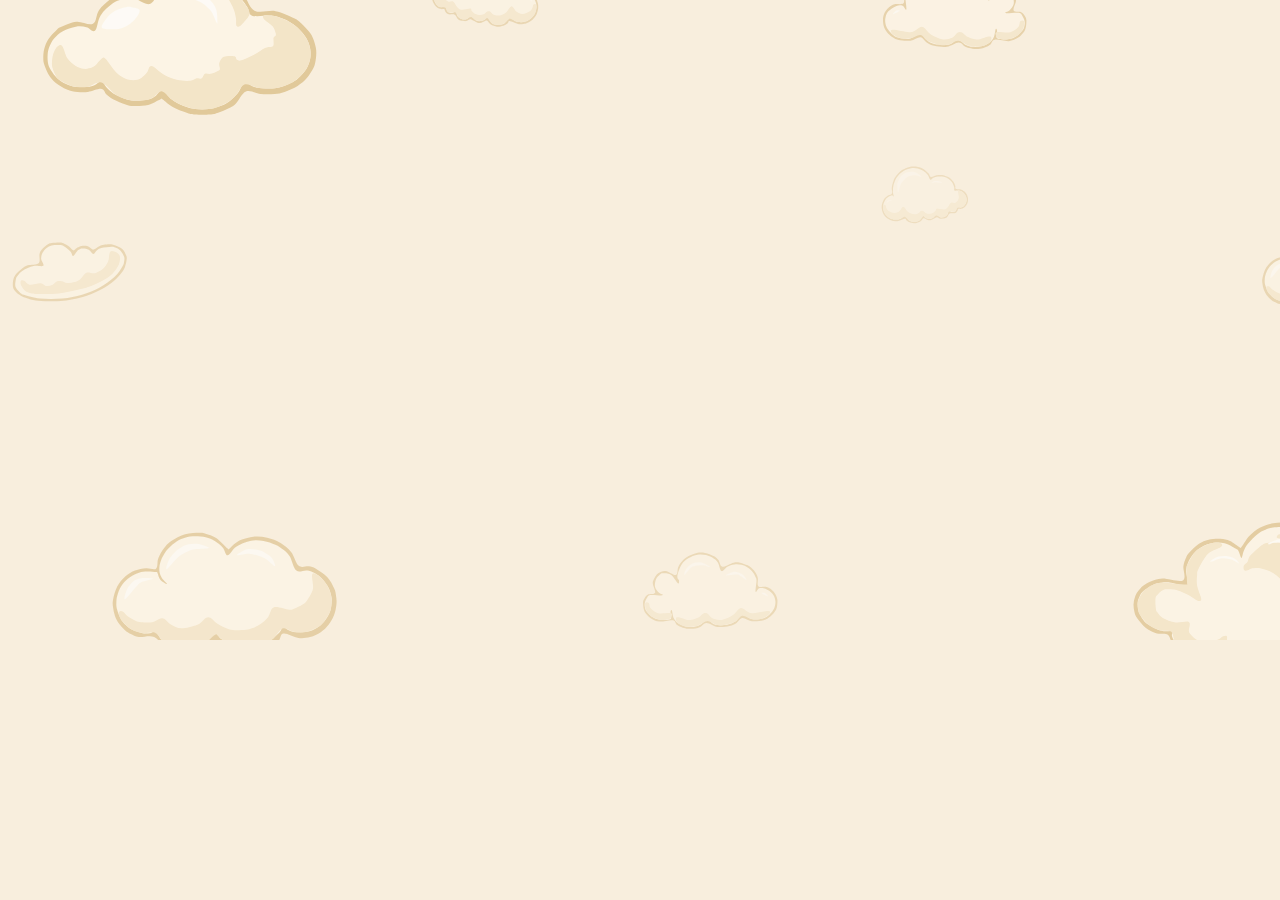
<file: .work/cloud3/preview.html>
<body style="margin:0;background:#f8eedd"><svg width=1440 height=640 xmlns="http://www.w3.org/2000/svg" viewBox="0 0 1440 760" preserveAspectRatio="xMidYMid slice"><defs><symbol id="c0" viewBox="267 40 557 295"><path fill="#dcc08a" d="M817.0,200.0C816.3,191.8 813.4,183.3 811.0,177.0C808.6,170.7 807.1,168.3 803.0,163.0C798.9,157.7 792.1,150.6 787.0,146.0C781.9,141.4 781.7,140.1 773.0,136.0C764.3,131.9 749.4,124.5 736.0,122.0C722.6,119.5 705.0,126.8 694.0,121.0C683.0,115.2 680.2,97.9 671.0,88.0C661.8,78.1 650.9,69.6 640.0,63.0C629.1,56.4 615.5,51.9 607.0,49.0C598.5,46.1 596.6,46.5 590.0,46.0C583.4,45.5 575.5,45.3 568.0,46.0C560.5,46.7 554.5,47.3 546.0,50.0C537.5,52.7 525.1,58.3 518.0,62.0C510.9,65.7 509.9,66.2 504.0,72.0C498.1,77.8 490.6,93.3 483.0,96.0C475.4,98.7 466.3,89.5 459.0,88.0C451.7,86.5 445.8,86.7 440.0,87.0C434.2,87.3 430.6,88.1 425.0,90.0C419.4,91.9 414.0,92.9 407.0,98.0C400.0,103.1 389.9,111.7 384.0,120.0C378.1,128.3 379.6,143.1 372.0,147.0C364.4,150.9 349.7,142.0 339.0,143.0C328.3,144.0 315.6,150.3 309.0,153.0C302.4,155.7 304.4,154.8 300.0,159.0C295.6,163.2 287.2,171.5 283.0,178.0C278.8,184.5 276.7,190.7 275.0,197.0C273.3,203.3 273.0,209.6 273.0,215.0C273.0,220.4 273.0,222.9 275.0,229.0C277.0,235.1 281.1,244.9 285.0,251.0C288.9,257.1 292.1,260.4 298.0,265.0C303.9,269.6 312.7,274.9 320.0,278.0C327.3,281.1 333.9,282.1 341.0,283.0C348.1,283.9 353.8,284.0 362.0,283.0C370.2,282.0 382.7,276.1 389.0,277.0C395.3,277.9 394.9,284.4 399.0,288.0C403.1,291.6 406.5,294.6 413.0,298.0C419.5,301.4 430.2,305.8 437.0,308.0C443.8,310.2 445.4,310.8 453.0,311.0C460.6,311.2 473.0,311.2 482.0,309.0C491.0,306.8 501.1,299.9 506.0,298.0C510.9,296.1 506.8,295.4 511.0,298.0C515.2,300.6 522.7,308.4 531.0,313.0C539.3,317.6 552.4,322.4 560.0,325.0C567.6,327.6 568.4,327.5 576.0,328.0C583.6,328.5 597.5,328.5 605.0,328.0C612.5,327.5 613.4,327.2 620.0,325.0C626.6,322.8 637.7,318.2 644.0,315.0C650.3,311.8 651.4,311.6 657.0,306.0C662.6,300.4 668.7,285.2 677.0,282.0C685.3,278.8 696.3,286.1 706.0,287.0C715.7,287.9 725.8,287.7 734.0,287.0C742.2,286.3 746.2,285.7 754.0,283.0C761.8,280.3 772.7,275.4 780.0,271.0C787.3,266.6 792.1,262.3 797.0,257.0C801.9,251.7 805.9,245.4 809.0,240.0C812.1,234.6 813.6,231.8 815.0,225.0C816.4,218.2 817.7,208.2 817.0,200.0Z"/><path fill="#fdf6e8" d="M805.0,197.0C804.1,190.9 802.2,185.9 800.0,181.0C797.8,176.1 795.6,172.6 792.0,168.0C788.4,163.4 783.6,158.1 779.0,154.0C774.4,149.9 769.8,146.9 765.0,144.0C760.2,141.1 757.0,139.2 751.0,137.0C745.0,134.8 740.5,132.0 730.0,131.0C719.5,130.0 697.7,134.1 689.0,131.0C680.3,127.9 683.1,119.1 679.0,113.0C674.9,106.9 672.0,102.0 665.0,95.0C658.0,88.0 647.0,78.0 638.0,72.0C629.0,66.0 623.0,62.9 612.0,60.0C601.0,57.1 583.7,55.2 573.0,55.0C562.3,54.8 557.5,56.5 549.0,59.0C540.5,61.5 530.5,65.9 523.0,70.0C515.5,74.1 511.5,76.5 505.0,83.0C498.5,89.5 493.5,105.6 485.0,108.0C476.5,110.4 463.8,98.7 455.0,97.0C446.2,95.3 440.5,96.3 433.0,98.0C425.5,99.7 418.8,101.4 411.0,107.0C403.2,112.6 392.9,121.8 387.0,131.0C381.1,140.2 380.8,157.1 376.0,161.0C371.2,164.9 365.5,155.4 359.0,154.0C352.5,152.6 346.0,151.6 338.0,153.0C330.0,154.4 319.3,158.1 312.0,162.0C304.7,165.9 299.4,171.1 295.0,176.0C290.6,180.9 288.2,186.1 286.0,191.0C283.8,195.9 282.7,199.6 282.0,205.0C281.3,210.4 281.3,217.7 282.0,223.0C282.7,228.3 283.4,231.1 286.0,236.0C288.6,240.9 293.1,247.6 297.0,252.0C300.9,256.4 304.1,258.9 309.0,262.0C313.9,265.1 320.9,268.1 326.0,270.0C331.1,271.9 333.1,272.5 339.0,273.0C344.9,273.5 354.7,273.7 361.0,273.0C367.3,272.3 371.2,270.9 376.0,269.0C380.8,267.1 384.8,260.8 389.0,262.0C393.2,263.2 396.1,271.4 401.0,276.0C405.9,280.6 409.8,284.9 418.0,289.0C426.2,293.1 438.1,298.5 449.0,300.0C459.9,301.5 473.8,299.5 482.0,298.0C490.2,296.5 492.2,294.1 497.0,291.0C501.8,287.9 504.6,278.8 510.0,280.0C515.4,281.2 521.7,292.7 529.0,298.0C536.3,303.3 545.0,307.8 553.0,311.0C561.0,314.2 567.5,316.0 576.0,317.0C584.5,318.0 594.0,318.2 603.0,317.0C612.0,315.8 621.7,312.9 629.0,310.0C636.3,307.1 640.6,304.2 646.0,300.0C651.4,295.8 656.2,290.8 661.0,285.0C665.8,279.2 667.9,267.9 674.0,266.0C680.1,264.1 687.6,272.3 697.0,274.0C706.4,275.7 720.0,276.3 729.0,276.0C738.0,275.7 742.9,274.2 750.0,272.0C757.1,269.8 765.7,265.7 771.0,263.0C776.3,260.3 776.6,260.2 781.0,256.0C785.4,251.8 792.9,244.6 797.0,238.0C801.1,231.4 803.6,224.0 805.0,217.0C806.4,210.0 805.9,203.1 805.0,197.0Z"/><path fill="#f3e3c3" d="M805.0,198.0C803.6,191.2 802.1,184.0 797.0,176.0C791.9,168.0 783.3,157.8 775.0,151.0C766.7,144.2 755.8,139.4 748.0,136.0C740.2,132.6 735.0,132.0 729.0,131.0C723.0,130.0 715.7,128.8 713.0,130.0C710.3,131.2 710.1,134.3 713.0,138.0C715.9,141.7 726.1,147.4 730.0,152.0C733.9,156.6 735.0,161.8 736.0,165.0C737.0,168.2 736.7,169.3 736.0,171.0C735.3,172.7 732.7,171.9 732.0,175.0C731.3,178.1 732.7,185.9 732.0,189.0C731.3,192.1 730.7,192.0 728.0,193.0C725.3,194.0 722.3,192.1 716.0,195.0C709.7,197.9 699.2,205.8 691.0,210.0C682.8,214.2 673.4,218.5 668.0,220.0C662.6,221.5 661.4,220.4 659.0,219.0C656.6,217.6 658.4,213.0 654.0,212.0C649.6,211.0 638.1,210.8 633.0,213.0C627.9,215.2 625.4,220.9 624.0,225.0C622.6,229.1 625.3,234.3 625.0,237.0C624.7,239.7 625.1,239.3 622.0,241.0C618.9,242.7 611.6,246.0 607.0,247.0C602.4,248.0 598.1,245.5 595.0,247.0C591.9,248.5 591.7,254.5 589.0,256.0C586.3,257.5 582.9,255.2 579.0,256.0C575.1,256.9 572.8,260.5 566.0,261.0C559.2,261.5 548.2,261.2 539.0,259.0C529.8,256.8 519.8,252.4 512.0,248.0C504.2,243.6 497.6,235.6 493.0,233.0C488.4,230.4 487.2,231.1 485.0,233.0C482.8,234.9 482.7,240.3 480.0,244.0C477.3,247.7 472.4,252.4 469.0,255.0C465.6,257.6 464.2,258.3 460.0,259.0C455.8,259.7 448.6,259.7 444.0,259.0C439.4,258.3 437.4,257.6 433.0,255.0C428.6,252.4 424.1,250.5 418.0,244.0C411.9,237.5 401.9,221.6 397.0,217.0C392.1,212.4 392.6,214.6 389.0,217.0C385.4,219.4 380.2,227.8 376.0,231.0C371.8,234.2 367.9,235.0 364.0,236.0C360.1,237.0 357.6,237.8 353.0,237.0C348.4,236.2 342.4,234.6 337.0,231.0C331.6,227.4 325.4,222.6 321.0,216.0C316.6,209.4 314.2,196.1 311.0,192.0C307.8,187.9 304.7,190.3 302.0,192.0C299.3,193.7 296.9,197.9 295.0,202.0C293.1,206.1 291.7,210.6 291.0,216.0C290.3,221.4 289.6,227.7 291.0,234.0C292.4,240.3 296.6,248.8 299.0,253.0C301.4,257.2 299.7,255.9 305.0,259.0C310.3,262.1 320.6,268.6 330.0,271.0C339.4,273.4 350.0,274.2 360.0,273.0C370.0,271.8 378.8,261.1 389.0,264.0C399.2,266.9 409.6,283.9 420.0,290.0C430.4,296.1 440.1,298.5 450.0,300.0C459.9,301.5 470.7,300.2 478.0,299.0C485.3,297.8 487.6,295.9 493.0,293.0C498.4,290.1 503.5,281.0 510.0,282.0C516.5,283.0 524.0,294.2 531.0,299.0C538.0,303.8 543.2,306.9 551.0,310.0C558.8,313.1 568.2,315.8 577.0,317.0C585.8,318.2 595.5,317.7 603.0,317.0C610.5,316.3 614.0,315.7 621.0,313.0C628.0,310.3 637.7,305.2 644.0,301.0C650.3,296.8 652.9,293.6 658.0,288.0C663.1,282.4 666.4,270.2 674.0,268.0C681.6,265.8 693.8,273.6 703.0,275.0C712.2,276.4 720.7,276.3 728.0,276.0C735.3,275.7 739.4,274.9 746.0,273.0C752.6,271.1 760.9,268.1 767.0,265.0C773.1,261.9 776.7,259.9 782.0,255.0C787.3,250.1 794.1,242.6 798.0,236.0C801.9,229.4 803.8,222.5 805.0,216.0C806.2,209.5 806.4,204.8 805.0,198.0ZM624.0,69.0C622.0,70.0 621.5,72.9 624.0,77.0C626.5,81.1 634.2,86.2 639.0,93.0C643.8,99.8 648.9,109.7 652.0,117.0C655.1,124.3 656.0,130.2 657.0,136.0C658.0,141.8 656.5,148.4 658.0,151.0C659.5,153.6 661.8,154.4 666.0,151.0C670.2,147.6 680.1,136.1 683.0,131.0C685.9,125.9 683.5,123.7 683.0,121.0C682.5,118.3 684.6,121.0 680.0,115.0C675.4,109.0 663.5,93.5 656.0,86.0C648.5,78.5 641.4,73.9 636.0,71.0C630.6,68.1 626.0,68.0 624.0,69.0Z"/><path fill="#ffffff" opacity=".9" d="M465.0,120.0C464.0,115.8 453.6,115.0 449.0,114.0C444.4,113.0 442.4,113.3 438.0,114.0C433.6,114.7 427.4,116.3 423.0,118.0C418.6,119.7 415.9,121.1 412.0,124.0C408.1,126.9 403.7,129.7 400.0,135.0C396.3,140.3 386.9,151.1 390.0,155.0C393.1,158.9 410.2,158.3 418.0,158.0C425.8,157.7 429.7,156.2 436.0,153.0C442.3,149.8 450.1,144.6 455.0,139.0C459.9,133.4 466.0,124.2 465.0,120.0ZM531.0,95.0C528.5,96.7 528.8,97.0 531.0,97.0C533.2,97.0 538.4,95.2 544.0,95.0C549.6,94.8 556.9,94.5 564.0,96.0C571.1,97.5 579.9,100.9 586.0,104.0C592.1,107.1 596.1,110.6 600.0,114.0C603.9,117.4 605.9,118.9 609.0,124.0C612.1,129.1 616.1,140.6 618.0,144.0C619.9,147.4 620.0,148.1 620.0,144.0C620.0,139.9 620.0,127.0 618.0,120.0C616.0,113.0 611.9,107.8 608.0,103.0C604.1,98.2 600.1,95.1 595.0,92.0C589.9,88.9 584.3,86.4 578.0,85.0C571.7,83.6 563.4,83.7 558.0,84.0C552.6,84.3 550.6,85.1 546.0,87.0C541.4,88.9 533.5,93.3 531.0,95.0Z"/></symbol><symbol id="c1" viewBox="637 295 316 184"><path fill="#dcc08a" d="M946.0,412.0C945.7,407.2 943.9,404.9 942.0,402.0C940.1,399.1 938.9,396.9 935.0,395.0C931.1,393.1 920.9,395.1 919.0,391.0C917.1,386.9 923.5,376.1 924.0,371.0C924.5,365.9 924.0,365.1 922.0,361.0C920.0,356.9 916.6,350.2 912.0,347.0C907.4,343.8 901.8,341.3 895.0,342.0C888.2,342.7 876.8,352.4 872.0,351.0C867.2,349.6 869.0,338.9 867.0,334.0C865.0,329.1 863.4,326.1 860.0,322.0C856.6,317.9 853.0,313.6 847.0,310.0C841.0,306.4 832.0,302.5 825.0,301.0C818.0,299.5 812.5,299.8 806.0,301.0C799.5,302.2 792.1,305.3 787.0,308.0C781.9,310.7 779.4,312.9 776.0,317.0C772.6,321.1 772.8,331.0 767.0,332.0C761.2,333.0 748.8,324.5 742.0,323.0C735.2,321.5 732.4,322.0 727.0,323.0C721.6,324.0 714.6,326.8 710.0,329.0C705.4,331.2 703.1,333.1 700.0,336.0C696.9,338.9 694.2,342.3 692.0,346.0C689.8,349.7 688.0,352.9 687.0,358.0C686.0,363.1 689.4,372.6 686.0,376.0C682.6,379.4 672.1,376.6 667.0,378.0C661.9,379.4 659.2,381.4 656.0,384.0C652.8,386.6 650.2,389.3 648.0,393.0C645.8,396.7 643.7,400.9 643.0,406.0C642.3,411.1 643.0,418.2 644.0,423.0C645.0,427.8 646.6,430.4 649.0,434.0C651.4,437.6 653.8,440.8 658.0,444.0C662.2,447.2 666.7,451.1 674.0,453.0C681.3,454.9 692.8,455.9 701.0,455.0C709.2,454.1 716.2,447.3 722.0,448.0C727.8,448.7 730.1,455.9 735.0,459.0C739.9,462.1 743.7,464.5 751.0,466.0C758.3,467.5 769.2,469.2 778.0,468.0C786.8,466.8 796.4,459.0 803.0,459.0C809.6,459.0 812.1,465.8 817.0,468.0C821.9,470.2 826.7,471.3 832.0,472.0C837.3,472.7 843.4,472.5 848.0,472.0C852.6,471.5 855.3,470.5 859.0,469.0C862.7,467.5 866.6,465.7 870.0,463.0C873.4,460.3 872.4,454.2 879.0,453.0C885.6,451.8 900.7,456.7 909.0,456.0C917.3,455.3 923.1,451.7 928.0,449.0C932.9,446.3 935.3,443.2 938.0,440.0C940.7,436.8 942.6,434.8 944.0,430.0C945.4,425.2 946.3,416.8 946.0,412.0Z"/><path fill="#fdf6e8" d="M942.0,413.0C941.1,409.4 939.0,404.9 937.0,402.0C935.0,399.1 935.4,396.9 930.0,396.0C924.6,395.1 909.8,397.2 905.0,397.0C900.2,396.8 901.1,396.0 902.0,395.0C902.9,394.0 907.1,393.9 910.0,391.0C912.9,388.1 917.8,383.1 919.0,378.0C920.2,372.9 918.9,365.8 917.0,361.0C915.1,356.2 910.5,352.4 908.0,350.0C905.5,347.6 905.2,347.3 902.0,347.0C898.8,346.7 892.7,347.0 889.0,348.0C885.3,349.0 883.7,349.3 880.0,353.0C876.3,356.7 869.5,368.3 867.0,370.0C864.5,371.7 864.8,364.9 865.0,363.0C865.2,361.1 867.5,361.4 868.0,359.0C868.5,356.6 869.5,354.4 868.0,349.0C866.5,343.6 863.1,333.1 859.0,327.0C854.9,320.9 850.1,316.7 844.0,313.0C837.9,309.3 829.8,306.2 823.0,305.0C816.2,303.8 810.3,304.5 804.0,306.0C797.7,307.5 790.6,311.1 786.0,314.0C781.4,316.9 779.9,318.2 777.0,323.0C774.1,327.8 772.6,340.5 769.0,342.0C765.4,343.5 760.9,334.6 756.0,332.0C751.1,329.4 745.4,327.7 740.0,327.0C734.6,326.3 729.1,326.8 724.0,328.0C718.9,329.2 714.4,331.1 710.0,334.0C705.6,336.9 701.1,341.3 698.0,345.0C694.9,348.7 693.4,352.8 692.0,356.0C690.6,359.2 690.0,358.4 690.0,364.0C690.0,369.6 693.0,386.1 692.0,389.0C691.0,391.9 687.7,382.2 684.0,381.0C680.3,379.8 675.1,380.0 670.0,382.0C664.9,384.0 657.7,388.9 654.0,393.0C650.3,397.1 649.0,401.6 648.0,406.0C647.0,410.4 647.1,414.8 648.0,419.0C648.9,423.2 650.3,426.9 653.0,431.0C655.7,435.1 660.1,439.9 664.0,443.0C667.9,446.1 670.0,447.6 676.0,449.0C682.0,450.4 691.2,452.4 699.0,451.0C706.8,449.6 715.4,440.1 722.0,441.0C728.6,441.9 732.2,452.3 738.0,456.0C743.8,459.7 748.4,461.8 756.0,463.0C763.6,464.2 775.4,464.7 783.0,463.0C790.6,461.3 795.0,452.8 801.0,453.0C807.0,453.2 812.7,461.4 818.0,464.0C823.3,466.6 826.4,467.5 832.0,468.0C837.6,468.5 845.0,468.4 851.0,467.0C857.0,465.6 862.6,463.2 867.0,460.0C871.4,456.8 874.6,452.9 877.0,448.0C879.4,443.1 879.8,433.4 881.0,431.0C882.2,428.6 883.5,430.8 884.0,434.0C884.5,437.2 880.1,446.9 884.0,450.0C887.9,453.1 900.4,452.5 907.0,452.0C913.6,451.5 917.7,450.2 923.0,447.0C928.3,443.8 934.8,437.1 938.0,433.0C941.2,428.9 941.3,426.4 942.0,423.0C942.7,419.6 942.9,416.6 942.0,413.0Z"/><path fill="#f3e3c3" d="M662.0,432.0C656.2,432.9 660.8,438.9 664.0,442.0C667.2,445.1 674.7,448.6 681.0,450.0C687.3,451.4 694.0,451.2 701.0,450.0C708.0,448.8 715.9,442.1 722.0,443.0C728.1,443.9 729.9,451.4 737.0,455.0C744.1,458.6 756.5,462.6 764.0,464.0C771.5,465.4 774.5,464.5 781.0,463.0C787.5,461.5 794.4,454.5 802.0,455.0C809.6,455.5 818.0,464.0 826.0,466.0C834.0,468.0 842.7,467.7 849.0,467.0C855.3,466.3 859.3,464.0 863.0,462.0C866.7,460.0 869.6,457.6 871.0,455.0C872.4,452.4 872.4,448.4 871.0,447.0C869.6,445.6 866.9,446.1 863.0,447.0C859.1,447.9 852.4,451.1 848.0,452.0C843.6,452.9 841.8,453.0 837.0,452.0C832.2,451.0 824.6,448.4 820.0,446.0C815.4,443.6 813.2,439.4 810.0,438.0C806.8,436.6 804.1,436.5 801.0,438.0C797.9,439.5 795.1,444.8 792.0,447.0C788.9,449.2 787.2,450.1 783.0,451.0C778.8,451.9 773.6,453.5 767.0,452.0C760.4,450.5 750.5,446.2 744.0,442.0C737.5,437.8 733.1,429.6 729.0,427.0C724.9,424.4 723.2,425.8 720.0,427.0C716.8,428.2 713.7,432.3 710.0,434.0C706.3,435.7 706.2,437.3 698.0,437.0C689.8,436.7 667.8,431.1 662.0,432.0ZM941.0,414.0C940.0,411.3 935.0,412.0 933.0,414.0C931.0,416.0 932.6,422.1 929.0,426.0C925.4,429.9 919.8,435.1 912.0,437.0C904.2,438.9 887.9,435.5 883.0,437.0C878.1,438.5 881.8,443.6 883.0,446.0C884.2,448.4 886.1,450.0 890.0,451.0C893.9,452.0 899.7,453.2 906.0,452.0C912.3,450.8 921.4,447.7 927.0,444.0C932.6,440.3 936.6,435.1 939.0,430.0C941.4,424.9 942.0,416.7 941.0,414.0Z"/><path fill="#ffffff" opacity=".9" d="M677.0,391.0C675.8,390.8 672.2,390.6 670.0,392.0C667.8,393.4 662.8,398.8 664.0,399.0C665.2,399.2 674.8,394.4 677.0,393.0C679.2,391.6 678.2,391.2 677.0,391.0ZM757.0,350.0C754.6,348.6 747.4,344.9 743.0,344.0C738.6,343.1 734.9,343.8 731.0,345.0C727.1,346.2 723.1,348.1 720.0,351.0C716.9,353.9 711.6,361.8 713.0,362.0C714.4,362.2 724.1,354.0 728.0,352.0C731.9,350.0 731.1,350.0 736.0,350.0C740.9,350.0 753.4,352.0 757.0,352.0C760.6,352.0 759.4,351.4 757.0,350.0ZM797.0,331.0C794.3,332.7 794.8,333.3 797.0,333.0C799.2,332.7 804.2,329.3 810.0,329.0C815.8,328.7 826.1,330.0 831.0,331.0C835.9,332.0 835.3,331.6 839.0,335.0C842.7,338.4 851.5,350.8 853.0,351.0C854.5,351.2 851.6,340.6 848.0,336.0C844.4,331.4 838.0,326.2 832.0,324.0C826.0,321.8 819.0,321.8 813.0,323.0C807.0,324.2 799.7,329.3 797.0,331.0Z"/></symbol><symbol id="c2" viewBox="46 307 567 352"><path fill="#dcc08a" d="M52.0,527.0C52.5,536.2 54.6,547.0 58.0,556.0C61.4,565.0 66.2,572.7 72.0,580.0C77.8,587.3 83.3,593.0 92.0,599.0C100.7,605.0 114.0,611.4 123.0,615.0C132.0,618.6 136.3,619.1 145.0,620.0C153.7,620.9 161.8,622.4 174.0,620.0C186.2,617.6 205.3,604.6 217.0,606.0C228.7,607.4 235.0,622.7 243.0,628.0C251.0,633.3 256.9,635.3 264.0,637.0C271.1,638.7 277.4,639.5 285.0,638.0C292.6,636.5 299.8,626.6 309.0,628.0C318.2,629.4 330.7,642.1 339.0,646.0C347.3,649.9 351.0,650.0 358.0,651.0C365.0,652.0 371.8,652.9 380.0,652.0C388.2,651.1 398.2,648.9 406.0,646.0C413.8,643.1 420.2,639.2 426.0,635.0C431.8,630.8 436.1,626.3 440.0,621.0C443.9,615.7 443.7,606.5 449.0,604.0C454.3,601.5 462.7,606.9 471.0,606.0C479.3,605.1 491.5,601.4 498.0,599.0C504.5,596.6 505.1,595.2 509.0,592.0C512.9,588.8 517.3,585.8 521.0,580.0C524.7,574.2 525.2,562.2 531.0,558.0C536.8,553.8 546.8,557.5 555.0,555.0C563.2,552.5 571.7,548.6 579.0,543.0C586.3,537.4 593.8,528.0 598.0,522.0C602.2,516.0 602.6,513.3 604.0,508.0C605.4,502.7 606.2,496.4 606.0,491.0C605.8,485.6 604.5,480.6 603.0,476.0C601.5,471.4 600.1,468.2 597.0,464.0C593.9,459.8 589.6,454.7 585.0,451.0C580.4,447.3 577.1,444.7 570.0,442.0C562.9,439.3 555.2,435.5 543.0,435.0C530.8,434.5 505.8,443.6 498.0,439.0C490.2,434.4 498.2,416.5 497.0,408.0C495.8,399.5 493.2,394.1 491.0,389.0C488.8,383.9 488.8,383.1 484.0,378.0C479.2,372.9 470.1,363.8 463.0,359.0C455.9,354.2 450.0,351.9 442.0,350.0C434.0,348.1 424.0,347.5 416.0,348.0C408.0,348.5 402.0,349.9 395.0,353.0C388.0,356.1 379.2,363.8 375.0,366.0C370.8,368.2 373.7,370.1 370.0,366.0C366.3,361.9 359.8,349.1 353.0,342.0C346.2,334.9 338.8,328.8 330.0,324.0C321.2,319.2 311.0,315.9 301.0,314.0C291.0,312.1 281.0,312.0 271.0,313.0C261.0,314.0 251.5,316.1 242.0,320.0C232.5,323.9 223.0,329.2 215.0,336.0C207.0,342.8 200.1,351.3 195.0,360.0C189.9,368.7 192.3,383.6 185.0,387.0C177.7,390.4 160.5,380.5 152.0,380.0C143.5,379.5 139.9,382.1 135.0,384.0C130.1,385.9 126.9,387.6 123.0,391.0C119.1,394.4 114.7,399.8 112.0,404.0C109.3,408.2 108.0,410.9 107.0,416.0C106.0,421.1 105.7,428.6 106.0,434.0C106.3,439.4 111.9,444.3 109.0,448.0C106.1,451.7 96.0,451.4 89.0,456.0C82.0,460.6 73.8,467.2 68.0,475.0C62.2,482.8 57.7,493.2 55.0,502.0C52.3,510.8 51.5,517.8 52.0,527.0Z"/><path fill="#fdf6e8" d="M61.0,533.0C61.7,541.8 63.8,546.9 67.0,554.0C70.2,561.1 73.7,568.0 80.0,575.0C86.3,582.0 95.8,589.7 104.0,595.0C112.2,600.3 118.0,603.3 128.0,606.0C138.0,608.7 151.6,611.2 163.0,611.0C174.4,610.8 185.1,608.4 195.0,605.0C204.9,601.6 214.5,595.4 221.0,591.0C227.5,586.6 229.9,583.1 233.0,579.0C236.1,574.9 238.3,566.8 239.0,567.0C239.7,567.2 239.6,574.4 237.0,580.0C234.4,585.6 222.1,593.2 224.0,600.0C225.9,606.8 241.2,615.4 248.0,620.0C254.8,624.6 257.5,625.6 264.0,627.0C270.5,628.4 280.4,628.9 286.0,628.0C291.6,627.1 294.3,625.6 297.0,622.0C299.7,618.4 298.9,607.2 302.0,607.0C305.1,606.8 309.7,616.6 315.0,621.0C320.3,625.4 326.5,629.8 333.0,633.0C339.5,636.2 345.9,638.5 353.0,640.0C360.1,641.5 366.8,642.5 375.0,642.0C383.2,641.5 393.2,639.7 401.0,637.0C408.8,634.3 414.5,631.1 421.0,626.0C427.5,620.9 435.3,612.8 439.0,607.0C442.7,601.2 440.1,593.9 443.0,592.0C445.9,590.1 450.4,595.3 456.0,596.0C461.6,596.7 468.2,597.7 476.0,596.0C483.8,594.3 495.4,589.7 502.0,586.0C508.6,582.3 511.8,577.7 515.0,574.0C518.2,570.3 519.8,566.9 521.0,564.0C522.2,561.1 522.3,559.4 522.0,557.0C521.7,554.6 515.9,551.2 519.0,550.0C522.1,548.8 533.9,550.7 540.0,550.0C546.1,549.3 549.0,548.5 555.0,546.0C561.0,543.5 569.9,538.6 575.0,535.0C580.1,531.4 581.6,529.8 585.0,525.0C588.4,520.2 593.0,513.3 595.0,507.0C597.0,500.7 597.3,493.4 597.0,488.0C596.7,482.6 595.0,479.2 593.0,475.0C591.0,470.8 590.3,467.6 585.0,463.0C579.7,458.4 568.8,451.2 562.0,448.0C555.2,444.8 551.5,444.7 545.0,444.0C538.5,443.3 533.5,442.8 524.0,444.0C514.5,445.2 494.6,455.2 489.0,451.0C483.4,446.8 491.3,427.5 491.0,419.0C490.7,410.5 489.7,407.5 487.0,401.0C484.3,394.5 480.1,386.9 475.0,381.0C469.9,375.1 464.5,370.1 457.0,366.0C449.5,361.9 439.5,358.4 431.0,357.0C422.5,355.6 415.3,355.8 407.0,358.0C398.7,360.2 387.3,366.9 382.0,370.0C376.7,373.1 378.0,372.6 376.0,376.0C374.0,379.4 371.9,390.2 370.0,390.0C368.1,389.8 367.4,380.3 365.0,375.0C362.6,369.7 361.1,365.3 356.0,359.0C350.9,352.7 341.3,343.1 335.0,338.0C328.7,332.9 324.3,331.4 319.0,329.0C313.7,326.6 312.3,325.2 304.0,324.0C295.7,322.8 278.5,321.8 270.0,322.0C261.5,322.2 260.3,323.0 254.0,325.0C247.7,327.0 240.5,329.2 233.0,334.0C225.5,338.8 216.3,345.7 210.0,353.0C203.7,360.3 199.1,368.3 196.0,377.0C192.9,385.7 195.9,401.3 192.0,404.0C188.1,406.7 179.8,395.6 173.0,393.0C166.2,390.4 158.5,389.0 152.0,389.0C145.5,389.0 140.4,390.3 135.0,393.0C129.6,395.7 123.7,400.6 120.0,405.0C116.3,409.4 114.4,414.4 113.0,419.0C111.6,423.6 111.5,427.8 112.0,432.0C112.5,436.2 113.5,440.1 116.0,444.0C118.5,447.9 130.2,452.3 127.0,455.0C123.8,457.7 105.0,457.1 97.0,460.0C89.0,462.9 84.8,467.4 80.0,472.0C75.2,476.6 71.9,481.9 69.0,487.0C66.1,492.1 64.4,494.2 63.0,502.0C61.6,509.8 60.3,524.2 61.0,533.0Z"/><path fill="#f3e3c3" d="M596.0,484.0C594.3,477.9 589.6,469.9 586.0,465.0C582.4,460.1 578.7,457.7 575.0,455.0C571.3,452.3 569.3,450.9 564.0,449.0C558.7,447.1 556.4,444.2 544.0,444.0C531.6,443.8 500.4,447.8 491.0,448.0C481.6,448.2 489.2,450.9 489.0,445.0C488.8,439.1 490.3,420.3 490.0,413.0C489.7,405.7 489.7,407.6 487.0,402.0C484.3,396.4 478.4,385.6 474.0,380.0C469.6,374.4 465.8,372.2 461.0,369.0C456.2,365.8 451.3,363.0 446.0,361.0C440.7,359.0 435.3,357.5 430.0,357.0C424.7,356.5 417.6,356.5 415.0,358.0C412.4,359.5 410.2,362.1 415.0,366.0C419.8,369.9 434.7,372.8 443.0,381.0C451.3,389.2 459.9,406.0 464.0,414.0C468.1,422.0 466.5,421.9 467.0,428.0C467.5,434.1 468.4,442.0 467.0,450.0C465.6,458.0 460.4,469.4 459.0,475.0C457.6,480.6 457.6,481.6 459.0,483.0C460.4,484.4 462.4,485.0 467.0,483.0C471.6,481.0 478.9,474.7 486.0,471.0C493.1,467.3 503.2,463.0 509.0,461.0C514.8,459.0 514.6,459.2 520.0,459.0C525.4,458.8 535.2,458.0 541.0,460.0C546.8,462.0 551.1,467.8 554.0,471.0C556.9,474.2 557.5,473.7 558.0,479.0C558.5,484.3 557.9,496.7 557.0,502.0C556.1,507.3 555.5,506.8 553.0,510.0C550.5,513.2 548.6,517.4 542.0,521.0C535.4,524.6 523.7,529.5 514.0,531.0C504.3,532.5 489.9,526.9 485.0,530.0C480.1,533.1 485.5,544.6 485.0,549.0C484.5,553.4 484.2,553.1 482.0,556.0C479.8,558.9 475.4,563.5 472.0,566.0C468.6,568.5 467.6,569.8 462.0,571.0C456.4,572.2 446.0,573.5 439.0,573.0C432.0,572.5 425.9,570.0 421.0,568.0C416.1,566.0 413.2,562.2 410.0,561.0C406.8,559.8 403.5,559.3 402.0,561.0C400.5,562.7 402.4,566.8 401.0,571.0C399.6,575.2 398.1,580.9 394.0,586.0C389.9,591.1 382.6,597.4 377.0,601.0C371.4,604.6 365.2,605.8 361.0,607.0C356.8,608.2 357.1,608.7 352.0,608.0C346.9,607.3 337.3,605.5 331.0,603.0C324.7,600.5 319.2,596.6 315.0,593.0C310.8,589.4 309.1,583.9 306.0,582.0C302.9,580.1 300.1,580.5 297.0,582.0C293.9,583.5 291.1,588.8 288.0,591.0C284.9,593.2 283.8,594.3 279.0,595.0C274.2,595.7 265.6,596.9 260.0,595.0C254.4,593.1 249.4,588.1 246.0,584.0C242.6,579.9 242.6,573.2 240.0,571.0C237.4,568.8 236.9,569.3 231.0,571.0C225.1,572.7 212.3,579.6 205.0,581.0C197.7,582.4 193.6,580.9 188.0,579.0C182.4,577.1 175.7,572.5 172.0,570.0C168.3,567.5 168.0,567.1 166.0,564.0C164.0,560.9 162.6,554.0 160.0,552.0C157.4,550.0 153.6,549.3 151.0,552.0C148.4,554.7 147.7,563.4 145.0,568.0C142.3,572.6 139.1,576.1 135.0,579.0C130.9,581.9 125.9,583.6 121.0,585.0C116.1,586.4 108.5,585.3 106.0,587.0C103.5,588.7 100.9,591.4 106.0,595.0C111.1,598.6 124.4,605.5 136.0,608.0C147.6,610.5 162.8,611.0 174.0,610.0C185.2,609.0 192.5,606.1 202.0,602.0C211.5,597.9 225.6,585.8 230.0,586.0C234.4,586.2 226.1,598.1 228.0,603.0C229.9,607.9 235.7,611.3 241.0,615.0C246.3,618.7 253.9,622.8 259.0,625.0C264.1,627.2 266.1,627.7 271.0,628.0C275.9,628.3 283.9,627.9 288.0,627.0C292.1,626.1 292.3,625.5 295.0,623.0C297.7,620.5 298.4,610.8 304.0,612.0C309.6,613.2 320.4,625.4 328.0,630.0C335.6,634.6 342.4,637.0 349.0,639.0C355.6,641.0 360.0,641.8 367.0,642.0C374.0,642.2 383.9,641.0 390.0,640.0C396.1,639.0 397.6,638.5 403.0,636.0C408.4,633.5 416.2,629.6 422.0,625.0C427.8,620.4 433.3,614.1 437.0,609.0C440.7,603.9 437.7,597.2 444.0,595.0C450.3,592.8 466.2,596.5 474.0,596.0C481.8,595.5 484.9,594.0 490.0,592.0C495.1,590.0 499.6,587.4 504.0,584.0C508.4,580.6 512.6,577.6 516.0,572.0C519.4,566.4 518.6,555.1 524.0,551.0C529.4,546.9 539.7,550.5 548.0,548.0C556.3,545.5 565.5,541.8 573.0,536.0C580.5,530.2 588.1,520.0 592.0,514.0C595.9,508.1 595.3,506.1 596.0,501.0C596.7,495.9 597.7,490.1 596.0,484.0ZM365.0,407.0C363.8,403.9 358.9,401.9 357.0,399.0C355.1,396.1 355.7,393.1 354.0,390.0C352.3,386.9 352.1,385.9 347.0,381.0C341.9,376.1 331.0,365.1 324.0,361.0C317.0,356.9 315.0,357.5 306.0,357.0C297.0,356.5 279.8,357.0 271.0,358.0C262.2,359.0 259.8,360.4 254.0,363.0C248.2,365.6 242.9,367.7 237.0,373.0C231.1,378.3 224.1,386.0 219.0,394.0C213.9,402.0 209.4,417.6 207.0,420.0C204.6,422.4 204.5,413.4 205.0,408.0C205.5,402.6 207.6,393.9 210.0,388.0C212.4,382.1 215.4,377.6 219.0,373.0C222.6,368.4 224.7,365.2 231.0,361.0C237.3,356.8 246.0,350.4 256.0,348.0C266.0,345.6 284.2,348.5 290.0,347.0C295.8,345.5 291.9,340.7 290.0,339.0C288.1,337.3 282.7,338.5 279.0,337.0C275.3,335.5 272.9,331.2 268.0,330.0C263.1,328.8 255.1,329.5 250.0,330.0C244.9,330.5 243.6,330.1 238.0,333.0C232.4,335.9 222.3,342.6 217.0,347.0C211.7,351.4 210.2,354.2 207.0,359.0C203.8,363.8 200.0,368.7 198.0,375.0C196.0,381.3 196.2,391.4 195.0,396.0C193.8,400.6 192.5,401.0 191.0,402.0C189.5,403.0 190.2,403.7 186.0,402.0C181.8,400.3 172.8,393.9 166.0,392.0C159.2,390.1 152.1,390.1 146.0,391.0C139.9,391.9 134.6,394.1 130.0,397.0C125.4,399.9 121.7,404.1 119.0,408.0C116.3,411.9 114.8,415.4 114.0,420.0C113.2,424.6 112.0,428.9 114.0,435.0C116.0,441.1 124.8,450.2 126.0,456.0C127.2,461.8 121.5,463.7 121.0,469.0C120.5,474.3 122.2,483.1 123.0,487.0C123.8,490.9 123.5,491.1 126.0,492.0C128.6,492.9 134.6,493.2 138.0,492.0C141.4,490.8 141.6,487.6 146.0,485.0C150.4,482.4 157.0,477.7 164.0,477.0C171.0,476.3 180.0,483.4 187.0,481.0C194.0,478.6 199.4,466.6 205.0,463.0C210.6,459.4 215.8,460.2 220.0,460.0C224.2,459.8 226.6,460.5 230.0,462.0C233.4,463.5 236.8,465.9 240.0,469.0C243.2,472.1 245.9,478.1 249.0,480.0C252.1,481.9 255.8,482.6 258.0,480.0C260.2,477.4 258.8,471.1 262.0,465.0C265.2,458.9 270.4,451.1 277.0,444.0C283.6,436.9 292.5,428.3 301.0,423.0C309.5,417.7 319.0,414.7 327.0,413.0C335.0,411.3 343.1,412.3 348.0,413.0C352.9,413.7 353.3,416.3 356.0,417.0C358.7,417.7 362.5,418.7 364.0,417.0C365.5,415.3 366.2,410.1 365.0,407.0Z"/><path fill="#ffffff" opacity=".9" d="M107.0,478.0C107.5,475.3 103.2,478.9 100.0,482.0C96.8,485.1 91.2,490.1 88.0,496.0C84.8,501.9 81.8,509.7 81.0,517.0C80.2,524.3 81.6,533.0 83.0,539.0C84.4,545.0 86.3,547.8 89.0,552.0C91.7,556.2 97.0,562.3 99.0,564.0C101.0,565.7 101.8,564.2 101.0,562.0C100.2,559.8 95.7,554.7 94.0,551.0C92.3,547.3 91.5,545.3 91.0,540.0C90.5,534.7 90.0,527.1 91.0,520.0C92.0,512.9 94.3,505.1 97.0,498.0C99.7,490.9 106.5,480.7 107.0,478.0ZM171.0,413.0C169.6,412.1 166.2,410.5 163.0,410.0C159.8,409.5 156.6,408.1 152.0,410.0C147.4,411.9 139.1,416.8 136.0,421.0C132.9,425.2 132.3,430.1 134.0,435.0C135.7,439.9 143.6,447.8 146.0,450.0C148.4,452.2 148.2,450.2 148.0,448.0C147.8,445.8 144.7,440.9 145.0,437.0C145.3,433.1 147.8,428.2 150.0,425.0C152.2,421.8 154.4,419.7 158.0,418.0C161.6,416.3 168.8,415.9 171.0,415.0C173.2,414.1 172.4,413.9 171.0,413.0ZM375.0,402.0C376.0,402.3 385.1,395.9 390.0,394.0C394.9,392.1 398.9,391.3 404.0,391.0C409.1,390.7 414.7,390.8 420.0,392.0C425.3,393.2 432.1,397.3 435.0,398.0C437.9,398.7 439.6,397.9 437.0,396.0C434.4,394.1 426.3,388.7 420.0,387.0C413.7,385.3 406.1,385.1 400.0,386.0C393.9,386.9 388.2,389.3 384.0,392.0C379.8,394.7 374.0,401.7 375.0,402.0ZM311.0,358.0C308.6,356.5 300.3,352.7 295.0,351.0C289.7,349.3 286.6,348.2 280.0,348.0C273.4,347.8 263.1,348.3 256.0,350.0C248.9,351.7 244.1,353.9 238.0,358.0C231.9,362.1 224.4,369.1 220.0,374.0C215.6,378.9 214.4,381.2 212.0,387.0C209.6,392.8 207.0,401.7 206.0,408.0C205.0,414.3 205.7,421.3 206.0,424.0C206.3,426.7 207.2,426.7 208.0,424.0C208.8,421.3 209.1,413.6 211.0,408.0C212.9,402.4 215.6,396.4 219.0,391.0C222.4,385.6 227.3,379.9 231.0,376.0C234.7,372.1 236.6,370.7 241.0,368.0C245.4,365.3 251.7,362.0 257.0,360.0C262.3,358.0 265.2,356.7 272.0,356.0C278.8,355.3 290.7,355.3 297.0,356.0C303.3,356.7 306.6,359.7 309.0,360.0C311.4,360.3 313.4,359.5 311.0,358.0Z"/></symbol><symbol id="c3" viewBox="540 513 357 239"><path fill="#dcc08a" d="M546.0,685.0C546.5,690.6 548.3,697.2 550.0,702.0C551.7,706.8 553.5,709.4 556.0,713.0C558.5,716.6 560.6,719.6 565.0,723.0C569.4,726.4 577.1,730.8 582.0,733.0C586.9,735.2 588.9,735.5 594.0,736.0C599.1,736.5 604.4,737.5 612.0,736.0C619.6,734.5 633.6,727.5 639.0,727.0C644.4,726.5 640.6,730.5 644.0,733.0C647.4,735.5 652.9,740.0 659.0,742.0C665.1,744.0 673.0,745.7 680.0,745.0C687.0,744.3 694.7,741.2 700.0,738.0C705.3,734.8 708.1,728.0 711.0,726.0C713.9,724.0 713.8,725.0 717.0,726.0C720.2,727.0 725.6,731.0 730.0,732.0C734.4,733.0 737.4,733.7 743.0,732.0C748.6,730.3 758.6,723.7 763.0,722.0C767.4,720.3 766.1,721.1 769.0,722.0C771.9,722.9 775.1,726.5 780.0,727.0C784.9,727.5 793.4,726.2 798.0,725.0C802.6,723.8 803.8,723.2 807.0,720.0C810.2,716.8 811.9,708.5 817.0,706.0C822.1,703.5 831.9,706.5 837.0,705.0C842.1,703.5 844.6,699.9 847.0,697.0C849.4,694.1 848.6,689.5 851.0,688.0C853.4,686.5 856.9,689.0 861.0,688.0C865.1,687.0 870.6,685.7 875.0,682.0C879.4,678.3 884.5,671.8 887.0,666.0C889.5,660.2 890.5,654.3 890.0,648.0C889.5,641.7 886.7,634.1 884.0,629.0C881.3,623.9 878.4,621.2 874.0,618.0C869.6,614.8 863.6,611.7 858.0,610.0C852.4,608.3 844.2,610.4 841.0,608.0C837.8,605.6 840.4,600.4 839.0,596.0C837.6,591.6 836.1,586.8 833.0,582.0C829.9,577.2 824.7,571.6 821.0,568.0C817.3,564.4 816.8,563.5 811.0,561.0C805.2,558.5 795.0,554.2 787.0,553.0C779.0,551.8 771.6,552.6 764.0,554.0C756.4,555.4 747.3,562.2 742.0,561.0C736.7,559.8 738.1,552.4 733.0,547.0C727.9,541.6 719.0,533.4 712.0,529.0C705.0,524.6 699.3,522.7 692.0,521.0C684.7,519.3 675.8,518.8 669.0,519.0C662.2,519.2 658.5,520.0 652.0,522.0C645.5,524.0 637.0,527.8 631.0,531.0C625.0,534.2 621.8,536.6 617.0,541.0C612.2,545.4 606.9,551.6 603.0,557.0C599.1,562.4 596.9,565.0 594.0,573.0C591.1,581.0 587.2,594.8 586.0,604.0C584.8,613.2 590.4,621.2 587.0,627.0C583.6,632.8 571.6,633.9 566.0,638.0C560.4,642.1 557.2,645.7 554.0,651.0C550.8,656.3 548.4,663.2 547.0,669.0C545.6,674.8 545.5,679.4 546.0,685.0Z"/><path fill="#fdf6e8" d="M552.0,687.0C553.2,693.8 555.4,701.5 560.0,708.0C564.6,714.5 573.0,721.3 579.0,725.0C585.0,728.7 589.7,729.1 595.0,730.0C600.3,730.9 605.6,730.5 610.0,730.0C614.4,729.5 616.1,729.2 621.0,727.0C625.9,724.8 633.4,716.0 639.0,717.0C644.6,718.0 649.6,729.4 654.0,733.0C658.4,736.6 660.2,737.0 665.0,738.0C669.8,739.0 676.6,739.9 682.0,739.0C687.4,738.1 692.1,737.2 697.0,733.0C701.9,728.8 707.3,715.9 711.0,714.0C714.7,712.1 715.4,719.8 719.0,722.0C722.6,724.2 727.2,726.5 732.0,727.0C736.8,727.5 741.4,727.7 747.0,725.0C752.6,722.3 759.6,711.7 765.0,711.0C770.4,710.3 773.9,719.5 779.0,721.0C784.1,722.5 790.1,721.9 795.0,720.0C799.9,718.1 804.9,714.1 808.0,710.0C811.1,705.9 810.5,697.7 813.0,696.0C815.5,694.3 819.6,699.3 823.0,700.0C826.4,700.7 829.9,700.9 833.0,700.0C836.1,699.1 838.6,698.2 841.0,695.0C843.4,691.8 843.6,683.2 847.0,681.0C850.4,678.8 856.8,682.7 861.0,682.0C865.2,681.3 868.4,680.2 872.0,677.0C875.6,673.8 880.0,668.1 882.0,663.0C884.0,657.9 884.5,652.1 884.0,647.0C883.5,641.9 881.7,637.4 879.0,633.0C876.3,628.6 872.4,624.1 868.0,621.0C863.6,617.9 858.4,616.0 853.0,615.0C847.6,614.0 839.1,617.0 836.0,615.0C832.9,613.0 836.2,607.8 835.0,603.0C833.8,598.2 831.4,591.6 829.0,587.0C826.6,582.4 824.9,579.7 821.0,576.0C817.1,572.3 810.9,567.7 806.0,565.0C801.1,562.3 798.1,561.0 792.0,560.0C785.9,559.0 776.8,558.3 770.0,559.0C763.2,559.7 757.1,561.8 752.0,564.0C746.9,566.2 743.9,574.0 740.0,572.0C736.1,570.0 733.9,558.1 729.0,552.0C724.1,545.9 717.8,540.2 711.0,536.0C704.2,531.8 697.2,528.7 689.0,527.0C680.8,525.3 672.5,524.3 663.0,526.0C653.5,527.7 642.2,531.4 633.0,537.0C623.8,542.6 615.0,551.9 609.0,559.0C603.0,566.1 600.9,572.0 598.0,579.0C595.1,586.0 593.2,592.5 592.0,600.0C590.8,607.5 590.7,616.5 591.0,623.0C591.3,629.5 594.3,636.1 594.0,638.0C593.7,639.9 590.5,634.7 589.0,634.0C587.5,633.3 587.9,633.0 585.0,634.0C582.1,635.0 575.7,637.6 572.0,640.0C568.3,642.4 566.2,643.2 563.0,648.0C559.8,652.8 554.9,661.4 553.0,668.0C551.1,674.6 550.8,680.2 552.0,687.0Z"/><path fill="#f3e3c3" d="M883.0,643.0C882.5,638.9 882.2,638.4 880.0,635.0C877.8,631.6 873.6,626.1 870.0,623.0C866.4,619.9 862.4,618.0 859.0,617.0C855.6,616.0 851.0,612.9 850.0,617.0C849.0,621.1 853.2,634.7 853.0,641.0C852.8,647.3 850.9,650.6 849.0,654.0C847.1,657.4 844.2,659.3 842.0,661.0C839.8,662.7 839.6,663.5 836.0,664.0C832.4,664.5 825.6,661.1 821.0,664.0C816.4,666.9 813.4,676.6 809.0,681.0C804.6,685.4 802.3,689.1 795.0,690.0C787.7,690.9 771.6,685.5 766.0,686.0C760.4,686.5 764.5,690.1 762.0,693.0C759.5,695.9 755.1,700.6 751.0,703.0C746.9,705.4 742.8,706.7 738.0,707.0C733.2,707.3 727.6,706.9 723.0,705.0C718.4,703.1 714.6,697.5 711.0,696.0C707.4,694.5 704.7,694.8 702.0,696.0C699.3,697.2 697.9,701.0 695.0,703.0C692.1,705.0 688.1,707.0 685.0,708.0C681.9,709.0 680.7,709.3 677.0,709.0C673.3,708.7 667.8,707.9 663.0,706.0C658.2,704.1 653.6,702.2 649.0,698.0C644.4,693.8 639.6,683.9 636.0,681.0C632.4,678.1 631.4,678.3 628.0,681.0C624.6,683.7 621.3,693.1 616.0,697.0C610.7,700.9 603.8,704.0 597.0,704.0C590.2,704.0 581.3,699.9 576.0,697.0C570.7,694.1 568.5,691.1 566.0,687.0C563.5,682.9 563.2,675.4 561.0,673.0C558.8,670.6 554.5,670.8 553.0,673.0C551.5,675.2 551.7,681.8 552.0,686.0C552.3,690.2 553.0,693.4 555.0,698.0C557.0,702.6 559.1,708.1 564.0,713.0C568.9,717.9 576.4,724.1 584.0,727.0C591.6,729.9 600.5,731.2 609.0,730.0C617.5,728.8 628.7,721.7 634.0,720.0C639.3,718.3 635.6,717.3 640.0,720.0C644.4,722.7 653.0,732.8 660.0,736.0C667.0,739.2 674.5,739.7 681.0,739.0C687.5,738.3 693.1,735.6 698.0,732.0C702.9,728.4 707.3,720.4 710.0,718.0C712.7,715.6 710.9,716.6 714.0,718.0C717.1,719.4 722.0,725.0 728.0,726.0C734.0,727.0 743.0,726.0 749.0,724.0C755.0,722.0 757.6,714.5 763.0,714.0C768.4,713.5 775.2,720.1 781.0,721.0C786.8,721.9 792.8,720.5 797.0,719.0C801.2,717.5 803.1,715.4 806.0,712.0C808.9,708.6 809.1,701.2 814.0,699.0C818.9,696.8 830.2,700.0 835.0,699.0C839.8,698.0 839.8,695.7 842.0,693.0C844.2,690.3 844.3,685.0 848.0,683.0C851.7,681.0 859.8,682.2 864.0,681.0C868.2,679.8 869.8,679.7 873.0,676.0C876.2,672.3 881.3,664.6 883.0,659.0C884.7,653.4 883.5,647.1 883.0,643.0Z"/><path fill="#ffffff" opacity=".9" d="M584.0,652.0C581.8,652.2 574.1,653.1 571.0,655.0C567.9,656.9 565.1,662.8 566.0,663.0C566.9,663.2 572.9,657.5 576.0,656.0C579.1,654.5 582.6,654.7 584.0,654.0C585.4,653.3 586.2,651.8 584.0,652.0ZM746.0,583.0C744.1,584.4 744.1,585.2 746.0,585.0C747.9,584.8 750.5,582.2 757.0,582.0C763.5,581.8 779.6,584.2 784.0,584.0C788.4,583.8 785.4,582.2 783.0,581.0C780.6,579.8 774.4,577.7 770.0,577.0C765.6,576.3 761.1,576.0 757.0,577.0C752.9,578.0 747.9,581.6 746.0,583.0ZM703.0,558.0C701.0,555.8 694.4,550.1 689.0,547.0C683.6,543.9 678.0,540.9 671.0,540.0C664.0,539.1 654.6,540.3 648.0,542.0C641.4,543.7 636.8,546.6 632.0,550.0C627.2,553.4 623.7,556.4 620.0,562.0C616.3,567.6 612.0,577.9 610.0,583.0C608.0,588.1 608.0,586.0 608.0,592.0C608.0,598.0 609.1,613.4 610.0,618.0C610.9,622.6 611.5,622.4 613.0,619.0C614.5,615.6 616.6,604.3 619.0,598.0C621.4,591.7 622.1,588.3 627.0,582.0C631.9,575.7 640.5,565.8 648.0,561.0C655.5,556.2 664.4,555.0 671.0,554.0C677.6,553.0 681.9,554.0 687.0,555.0C692.1,556.0 698.3,559.5 701.0,560.0C703.7,560.5 705.0,560.2 703.0,558.0Z"/></symbol><symbol id="c4" viewBox="60 691 481 266"><path fill="#dcc08a" d="M66.0,837.0C64.5,844.5 65.3,847.2 66.0,853.0C66.7,858.8 67.8,865.0 70.0,871.0C72.2,877.0 75.4,882.9 79.0,888.0C82.6,893.1 86.9,897.4 91.0,901.0C95.1,904.6 98.1,906.6 103.0,909.0C107.9,911.4 111.7,914.0 120.0,915.0C128.3,916.0 142.7,911.1 152.0,915.0C161.3,918.9 168.5,932.9 175.0,938.0C181.5,943.1 184.2,943.1 190.0,945.0C195.8,946.9 201.7,948.5 209.0,949.0C216.3,949.5 226.4,948.9 233.0,948.0C239.6,947.1 242.2,946.4 248.0,944.0C253.8,941.6 261.7,937.6 267.0,934.0C272.3,930.4 276.3,924.9 279.0,923.0C281.7,921.1 280.1,921.1 283.0,923.0C285.9,924.9 290.9,930.6 296.0,934.0C301.1,937.4 306.2,940.5 313.0,943.0C319.8,945.5 328.7,947.8 336.0,949.0C343.3,950.2 349.2,950.5 356.0,950.0C362.8,949.5 369.2,948.2 376.0,946.0C382.8,943.8 389.7,940.9 396.0,937.0C402.3,933.1 408.4,927.9 413.0,923.0C417.6,918.1 416.0,909.0 423.0,908.0C430.0,907.0 444.5,915.8 454.0,917.0C463.5,918.2 471.0,917.0 479.0,915.0C487.0,913.0 494.5,909.2 501.0,905.0C507.5,900.8 512.2,896.1 517.0,890.0C521.8,883.9 526.1,876.5 529.0,869.0C531.9,861.5 533.3,853.0 534.0,846.0C534.7,839.0 533.9,833.6 533.0,828.0C532.1,822.4 532.1,819.5 529.0,813.0C525.9,806.5 521.5,797.0 515.0,790.0C508.5,783.0 497.6,775.9 491.0,772.0C484.4,768.1 482.1,768.0 476.0,767.0C469.9,766.0 461.3,771.1 455.0,766.0C448.7,760.9 445.5,745.2 439.0,737.0C432.5,728.8 425.5,723.1 417.0,718.0C408.5,712.9 398.7,709.2 389.0,707.0C379.3,704.8 369.0,704.3 360.0,705.0C351.0,705.7 342.5,708.6 336.0,711.0C329.5,713.4 326.4,715.8 322.0,719.0C317.6,722.2 312.7,728.1 310.0,730.0C307.3,731.9 310.8,733.7 306.0,730.0C301.2,726.3 289.8,713.3 282.0,708.0C274.2,702.7 265.9,700.9 260.0,699.0C254.1,697.1 254.3,696.8 247.0,697.0C239.7,697.2 227.0,697.1 217.0,700.0C207.0,702.9 195.0,709.8 188.0,714.0C181.0,718.2 179.7,720.8 176.0,725.0C172.3,729.2 168.7,734.2 166.0,739.0C163.3,743.8 161.7,747.4 160.0,753.0C158.3,758.6 160.2,768.9 156.0,772.0C151.8,775.1 142.5,770.3 135.0,771.0C127.5,771.7 119.3,773.1 112.0,776.0C104.7,778.9 98.3,782.4 92.0,788.0C85.7,793.6 79.4,800.7 75.0,809.0C70.6,817.3 67.5,829.5 66.0,837.0Z"/><path fill="#fdf6e8" d="M73.0,842.0C72.8,846.8 72.6,850.4 74.0,856.0C75.4,861.6 78.8,870.2 81.0,875.0C83.2,879.8 83.1,879.9 87.0,884.0C90.9,888.1 97.0,895.1 104.0,899.0C111.0,902.9 121.4,905.6 128.0,907.0C134.6,908.4 138.4,907.5 143.0,907.0C147.6,906.5 150.8,901.6 155.0,904.0C159.2,906.4 162.4,916.1 168.0,921.0C173.6,925.9 180.9,930.1 188.0,933.0C195.1,935.9 203.4,937.1 210.0,938.0C216.6,938.9 221.4,938.5 227.0,938.0C232.6,937.5 237.2,936.9 243.0,935.0C248.8,933.1 254.7,931.6 261.0,927.0C267.3,922.4 274.7,909.4 280.0,908.0C285.3,906.6 286.6,915.3 292.0,919.0C297.4,922.7 305.5,927.3 312.0,930.0C318.5,932.7 323.2,934.0 330.0,935.0C336.8,936.0 344.5,936.5 352.0,936.0C359.5,935.5 367.0,934.0 374.0,932.0C381.0,930.0 386.0,928.6 393.0,924.0C400.0,919.4 410.1,910.1 415.0,905.0C419.9,899.9 418.8,894.7 422.0,894.0C425.2,893.3 429.4,899.1 434.0,901.0C438.6,902.9 441.7,904.7 449.0,905.0C456.3,905.3 468.8,905.0 477.0,903.0C485.2,901.0 491.2,897.1 497.0,893.0C502.8,888.9 506.9,884.6 511.0,879.0C515.1,873.4 518.8,866.8 521.0,860.0C523.2,853.2 523.8,845.0 524.0,839.0C524.2,833.0 523.5,830.3 522.0,825.0C520.5,819.7 519.2,814.5 515.0,808.0C510.8,801.5 504.0,792.4 497.0,787.0C490.0,781.6 482.0,777.9 474.0,776.0C466.0,774.1 456.5,781.1 450.0,776.0C443.5,770.9 440.8,753.5 436.0,746.0C431.2,738.5 427.1,736.1 422.0,732.0C416.9,727.9 413.0,725.1 406.0,722.0C399.0,718.9 390.0,715.4 381.0,714.0C372.0,712.6 362.7,712.0 353.0,714.0C343.3,716.0 332.0,720.9 324.0,726.0C316.0,731.1 310.8,743.7 306.0,744.0C301.2,744.3 300.6,733.1 296.0,728.0C291.4,722.9 285.1,717.7 279.0,714.0C272.9,710.3 267.8,707.7 260.0,706.0C252.2,704.3 241.2,703.5 233.0,704.0C224.8,704.5 218.5,706.6 212.0,709.0C205.5,711.4 200.8,713.8 195.0,718.0C189.2,722.2 182.9,727.5 178.0,734.0C173.1,740.5 168.6,748.9 166.0,756.0C163.4,763.1 162.7,770.0 163.0,776.0C163.3,782.0 165.3,786.2 168.0,791.0C170.7,795.8 179.5,803.3 179.0,804.0C178.5,804.7 168.4,798.9 165.0,795.0C161.6,791.1 160.5,783.7 159.0,781.0C157.5,778.3 160.2,779.5 156.0,779.0C151.8,778.5 140.8,777.5 134.0,778.0C127.2,778.5 122.3,779.5 116.0,782.0C109.7,784.5 102.6,788.4 97.0,793.0C91.4,797.6 86.7,803.0 83.0,809.0C79.3,815.0 76.7,822.4 75.0,828.0C73.3,833.6 73.2,837.2 73.0,842.0Z"/><path fill="#f3e3c3" d="M523.0,831.0C522.1,824.7 520.5,819.6 518.0,814.0C515.5,808.4 512.1,802.9 508.0,798.0C503.9,793.1 498.2,787.4 494.0,785.0C489.8,782.6 484.5,779.8 483.0,784.0C481.5,788.2 485.2,803.5 485.0,810.0C484.8,816.5 484.2,817.1 482.0,822.0C479.8,826.9 475.2,834.8 472.0,839.0C468.8,843.2 467.6,844.1 463.0,847.0C458.4,849.9 449.8,854.1 445.0,856.0C440.2,857.9 442.1,858.5 435.0,858.0C427.9,857.5 410.5,850.5 403.0,853.0C395.5,855.5 395.8,867.0 391.0,873.0C386.2,879.0 380.8,883.9 375.0,888.0C369.2,892.1 362.1,895.0 357.0,897.0C351.9,899.0 351.1,899.3 345.0,900.0C338.9,900.7 327.6,901.3 321.0,901.0C314.4,900.7 312.3,900.4 306.0,898.0C299.7,895.6 290.1,890.9 284.0,887.0C277.9,883.1 273.9,877.0 270.0,875.0C266.1,873.0 264.6,873.1 261.0,875.0C257.4,876.9 252.7,883.3 249.0,886.0C245.3,888.7 245.8,889.1 239.0,891.0C232.2,892.9 217.8,897.3 209.0,897.0C200.2,896.7 193.1,892.4 187.0,889.0C180.9,885.6 176.9,879.0 173.0,877.0C169.1,875.0 168.2,875.8 164.0,877.0C159.8,878.2 154.6,882.8 148.0,884.0C141.4,885.2 130.9,884.5 125.0,884.0C119.0,883.5 117.9,883.2 113.0,881.0C108.1,878.8 100.4,874.2 96.0,871.0C91.6,867.8 89.9,863.5 87.0,862.0C84.1,860.5 80.4,860.5 79.0,862.0C77.6,863.5 77.5,867.1 79.0,871.0C80.5,874.9 83.4,880.1 88.0,885.0C92.6,889.9 99.0,896.3 106.0,900.0C113.0,903.7 120.8,906.0 129.0,907.0C137.2,908.0 146.7,903.1 154.0,906.0C161.3,908.9 164.5,918.9 172.0,924.0C179.5,929.1 188.7,933.6 198.0,936.0C207.3,938.4 219.3,938.2 227.0,938.0C234.7,937.8 237.6,936.7 243.0,935.0C248.4,933.3 252.9,932.1 259.0,928.0C265.1,923.9 274.6,913.7 279.0,911.0C283.4,908.3 281.8,910.0 285.0,912.0C288.2,914.0 292.9,919.8 298.0,923.0C303.1,926.2 309.4,929.0 315.0,931.0C320.6,933.0 324.7,934.1 331.0,935.0C337.3,935.9 344.7,936.5 352.0,936.0C359.3,935.5 367.4,933.9 374.0,932.0C380.6,930.1 386.1,927.5 391.0,925.0C395.9,922.5 397.7,921.8 403.0,917.0C408.3,912.2 415.0,899.2 422.0,897.0C429.0,894.8 436.4,902.6 444.0,904.0C451.6,905.4 458.5,906.5 467.0,905.0C475.5,903.5 487.2,898.6 494.0,895.0C500.8,891.4 502.8,889.1 507.0,884.0C511.2,878.9 516.3,870.6 519.0,865.0C521.7,859.4 522.3,856.8 523.0,851.0C523.7,845.2 523.9,837.3 523.0,831.0Z"/><path fill="#ffffff" opacity=".9" d="M147.0,792.0C143.1,791.7 130.6,790.8 124.0,792.0C117.4,793.2 112.9,794.9 108.0,799.0C103.1,803.1 97.9,809.7 95.0,816.0C92.1,822.3 87.3,837.5 91.0,836.0C94.7,834.5 110.5,813.3 117.0,807.0C123.5,800.7 123.9,801.2 129.0,799.0C134.1,796.8 143.9,795.2 147.0,794.0C150.1,792.8 150.9,792.3 147.0,792.0ZM328.0,741.0C324.4,743.2 324.1,744.0 328.0,744.0C331.9,744.0 343.4,740.7 351.0,741.0C358.6,741.3 367.1,744.1 373.0,746.0C378.9,747.9 380.6,748.4 386.0,752.0C391.4,755.6 402.6,767.0 405.0,767.0C407.4,767.0 402.4,756.1 400.0,752.0C397.6,747.9 395.4,746.1 391.0,743.0C386.6,739.9 381.1,736.0 374.0,734.0C366.9,732.0 356.8,729.8 349.0,731.0C341.2,732.2 331.6,738.8 328.0,741.0ZM265.0,727.0C261.1,725.5 249.0,721.0 242.0,720.0C235.0,719.0 229.3,720.0 224.0,721.0C218.7,722.0 215.6,723.5 211.0,726.0C206.4,728.5 201.6,731.6 197.0,736.0C192.4,740.4 187.2,745.7 184.0,752.0C180.8,758.3 175.4,773.2 178.0,773.0C180.6,772.8 193.1,756.4 199.0,751.0C204.9,745.6 207.1,744.2 213.0,741.0C218.9,737.8 225.2,734.0 234.0,732.0C242.8,730.0 259.7,729.9 265.0,729.0C270.3,728.1 268.9,728.5 265.0,727.0Z"/></symbol><symbol id="c5" viewBox="647 775 283 152"><path fill="#dcc08a" d="M653.0,886.0C653.7,890.8 654.9,892.4 658.0,896.0C661.1,899.6 665.9,903.9 671.0,907.0C676.1,910.1 681.0,912.0 688.0,914.0C695.0,916.0 698.6,918.0 712.0,919.0C725.4,920.0 749.1,921.4 767.0,920.0C784.9,918.6 801.2,915.4 817.0,911.0C832.8,906.6 847.2,900.5 860.0,894.0C872.8,887.5 883.3,880.0 892.0,873.0C900.7,866.0 906.4,858.8 911.0,853.0C915.6,847.2 917.0,844.3 919.0,839.0C921.0,833.7 922.5,826.6 923.0,822.0C923.5,817.4 923.9,816.4 922.0,812.0C920.1,807.6 917.3,800.4 912.0,796.0C906.7,791.6 898.3,787.7 891.0,786.0C883.7,784.3 874.4,785.5 869.0,786.0C863.6,786.5 862.9,787.1 859.0,789.0C855.1,790.9 849.1,795.6 846.0,797.0C842.9,798.4 843.5,798.2 841.0,797.0C838.5,795.8 835.2,791.4 831.0,790.0C826.8,788.6 820.2,788.5 816.0,789.0C811.8,789.5 808.9,791.3 806.0,793.0C803.1,794.7 800.9,798.0 799.0,799.0C797.1,800.0 797.0,800.4 795.0,799.0C793.0,797.6 790.7,793.7 787.0,791.0C783.3,788.3 776.7,784.7 773.0,783.0C769.3,781.3 769.8,781.2 765.0,781.0C760.2,780.8 749.9,781.3 745.0,782.0C740.1,782.7 740.1,782.3 736.0,785.0C731.9,787.7 724.4,793.9 721.0,798.0C717.6,802.1 717.2,803.6 716.0,809.0C714.8,814.4 718.8,825.6 714.0,830.0C709.2,834.4 694.8,832.8 688.0,835.0C681.2,837.2 678.4,839.8 674.0,843.0C669.6,846.2 665.4,849.8 662.0,854.0C658.6,858.2 655.5,862.6 654.0,868.0C652.5,873.4 652.3,881.2 653.0,886.0Z"/><path fill="#fdf6e8" d="M659.0,886.0C660.5,891.3 665.6,895.8 669.0,899.0C672.4,902.2 670.8,902.5 679.0,905.0C687.2,907.5 701.5,912.5 717.0,914.0C732.5,915.5 753.0,915.5 770.0,914.0C787.0,912.5 802.2,909.2 817.0,905.0C831.8,900.8 843.9,896.1 857.0,889.0C870.1,881.9 884.5,871.7 894.0,863.0C903.5,854.3 909.1,844.3 913.0,838.0C916.9,831.7 916.3,829.9 917.0,826.0C917.7,822.1 918.5,819.4 917.0,815.0C915.5,810.6 911.6,803.7 908.0,800.0C904.4,796.3 899.6,794.5 896.0,793.0C892.4,791.5 892.6,790.8 887.0,791.0C881.4,791.2 869.0,792.5 863.0,794.0C857.0,795.5 855.2,797.6 852.0,800.0C848.8,802.4 847.2,808.3 844.0,808.0C840.8,807.7 837.4,800.2 833.0,798.0C828.6,795.8 822.2,794.8 818.0,795.0C813.8,795.2 811.7,795.9 808.0,799.0C804.3,802.1 799.1,812.3 796.0,813.0C792.9,813.7 793.7,806.9 790.0,803.0C786.3,799.1 778.4,792.7 774.0,790.0C769.6,787.3 768.9,787.3 764.0,787.0C759.1,786.7 750.3,786.8 745.0,788.0C739.7,789.2 736.7,790.9 733.0,794.0C729.3,797.1 725.2,801.6 723.0,806.0C720.8,810.4 719.7,814.9 720.0,820.0C720.3,825.1 728.1,833.1 725.0,836.0C721.9,838.9 710.3,835.0 702.0,837.0C693.7,839.0 682.3,844.3 676.0,848.0C669.7,851.7 667.7,855.6 665.0,859.0C662.3,862.4 661.0,863.4 660.0,868.0C659.0,872.6 657.5,880.7 659.0,886.0Z"/><path fill="#f3e3c3" d="M907.0,815.0C906.7,812.8 906.5,811.9 905.0,810.0C903.5,808.1 901.6,805.2 898.0,804.0C894.4,802.8 887.2,799.3 884.0,803.0C880.8,806.7 881.9,819.2 879.0,826.0C876.1,832.8 871.6,838.6 867.0,843.0C862.4,847.4 855.9,850.1 852.0,852.0C848.1,853.9 848.2,853.8 844.0,854.0C839.8,854.2 832.3,850.6 827.0,853.0C821.7,855.4 817.8,864.3 813.0,868.0C808.2,871.7 804.3,873.5 799.0,875.0C793.7,876.5 787.1,877.3 782.0,877.0C776.9,876.7 773.1,873.7 769.0,873.0C764.9,872.3 761.9,871.5 758.0,873.0C754.1,874.5 750.6,880.1 746.0,882.0C741.4,883.9 735.6,884.7 731.0,884.0C726.4,883.3 725.6,878.5 719.0,878.0C712.4,877.5 698.6,882.0 692.0,881.0C685.4,880.0 683.4,873.5 680.0,872.0C676.6,870.5 673.4,870.3 672.0,872.0C670.6,873.7 670.5,878.1 672.0,882.0C673.5,885.9 677.4,891.8 681.0,895.0C684.6,898.2 688.6,899.6 693.0,901.0C697.4,902.4 695.3,902.8 707.0,903.0C718.7,903.2 743.3,904.0 762.0,902.0C780.7,900.0 801.9,894.9 817.0,891.0C832.1,887.1 839.6,884.3 851.0,879.0C862.4,873.7 875.3,867.0 884.0,860.0C892.7,853.0 898.1,844.3 902.0,838.0C905.9,831.7 906.1,826.9 907.0,823.0C907.9,819.1 907.3,817.2 907.0,815.0Z"/><path fill="#ffffff" opacity=".9" d=""/></symbol></defs><use href="#c0" x="40" y="30" width="280" height="148" opacity="0.8"/><use href="#c3" x="430" y="15" width="110" height="74" opacity="0.5" transform="translate(970 0) scale(-1 1)"/><use href="#c1" x="880" y="25" width="150" height="87" opacity="0.6"/><use href="#c4" x="1260" y="290" width="160" height="88" opacity="0.5"/><use href="#c5" x="10" y="300" width="120" height="64" opacity="0.5"/><use href="#c2" x="1130" y="580" width="260" height="161" opacity="0.7" transform="translate(2520 0) scale(-1 1)"/><use href="#c4" x="110" y="590" width="230" height="127" opacity="0.65"/><use href="#c1" x="640" y="610" width="140" height="82" opacity="0.45" transform="translate(1420 0) scale(-1 1)"/><use href="#c3" x="880" y="225" width="90" height="60" opacity="0.35"/></svg></body>
</file>
<file: html/css/main.css>
/* Fonts self-host: Playfair Display (tiêu đề), Be Vietnam Pro (nội dung) — có subset tiếng Việt */
@font-face{font-family:"Be Vietnam Pro";font-weight:400;font-display:swap;src:url(../fonts/BeVietnamPro-400-vietnamese.woff2) format("woff2");unicode-range:U+0102-0103, U+0110-0111, U+0128-0129, U+0168-0169, U+01A0-01A1, U+01AF-01B0, U+0300-0301, U+0303-0304, U+0308-0309, U+0323, U+0329, U+1EA0-1EF9, U+20AB}
@font-face{font-family:"Be Vietnam Pro";font-weight:400;font-display:swap;src:url(../fonts/BeVietnamPro-400-latin-ext.woff2) format("woff2");unicode-range:U+0100-02BA, U+02BD-02C5, U+02C7-02CC, U+02CE-02D7, U+02DD-02FF, U+0304, U+0308, U+0329, U+1D00-1DBF, U+1E00-1E9F, U+1EF2-1EFF, U+2020, U+20A0-20AB, U+20AD-20C0, U+2113, U+2C60-2C7F, U+A720-A7FF}
@font-face{font-family:"Be Vietnam Pro";font-weight:400;font-display:swap;src:url(../fonts/BeVietnamPro-400-latin.woff2) format("woff2");unicode-range:U+0000-00FF, U+0131, U+0152-0153, U+02BB-02BC, U+02C6, U+02DA, U+02DC, U+0304, U+0308, U+0329, U+2000-206F, U+20AC, U+2122, U+2191, U+2193, U+2212, U+2215, U+FEFF, U+FFFD}
@font-face{font-family:"Be Vietnam Pro";font-weight:500;font-display:swap;src:url(../fonts/BeVietnamPro-500-vietnamese.woff2) format("woff2");unicode-range:U+0102-0103, U+0110-0111, U+0128-0129, U+0168-0169, U+01A0-01A1, U+01AF-01B0, U+0300-0301, U+0303-0304, U+0308-0309, U+0323, U+0329, U+1EA0-1EF9, U+20AB}
@font-face{font-family:"Be Vietnam Pro";font-weight:500;font-display:swap;src:url(../fonts/BeVietnamPro-500-latin-ext.woff2) format("woff2");unicode-range:U+0100-02BA, U+02BD-02C5, U+02C7-02CC, U+02CE-02D7, U+02DD-02FF, U+0304, U+0308, U+0329, U+1D00-1DBF, U+1E00-1E9F, U+1EF2-1EFF, U+2020, U+20A0-20AB, U+20AD-20C0, U+2113, U+2C60-2C7F, U+A720-A7FF}
@font-face{font-family:"Be Vietnam Pro";font-weight:500;font-display:swap;src:url(../fonts/BeVietnamPro-500-latin.woff2) format("woff2");unicode-range:U+0000-00FF, U+0131, U+0152-0153, U+02BB-02BC, U+02C6, U+02DA, U+02DC, U+0304, U+0308, U+0329, U+2000-206F, U+20AC, U+2122, U+2191, U+2193, U+2212, U+2215, U+FEFF, U+FFFD}
@font-face{font-family:"Be Vietnam Pro";font-weight:600;font-display:swap;src:url(../fonts/BeVietnamPro-600-vietnamese.woff2) format("woff2");unicode-range:U+0102-0103, U+0110-0111, U+0128-0129, U+0168-0169, U+01A0-01A1, U+01AF-01B0, U+0300-0301, U+0303-0304, U+0308-0309, U+0323, U+0329, U+1EA0-1EF9, U+20AB}
@font-face{font-family:"Be Vietnam Pro";font-weight:600;font-display:swap;src:url(../fonts/BeVietnamPro-600-latin-ext.woff2) format("woff2");unicode-range:U+0100-02BA, U+02BD-02C5, U+02C7-02CC, U+02CE-02D7, U+02DD-02FF, U+0304, U+0308, U+0329, U+1D00-1DBF, U+1E00-1E9F, U+1EF2-1EFF, U+2020, U+20A0-20AB, U+20AD-20C0, U+2113, U+2C60-2C7F, U+A720-A7FF}
@font-face{font-family:"Be Vietnam Pro";font-weight:600;font-display:swap;src:url(../fonts/BeVietnamPro-600-latin.woff2) format("woff2");unicode-range:U+0000-00FF, U+0131, U+0152-0153, U+02BB-02BC, U+02C6, U+02DA, U+02DC, U+0304, U+0308, U+0329, U+2000-206F, U+20AC, U+2122, U+2191, U+2193, U+2212, U+2215, U+FEFF, U+FFFD}
@font-face{font-family:"Be Vietnam Pro";font-weight:700;font-display:swap;src:url(../fonts/BeVietnamPro-700-vietnamese.woff2) format("woff2");unicode-range:U+0102-0103, U+0110-0111, U+0128-0129, U+0168-0169, U+01A0-01A1, U+01AF-01B0, U+0300-0301, U+0303-0304, U+0308-0309, U+0323, U+0329, U+1EA0-1EF9, U+20AB}
@font-face{font-family:"Be Vietnam Pro";font-weight:700;font-display:swap;src:url(../fonts/BeVietnamPro-700-latin-ext.woff2) format("woff2");unicode-range:U+0100-02BA, U+02BD-02C5, U+02C7-02CC, U+02CE-02D7, U+02DD-02FF, U+0304, U+0308, U+0329, U+1D00-1DBF, U+1E00-1E9F, U+1EF2-1EFF, U+2020, U+20A0-20AB, U+20AD-20C0, U+2113, U+2C60-2C7F, U+A720-A7FF}
@font-face{font-family:"Be Vietnam Pro";font-weight:700;font-display:swap;src:url(../fonts/BeVietnamPro-700-latin.woff2) format("woff2");unicode-range:U+0000-00FF, U+0131, U+0152-0153, U+02BB-02BC, U+02C6, U+02DA, U+02DC, U+0304, U+0308, U+0329, U+2000-206F, U+20AC, U+2122, U+2191, U+2193, U+2212, U+2215, U+FEFF, U+FFFD}
@font-face{font-family:"Playfair Display";font-weight:600 700;font-display:swap;src:url(../fonts/PlayfairDisplay-700-vietnamese.woff2) format("woff2");unicode-range:U+0102-0103, U+0110-0111, U+0128-0129, U+0168-0169, U+01A0-01A1, U+01AF-01B0, U+0300-0301, U+0303-0304, U+0308-0309, U+0323, U+0329, U+1EA0-1EF9, U+20AB}
@font-face{font-family:"Playfair Display";font-weight:600 700;font-display:swap;src:url(../fonts/PlayfairDisplay-700-latin-ext.woff2) format("woff2");unicode-range:U+0100-02BA, U+02BD-02C5, U+02C7-02CC, U+02CE-02D7, U+02DD-02FF, U+0304, U+0308, U+0329, U+1D00-1DBF, U+1E00-1E9F, U+1EF2-1EFF, U+2020, U+20A0-20AB, U+20AD-20C0, U+2113, U+2C60-2C7F, U+A720-A7FF}
@font-face{font-family:"Playfair Display";font-weight:600 700;font-display:swap;src:url(../fonts/PlayfairDisplay-700-latin.woff2) format("woff2");unicode-range:U+0000-00FF, U+0131, U+0152-0153, U+02BB-02BC, U+02C6, U+02DA, U+02DC, U+0304, U+0308, U+0329, U+2000-206F, U+20AC, U+2122, U+2191, U+2193, U+2212, U+2215, U+FEFF, U+FFFD}

/* ==========================================================
   YẾN SÀO HOÀNG YẾN — Design system
   Nguyên tắc màu: đỏ thương hiệu chỉ là ĐIỂM NHẤN (nút, giá, chi tiết).
   Mảng lớn dùng đỏ đô trầm (wine) + nền kem/cát có hoa văn chìm.
   ========================================================== */
:root{
  --wine-950:#22080a;--wine-900:#2e0b0e;--wine-800:#45111a;--wine-700:#621820;
  --red:#9e1b22;--red-600:#b4252c;
  --gold:#b48a45;--gold-400:#c9a35f;--gold-300:#dcc08a;--gold-100:#f4e8cf;
  --ivory:#fcf8f2;--sand:#f6eee2;--sand-2:#efe3d1;--line:#e9dac4;
  --ink:#33221d;--ink-2:#5b4840;--muted:#8a766b;
  --grad-gold:linear-gradient(135deg,#e6cb8f 0%,#b48a45 55%,#8f6a2f 100%);
  --grad-wine:linear-gradient(160deg,#5a141c 0%,#2e0b0e 70%);
  --grad-title:linear-gradient(90deg,#621820 0%,#9e1b22 55%,#b48a45 100%);
  --ff-head:"Playfair Display",Georgia,serif;
  --ff-body:"Be Vietnam Pro",system-ui,sans-serif;
  --r-lg:22px;--r-md:16px;--r-sm:10px;
  --shadow-sm:0 2px 10px rgba(70,30,20,.06);
  --shadow:0 12px 32px -12px rgba(70,25,15,.22);
  --shadow-lg:0 30px 60px -20px rgba(46,11,14,.35);
  --container:1240px;
  /* hoa văn mây chìm (vẽ bằng SVG, màu vàng nhạt) */
}

/* ===== Reset ===== */
*,*::before,*::after{box-sizing:border-box}
html{scroll-behavior:smooth;-webkit-text-size-adjust:100%}
body{margin:0;font:400 15.5px/1.65 var(--ff-body);color:var(--ink);background:var(--ivory);overflow-x:hidden}
img{max-width:100%;height:auto;display:block}
a{color:inherit;text-decoration:none}
h1,h2,h3,h4{margin:0;font-family:var(--ff-head);font-weight:700;line-height:1.2;color:var(--wine-700)}
p{margin:0 0 1em}
ul{margin:0;padding:0;list-style:none}
button{font:inherit;cursor:pointer;border:0;background:none;color:inherit}
:focus-visible{outline:2px solid var(--gold);outline-offset:3px}
.container{width:100%;max-width:var(--container);margin:0 auto;padding:0 20px}
.sr{position:absolute;width:1px;height:1px;overflow:hidden;clip:rect(0 0 0 0)}

/* ===== Nền chìm (depth layers) ===== */
.bg-ivory{background:var(--ivory)}
.bg-sand{background:var(--sand)}
.has-swallow{position:relative;isolation:isolate}
.has-swallow::after{content:"";position:absolute;inset:0;z-index:-1;background:url(../images/bg-swallows.jpg) center/cover no-repeat;opacity:.28;mix-blend-mode:multiply;pointer-events:none;
  -webkit-mask-image:linear-gradient(180deg,transparent 0,#000 18%,#000 82%,transparent 100%);mask-image:linear-gradient(180deg,transparent 0,#000 18%,#000 82%,transparent 100%)}
.glow::before{content:"";position:absolute;width:620px;height:620px;border-radius:50%;background:radial-gradient(circle,rgba(220,192,138,.28),transparent 65%);pointer-events:none}

/* ===== Buttons ===== */
.btn{display:inline-flex;align-items:center;justify-content:center;gap:8px;height:48px;padding:0 26px;border-radius:999px;font:600 15px/1 var(--ff-body);letter-spacing:.2px;transition:transform .25s,box-shadow .25s,background .25s,color .25s;white-space:nowrap}
.btn svg{width:18px;height:18px;flex-shrink:0}
.btn:hover{transform:translateY(-2px)}
.btn-red{background:var(--red);color:#fff;box-shadow:0 10px 22px -10px rgba(158,27,34,.7)}
.btn-red:hover{background:var(--red-600)}
.btn-gold{background:var(--grad-gold);color:var(--wine-900);box-shadow:0 10px 24px -10px rgba(180,138,69,.8)}
.btn-ghost{border:1.5px solid rgba(255,255,255,.55);color:#fff}
.btn-ghost:hover{background:rgba(255,255,255,.1);border-color:#fff}
.btn-line{border:1.5px solid var(--gold);color:var(--wine-700);background:transparent}
.btn-line:hover{background:var(--wine-700);border-color:var(--wine-700);color:#fff}
.btn-sm{height:40px;padding:0 20px;font-size:14px}

/* ===== Section heading ===== */
.sec{padding:96px 0}
.sec-head{text-align:center;max-width:720px;margin:0 auto 48px}
.eyebrow{display:inline-flex;align-items:center;gap:8px;padding:6px 16px;border-radius:999px;background:var(--gold-100);color:var(--gold);font:600 12px/1.2 var(--ff-body);letter-spacing:2px;text-transform:uppercase}
.eyebrow::before{content:"";width:6px;height:6px;border-radius:50%;background:var(--gold)}
.sec-title{margin-top:14px;font-size:clamp(28px,3.4vw,42px);background:var(--grad-title);-webkit-background-clip:text;background-clip:text;color:transparent;padding-bottom:4px}
.ornament{width:130px;height:9px;margin:14px auto 0;background:url(../images/ornament.svg) center/contain no-repeat}
.sec-desc{margin:14px auto 0;color:var(--muted);max-width:600px}
.sec-more{text-align:center;margin-top:44px}

/* ===== Topbar ===== */
.topbar{background:var(--wine-950);color:#d9c3b0;font-size:13px}
.topbar .container{display:flex;justify-content:space-between;align-items:center;height:38px}
.topbar-l{display:flex;gap:22px;align-items:center}
.topbar-l span{display:inline-flex;align-items:center;gap:7px}
.topbar-l svg{width:14px;height:14px;color:var(--gold-300)}
.topbar-r{display:flex;gap:18px}
.topbar-r a{transition:color .2s}
.topbar-r a:hover{color:var(--gold-300)}

/* ===== Header (logo ở giữa) ===== */
.header{position:sticky;top:0;z-index:100;background:rgba(252,248,242,.94);backdrop-filter:saturate(1.4) blur(10px);-webkit-backdrop-filter:saturate(1.4) blur(10px);border-bottom:1px solid transparent;transition:border-color .3s,box-shadow .3s}
.header.scrolled{border-color:var(--line);box-shadow:0 6px 24px -14px rgba(46,11,14,.35)}
.header .container{display:grid;grid-template-columns:1fr auto 1fr;align-items:center;height:88px;gap:24px;transition:height .3s}
.header.scrolled .container{height:70px}
.nav{display:flex;align-items:center;gap:30px}
.nav-l{justify-content:flex-end}
.nav-r{justify-content:space-between}
.nav-links{display:flex;gap:30px}
.nav-links>a,.nav-drop>button{position:relative;display:inline-flex;align-items:center;gap:4px;padding:8px 0;font:600 14.5px/1 var(--ff-body);color:var(--ink);letter-spacing:.2px;transition:color .2s}
.nav-links>a::after,.nav-drop>button::after{content:"";position:absolute;left:0;right:0;bottom:0;height:2px;background:var(--grad-gold);transform:scaleX(0);transform-origin:center;transition:transform .3s}
.nav-links>a:hover,.nav-links>a.active,.nav-drop:hover>button{color:var(--wine-700)}
.nav-links>a:hover::after,.nav-links>a.active::after,.nav-drop:hover>button::after{transform:scaleX(1)}
.nav-drop{position:relative}
.nav-drop svg{width:12px;height:12px}
.drop{position:absolute;top:calc(100% + 14px);left:50%;min-width:230px;padding:10px;background:#fff;border:1px solid var(--line);border-radius:var(--r-md);box-shadow:var(--shadow);opacity:0;visibility:hidden;transform:translate(-50%,8px);transition:.25s}
.drop::before{content:"";position:absolute;top:-14px;left:0;right:0;height:14px}
.nav-drop:hover .drop,.nav-drop:focus-within .drop{opacity:1;visibility:visible;transform:translate(-50%,0)}
.drop a{display:flex;padding:10px 14px;border-radius:8px;font-weight:500;font-size:14px}
.drop a:hover{background:var(--sand);color:var(--wine-700)}
.logo{display:block;width:76px;height:76px;transition:width .3s,height .3s;filter:drop-shadow(0 6px 12px rgba(46,11,14,.25))}
.header.scrolled .logo{width:60px;height:60px}
.logo img{width:100%;height:100%}
.tools{display:flex;align-items:center;gap:6px}
.icon-btn{position:relative;flex-shrink:0;padding:0;width:42px;height:42px;border-radius:50%;display:inline-flex;align-items:center;justify-content:center;color:var(--wine-700);border:1px solid var(--line);background:#fff;transition:background .2s,color .2s,border-color .2s}
.icon-btn:hover{background:var(--wine-700);color:#fff;border-color:var(--wine-700)}
.icon-btn svg{width:18px;height:18px}
.cart-count{position:absolute;top:-4px;right:-4px;min-width:19px;height:19px;padding:0 5px;border-radius:999px;background:var(--red);color:#fff;font:700 11px/19px var(--ff-body);text-align:center;transition:transform .3s}
.cart-count.bump{transform:scale(1.35)}
.hotline{display:inline-flex;align-items:center;gap:10px;margin-right:auto}
.hotline i{width:38px;height:38px;border-radius:50%;background:var(--gold-100);color:var(--gold);display:flex;align-items:center;justify-content:center}
.hotline i svg{width:17px;height:17px}
.hotline small{display:block;font-size:11.5px;color:var(--muted);line-height:1.2}
.hotline b{display:block;font-size:15px;color:var(--red);line-height:1.3}
.menu-btn,.m-only{display:none}

/* Search overlay */
.search{position:fixed;inset:0;z-index:300;background:rgba(34,8,10,.6);display:flex;align-items:flex-start;justify-content:center;padding-top:14vh;opacity:0;visibility:hidden;transition:.25s}
.search.open{opacity:1;visibility:visible}
.search form{width:min(640px,90vw);display:flex;background:#fff;border-radius:999px;padding:6px;box-shadow:var(--shadow-lg);transform:translateY(-12px);transition:transform .3s}
.search.open form{transform:none}
.search input{flex:1;border:0;outline:0;padding:0 22px;font:inherit;font-size:16px;background:transparent;min-width:0}
.search .btn{height:46px}

/* Drawer (mobile) */
.drawer{position:fixed;inset:0;z-index:400;visibility:hidden}
.drawer-bg{position:absolute;inset:0;background:rgba(34,8,10,.55);opacity:0;transition:opacity .3s}
.drawer-panel{position:absolute;top:0;left:0;bottom:0;width:min(320px,86vw);background:var(--ivory);transform:translateX(-100%);transition:transform .35s cubic-bezier(.2,.8,.2,1);overflow-y:auto;display:flex;flex-direction:column}
.drawer.open{visibility:visible}
.drawer.open .drawer-bg{opacity:1}
.drawer.open .drawer-panel{transform:none}
.drawer-head{display:flex;align-items:center;justify-content:space-between;padding:16px 18px;background:var(--grad-wine)}
.drawer-head img{width:52px;height:52px}
.drawer-head button{color:#fff;width:40px;height:40px;font-size:28px;line-height:1}
.drawer nav a,.drawer nav summary{display:flex;justify-content:space-between;align-items:center;padding:14px 20px;border-bottom:1px solid var(--line);font-weight:600;cursor:pointer;list-style:none}
.drawer nav summary::-webkit-details-marker{display:none}
.drawer nav summary::after{content:"+";color:var(--gold);font-size:20px;transition:transform .2s}
.drawer nav details[open] summary::after{transform:rotate(45deg)}
.drawer nav details a{padding-left:36px;font-weight:400;font-size:14.5px;background:var(--sand)}
.drawer-foot{margin-top:auto;padding:20px;display:grid;gap:10px}



/* ===== Danh mục ===== */
.cats{display:grid;grid-template-columns:repeat(5,1fr);gap:22px}
.cat{text-align:center}
.cat-img{display:block;padding:10px;background:#fff;border:1px solid var(--line);border-radius:18px 56px 18px 18px;box-shadow:var(--shadow-sm);transition:transform .35s,box-shadow .35s,border-color .35s}
.cat-img img{width:100%;aspect-ratio:1;object-fit:cover;border-radius:12px 48px 12px 12px;transition:transform .6s}
.cat:hover .cat-img{transform:translateY(-6px);box-shadow:var(--shadow);border-color:var(--gold-300)}
.cat:hover .cat-img img{transform:scale(1.04)}
.cat h3{margin-top:16px;font:600 16px/1.3 var(--ff-body);color:var(--ink)}
.cat span{display:block;font-size:13px;color:var(--muted)}

/* ===== Nhu cầu ===== */
.needs{display:grid;grid-template-columns:repeat(4,1fr);gap:22px}
.need{position:relative;display:block;border-radius:var(--r-lg);overflow:hidden;aspect-ratio:4/5;box-shadow:var(--shadow-sm);isolation:isolate}
.need img{position:absolute;inset:0;width:100%;height:100%;object-fit:cover;z-index:-2;transition:transform .7s}
.need::before{content:"";position:absolute;inset:0;z-index:-1;background:linear-gradient(180deg,transparent 35%,rgba(46,11,14,.88))}
.need-body{position:absolute;left:0;right:0;bottom:0;padding:24px;color:#fff}
.need-body small{display:block;font-size:12px;letter-spacing:1.5px;text-transform:uppercase;color:var(--gold-300)}
.need-body h3{margin:6px 0 10px;color:#fff;font-size:22px}
.need-body span{white-space:nowrap;display:inline-flex;align-items:center;gap:6px;font-size:13.5px;font-weight:600;opacity:.85;transition:gap .3s,opacity .3s}
.need:hover img{transform:scale(1.07)}
.need:hover .need-body span{gap:12px;opacity:1}

/* ===== Tabs ===== */
.tabs{display:inline-flex;gap:6px;padding:6px;margin:0 auto 40px;background:#fff;border:1px solid var(--line);border-radius:999px;box-shadow:var(--shadow-sm);max-width:100%;overflow-x:auto;scrollbar-width:none}
.tabs::-webkit-scrollbar{display:none}
.tabs-wrap{text-align:center}
.tab{height:42px;padding:0 22px;border-radius:999px;font-weight:600;font-size:14px;color:var(--ink-2);white-space:nowrap;transition:background .25s,color .25s}
.tab:hover{color:var(--wine-700)}
.tab.on{background:var(--wine-700);color:#fff;box-shadow:0 8px 18px -10px rgba(98,24,32,.9)}
.panel{display:none}
.panel.on{display:block;animation:fadeUp .45s ease}
@keyframes fadeUp{from{opacity:0;transform:translateY(12px)}to{opacity:1;transform:none}}

/* ===== Product card ===== */
.grid-4{display:grid;grid-template-columns:repeat(4,1fr);gap:24px}
.card{position:relative;display:flex;flex-direction:column;background:#fff;border:1px solid var(--line);border-radius:var(--r-lg);overflow:hidden;transition:transform .35s,box-shadow .35s,border-color .35s}
.card:hover{transform:translateY(-6px);box-shadow:var(--shadow);border-color:var(--gold-300)}
.card-img{position:relative;display:block;aspect-ratio:1;overflow:hidden;background:var(--sand)}
.card-img img{width:100%;height:100%;object-fit:cover;transition:transform .6s}
.card:hover .card-img img{transform:scale(1.06)}
.badge{position:absolute;top:14px;left:14px;z-index:2;padding:5px 12px;border-radius:999px;background:rgba(252,248,242,.95);color:var(--wine-700);font:700 11.5px/1.2 var(--ff-body);letter-spacing:.4px;box-shadow:var(--shadow-sm)}
.badge.hot{background:var(--red);color:#fff}
.quick{position:absolute;left:14px;right:14px;bottom:14px;z-index:2;display:flex;gap:8px;opacity:0;transform:translateY(10px);transition:.3s}
.card:hover .quick{opacity:1;transform:none}
.quick .btn{flex:1;height:40px;font-size:13.5px;padding:0 12px}
.card-body{padding:18px 18px 20px;display:flex;flex-direction:column;flex:1}
.card-cat{font-size:11.5px;letter-spacing:1.4px;text-transform:uppercase;color:var(--gold)}
.card-title{margin:6px 0 12px;font:600 15px/1.45 var(--ff-body);color:var(--ink);display:-webkit-box;-webkit-line-clamp:2;-webkit-box-orient:vertical;overflow:hidden;min-height:43px}
.card-title a:hover{color:var(--wine-700)}
.card-foot{margin-top:auto;display:flex;align-items:center;justify-content:space-between;gap:10px}
.price{font:700 17px/1.2 var(--ff-body);color:var(--red)}
.price small{font-size:12px;font-weight:500;color:var(--muted);margin-right:3px}
.add{position:relative;width:42px;height:42px;padding:0;flex-shrink:0;display:inline-flex;align-items:center;justify-content:center;gap:0;border-radius:999px;
  background:linear-gradient(145deg,#7a1e27 0%,#4a0f15 100%);color:var(--gold-300);
  box-shadow:inset 0 0 0 1.5px rgba(220,192,138,.75),inset 0 1px 0 rgba(255,255,255,.18),0 10px 18px -10px rgba(74,15,21,.9);
  transition:gap .3s,padding .3s,background .3s,box-shadow .3s,transform .2s;overflow:hidden}
.add::after{content:"";position:absolute;inset:0;border-radius:inherit;background:linear-gradient(115deg,transparent 30%,rgba(255,240,205,.35) 50%,transparent 70%);transform:translateX(-120%);transition:transform .6s}
.add svg{width:20px;height:20px;flex-shrink:0;stroke-width:1.8}
.add svg .tick{opacity:0;transition:opacity .2s}
.add svg .plus{transition:opacity .2s}
.add:hover{transform:translateY(-2px);background:linear-gradient(145deg,#8f2530 0%,#5a1219 100%);box-shadow:inset 0 0 0 1.5px var(--gold-300),0 12px 22px -10px rgba(74,15,21,.95)}
.add:hover::after{transform:translateX(120%)}
.add:active{transform:scale(.94)}
.add.added{background:linear-gradient(145deg,#c9a35f,#8f6a2f);color:var(--wine-900)}
.add.added svg .plus{opacity:0}
.add.added svg .tick{opacity:1}
.stars{display:flex;gap:2px;color:#e2b44c;margin-bottom:10px}
.stars svg{width:13px;height:13px}
.stars span{margin-left:6px;font-size:12px;color:var(--muted)}

/* ===== Câu chuyện thương hiệu ===== */
.story .container{display:grid;grid-template-columns:1fr 1fr;gap:72px;align-items:center}
.collage{position:relative;padding:0 60px 80px 0}
.collage .big{border-radius:200px 200px var(--r-lg) var(--r-lg);overflow:hidden;box-shadow:var(--shadow-lg);aspect-ratio:1}
.collage .big img{width:100%;height:100%;object-fit:cover}
.collage .small{position:absolute;right:0;bottom:0;width:46%;border-radius:var(--r-lg);overflow:hidden;border:8px solid var(--sand);box-shadow:var(--shadow-lg);aspect-ratio:1}
.collage .small img{width:100%;height:100%;object-fit:cover}
.collage .year{position:absolute;left:-26px;top:46%;width:128px;height:128px;border-radius:50%;background:var(--grad-wine);color:var(--gold-300);display:flex;flex-direction:column;align-items:center;justify-content:center;text-align:center;box-shadow:var(--shadow-lg);border:4px solid var(--sand)}
.collage .year b{font:700 38px/1 var(--ff-head)}
.collage .year span{font-size:12px;letter-spacing:1px;text-transform:uppercase;color:#e7d3bf;margin-top:4px}
.story-text .sec-title{text-align:left}
.story-text .ornament{margin-left:0}
.story-text p{color:var(--ink-2);margin-top:22px}
.checks{display:grid;gap:12px;margin:24px 0 30px}
.checks li{display:flex;gap:12px;align-items:flex-start}
.checks svg{width:22px;height:22px;flex-shrink:0;color:var(--gold);margin-top:1px}
.stats{display:grid;grid-template-columns:repeat(3,1fr);gap:14px;margin-bottom:32px}
.stat{padding:18px;border-radius:var(--r-md);background:#fff;border:1px solid var(--line);text-align:center}
.stat b{display:block;font:700 28px/1.1 var(--ff-head);color:var(--wine-700)}
.stat span{font-size:12.5px;color:var(--muted)}

/* ===== Vì sao chọn ===== */
.why{display:grid;grid-template-columns:1fr 360px 1fr;gap:44px;align-items:center}
.why-col{display:grid;gap:34px}
.why-item{display:flex;gap:18px;align-items:flex-start}
.why-col.l .why-item{flex-direction:row-reverse;text-align:right}
.why-item h3{font:700 16px/1.35 var(--ff-body);color:var(--wine-700);text-transform:uppercase;letter-spacing:.3px;margin-bottom:6px}
.why-item p{margin:0;font-size:14px;color:var(--muted)}
.why-center{position:relative;aspect-ratio:1;display:flex;align-items:center;justify-content:center}
.why-center::before,.why-center::after{content:"";position:absolute;inset:0;border-radius:50%;border:1px dashed var(--gold-300);animation:spin 40s linear infinite}
.why-center::after{inset:28px;border-style:solid;border-color:rgba(180,138,69,.25)}
.why-center img{width:78%;filter:drop-shadow(0 24px 40px rgba(46,11,14,.35))}
@keyframes spin{to{transform:rotate(360deg)}}

/* ===== Quà biếu ===== */
.gift{display:grid;grid-template-columns:360px 1fr;gap:34px;align-items:stretch}
.gift-intro{position:relative;padding:40px 34px;border-radius:var(--r-lg);background:var(--grad-wine);color:#ecdccb;overflow:hidden;isolation:isolate;display:flex;flex-direction:column}
.gift-intro::before{content:"";position:absolute;inset:0;z-index:-1;background:url(../images/bg-swallows.jpg) 30% center/cover;opacity:.15;mix-blend-mode:screen}
.gift-intro .eyebrow{background:rgba(220,192,138,.14);color:var(--gold-300);align-self:flex-start}
.gift-intro h2{margin:16px 0 14px;color:#fbf1e3;font-size:32px}
.gift-intro h2 em{font-style:italic;color:var(--gold-300)}
.gift-intro ul{display:grid;gap:12px;margin:18px 0 30px}
.gift-intro li{display:flex;gap:10px;font-size:14.5px}
.gift-intro li svg{width:20px;height:20px;color:var(--gold-300);flex-shrink:0}
.gift-intro .btn{align-self:flex-start;margin-top:auto}
.slider{position:relative;min-width:0}
.track{display:flex;gap:22px;overflow-x:auto;scroll-snap-type:x mandatory;scroll-behavior:smooth;scrollbar-width:none;padding:4px 2px 8px}
.track::-webkit-scrollbar{display:none}
.track>*{scroll-snap-align:start;flex:0 0 calc((100% - 44px)/3)}
.s-nav{display:flex;gap:10px;justify-content:flex-end;margin-top:18px}
.s-btn{width:46px;height:46px;border-radius:50%;border:1px solid var(--line);background:#fff;color:var(--wine-700);display:flex;align-items:center;justify-content:center;transition:.25s}
.s-btn:hover:not([disabled]){background:var(--wine-700);color:#fff;border-color:var(--wine-700)}
.s-btn[disabled]{opacity:.35;cursor:default}
.s-btn svg{width:18px;height:18px}

/* ===== Khách hàng ===== */
.cust{position:relative;background:var(--wine-900);color:#ecdccb;padding:96px 0;overflow:hidden;isolation:isolate}
.cust::before{content:"";position:absolute;inset:0;z-index:-1;background:url(../images/bg-swallows.jpg) center/cover;opacity:.12;mix-blend-mode:screen}
.cust .sec-title{background:var(--grad-gold);-webkit-background-clip:text;background-clip:text}
.cust .eyebrow{background:rgba(220,192,138,.14);color:var(--gold-300)}
.cust .sec-desc{color:#cdb6a2}
.counter{display:grid;grid-template-columns:repeat(4,1fr);gap:20px;max-width:960px;margin:0 auto 52px;text-align:center}
.counter b{display:block;font:700 40px/1 var(--ff-head);color:var(--gold-300)}
.counter span{font-size:13.5px;color:#cdb6a2}
.mosaic{display:grid;grid-template-columns:repeat(5,1fr);grid-auto-rows:210px;gap:14px}
.mosaic a{border-radius:var(--r-md);overflow:hidden;position:relative}
.mosaic img{width:100%;height:100%;object-fit:cover;filter:saturate(.92);transition:transform .6s,filter .4s}
.mosaic a:hover img{transform:scale(1.06);filter:saturate(1.05)}

/* ===== Chứng nhận ===== */
.certs .track>*{flex-basis:calc((100% - 66px)/4)}
.cert{display:block;padding:12px;background:#fff;border:1px solid var(--line);border-radius:var(--r-md);transition:transform .3s,box-shadow .3s}
.cert:hover{transform:translateY(-6px);box-shadow:var(--shadow)}
.cert img{width:100%;aspect-ratio:3/4;object-fit:cover;object-position:top;border-radius:8px}

/* ===== Tin tức ===== */
.posts{display:grid;grid-template-columns:repeat(3,1fr);gap:26px}
.post{background:#fff;border:1px solid var(--line);border-radius:var(--r-lg);overflow:hidden;display:flex;flex-direction:column;transition:transform .35s,box-shadow .35s}
.post:hover{transform:translateY(-6px);box-shadow:var(--shadow)}
.post-img{display:block;aspect-ratio:16/10;overflow:hidden}
.post-img img{width:100%;height:100%;object-fit:cover;transition:transform .6s}
.post:hover .post-img img{transform:scale(1.06)}
.post-body{padding:22px 24px 24px;display:flex;flex-direction:column;flex:1}
.post-tag{font-size:12px;letter-spacing:1.4px;text-transform:uppercase;color:var(--gold)}
.post h3{margin:8px 0 10px;font-size:20px;line-height:1.35;display:-webkit-box;-webkit-line-clamp:2;-webkit-box-orient:vertical;overflow:hidden}
.post p{color:var(--muted);font-size:14px;display:-webkit-box;-webkit-line-clamp:3;-webkit-box-orient:vertical;overflow:hidden}
.read{margin-top:auto;display:inline-flex;align-items:center;gap:6px;font-weight:600;font-size:14px;color:var(--wine-700);transition:gap .3s}
.read svg{width:16px;height:16px}
.post:hover .read{gap:12px}

/* ===== CTA tư vấn ===== */
.consult{position:relative;margin:0 auto;max-width:var(--container);padding:0 20px}
.consult-box{position:relative;display:grid;grid-template-columns:1.2fr 1fr;gap:40px;align-items:center;padding:56px 60px;border-radius:30px;background:var(--sand-2);overflow:hidden;isolation:isolate;border:1px solid var(--line)}
.consult-box::before{content:"";position:absolute;inset:0;z-index:-1;background:url(../images/bg-swallows.jpg) center/cover;opacity:.55;mix-blend-mode:multiply}
.consult-box h2{font-size:clamp(28px,3vw,38px)}
.consult-box h2 em{font-style:italic;color:var(--red)}
.consult-box p{color:var(--ink-2);margin:14px 0 0}
.consult-actions{display:grid;gap:12px}
.consult-actions .btn{height:56px;font-size:16px;justify-content:flex-start;padding:0 26px}
.consult-actions .btn small{font-weight:400;opacity:.8;margin-left:auto;font-size:13px}

/* ===== Footer ===== */
.footer{position:relative;margin-top:96px;background:var(--wine-950);color:#cdb6a2;font-size:14px;isolation:isolate;overflow:hidden}
.footer::before{content:"";position:absolute;inset:0;z-index:-1;background:url(../images/bg-swallows.jpg) center/cover;opacity:.07;mix-blend-mode:screen}
.footer-wave{display:block;width:100%;height:70px;color:var(--ivory);margin-bottom:-1px}
.footer-main{display:grid;grid-template-columns:1.4fr 1fr 1fr 1.1fr;gap:44px;padding:40px 0 48px}
.f-brand img{width:88px;height:88px;margin-bottom:18px}
.f-brand h3{font-size:20px;color:#f4e3cf;margin-bottom:12px}
.f-brand li{display:flex;gap:10px;margin-bottom:9px}
.f-brand svg{width:16px;height:16px;color:var(--gold-300);flex-shrink:0;margin-top:3px}
.footer h4{font:700 13px/1.3 var(--ff-body);letter-spacing:1.6px;text-transform:uppercase;color:var(--gold-300);margin-bottom:18px}
.f-links li{margin-bottom:10px}
.f-links a{transition:color .2s,padding .2s}
.f-links a:hover{color:#fff;padding-left:4px}
.pays{display:grid;grid-template-columns:repeat(3,1fr);gap:8px;margin-bottom:22px}
.pays span{background:#fff;border-radius:8px;height:38px;display:flex;align-items:center;justify-content:center;padding:4px 8px}
.pays img{max-height:26px;width:auto}
.socials{display:flex;gap:10px}
.socials a{width:38px;height:38px;border-radius:50%;border:1px solid rgba(220,192,138,.35);display:flex;align-items:center;justify-content:center;color:var(--gold-300);transition:.25s}
.socials a:hover{background:var(--gold-300);color:var(--wine-900)}
.socials svg{width:17px;height:17px}
.copy{border-top:1px solid rgba(220,192,138,.15);padding:18px 0;font-size:13px;display:flex;justify-content:space-between;gap:12px;flex-wrap:wrap}

/* ===== Nổi: liên hệ + lên đầu trang ===== */
.fab{position:fixed;right:18px;bottom:24px;z-index:90;display:grid;gap:10px}
.fab a,.fab button{width:50px;height:50px;border-radius:50%;display:flex;align-items:center;justify-content:center;color:#fff;box-shadow:0 10px 20px -8px rgba(0,0,0,.4);transition:transform .25s}
.fab a:hover,.fab button:hover{transform:scale(1.08)}
.fab svg{width:22px;height:22px}
.fab .zalo{background:#0068ff;font:800 12px/1 var(--ff-body)}
.fab .call{background:var(--red);animation:ring 2.4s infinite}
.fab .top{background:var(--wine-700);opacity:0;visibility:hidden}
.fab .top.show{opacity:1;visibility:visible}
@keyframes ring{0%,100%{box-shadow:0 0 0 0 rgba(158,27,34,.5)}70%{box-shadow:0 0 0 14px rgba(158,27,34,0)}}
.mbar{display:none}

/* Toast thêm giỏ */
.toast{position:fixed;left:50%;bottom:30px;z-index:500;transform:translate(-50%,30px);opacity:0;visibility:hidden;display:flex;align-items:center;gap:10px;padding:13px 22px;border-radius:999px;background:var(--wine-900);color:#fff;font-size:14px;box-shadow:var(--shadow-lg);transition:.35s}
.toast.show{opacity:1;visibility:visible;transform:translate(-50%,0)}
.toast svg{width:18px;height:18px;color:var(--gold-300)}

/* Hiệu ứng xuất hiện khi cuộn */
.reveal{opacity:0;transform:translateY(28px);transition:opacity .8s ease,transform .8s ease}
.reveal.in{opacity:1;transform:none}
@media (prefers-reduced-motion:reduce){*{animation:none!important;transition:none!important}.reveal{opacity:1;transform:none}}

/* ===== Responsive ===== */
@media (max-width:1180px){
  .nav,.nav-links{gap:20px}
  .hotline small{display:none}
  .grid-4{grid-template-columns:repeat(3,1fr)}
  .why{grid-template-columns:1fr 280px 1fr;gap:28px}
  .footer-main{grid-template-columns:1fr 1fr;gap:36px}
}
@media (max-width:991px){
  .topbar-r{display:none}
  .header .container{grid-template-columns:auto 1fr auto;height:72px}
  .header.scrolled .container{height:64px}
  .nav-l,.nav-r .nav-links,.hotline{display:none}
  .menu-btn{display:inline-flex}
  .logo{justify-self:center;width:62px;height:62px}
  .header.scrolled .logo{width:54px;height:54px}
  .nav-r{justify-content:flex-end}
  .cats{grid-template-columns:repeat(3,1fr)}
  .needs{grid-template-columns:repeat(2,1fr)}
  .story .container{grid-template-columns:1fr;gap:48px}
  .collage{max-width:520px;margin:0 auto;width:100%}
  .why{grid-template-columns:1fr 1fr}
  .why-center{grid-column:1/-1;grid-row:1;width:260px;margin:0 auto}
  .why-col.l .why-item{flex-direction:row;text-align:left}
  .gift{grid-template-columns:1fr}
  .track>*{flex-basis:calc((100% - 22px)/2)}
  .certs .track>*{flex-basis:calc((100% - 44px)/3)}
  .counter{grid-template-columns:repeat(2,1fr);row-gap:30px}
  .mosaic{grid-template-columns:repeat(3,1fr);grid-auto-rows:160px}
  .mosaic a:nth-child(n+10){display:none}
  .posts{grid-template-columns:repeat(2,1fr)}
  .posts .post:nth-child(3){display:none}
  .consult-box{grid-template-columns:1fr;padding:44px 36px}
  .sec{padding:80px 0}
}
@media (max-width:640px){
  body{font-size:15px;padding-bottom:64px}
  .container{padding:0 16px}
  .topbar .container{justify-content:center}
  .topbar-l span:nth-child(n+2){display:none}
  .sec{padding:64px 0}
  .sec-head{margin-bottom:32px}
  .cats{grid-template-columns:repeat(2,1fr);gap:14px}
  .cat:last-child{grid-column:1/-1;max-width:calc(50% - 7px);margin:0 auto;width:100%}
  .cat h3{font-size:14.5px;margin-top:10px}
  .needs{gap:12px}
  .need{aspect-ratio:3/4}
  .need-body{padding:16px}
  .need-body h3{font-size:17px}
  .need-body small{font-size:10.5px}
  .tabs{display:flex;margin-bottom:28px}
  .tab{padding:0 16px;font-size:13.5px}
  .grid-4{grid-template-columns:repeat(2,1fr);gap:12px}
  .card-body{padding:12px 12px 14px}
  .card-cat{font-size:10px;letter-spacing:1px}
  .card-title{font-size:13.5px;min-height:39px;margin:4px 0 8px}
  .price{font-size:14.5px}
  .price small{display:block;margin:0}
  .add{width:36px;height:36px}
  .add svg{width:18px;height:18px}

  .quick{display:none}
  .badge{top:10px;left:10px;font-size:10.5px;padding:4px 9px}
  .stars{margin-bottom:6px}
  .collage{padding:0 34px 56px 0}
  .collage .year{width:96px;height:96px;left:-6px}
  .collage .year b{font-size:28px}
  .stats{gap:8px}
  .stat{padding:14px 6px}
  .stat b{font-size:22px}
  .why{grid-template-columns:1fr;gap:22px}
  .why-col{gap:22px}
  .why-center{width:210px}
  .gift-intro{padding:32px 24px}
  .track>*,.certs .track>*{flex-basis:78%}
  .counter b{font-size:32px}
  .mosaic{grid-template-columns:repeat(2,1fr);grid-auto-rows:140px;gap:10px}
  .mosaic a:nth-child(n+7){display:none}
  .posts{grid-template-columns:1fr}
  .posts .post:nth-child(3){display:flex}
  .consult-box{padding:34px 22px;border-radius:22px}
  .consult-actions .btn{height:52px;font-size:15px;padding:0 20px}
  .footer{margin-top:64px}
  .footer-main{grid-template-columns:1fr 1fr;gap:28px}
  .f-brand{grid-column:1/-1}
  .f-pay{grid-column:1/-1}
  .copy{justify-content:center;text-align:center}
  .fab{bottom:80px;right:12px}
  .fab .zalo,.fab .call{display:none}
  .mbar{display:grid;grid-template-columns:repeat(5,1fr);position:fixed;left:0;right:0;bottom:0;z-index:95;height:64px;background:#fff;border-top:1px solid var(--line);box-shadow:0 -8px 24px -12px rgba(46,11,14,.25)}
  .mbar a{display:flex;flex-direction:column;align-items:center;justify-content:center;gap:3px;font-size:11px;font-weight:600;color:var(--ink-2);position:relative}
  .mbar svg{width:21px;height:21px}
  .mbar .main{color:#fff}
  .mbar .main span.ic{width:48px;height:48px;margin-top:-26px;border-radius:50%;background:var(--red);display:flex;align-items:center;justify-content:center;box-shadow:0 8px 18px -6px rgba(158,27,34,.7);border:3px solid #fff}
  .mbar .main em{font-style:normal;color:var(--red)}
  .mbar .cart-count{top:6px;right:calc(50% - 20px)}
  .toast{bottom:84px}
}
.consult-box>*{min-width:0}
@media (max-width:640px){.consult-actions .btn small{display:none}.consult-actions .btn{justify-content:center}}
@media (max-width:991px){.topbar-l span:nth-child(3){display:none}.topbar .container{justify-content:center}.cats{grid-template-columns:repeat(6,1fr)}.cat{grid-column:span 2}.cat:nth-child(4){grid-column:2/span 2}}
@media (max-width:640px){.cats{grid-template-columns:repeat(2,1fr)}.cat,.cat:nth-child(4){grid-column:auto}}

/* ===== Mega menu dạng ảnh ===== */
.header .container{position:relative}
.nav-drop.mega-host{position:static}
.mega{position:absolute;left:20px;right:20px;top:calc(100% - 6px);display:grid;grid-template-columns:1fr 260px;gap:22px;padding:22px;background:#fff;border:1px solid var(--line);border-radius:var(--r-lg);box-shadow:var(--shadow-lg);opacity:0;visibility:hidden;transform:translateY(10px);transition:.28s;z-index:5}
.mega::before{content:"";position:absolute;left:0;right:0;top:-34px;height:34px}
.nav-drop.mega-host:hover .mega,.nav-drop.mega-host:focus-within .mega{opacity:1;visibility:visible;transform:none}
.mega-4{grid-template-columns:1fr}
.m-grid{display:grid;grid-template-columns:repeat(5,1fr);gap:16px}
.mega-4 .m-grid{grid-template-columns:repeat(4,1fr)}
.nav .m-tile{display:flex;flex-direction:column;align-items:flex-start;gap:3px;padding:0;font-weight:500;color:var(--ink)}
.nav .m-tile::after,.nav .m-promo::after{display:none}
.m-img{display:block;width:100%;margin-bottom:8px;border-radius:14px 34px 14px 14px;overflow:hidden;background:var(--sand);border:1px solid var(--line)}
.m-img img{width:100%;aspect-ratio:10/9;object-fit:cover;transition:transform .5s}
.mega-4 .m-img img{aspect-ratio:1}
.m-tile b{font:600 14.5px/1.35 var(--ff-body);color:var(--ink);transition:color .2s}
.m-tile small{font:400 12.5px/1.4 var(--ff-body);color:var(--muted)}
.m-tile small .price{font-size:14px}
.nav .m-tile:hover b{color:var(--wine-700)}
.m-tile:hover .m-img img{transform:scale(1.07)}
.nav .m-promo{position:relative;display:block;padding:0;border-radius:var(--r-md);overflow:hidden;isolation:isolate;min-height:100%}
.m-promo img{position:absolute;inset:0;width:100%;height:100%;object-fit:cover;z-index:-2;transition:transform .6s}
.m-promo::before{content:"";position:absolute;inset:0;z-index:-1;background:linear-gradient(180deg,transparent 30%,rgba(46,11,14,.9))}
.m-promo:hover img{transform:scale(1.06)}
.m-promo span{position:absolute;left:18px;right:18px;bottom:18px;color:#fff}
.m-promo small{display:block;font:600 11px/1.3 var(--ff-body);letter-spacing:1.6px;text-transform:uppercase;color:var(--gold-300)}
.m-promo b{display:block;margin:4px 0 8px;font:700 20px/1.2 var(--ff-head)}
.m-promo em{display:inline-flex;align-items:center;gap:6px;font:600 13px/1 var(--ff-body);font-style:normal}
.m-promo em svg{width:15px;height:15px}
/* Drawer: danh mục dạng ảnh */
.d-tiles{display:grid;grid-template-columns:1fr 1fr;gap:10px;padding:12px 16px 16px;background:var(--sand)}
.drawer nav .d-tiles a{display:block;padding:0;border:0;background:#fff;border-radius:12px;overflow:hidden;font-weight:600;font-size:13px;box-shadow:var(--shadow-sm)}
.d-tiles img{width:100%;aspect-ratio:10/9;object-fit:cover}
.d-tiles span{display:block;padding:8px 10px;line-height:1.3}
.d-tiles a:last-child{grid-column:1/-1}
.d-tiles a:last-child img{aspect-ratio:21/9}
@media (max-width:1180px){.mega{grid-template-columns:1fr 200px}.m-grid{gap:12px}}
.nav-links>a,.nav-drop>button{white-space:nowrap}
.nav .m-tile b,.nav .m-tile small{white-space:normal}
.mega-4 .m-grid{max-width:900px;margin:0 auto;width:100%}
@media (max-width:1400px){.nav,.nav-links{gap:22px}.nav-links>a,.nav-drop>button{font-size:14px}}
@media (max-width:1180px){.nav,.nav-links{gap:16px}.nav-links>a,.nav-drop>button{font-size:13.5px}}

/* ===== Hero banner (slider ảnh full-width) ===== */
.hero-banner{position:relative}
.hb{position:relative}
.hb-track{display:flex;overflow-x:auto;scroll-snap-type:x mandatory;scroll-behavior:smooth;scrollbar-width:none}
.hb-track::-webkit-scrollbar{display:none}
.hb-slide{flex:0 0 100%;scroll-snap-align:start;display:block}
.hb-slide img{width:100%;height:auto;aspect-ratio:1920/731;object-fit:cover}
.hb-m{display:none}
.hb-m .hb-slide img{aspect-ratio:1}
.hb-arrow{position:absolute;top:50%;z-index:3;width:48px;height:48px;margin-top:-24px;border-radius:50%;background:rgba(252,248,242,.85);color:var(--wine-700);display:flex;align-items:center;justify-content:center;box-shadow:var(--shadow);opacity:0;transition:opacity .3s,background .25s,color .25s}
.hb-arrow svg{width:20px;height:20px}
.hb-arrow.prev{left:24px}.hb-arrow.next{right:24px}
.hb:hover .hb-arrow{opacity:1}
.hb-arrow:hover{background:var(--wine-700);color:#fff}
@media (max-width:640px){
  .hb-d{display:none}.hb-m{display:block}
  .hb-arrow{display:none}
  }

/* ===== Sóng hero 2 lớp (tham khảo web100), thấp để lộ trọn ảnh banner ===== */
/* Điểm thấp nhất của sóng trước (y≈133.5/205 viewBox) trùng đúng đáy ảnh: phần sóng dưới điểm đó nằm ngoài ảnh */
.hero-banner{--wave-h:clamp(70px,10vw,160px);padding-bottom:calc(var(--wave-h) * 71.5 / 205);background:var(--sand)}
.hero-waves{position:absolute;left:0;right:0;bottom:0;z-index:2;width:100%;height:var(--wave-h);pointer-events:none}
.hw-back{fill:var(--gold-300);opacity:.6}
.hw-front{fill:var(--sand)}

/* ===== Dải cam kết (khung như bản trước, item dạng icon) ===== */
.promise{position:relative;margin-top:-1px;padding:18px 0 54px;background:var(--sand);border-bottom:1px solid var(--line)}
.promise-grid{display:grid;grid-template-columns:repeat(4,1fr);gap:28px}
.pm{display:flex;align-items:center;gap:14px}
.pm-ic{position:relative;flex-shrink:0;width:64px;height:64px;border-radius:50%;padding:2px;background:var(--grad-gold);box-shadow:0 10px 22px -12px rgba(143,106,47,.9)}
.pm-ic::before{content:"";position:absolute;inset:2px;border-radius:50%;background:radial-gradient(circle at 35% 30%,#fffdf8,#f6ead2)}
.pm-ic svg{position:relative;width:100%;height:100%;padding:11px;transition:transform .5s cubic-bezier(.2,.8,.2,1)}
.pm:hover .pm-ic svg{transform:translateY(-3px) scale(1.06)}
.pm-ic .ln{fill:none;stroke:var(--wine-700);stroke-width:1.9;stroke-linecap:round;stroke-linejoin:round}
.pm-ic .fill{fill:var(--gold)}
.pm-ic .soft{fill:var(--gold-300);opacity:.45}
.pm-ic .eye{fill:var(--wine-900)}
.pm h3{font:700 14.5px/1.35 var(--ff-body);color:var(--wine-700);text-transform:uppercase;letter-spacing:.4px;margin-bottom:3px}
.pm p{margin:0;font-size:13.5px;line-height:1.5;color:var(--muted)}
@media (max-width:991px){.promise-grid{grid-template-columns:repeat(2,1fr);gap:28px 24px}}
@media (max-width:640px){.promise{padding:10px 0 36px}.promise-grid{gap:22px 14px}.pm{flex-direction:column;text-align:center;gap:10px}.pm-ic{width:56px;height:56px}.pm-ic svg{padding:9px}.pm h3{font-size:12.5px}.pm p{font-size:12.5px}}
/* Bịt vạch mảnh ở mối nối sóng → dải cam kết (lệch subpixel tuỳ DPR/zoom) */
.hero-banner::after{content:"";position:absolute;left:0;right:0;bottom:-1px;height:4px;background:var(--sand);z-index:3}
.pm:first-child .pm-ic svg{padding:10px}

/* ===== Bộ lọc con trong tab sản phẩm ===== */
.chips{display:flex;justify-content:center;flex-wrap:wrap;gap:8px;margin:-16px 0 28px}
.chip{height:34px;padding:0 16px;border-radius:999px;border:1px solid var(--line);background:#fff;font-size:13.5px;font-weight:600;color:var(--ink-2);transition:.2s}
.chip:hover{border-color:var(--gold);color:var(--wine-700)}
.chip.on{background:var(--gold-100);border-color:var(--gold);color:var(--wine-700)}
.card.is-hidden{display:none}

/* ===== Sản phẩm đặc biệt tháng này ===== */
.special .track>*{flex-basis:calc((100% - 66px)/4)}
@media (max-width:991px){.special .track>*{flex-basis:calc((100% - 22px)/2)}}
@media (max-width:640px){.special .track>*{flex-basis:62%}.chips{margin:-8px 0 20px}}

@media (max-width:640px){.tools .icon-btn[aria-label="Đăng nhập"]{display:none}}

/* ===== Deco tổ yến (section Sản phẩm nổi bật) ===== */
.has-deco{overflow:hidden}
.has-deco>.container{position:relative;z-index:1}
.deco{position:absolute;z-index:0;pointer-events:none;user-select:none;filter:drop-shadow(0 18px 24px rgba(143,106,47,.22))}
.deco-tl{top:52px;left:max(16px,calc(50% - 620px));width:150px;transform:rotate(-14deg);animation:decoA 7s ease-in-out infinite}
.deco-br{bottom:70px;right:max(10px,calc(50% - 650px));width:170px;transform:scaleX(-1) rotate(-10deg);animation:decoB 8s ease-in-out infinite}
@keyframes decoA{50%{transform:rotate(-8deg) translateY(-10px)}}
@keyframes decoB{50%{transform:scaleX(-1) rotate(-16deg) translateY(-12px)}}
@media (max-width:991px){.deco-tl{width:110px;top:40px;left:-10px}.deco-br{width:120px;right:-14px;bottom:40px}}
@media (max-width:640px){.deco-tl{width:78px;top:30px;left:-14px;opacity:.9}.deco-br{width:86px;right:-18px;bottom:24px;opacity:.9}}

/* ===== Deco bát yến chưng (khung tư vấn) ===== */
.consult{padding-top:60px}
.consult-box{grid-template-columns:1.15fr 230px 1fr;overflow:visible}
.consult-box::before{border-radius:inherit}
.consult-bowl{position:relative;align-self:stretch}
.consult-bowl img{position:absolute;left:50%;bottom:-20px;width:250px;max-width:none;transform:translateX(-50%);filter:drop-shadow(0 24px 30px rgba(98,24,32,.28));animation:bowl 6s ease-in-out infinite}
@keyframes bowl{50%{transform:translateX(-50%) translateY(-8px)}}
@media (max-width:1180px){.consult-box{grid-template-columns:1fr 190px 1fr}.consult-bowl img{width:210px}}
@media (max-width:991px){.consult-box{grid-template-columns:1fr;text-align:left}.consult-bowl{order:-1;height:150px;margin-top:-110px}.consult-bowl img{width:190px;bottom:0}}
@media (max-width:640px){.consult{padding-top:70px}.consult-bowl{height:120px;margin-top:-100px}.consult-bowl img{width:160px}}

/* ===== Nền mây SVG (Danh mục sản phẩm) – vẽ theo may-vector-free-download.jpg ===== */
.cloud-art{position:relative;isolation:isolate;background:linear-gradient(180deg,#fcf6ec 0%,#f6ead6 100%)}
.cloud-art::before{content:"";position:absolute;inset:0;z-index:-1;pointer-events:none;background:url(../images/bg-clouds.svg) center top/max(100%,1200px) auto repeat-y;opacity:.35}
@media (max-width:640px){.cloud-art::before{background-size:620px auto;opacity:.35}}

/* Topbar: chọn ngôn ngữ */
.topbar-r{align-items:center}
.flags{display:inline-flex;align-items:center;gap:10px;padding-left:16px;border-left:1px solid rgba(220,192,138,.25)}
.flags a{display:inline-flex;align-items:center;gap:5px;font-size:12px;opacity:.7;transition:opacity .2s}
.flags a.on,.flags a:hover{opacity:1;color:var(--gold-300)}
.flags img{width:18px;height:13px;border-radius:2px;object-fit:cover}
/* 992–1199px: header không đủ chỗ cho hotline + 3 icon → ẩn hotline, thu gọn menu */
@media (min-width:992px) and (max-width:1199px){.hotline{display:none}.nav,.nav-links{gap:14px}.nav-links>a,.nav-drop>button{font-size:13.5px}.tools{gap:4px}.icon-btn{width:38px;height:38px}}
@media (max-width:1199px){.consult-actions{min-width:0}.consult-actions .btn small{display:none}}
.sec{position:relative}
/* Bát yến nổi lên trên mọi lớp xung quanh (khung tư vấn, section kề trên/dưới) */
#lien-he{position:relative;z-index:6}
.consult-box{z-index:1}
.consult-bowl{z-index:10}
.consult-bowl img{z-index:10}

/* ===== Deco chim yến (góc phải Danh mục sản phẩm) – dùng lại icon "Hàng thật" ===== */
#danh-muc{overflow:hidden}
#danh-muc>.container{position:relative;z-index:1}
.deco-bird{position:absolute;z-index:0;top:40px;right:max(12px,calc(50% - 690px));width:230px;height:230px;opacity:.32;pointer-events:none;transform:scaleX(-1) rotate(-6deg);animation:birdFloat 6s ease-in-out infinite}
@keyframes birdFloat{0%,100%{transform:scaleX(-1) translateY(0) rotate(-6deg)}50%{transform:scaleX(-1) translateY(-18px) rotate(-2deg)}}
@media (max-width:991px){.deco-bird{width:160px;height:160px;top:24px;right:-10px}}
@media (max-width:640px){.deco-bird{width:110px;height:110px;top:14px;right:-14px;opacity:.28}}
@media (prefers-reduced-motion:reduce){.deco-bird{animation:none}}

/* ===== Màn hình rất lớn: phóng cả bố cục theo tỉ lệ bản 1920 (≤2239px giữ nguyên) ===== */
@media (min-width:2240px){html{zoom:1.15}}
@media (min-width:2480px){html{zoom:1.3}}
@media (min-width:2800px){html{zoom:1.45}}
@media (min-width:3200px){html{zoom:1.65}}
@media (min-width:3600px){html{zoom:1.85}}

/* Chim yến bay vào lần đầu: từ góc phải-trên chéo 45° xuống vị trí, rồi mới nhấp nhô */
.deco-bird{--fly:300px}
.js-fly .deco-bird{opacity:0;animation:none}
.js-fly .deco-bird.flown{opacity:.32;animation:birdIn 1.8s cubic-bezier(.22,.8,.25,1) both,birdFloat 6s ease-in-out 1.8s infinite}
@keyframes birdIn{
  0%{opacity:0;transform:translate(var(--fly),calc(var(--fly) * -1)) scaleX(-1) rotate(-22deg)}
  25%{opacity:.32}
  80%{transform:translate(-6px,6px) scaleX(-1) rotate(-4deg)}
  100%{opacity:.32;transform:translate(0,0) scaleX(-1) rotate(-6deg)}}
@media (max-width:991px){.deco-bird{--fly:200px}}
@media (max-width:640px){.deco-bird{--fly:140px}.js-fly .deco-bird.flown{opacity:.28}}
@media (prefers-reduced-motion:reduce){.js-fly .deco-bird{opacity:.32;animation:none}}

/* Zalo: dùng logo Zalo (ảnh) bo tròn như web100 */
.fab .zalo{background:#fff url(../images/zalo.webp) center/cover no-repeat;font-size:0}
.zalo-ic{width:20px;height:20px;border-radius:50%;flex-shrink:0;background:#fff}
.mbar .zalo-ic{width:22px;height:22px}
</file>
